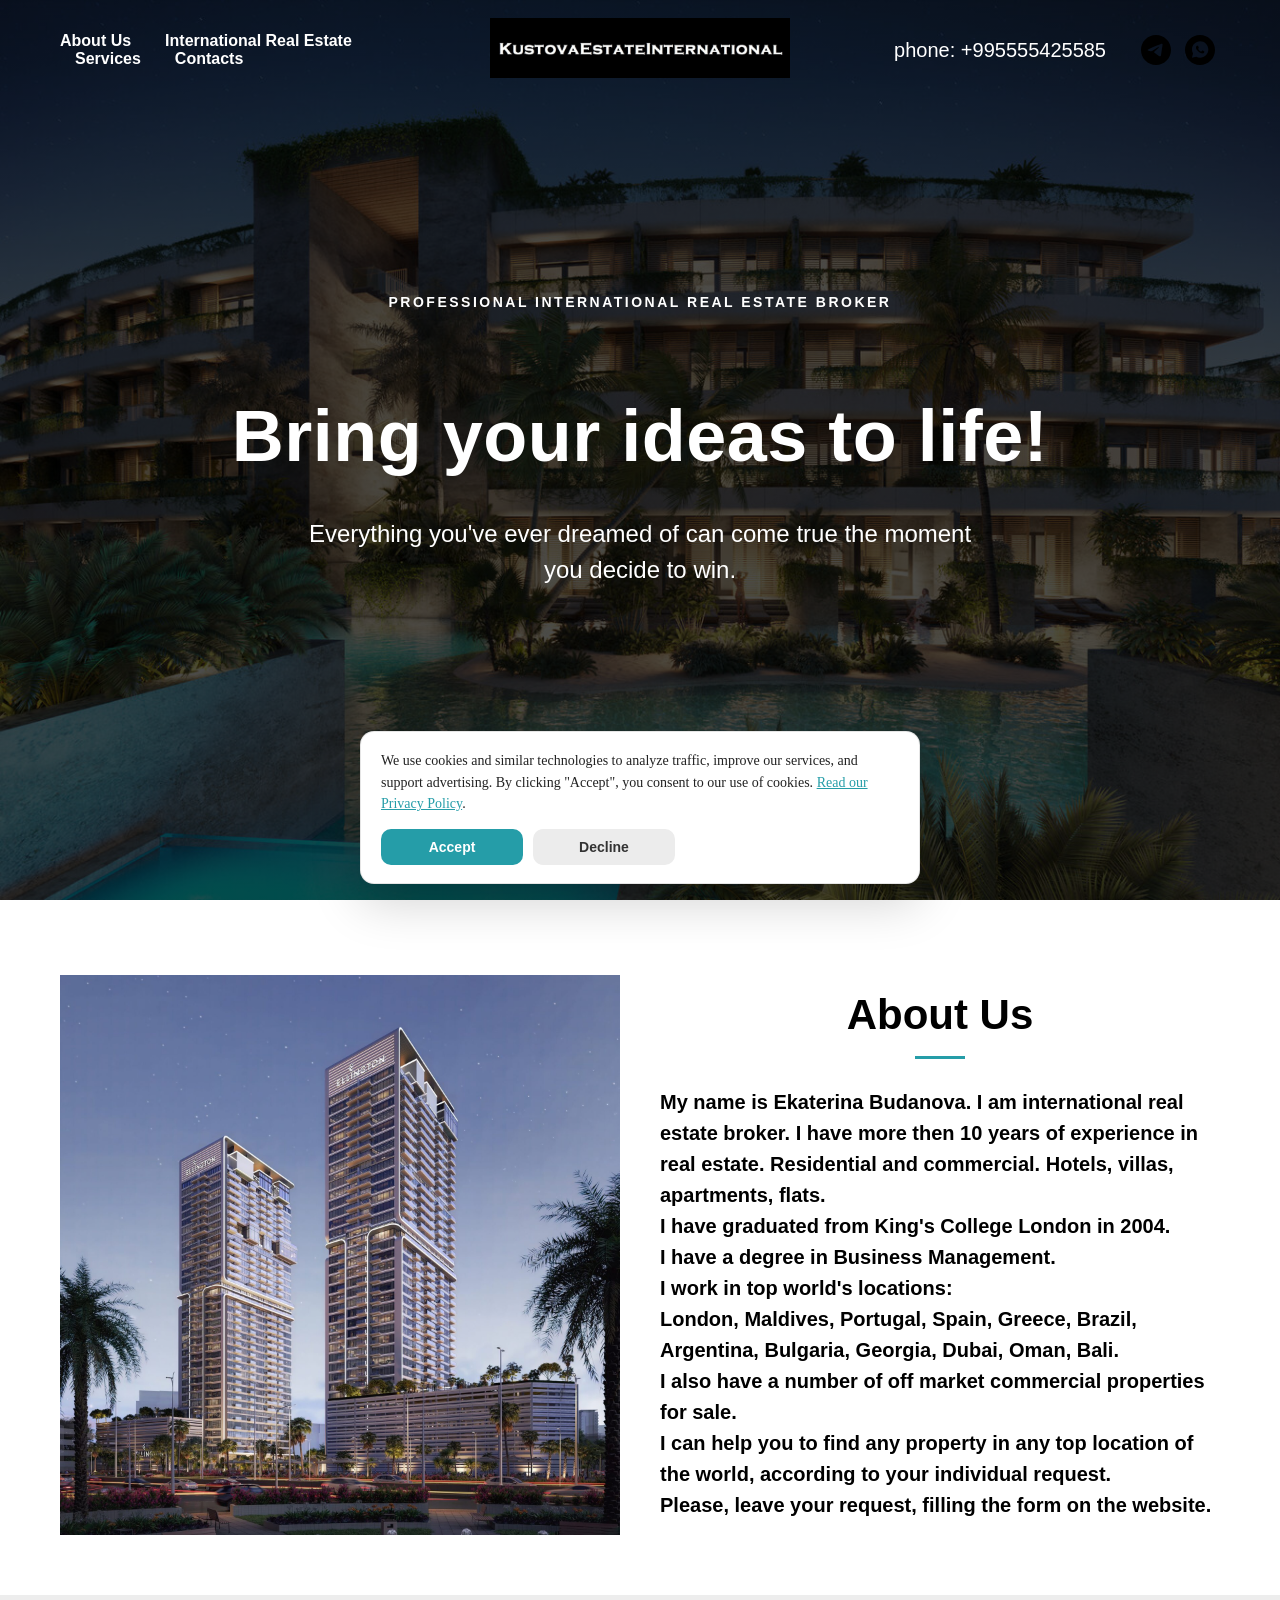
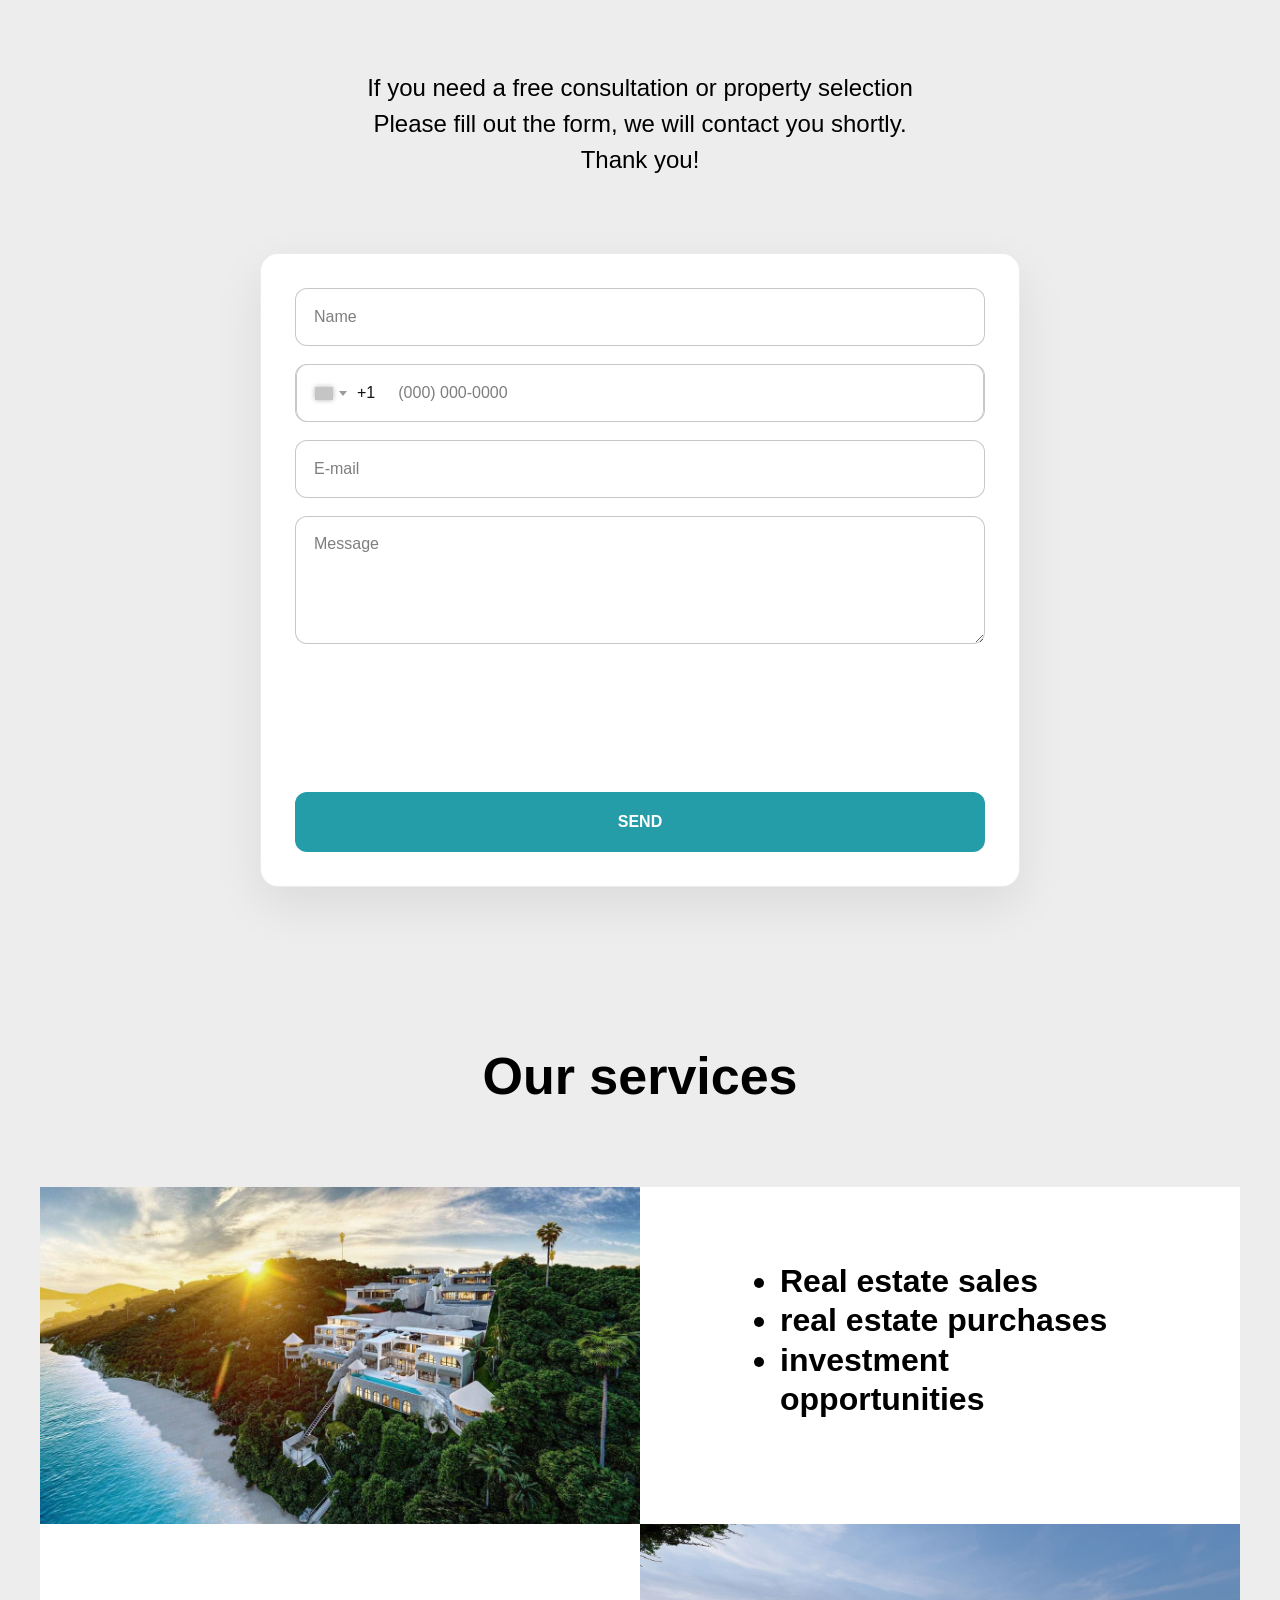
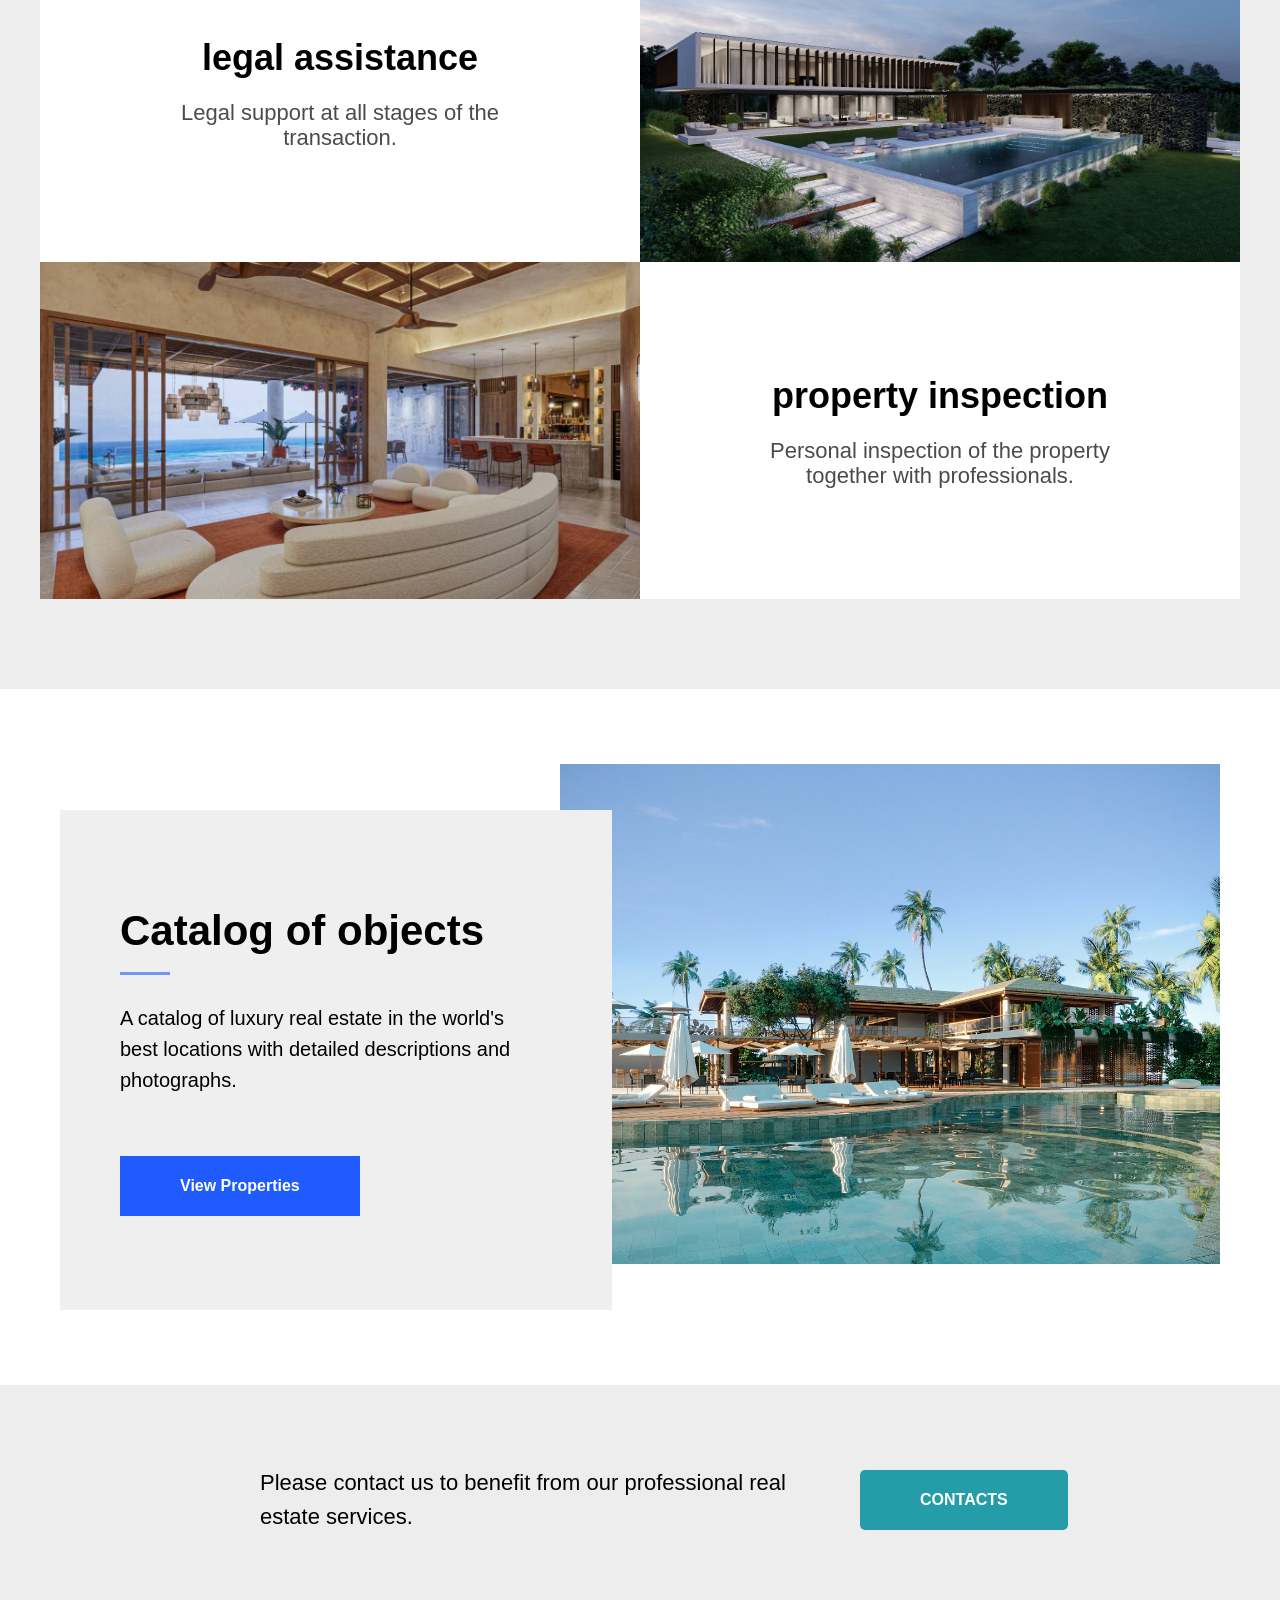
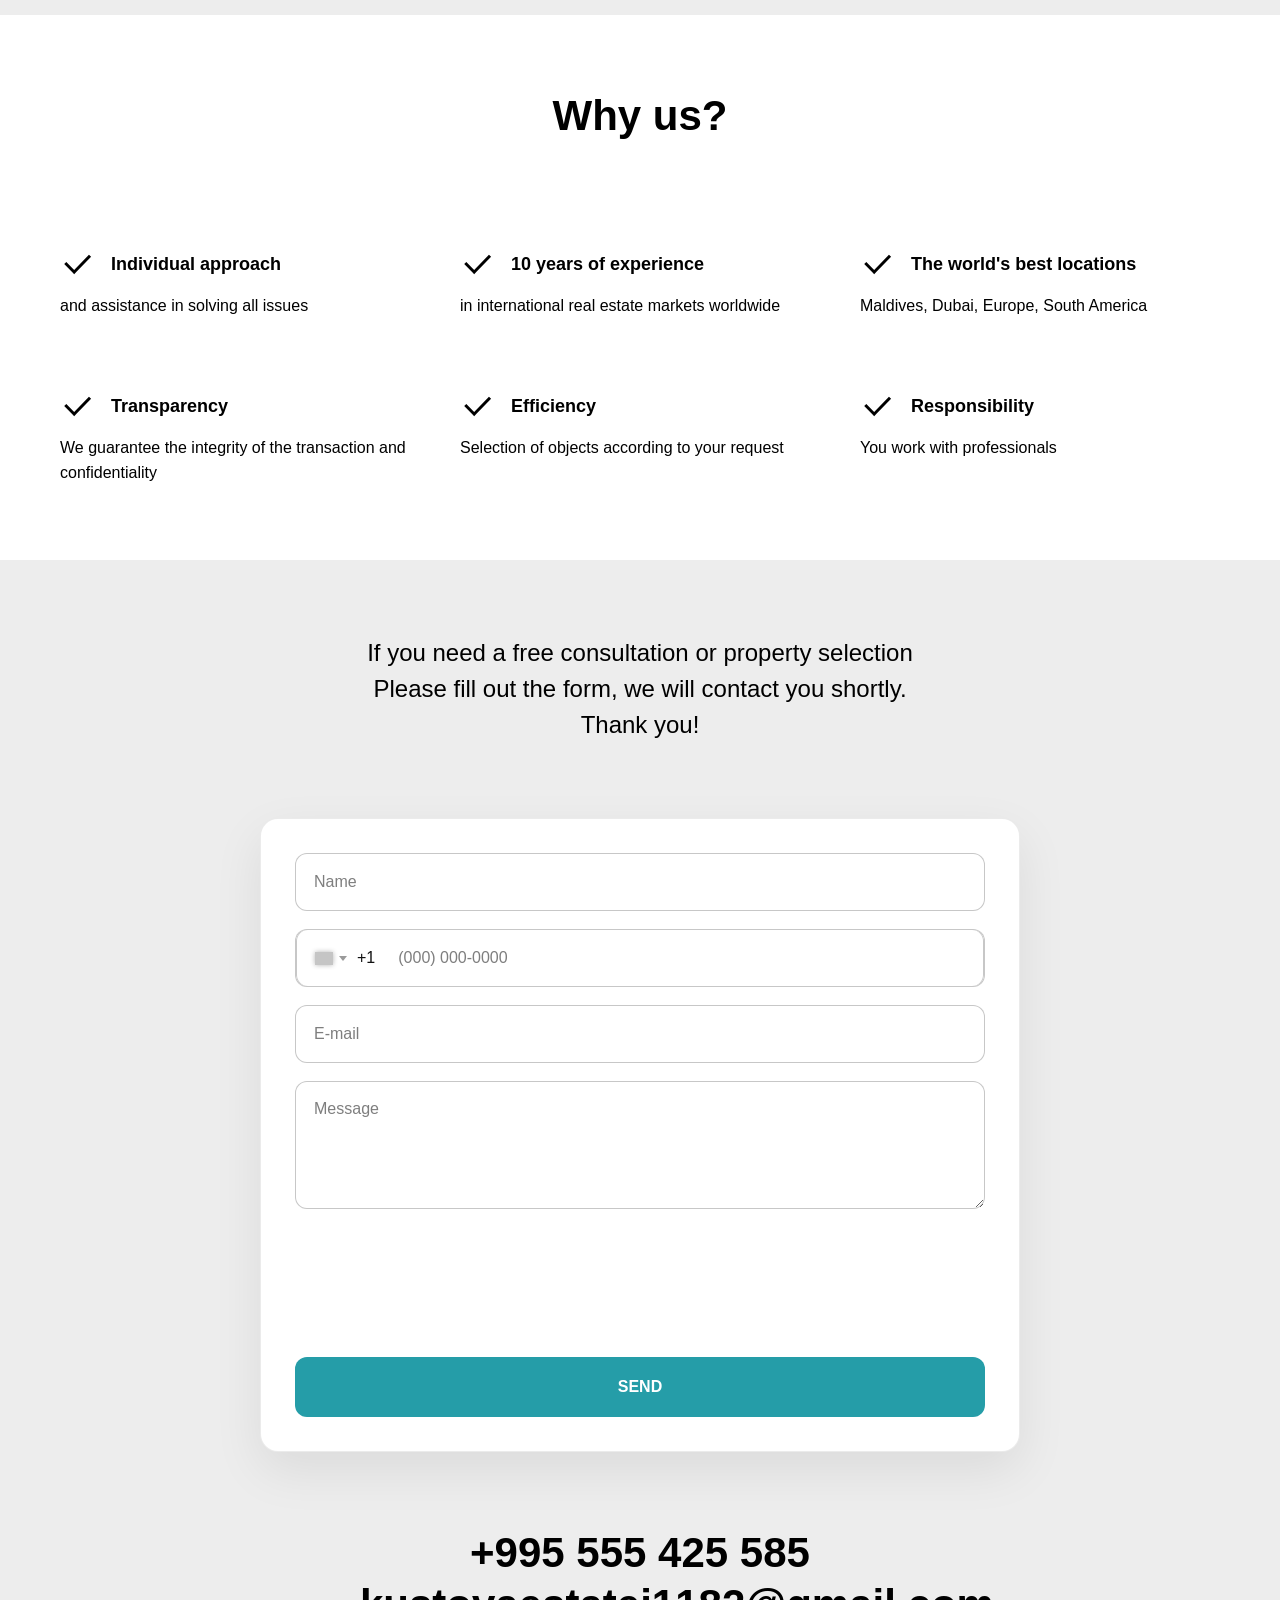
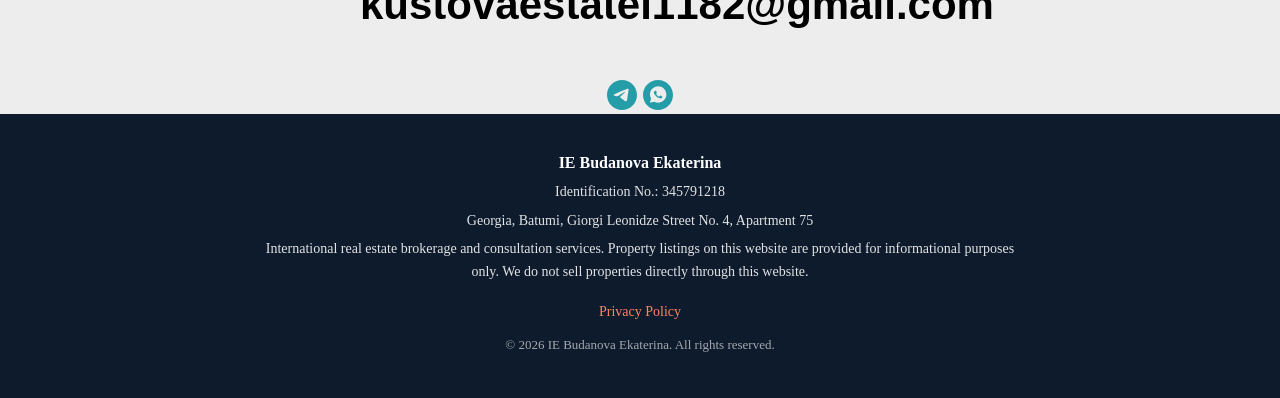
<file: site/index.html>
<!DOCTYPE html> <html> <head> <meta charset="utf-8" /> <meta http-equiv="Content-Type" content="text/html; charset=utf-8" /> <meta name="viewport" content="width=device-width, initial-scale=1.0" /> <!--metatextblock--> <title>Luxury real estate worldwide | International broker</title> <meta name="description" content="International real estate broker. Luxury homes and properties in London, Dubai, Bali, Portugal, Spain, Greece, Brazil, Argentina, Georgia, Oman, and more." /> <meta name="keywords" content="luxury real estate, international property, villas, apartments, London, Dubai, Bali, Portugal, Spain, Greece, Brazil, Georgia" /> <meta property="og:url" content="https://kei22.com" /> <meta property="og:title" content="Luxury real estate worldwide" /> <meta property="og:description" content="International real estate broker. Luxury homes and properties in London, Dubai, Bali, Portugal, Spain, Greece, Brazil, Argentina, Georgia, Oman, and more." /> <meta property="og:type" content="website" /> <meta property="og:image" content="images/tild3238-3530-4630-b462-633932323662__img_20230713_185658_.webp" /> <link rel="canonical" href="https://kei22.com/"> <!--/metatextblock--> <meta name="format-detection" content="telephone=no" /> <meta http-equiv="x-dns-prefetch-control" content="on"> <link rel="dns-prefetch" href="https://ws.tildacdn.com">  <!--favicons--> <link rel="icon" type="image/x-icon" sizes="32x32" href="images/tild6635-6565-4666-b961-653636323161__bag-icon.svg" media="(prefers-color-scheme: light)"/> <link rel="icon" type="image/x-icon" sizes="32x32" href="images/tild3138-6231-4164-a465-646466633431__bag-icon.svg" media="(prefers-color-scheme: dark)"/> <link rel="icon" type="image/svg+xml" sizes="any" href="images/tild3363-6261-4364-b962-366364623930__bag-icon.svg"> <link rel="apple-touch-icon" type="image/png" href="images/tild3131-3630-4238-b761-653132363933__57ed5f6fa5a3efdd394b.png"> <link rel="icon" type="image/png" sizes="192x192" href="images/tild3131-3630-4238-b761-653132363933__57ed5f6fa5a3efdd394b.png"> <!--/favicons--> <!-- Assets --> <script src="https://neo.tildacdn.com/js/tilda-fallback-1.0.min.js" async charset="utf-8"></script> <link rel="stylesheet" href="css/tilda-grid-3.0.min.css" type="text/css" media="all" onerror="this.loaderr='y';"/> <link rel="stylesheet" href="css/tilda-blocks-page51036045.min.css?t=1779950611" type="text/css" media="all" onerror="this.loaderr='y';" /> <link rel="stylesheet" href="css/tilda-cover-1.0.min.css" type="text/css" media="all" onerror="this.loaderr='y';" /> <link rel="stylesheet" href="css/tilda-forms-1.0.min.css" type="text/css" media="all" onerror="this.loaderr='y';" /> <link rel="stylesheet" href="css/tilda-cards-1.0.min.css" type="text/css" media="all" onerror="this.loaderr='y';" /> <link rel="stylesheet" href="css/fonts-tildasans.css" type="text/css" media="all" onerror="this.loaderr='y';" /> <script nomodule src="js/tilda-polyfill-1.0.min.js" charset="utf-8"></script> <script type="text/javascript">function t_onReady(func) {if(document.readyState!='loading') {func();} else {document.addEventListener('DOMContentLoaded',func);}}
function t_onFuncLoad(funcName,okFunc,time) {if(typeof window[funcName]==='function') {okFunc();} else {setTimeout(function() {t_onFuncLoad(funcName,okFunc,time);},(time||100));}}function t_throttle(fn,threshhold,scope) {return function() {fn.apply(scope||this,arguments);};}</script> <script src="js/tilda-scripts-3.0.min.js" charset="utf-8" defer onerror="this.loaderr='y';"></script> <script src="js/tilda-blocks-page51036045.min.js?t=1779950611" charset="utf-8" async onerror="this.loaderr='y';"></script> <script src="js/lazyload-1.3.min.export.js" charset="utf-8" async onerror="this.loaderr='y';"></script> <script src="js/tilda-menu-1.0.min.js" charset="utf-8" async onerror="this.loaderr='y';"></script> <script src="js/tilda-cover-1.0.min.js" charset="utf-8" async onerror="this.loaderr='y';"></script> <script src="js/tilda-forms-1.0.min.js" charset="utf-8" async onerror="this.loaderr='y';"></script> <script src="js/tilda-cards-1.0.min.js" charset="utf-8" async onerror="this.loaderr='y';"></script> <script src="js/tilda-skiplink-1.0.min.js" charset="utf-8" async onerror="this.loaderr='y';"></script> <script src="js/tilda-events-1.0.min.js" charset="utf-8" async onerror="this.loaderr='y';"></script> <!-- nominify begin --><!-- Meta Pixel Code --> <script>
!function(f,b,e,v,n,t,s)
{if(f.fbq)return;n=f.fbq=function(){n.callMethod?
n.callMethod.apply(n,arguments):n.queue.push(arguments)};
if(!f._fbq)f._fbq=n;n.push=n;n.loaded=!0;n.version='2.0';
n.queue=[];t=b.createElement(e);t.async=!0;
t.src=v;s=b.getElementsByTagName(e)[0];
s.parentNode.insertBefore(t,s)}(window, document,'script',
'https://connect.facebook.net/en_US/fbevents.js');
fbq('init', '1979598336173721');
fbq('track', 'PageView');
</script><!-- nominify end --><!-- Google tag (gtag.js) --> <script async src="https://www.googletagmanager.com/gtag/js?id=AW-18216688626"></script> <script>window.dataLayer=window.dataLayer||[];function gtag(){dataLayer.push(arguments);}gtag('js',new Date());gtag('config','AW-18216688626');</script> <script type="text/javascript">(function() {var ttt='cebo';var tt='oog';var re=new RegExp("bot|g" + tt + "le|yandex|baidu|bing|msn|duckduckbot|teoma|slurp|crawler|spider|robot|crawling|fa" + ttt + "ok","i");if((re.test(navigator.userAgent))===false&&typeof(sessionStorage)!='undefined'&&sessionStorage.getItem('visited')!=='y'&&document.visibilityState){var style=document.createElement('style');style.type='text/css';style.innerHTML='@media screen and (min-width: 980px) {.t-records {opacity: 0;}.t-records_animated {-webkit-transition: opacity ease-in-out .2s;-moz-transition: opacity ease-in-out .2s;-o-transition: opacity ease-in-out .2s;transition: opacity ease-in-out .2s;}.t-records.t-records_visible {opacity: 1;}}';document.getElementsByTagName('head')[0].appendChild(style);function t_setvisRecs(){var alr=document.querySelectorAll('.t-records');Array.prototype.forEach.call(alr,function(el) {el.classList.add("t-records_animated");});setTimeout(function() {Array.prototype.forEach.call(alr,function(el) {el.classList.add("t-records_visible");});sessionStorage.setItem("visited","y");},400);}
document.addEventListener('DOMContentLoaded',t_setvisRecs);}})();</script><link rel="stylesheet" href="css/site-custom.css"><script src="js/site-config.js" charset="utf-8"></script><script src="js/site-botfaqtor.js" charset="utf-8"></script> </head> <body class="t-body" style="margin:0;"> <!--allrecords--> <div id="allrecords" data-tilda-export="yes" class="t-records" data-hook="blocks-collection-content-node" data-tilda-project-id="9953965" data-tilda-page-id="51036045" data-tilda-formskey="e1a5100b95c59baed1d387ab09953965" data-tilda-cookie="no" data-tilda-lazy="yes" data-tilda-root-zone="com" data-tilda-project-headcode="yes" > <div id="rec765455857" class="r t-rec" style=" " data-animationappear="off" data-record-type="446"> <!-- T446 --> <div id="nav765455857marker"></div> <div class="tmenu-mobile"> <div class="tmenu-mobile__container"> <div class="tmenu-mobile__burgerlogo"> <a href="#rec765455858"> <img
src="images/tild3864-6536-4432-a566-326530613930__img-20240525-wa0019.jpg"
class="tmenu-mobile__imglogo"
imgfield="img"
style="min-width:150px;"
alt="Logo "> </a> </div> <button type="button"
class="t-menuburger t-menuburger_first "
aria-label="Navigation menu"
aria-expanded="false"> <span style="background-color:#fff;"></span> <span style="background-color:#fff;"></span> <span style="background-color:#fff;"></span> <span style="background-color:#fff;"></span> </button> <script>function t_menuburger_init(recid) {var rec=document.querySelector('#rec' + recid);if(!rec) return;var burger=rec.querySelector('.t-menuburger');if(!burger) return;var isSecondStyle=burger.classList.contains('t-menuburger_second');if(isSecondStyle&&!window.isMobile&&!('ontouchend' in document)) {burger.addEventListener('mouseenter',function() {if(burger.classList.contains('t-menuburger-opened')) return;burger.classList.remove('t-menuburger-unhovered');burger.classList.add('t-menuburger-hovered');});burger.addEventListener('mouseleave',function() {if(burger.classList.contains('t-menuburger-opened')) return;burger.classList.remove('t-menuburger-hovered');burger.classList.add('t-menuburger-unhovered');setTimeout(function() {burger.classList.remove('t-menuburger-unhovered');},300);});}
burger.addEventListener('click',function() {if(!burger.closest('.tmenu-mobile')&&!burger.closest('.t450__burger_container')&&!burger.closest('.t466__container')&&!burger.closest('.t204__burger')&&!burger.closest('.t199__js__menu-toggler')) {burger.classList.toggle('t-menuburger-opened');burger.classList.remove('t-menuburger-unhovered');}});var menu=rec.querySelector('[data-menu="yes"]');if(!menu) return;var menuLinks=menu.querySelectorAll('.t-menu__link-item');var submenuClassList=['t978__menu-link_hook','t978__tm-link','t966__tm-link','t794__tm-link','t-menusub__target-link'];Array.prototype.forEach.call(menuLinks,function(link) {link.addEventListener('click',function() {var isSubmenuHook=submenuClassList.some(function(submenuClass) {return link.classList.contains(submenuClass);});if(isSubmenuHook) return;burger.classList.remove('t-menuburger-opened');});});menu.addEventListener('clickedAnchorInTooltipMenu',function() {burger.classList.remove('t-menuburger-opened');});}
t_onReady(function() {t_onFuncLoad('t_menuburger_init',function(){t_menuburger_init('765455857');});});</script> <style>.t-menuburger{position:relative;flex-shrink:0;width:28px;height:20px;padding:0;border:none;background-color:transparent;outline:none;-webkit-transform:rotate(0deg);transform:rotate(0deg);transition:transform .5s ease-in-out;cursor:pointer;z-index:999;}.t-menuburger span{display:block;position:absolute;width:100%;opacity:1;left:0;-webkit-transform:rotate(0deg);transform:rotate(0deg);transition:.25s ease-in-out;height:3px;background-color:#000;}.t-menuburger span:nth-child(1){top:0px;}.t-menuburger span:nth-child(2),.t-menuburger span:nth-child(3){top:8px;}.t-menuburger span:nth-child(4){top:16px;}.t-menuburger__big{width:42px;height:32px;}.t-menuburger__big span{height:5px;}.t-menuburger__big span:nth-child(2),.t-menuburger__big span:nth-child(3){top:13px;}.t-menuburger__big span:nth-child(4){top:26px;}.t-menuburger__small{width:22px;height:14px;}.t-menuburger__small span{height:2px;}.t-menuburger__small span:nth-child(2),.t-menuburger__small span:nth-child(3){top:6px;}.t-menuburger__small span:nth-child(4){top:12px;}.t-menuburger-opened span:nth-child(1){top:8px;width:0%;left:50%;}.t-menuburger-opened span:nth-child(2){-webkit-transform:rotate(45deg);transform:rotate(45deg);}.t-menuburger-opened span:nth-child(3){-webkit-transform:rotate(-45deg);transform:rotate(-45deg);}.t-menuburger-opened span:nth-child(4){top:8px;width:0%;left:50%;}.t-menuburger-opened.t-menuburger__big span:nth-child(1){top:6px;}.t-menuburger-opened.t-menuburger__big span:nth-child(4){top:18px;}.t-menuburger-opened.t-menuburger__small span:nth-child(1),.t-menuburger-opened.t-menuburger__small span:nth-child(4){top:6px;}@media (hover),(min-width:0\0){.t-menuburger_first:hover span:nth-child(1){transform:translateY(1px);}.t-menuburger_first:hover span:nth-child(4){transform:translateY(-1px);}.t-menuburger_first.t-menuburger__big:hover span:nth-child(1){transform:translateY(3px);}.t-menuburger_first.t-menuburger__big:hover span:nth-child(4){transform:translateY(-3px);}}.t-menuburger_second span:nth-child(2),.t-menuburger_second span:nth-child(3){width:80%;left:20%;right:0;}@media (hover),(min-width:0\0){.t-menuburger_second.t-menuburger-hovered span:nth-child(2),.t-menuburger_second.t-menuburger-hovered span:nth-child(3){animation:t-menuburger-anim 0.3s ease-out normal forwards;}.t-menuburger_second.t-menuburger-unhovered span:nth-child(2),.t-menuburger_second.t-menuburger-unhovered span:nth-child(3){animation:t-menuburger-anim2 0.3s ease-out normal forwards;}}.t-menuburger_second.t-menuburger-opened span:nth-child(2),.t-menuburger_second.t-menuburger-opened span:nth-child(3){left:0;right:0;width:100%!important;}.t-menuburger_third span:nth-child(4){width:70%;left:unset;right:0;}@media (hover),(min-width:0\0){.t-menuburger_third:not(.t-menuburger-opened):hover span:nth-child(4){width:100%;}}.t-menuburger_third.t-menuburger-opened span:nth-child(4){width:0!important;right:50%;}.t-menuburger_fourth{height:12px;}.t-menuburger_fourth.t-menuburger__small{height:8px;}.t-menuburger_fourth.t-menuburger__big{height:18px;}.t-menuburger_fourth span:nth-child(2),.t-menuburger_fourth span:nth-child(3){top:4px;opacity:0;}.t-menuburger_fourth span:nth-child(4){top:8px;}.t-menuburger_fourth.t-menuburger__small span:nth-child(2),.t-menuburger_fourth.t-menuburger__small span:nth-child(3){top:3px;}.t-menuburger_fourth.t-menuburger__small span:nth-child(4){top:6px;}.t-menuburger_fourth.t-menuburger__small span:nth-child(2),.t-menuburger_fourth.t-menuburger__small span:nth-child(3){top:3px;}.t-menuburger_fourth.t-menuburger__small span:nth-child(4){top:6px;}.t-menuburger_fourth.t-menuburger__big span:nth-child(2),.t-menuburger_fourth.t-menuburger__big span:nth-child(3){top:6px;}.t-menuburger_fourth.t-menuburger__big span:nth-child(4){top:12px;}@media (hover),(min-width:0\0){.t-menuburger_fourth:not(.t-menuburger-opened):hover span:nth-child(1){transform:translateY(1px);}.t-menuburger_fourth:not(.t-menuburger-opened):hover span:nth-child(4){transform:translateY(-1px);}.t-menuburger_fourth.t-menuburger__big:not(.t-menuburger-opened):hover span:nth-child(1){transform:translateY(3px);}.t-menuburger_fourth.t-menuburger__big:not(.t-menuburger-opened):hover span:nth-child(4){transform:translateY(-3px);}}.t-menuburger_fourth.t-menuburger-opened span:nth-child(1),.t-menuburger_fourth.t-menuburger-opened span:nth-child(4){top:4px;}.t-menuburger_fourth.t-menuburger-opened span:nth-child(2),.t-menuburger_fourth.t-menuburger-opened span:nth-child(3){opacity:1;}@keyframes t-menuburger-anim{0%{width:80%;left:20%;right:0;}50%{width:100%;left:0;right:0;}100%{width:80%;left:0;right:20%;}}@keyframes t-menuburger-anim2{0%{width:80%;left:0;}50%{width:100%;right:0;left:0;}100%{width:80%;left:20%;right:0;}}</style> </div> </div> <style>.tmenu-mobile{background-color:#111;display:none;width:100%;top:0;z-index:990;}.tmenu-mobile_positionfixed{position:fixed;}.tmenu-mobile__text{color:#fff;}.tmenu-mobile__container{min-height:64px;padding:20px;position:relative;box-sizing:border-box;display:-webkit-flex;display:-ms-flexbox;display:flex;-webkit-align-items:center;-ms-flex-align:center;align-items:center;-webkit-justify-content:space-between;-ms-flex-pack:justify;justify-content:space-between;}.tmenu-mobile__list{display:block;}.tmenu-mobile__burgerlogo{display:inline-block;font-size:24px;font-weight:400;white-space:nowrap;vertical-align:middle;}.tmenu-mobile__imglogo{height:auto;display:block;max-width:300px!important;box-sizing:border-box;padding:0;margin:0 auto;}@media screen and (max-width:980px){.tmenu-mobile__menucontent_hidden{display:none;height:100%;}.tmenu-mobile{display:block;}}@media screen and (max-width:980px){#rec765455857 .t-menuburger{-webkit-order:1;-ms-flex-order:1;order:1;}}</style> <style> #rec765455857 .tmenu-mobile__burgerlogo a{color:#ffffff;font-weight:600;}</style> <style> #rec765455857 .tmenu-mobile__burgerlogo__title{color:#ffffff;font-weight:600;}</style> <div
id="nav765455857"
class="t446 t446__positionabsolute tmenu-mobile__menucontent_hidden"
style="background-color: rgba(14,27,44,0); height:100px; " data-bgcolor-hex="#0e1b2c" data-bgcolor-rgba="rgba(14,27,44,0)" data-navmarker="nav765455857marker" data-appearoffset="" data-bgopacity-two="1" data-menushadow="" data-menushadow-css="" data-bgopacity="0" data-menu="yes" data-menu-items-align="center"> <div class="t446__maincontainer t446__c12collumns" style="height:100px;"> <div class="t446__logowrapper"> <div class="t446__logowrapper2"> <div style="display: block;"> <a href="#rec765455858"> <img class="t446__imglogo "
src="images/tild3864-6536-4432-a566-326530613930__img-20240525-wa0019.jpg"
imgfield="img"
style="min-width:150px;"
alt="Logo "> </a> </div> </div> </div> <div class="t446__leftwrapper" style="padding-left:20px; text-align: left;"> <div class="t446__leftmenuwrapper"> <ul class="t446__list t-menu__list"> <li class="t446__list_item" style="padding:0 15px 0 0;"> <a class="t-menu__link-item" href="#rec765455860" data-menu-submenu-hook="" data-menu-item-number="1">About Us</a> </li> <li class="t446__list_item" style="padding:0 15px;"> <a class="t-menu__link-item" href="international-real-estate.html" data-menu-submenu-hook="" data-menu-item-number="2"> International Real Estate</a> </li> <li class="t446__list_item" style="padding:0 15px;"> <a class="t-menu__link-item" href="#service" data-menu-submenu-hook="" data-menu-item-number="3">Services</a> </li> <li class="t446__list_item" style="padding:0 0 0 15px;"> <a class="t-menu__link-item" href="#contact" data-menu-submenu-hook="" data-menu-item-number="4">Contacts</a> </li> </ul> </div> </div> <div class="t446__rightwrapper" style="padding-right:20px; text-align: right;"> <div class="t446__rightmenuwrapper"> <ul class="t446__list t-menu__list"> </ul> </div> <div class="t446__additionalwrapper"> <div class="t446__right_descr" field="descr">phone: +995555425585</div> <div class="t-sociallinks"> <ul role="list" class="t-sociallinks__wrapper" aria-label=". "> <!-- new soclinks --><li class="t-sociallinks__item t-sociallinks__item_telegram"><a href="https://t.me/+995555425585" target="_blank" rel="nofollow" aria-label="Telegram" title="Telegram" style="width: 30px; height: 30px;"><svg class="t-sociallinks__svg" role="presentation" width=30px height=30px viewBox="0 0 100 100" fill="none"
xmlns="http://www.w3.org/2000/svg"> <path fill-rule="evenodd" clip-rule="evenodd"
d="M50 100c27.614 0 50-22.386 50-50S77.614 0 50 0 0 22.386 0 50s22.386 50 50 50Zm21.977-68.056c.386-4.38-4.24-2.576-4.24-2.576-3.415 1.414-6.937 2.85-10.497 4.302-11.04 4.503-22.444 9.155-32.159 13.734-5.268 1.932-2.184 3.864-2.184 3.864l8.351 2.577c3.855 1.16 5.91-.129 5.91-.129l17.988-12.238c6.424-4.38 4.882-.773 3.34.773l-13.49 12.882c-2.056 1.804-1.028 3.35-.129 4.123 2.55 2.249 8.82 6.364 11.557 8.16.712.467 1.185.778 1.292.858.642.515 4.111 2.834 6.424 2.319 2.313-.516 2.57-3.479 2.57-3.479l3.083-20.226c.462-3.511.993-6.886 1.417-9.582.4-2.546.705-4.485.767-5.362Z"
fill="#000000" /> </svg></a></li>&nbsp;<li class="t-sociallinks__item t-sociallinks__item_whatsapp"><a href="https://wa.me/995555425585" target="_blank" rel="nofollow" aria-label="WhatsApp" title="WhatsApp" style="width: 30px; height: 30px;"><svg class="t-sociallinks__svg" role="presentation" width=30px height=30px viewBox="0 0 100 100" fill="none"
xmlns="http://www.w3.org/2000/svg"> <path fill-rule="evenodd" clip-rule="evenodd"
d="M50 100C77.6142 100 100 77.6142 100 50C100 22.3858 77.6142 0 50 0C22.3858 0 0 22.3858 0 50C0 77.6142 22.3858 100 50 100ZM69.7626 28.9928C64.6172 23.841 57.7739 21.0027 50.4832 21C35.4616 21 23.2346 33.2252 23.2292 48.2522C23.2274 53.0557 24.4823 57.7446 26.8668 61.8769L23 76L37.4477 72.2105C41.4282 74.3822 45.9107 75.5262 50.4714 75.528H50.4823C65.5029 75.528 77.7299 63.301 77.7363 48.2749C77.7408 40.9915 74.9089 34.1446 69.7626 28.9928ZM62.9086 53.9588C62.2274 53.6178 58.8799 51.9708 58.2551 51.7435C57.6313 51.5161 57.1766 51.4024 56.7228 52.0845C56.269 52.7666 54.964 54.2998 54.5666 54.7545C54.1692 55.2092 53.7718 55.2656 53.0915 54.9246C52.9802 54.8688 52.8283 54.803 52.6409 54.7217C51.6819 54.3057 49.7905 53.4855 47.6151 51.5443C45.5907 49.7382 44.2239 47.5084 43.8265 46.8272C43.4291 46.1452 43.7837 45.7769 44.1248 45.4376C44.3292 45.2338 44.564 44.9478 44.7987 44.662C44.9157 44.5194 45.0328 44.3768 45.146 44.2445C45.4345 43.9075 45.56 43.6516 45.7302 43.3049C45.7607 43.2427 45.7926 43.1776 45.8272 43.1087C46.0545 42.654 45.9409 42.2565 45.7708 41.9155C45.6572 41.6877 45.0118 40.1167 44.4265 38.6923C44.1355 37.984 43.8594 37.3119 43.671 36.8592C43.1828 35.687 42.6883 35.69 42.2913 35.6924C42.2386 35.6928 42.1876 35.6931 42.1386 35.6906C41.7421 35.6706 41.2874 35.667 40.8336 35.667C40.3798 35.667 39.6423 35.837 39.0175 36.5191C38.9773 36.5631 38.9323 36.6111 38.8834 36.6633C38.1738 37.4209 36.634 39.0648 36.634 42.2002C36.634 45.544 39.062 48.7748 39.4124 49.2411L39.415 49.2444C39.4371 49.274 39.4767 49.3309 39.5333 49.4121C40.3462 50.5782 44.6615 56.7691 51.0481 59.5271C52.6732 60.2291 53.9409 60.6475 54.9303 60.9612C56.5618 61.4796 58.046 61.4068 59.22 61.2313C60.5286 61.0358 63.2487 59.5844 63.8161 57.9938C64.3836 56.4033 64.3836 55.0392 64.2136 54.7554C64.0764 54.5258 63.7545 54.3701 63.2776 54.1395C63.1633 54.0843 63.0401 54.0247 62.9086 53.9588Z"
fill="#000000" /> </svg></a></li><!-- /new soclinks --> </ul> </div> </div> </div> </div> </div> <style>@media screen and (max-width:980px){#rec765455857 .t446__logowrapper{display:none;}#rec765455857 .t446__maincontainer{padding-top:40px;}{if $a.menu_position=="static" or $a.menu_position=="fixed" or $a.menu_position=="absolute"}#rec765455857 .t446__position{$a.menu_position}{position:unset;}{/if}}</style> <style>@media screen and (max-width:980px){#rec765455857 .t446{position:static;}}</style> <script>t_onReady(function() {t_onFuncLoad('t446_checkOverflow',function() {t_onFuncLoad('t446_setLogoPadding',function(){t446_setLogoPadding('765455857');});window.addEventListener('resize',t_throttle(function() {t446_checkOverflow('765455857','100');}));window.addEventListener('load',function() {t446_checkOverflow('765455857','100');});t446_checkOverflow('765455857','100');});t_onFuncLoad('t_menu__interactFromKeyboard',function() {t_menu__interactFromKeyboard('765455857');});});t_onReady(function() {t_onFuncLoad('t_menu__highlightActiveLinks',function() {t_menu__highlightActiveLinks('.t446__list_item a');});});t_onReady(function() {t_onFuncLoad('t_menu__setBGcolor',function() {t_menu__setBGcolor('765455857','.t446');window.addEventListener('resize',t_throttle(function() {t_menu__setBGcolor('765455857','.t446');}));});});</script> <script>t_onReady(function() {t_onFuncLoad('t446_createMobileMenu',function() {t446_createMobileMenu('765455857');});t_onFuncLoad('t446_init',function() {t446_init('765455857');});});</script> <style>#rec765455857 .t-menu__link-item{position:relative;}#rec765455857 .t-menu__link-item:not(.t-active):not(.tooltipstered)::after{content:'';position:absolute;left:0;bottom:20%;opacity:0;width:100%;height:100%;border-bottom:1px solid #ffffff;-webkit-box-shadow:inset 0px -1px 0px 0px #ffffff;-moz-box-shadow:inset 0px -1px 0px 0px #ffffff;box-shadow:inset 0px -1px 0px 0px #ffffff;-webkit-transition:all 0.3s ease;transition:all 0.3s ease;pointer-events:none;}#rec765455857 .t-menu__link-item:not(.t-active):not(.tooltipstered):hover::after{opacity:1;bottom:-1px;}#rec765455857 .t-menu__link-item:not(.t-active):not(.tooltipstered):focus-visible::after{opacity:1;bottom:-1px;}@supports (overflow:-webkit-marquee) and (justify-content:inherit){#rec765455857 .t-menu__link-item,#rec765455857 .t-menu__link-item.t-active{opacity:1 !important;}}</style> <style> #rec765455857 .t446__logowrapper2 a{color:#ffffff;font-weight:600;}#rec765455857 a.t-menu__link-item{color:#ffffff;font-weight:600;}#rec765455857 .t446__right_descr{font-size:20px;color:#ffffff;}#rec765455857 .t446__right_langs_lang a{color:#ffffff;font-weight:600;}</style> <style> #rec765455857 .t446__logo{color:#ffffff;font-weight:600;}</style> </div> <div id="rec765455858" class="r t-rec" style=" " data-animationappear="off" data-record-type="18"> <!-- cover --> <div class="t-cover" id="recorddiv765455858"bgimgfield="img"style="height:100vh;background-image:url('images/tild6533-3062-4334-b633-633461633830__-__resize__20x__aro_interior.jpg');"> <div class="t-cover__carrier" id="coverCarry765455858"data-content-cover-id="765455858"data-content-cover-bg="images/tild6533-3062-4334-b633-633461633830__aro_interior.jpg"data-display-changed="true"data-content-cover-height="100vh"data-content-cover-parallax="fixed"data-content-use-image-for-mobile-cover=""style="height:100vh; "itemscope itemtype="http://schema.org/ImageObject"><meta itemprop="image" content="images/tild6533-3062-4334-b633-633461633830__aro_interior.jpg"></div> <div class="t-cover__filter" style="height:100vh;background-image: linear-gradient(to bottom, rgba(0,0,0,0.70), rgba(0,0,0,0.70));"></div> <div class="t-container"> <div class="t-col t-col_12 "> <div class="t-cover__wrapper t-valign_middle" style="height:100vh;"> <div class="t001 t-align_center"> <div class="t001__wrapper" data-hook-content="covercontent"> <div class="t001__uptitle t-uptitle t-uptitle_sm" field="subtitle">professional international real estate broker</div> <div class="t001__title t-title t-title_xl" field="title">Bring your ideas to life!</div> <div class="t001__descr t-descr t-descr_xl t001__descr_center" field="descr">Everything you've ever dreamed of can come true the moment you decide to win.</div> <span class="space"></span> </div> </div> </div> </div> </div> <!-- arrow --> <div class="t-cover__arrow"><div class="t-cover__arrow-wrapper t-cover__arrow-wrapper_animated"><div class="t-cover__arrow_mobile"><svg role="presentation" class="t-cover__arrow-svg" style="fill:#ffffff;" x="0px" y="0px" width="38.417px" height="18.592px" viewBox="0 0 38.417 18.592" style="enable-background:new 0 0 38.417 18.592;"><g><path d="M19.208,18.592c-0.241,0-0.483-0.087-0.673-0.261L0.327,1.74c-0.408-0.372-0.438-1.004-0.066-1.413c0.372-0.409,1.004-0.439,1.413-0.066L19.208,16.24L36.743,0.261c0.411-0.372,1.042-0.342,1.413,0.066c0.372,0.408,0.343,1.041-0.065,1.413L19.881,18.332C19.691,18.505,19.449,18.592,19.208,18.592z"/></g></svg></div></div></div> <!-- arrow --> </div> <style> #rec765455858 .t001__uptitle{text-transform:uppercase;}</style> </div> <div id="rec765455859" class="r t-rec" style=" " data-record-type="215"> <a name="about" style="font-size:0;"></a> </div> <div id="rec765455860" class="r t-rec t-rec_pt_75 t-rec_pb_60" style="padding-top:75px;padding-bottom:60px; " data-record-type="480"> <!-- T480 --> <div style="width: 0; height: 0; overflow: hidden;"> <div class="t480__sizer t-col t-col_6" data-auto-correct-mobile-width="false" style="height:560px;"></div> </div> <div class="t480"> <div class="t-container"> <div class="t480__top t480__col t-col t-col_6 " itemscope itemtype="http://schema.org/ImageObject"> <meta itemprop="image" content="images/tild3664-3538-4536-b739-373362303064__upper-house-hero-sho.jpg"> <div class="t480__blockimg t-bgimg" data-original="images/tild3664-3538-4536-b739-373362303064__upper-house-hero-sho.jpg"
bgimgfield="img"
style="background-image:url('images/tild3664-3538-4536-b739-373362303064__-__resizeb__20x__upper-house-hero-sho.jpg'); height:560px;"> </div> </div> <div class="t480__col t-col t-col_6 "> <div class="t480__textwrapper t-align_center" style="height:560px;"> <div class="t480__content t-valign_middle"> <div class="t480__title t-title t-title_xs t-margin_auto" field="title">About Us</div> <div class="t-divider t480__line t-margin_auto" style="background-color: #259da8;"></div> <div class="t480__descr t-descr t-descr_md t-margin_auto" field="descr"><p style="text-align: left;"><strong>My name is Ekaterina Budanova. I am international real estate broker. I have more then 10 years of experience in real estate. Residential and commercial. Hotels, villas, apartments, flats.&nbsp;</strong></p><p style="text-align: left;"><strong>I have graduated from King's College London in 2004.</strong></p><p style="text-align: left;"><strong>I have a degree in Business Management.&nbsp;</strong></p><p style="text-align: left;"><strong>I work in top world's locations:</strong></p><p style="text-align: left;"><strong>London, Maldives, Portugal, Spain, Greece, Brazil, Argentina, Bulgaria, Georgia, Dubai, Oman, Bali.&nbsp;</strong></p><p style="text-align: left;"><strong>I also have a number of off market commercial properties for sale.&nbsp;</strong></p><p style="text-align: left;"><strong>I can help you to find any property in any top location of the world, according to your individual request.&nbsp;</strong></p><p style="text-align: left;"><strong>Please, leave your request, filling the form on the website.</strong></p></div> </div> </div> </div> </div> </div> <script>t_onReady(function() {t_onFuncLoad('t480_init',function() {t480_init('765455860');});});</script> <style> #rec765455860 .t480__uptitle{max-width:400px;}</style> </div> <div id="rec765455861" class="r t-rec" style=" " data-record-type="215"> <a name="service" style="font-size:0;"></a> </div> <div id="rec1768178061" class="r t-rec t-rec_pt_75 t-rec_pb_75" style="padding-top:75px;padding-bottom:75px;background-color:#ededed; " data-animationappear="off" data-record-type="678" data-bg-color="#ededed"> <!-- t678 --> <div class="t678 t-input_nomargin"> <div class="t-section__container t-container t-container_flex"> <div class="t-col t-col_12 "> <div
class="js-block-header-descr t-section__descr t-descr t-descr_xl t-align_center t-margin_auto" data-editable="true"
field="bdescr">
If you need a free consultation or property selection<br />Please fill out the form, we will contact you shortly. Thank you!
</div> </div> </div> <style>.t-section__title,.t-section__descr {overflow-wrap:break-word;}.t-section__descr {max-width:560px;}#rec1768178061 .t-section__title {}#rec1768178061 .t-section__descr {margin-bottom:75px;}@media screen and (max-width:960px) {#rec1768178061 .t-section__descr {margin-bottom:45px;}}</style> <div class="t-container"> <div class="t-col t-col_8 t-prefix_2"> <div> <form
id="form1768178061" name='form1768178061' role="form" action='' method='POST' data-formactiontype="2" data-inputbox=".t-input-group" class="t-form t-form_inputs-total_4 t-form_bbonly" data-kei22-form="contact" data-success-callback="t678_onSuccess"> <!-- @classes t-title t-text t-btn --> <div class="js-successbox t-form__successbox t-text t-text_md"
aria-live="polite"
style="display:none;" data-success-title="Thank you!" data-success-message="Your message has been sent."></div> <div
class="t-form__inputsbox
t-form__inputsbox_vertical-form t-form__inputsbox_inrow
"> <div
class="t-input-group t-input-group_nm " data-input-lid="7027654558690" data-field-type="nm" data-field-name="Name"> <div class="t-input-block "> <input
type="text"
autocomplete="name"
name="Name"
id="input_7027654558690"
class="t-input js-tilda-rule t-input_bbonly"
value=""
placeholder="Name" data-tilda-rule="name"
aria-describedby="error_7027654558690"
style="color:#000000;border:1px solid #8c8c8c;"> </div> <div class="t-input-error" aria-live="polite" id="error_7027654558690"></div> </div> <div
class="t-input-group t-input-group_ph " data-input-lid="7037654558691" data-field-async="true" data-field-type="ph" data-field-name="Phone"> <div class="t-input-block "> <input
type="tel"
autocomplete="tel"
name="Phone"
id="input_7037654558691" data-phonemask-init="no" data-phonemask-id="1768178061" data-phonemask-lid="7037654558691" data-phonemask-maskcountry="US"
class="t-input js-phonemask-input js-tilda-rule t-input_bbonly"
value=""
placeholder="+1(000)000-0000" data-tilda-req="1" aria-required="true" aria-describedby="error_7037654558691"
style="color:#000000;border:1px solid #8c8c8c;"> <script type="text/javascript">t_onReady(function() {t_onFuncLoad('t_loadJsFile',function() {t_loadJsFile('js/tilda-phone-mask-1.1.min.js',function() {t_onFuncLoad('t_form_phonemask_load',function() {var phoneMasks=document.querySelectorAll('#rec1768178061 [data-phonemask-lid="7037654558691"]');t_form_phonemask_load(phoneMasks);});})})});</script> </div> <div class="t-input-error" aria-live="polite" id="error_7037654558691"></div> </div> <div
class="t-input-group t-input-group_em " data-input-lid="7037654558692" data-field-type="em" data-field-name="Email"> <div class="t-input-block "> <input
type="email"
autocomplete="email"
name="Email"
id="input_7037654558692"
class="t-input js-tilda-rule t-input_bbonly"
value=""
placeholder="E-mail" data-tilda-req="1" aria-required="true" data-tilda-rule="email"
aria-describedby="error_7037654558692"
style="color:#000000;border:1px solid #8c8c8c;"> </div> <div class="t-input-error" aria-live="polite" id="error_7037654558692"></div> </div> <div
class="t-input-group t-input-group_ta " data-input-lid="7037654558693" data-field-type="ta" data-field-name="Textarea"> <div class="t-input-block "> <textarea
name="Textarea"
id="input_7037654558693"
class="t-input js-tilda-rule t-input_bbonly"
placeholder="Message" aria-describedby="error_7037654558693"
style="color:#000000;border:1px solid #8c8c8c;height:136px;"
rows="4"></textarea> </div> <div class="t-input-error" aria-live="polite" id="error_7037654558693"></div> </div> <div class="t-form__errorbox-middle"> <!--noindex--> <div
class="js-errorbox-all t-form__errorbox-wrapper"
style="display:none;" data-nosnippet
tabindex="-1"
aria-label="Form validation errors"> <ul
role="list"
class="t-form__errorbox-text t-text t-text_md"> <li class="t-form__errorbox-item js-rule-error js-rule-error-all"></li> <li class="t-form__errorbox-item js-rule-error js-rule-error-req"></li> <li class="t-form__errorbox-item js-rule-error js-rule-error-email"></li> <li class="t-form__errorbox-item js-rule-error js-rule-error-name"></li> <li class="t-form__errorbox-item js-rule-error js-rule-error-phone"></li> <li class="t-form__errorbox-item js-rule-error js-rule-error-minlength"></li> <li class="t-form__errorbox-item js-rule-error js-rule-error-string"></li> </ul> </div> <!--/noindex--> </div> <div class="t-form__submit"> <button
class="t-submit t-btnflex t-btnflex_type_submit t-btnflex_md"
type="submit"><span class="t-btnflex__text">SEND</span> <style>#rec1768178061 .t-btnflex.t-btnflex_type_submit {color:#ffffff;background-color:#259da8;--border-width:0px;border-style:none !important;box-shadow:none !important;transition-duration:0.2s;transition-property:background-color,color,border-color,box-shadow,opacity,transform,gap;transition-timing-function:ease-in-out;}</style></button> </div> </div> <div class="t-form__errorbox-bottom"> <!--noindex--> <div
class="js-errorbox-all t-form__errorbox-wrapper"
style="display:none;" data-nosnippet
tabindex="-1"
aria-label="Form validation errors"> <ul
role="list"
class="t-form__errorbox-text t-text t-text_md"> <li class="t-form__errorbox-item js-rule-error js-rule-error-all"></li> <li class="t-form__errorbox-item js-rule-error js-rule-error-req"></li> <li class="t-form__errorbox-item js-rule-error js-rule-error-email"></li> <li class="t-form__errorbox-item js-rule-error js-rule-error-name"></li> <li class="t-form__errorbox-item js-rule-error js-rule-error-phone"></li> <li class="t-form__errorbox-item js-rule-error js-rule-error-minlength"></li> <li class="t-form__errorbox-item js-rule-error js-rule-error-string"></li> </ul> </div> <!--/noindex--> </div> </form> <style>#rec1768178061 input::-webkit-input-placeholder {color:#000000;opacity:0.5;}#rec1768178061 input::-moz-placeholder{color:#000000;opacity:0.5;}#rec1768178061 input:-moz-placeholder {color:#000000;opacity:0.5;}#rec1768178061 input:-ms-input-placeholder{color:#000000;opacity:0.5;}#rec1768178061 textarea::-webkit-input-placeholder {color:#000000;opacity:0.5;}#rec1768178061 textarea::-moz-placeholder{color:#000000;opacity:0.5;}#rec1768178061 textarea:-moz-placeholder {color:#000000;opacity:0.5;}#rec1768178061 textarea:-ms-input-placeholder{color:#000000;opacity:0.5;}</style> </div> </div> </div> </div> </div> <div id="rec765455862" class="r t-rec t-rec_pt_75 t-rec_pb_75" style="padding-top:75px;padding-bottom:75px;background-color:#ededed; " data-record-type="30" data-bg-color="#ededed"> <!-- T015 --> <div class="t015"> <div class="t-container t-align_center"> <div class="t-col t-col_8 t-prefix_2"> <div class="t015__title t-title t-title_lg" field="title">Our services</div> </div> </div> </div> <style> #rec765455862 .t015__uptitle{text-transform:uppercase;}@media screen and (min-width:900px){#rec765455862 .t015__title{font-size:52px;}}</style> </div> <div id="rec765455863" class="r t-rec t-rec_pt_0 t-rec_pb_0" style="padding-top:0px;padding-bottom:0px;background-color:#ededed; " data-record-type="117" data-bg-color="#ededed"> <!-- T106 --> <div class="t106"> <div class="t-container t-card__container"> <div class="t106__wrapper t-card__col t-card__col_withoutbtn"> <div class="t106__block"> <img src="images/tild6430-6539-4435-b133-666165366161__-__empty__img_20230612_195603_.jpg" data-original="images/tild6430-6539-4435-b133-666165366161__img_20230612_195603_.jpg"
class="t106__img t-img"
imgfield="img"
alt=""> </div> <div class="t106__block" style="background-color:#ffffff;"> <div class="t106__title t-title t-title_xxs" field="title"> <div style="font-size: 32px;" data-customstyle="yes"><ul><li data-list="bullet" style="text-align: left;">Real estate sales</li><li data-list="bullet" style="text-align: left;">real estate purchases</li><li data-list="bullet" style="text-align: left;">investment opportunities</li></ul></div> </div> <div class="t106__text t-text" field="text"> </div> </div> </div> </div> </div> <script type="text/javascript">t_onReady(function() {t_onFuncLoad('t106_init',function() {t106_init('765455863');});});</script> </div> <div id="rec765455864" class="r t-rec t-rec_pt_0 t-rec_pb_0" style="padding-top:0px;padding-bottom:0px;background-color:#ededed; " data-record-type="117" data-bg-color="#ededed"> <!-- T106 --> <div class="t106"> <div class="t-container t-card__container"> <div class="t106__wrapper t-card__col t-card__col_withoutbtn"> <div class="t106__block" style="background-color:#ffffff;"> <div class="t106__title t-title t-title_xxs" field="title">
legal assistance
</div> <div class="t106__text t-text" field="text"> <div style="font-size: 22px;" data-customstyle="yes">Legal support at all stages of the transaction.</div> </div> </div> <div class="t106__block"> <img src="images/tild6330-3739-4531-b837-386562363832__-__empty__img-20230707-wa0011.jpg" data-original="images/tild6330-3739-4531-b837-386562363832__img-20230707-wa0011.jpg"
class="t106__img t-img"
imgfield="img"
alt=""> </div> </div> </div> </div> <script type="text/javascript">t_onReady(function() {t_onFuncLoad('t106_init',function() {t106_init('765455864');});});</script> </div> <div id="rec765455865" class="r t-rec t-rec_pt_0 t-rec_pb_90" style="padding-top:0px;padding-bottom:90px;background-color:#ededed; " data-record-type="117" data-bg-color="#ededed"> <!-- T106 --> <div class="t106"> <div class="t-container t-card__container"> <div class="t106__wrapper t-card__col t-card__col_withoutbtn"> <div class="t106__block"> <img src="images/tild3034-3763-4636-a530-356238663361__-__empty__img_20230612_195603_.jpg" data-original="images/tild3034-3763-4636-a530-356238663361__img_20230612_195603_.jpg"
class="t106__img t-img"
imgfield="img"
alt=""> </div> <div class="t106__block" style="background-color:#ffffff;"> <div class="t106__title t-title t-title_xxs" field="title">
property inspection
</div> <div class="t106__text t-text" field="text"> <div style="font-size: 22px;" data-customstyle="yes">Personal inspection of the property together with professionals.</div> </div> </div> </div> </div> </div> <script type="text/javascript">t_onReady(function() {t_onFuncLoad('t106_init',function() {t106_init('765455865');});});</script> </div> <div id="rec785480652" class="r t-rec t-rec_pt_75 t-rec_pb_75" style="padding-top:75px;padding-bottom:75px; " data-animationappear="off" data-record-type="814"> <!-- t814 --> <div class="t814"> <div class="t-container"> <div class="t814__top t-col t-col_5 " itemscope itemtype="http://schema.org/ImageObject"> <meta itemprop="image" content="images/tild3232-3633-4264-a532-363562386330__img-20230413-wa0006.jpg"> <div class="t814__blocktext-wrapper"> <div class="t814__blocktext t-align_left" style="background-color: #efefef; left: 0;"> <div class="t814__content t-valign_middle"> <div class="t814__box"> <div class="t814__title t-title t-title_xs " field="title">Catalog of objects</div> <div class="t-divider t814__line" style="background-color: #1f5bff;opacity:0.60;"></div> <div class="t814__descr t-descr t-descr_md " field="descr">A catalog of luxury real estate in the world's best locations with detailed descriptions and photographs.</div> <a
class="t-btn t-btnflex t-btnflex_type_button t-btnflex_md t814__btn"
href="international-real-estate.html"
target="_blank"><span class="t-btnflex__text">View Properties</span> <style>#rec785480652 .t-btnflex.t-btnflex_type_button {color:#ffffff;background-color:#1f5bff;--border-width:0px;border-style:none !important;box-shadow:none !important;transition-duration:0.2s;transition-property:background-color,color,border-color,box-shadow,opacity,transform,gap;transition-timing-function:ease-in-out;}</style></a> </div> </div> </div> </div> </div> <div class="t-col t-col_7 " itemscope itemtype="http://schema.org/ImageObject"> <meta itemprop="image" content="images/tild3232-3633-4264-a532-363562386330__img-20230413-wa0006.jpg"> <div class="t814__blockimg-wrapper" style="padding-bottom:75.757575757576%;"> <div class="t814__blockimg t-bgimg " data-original="images/tild3232-3633-4264-a532-363562386330__img-20230413-wa0006.jpg"
bgimgfield="img"
style="background-image:url('images/tild3232-3633-4264-a532-363562386330__-__resizeb__20x__img-20230413-wa0006.jpg');"></div> </div> </div> </div> </div> <script>t_onReady(function() {t_onFuncLoad('t814_init',function() {t814_init('785480652');});});</script> <style> #rec785480652 .t814__title{color:#000000;}#rec785480652 .t814__descr{color:#000000;}</style> </div> <div id="rec765455866" class="r t-rec t-rec_pt_75 t-rec_pb_75" style="padding-top:75px;padding-bottom:75px;background-color:#ededed; " data-record-type="209" data-bg-color="#ededed"> <!-- T185 --> <div class="t185"> <div class="t-container t-container_flex"> <div class="t-col t-col_flex t-col_6 t-prefix_2"> <div class="t185__text t-text t-text_lg" field="text"><div style="font-size: 22px;" data-customstyle="yes">Please contact us to benefit from our professional real estate services.</div></div> </div> <div class="t185__butwrapper t-col t-col_2 "> <a
class="t-btn t-btnflex t-btnflex_type_button t-btnflex_md t185__btn"
href="#rec765455869"><span class="t-btnflex__text">CONTACTS</span> <style>#rec765455866 .t-btnflex.t-btnflex_type_button {color:#ffffff;background-color:#259da8;--border-width:0px;border-style:none !important;border-radius:5px;box-shadow:none !important;transition-duration:0.2s;transition-property:background-color,color,border-color,box-shadow,opacity,transform,gap;transition-timing-function:ease-in-out;}</style></a> </div> </div> </div> </div> <div id="rec765455867" class="r t-rec t-rec_pt_75 t-rec_pb_75" style="padding-top:75px;padding-bottom:75px; " data-record-type="491"> <!-- t491 --> <style type="text/css">#rec765455867 .t491__col:nth-child(-n + 3){margin-top:0;}</style> <div class="t491"> <div class="t-section__container t-container t-container_flex"> <div class="t-col t-col_12 "> <div
class="js-block-header-title t-section__title t-title t-title_xs t-align_center t-margin_auto" data-editable="true"
field="btitle">
Why us?
</div> </div> </div> <style>.t-section__title,.t-section__descr {overflow-wrap:break-word;}.t-section__descr {max-width:560px;}#rec765455867 .t-section__title {margin-bottom:105px;}#rec765455867 .t-section__descr {}@media screen and (max-width:960px) {#rec765455867 .t-section__title {margin-bottom:45px;}}</style> <ul
class="t491__container t-container_flex t-card__container t-container"> <li
class="t-card__col t-card__col_withoutbtn t491__col t-col t-col_4 t-item"> <div class="t491__content"> <div class="t491__wrapper"> <img class="t491__img t-img"
src="images/lib__tildaicon__33376436-6634-4231-b732-306331373662__17bu_27.svg"
imgfield="li_img__1476976310929"
alt=""> <div class="t-card__title t-name t-name_sm" field="li_title__1476976310929">
Individual approach
</div> </div> <div class="t-card__descr t-descr t-descr_xs" field="li_descr__1476976310929">
and assistance in solving all issues
</div> </div> </li> <li
class="t-card__col t-card__col_withoutbtn t491__col t-col t-col_4 t-item"> <div class="t491__content"> <div class="t491__wrapper"> <img class="t491__img t-img"
src="images/lib__tildaicon__33376436-6634-4231-b732-306331373662__17bu_27.svg"
imgfield="li_img__1476976315081"
alt=""> <div class="t-card__title t-name t-name_sm" field="li_title__1476976315081">
10 years of experience
</div> </div> <div class="t-card__descr t-descr t-descr_xs" field="li_descr__1476976315081">
in international real estate markets worldwide
</div> </div> </li> <li
class="t-card__col t-card__col_withoutbtn t491__col t-col t-col_4 t-item"> <div class="t491__content"> <div class="t491__wrapper"> <img class="t491__img t-img"
src="images/lib__tildaicon__33376436-6634-4231-b732-306331373662__17bu_27.svg"
imgfield="li_img__1476976330452"
alt=""> <div class="t-card__title t-name t-name_sm" field="li_title__1476976330452">
The world's best locations
</div> </div> <div class="t-card__descr t-descr t-descr_xs" field="li_descr__1476976330452">
Maldives, Dubai, Europe, South America
</div> </div> </li> <li
class="t-card__col t-card__col_withoutbtn t491__col t-col t-col_4 t-item"> <div class="t491__content"> <div class="t491__wrapper"> <img class="t491__img t-img"
src="images/lib__tildaicon__33376436-6634-4231-b732-306331373662__17bu_27.svg"
imgfield="li_img__1476976334035"
alt=""> <div class="t-card__title t-name t-name_sm" field="li_title__1476976334035">
Transparency
</div> </div> <div class="t-card__descr t-descr t-descr_xs" field="li_descr__1476976334035">
We guarantee the integrity of the transaction and confidentiality
</div> </div> </li> <li
class="t-card__col t-card__col_withoutbtn t491__col t-col t-col_4 t-item"> <div class="t491__content"> <div class="t491__wrapper"> <img class="t491__img t-img"
src="images/lib__tildaicon__33376436-6634-4231-b732-306331373662__17bu_27.svg"
imgfield="li_img__1476976688514"
alt=""> <div class="t-card__title t-name t-name_sm" field="li_title__1476976688514">
Efficiency
</div> </div> <div class="t-card__descr t-descr t-descr_xs" field="li_descr__1476976688514">
Selection of objects according to your request
</div> </div> </li> <li
class="t-card__col t-card__col_withoutbtn t491__col t-col t-col_4 t-item"> <div class="t491__content"> <div class="t491__wrapper"> <img class="t491__img t-img"
src="images/lib__tildaicon__33376436-6634-4231-b732-306331373662__17bu_27.svg"
imgfield="li_img__1476976692541"
alt=""> <div class="t-card__title t-name t-name_sm" field="li_title__1476976692541">
Responsibility
</div> </div> <div class="t-card__descr t-descr t-descr_xs" field="li_descr__1476976692541">
You work with professionals
</div> </div> </li> </ul> </div> <script>t_onReady(function() {t_onFuncLoad('t491_init',function() {t491_init('765455867');});});</script> </div> <div id="rec765455868" class="r t-rec" style=" " data-record-type="215"> <a name="contact" style="font-size:0;"></a> </div> <div id="rec765455869" class="r t-rec t-rec_pt_75 t-rec_pb_75" style="padding-top:75px;padding-bottom:75px;background-color:#ededed; " data-animationappear="off" data-record-type="678" data-bg-color="#ededed"> <!-- t678 --> <div class="t678 t-input_nomargin"> <div class="t-section__container t-container t-container_flex"> <div class="t-col t-col_12 "> <div
class="js-block-header-descr t-section__descr t-descr t-descr_xl t-align_center t-margin_auto" data-editable="true"
field="bdescr">
If you need a free consultation or property selection<br />Please fill out the form, we will contact you shortly. Thank you!
</div> </div> </div> <style>.t-section__title,.t-section__descr {overflow-wrap:break-word;}.t-section__descr {max-width:560px;}#rec765455869 .t-section__title {}#rec765455869 .t-section__descr {margin-bottom:75px;}@media screen and (max-width:960px) {#rec765455869 .t-section__descr {margin-bottom:45px;}}</style> <div class="t-container"> <div class="t-col t-col_8 t-prefix_2"> <div> <form
id="form765455869" name='form765455869' role="form" action='' method='POST' data-formactiontype="2" data-inputbox=".t-input-group" class="t-form t-form_inputs-total_4 t-form_bbonly" data-kei22-form="contact" data-success-callback="t678_onSuccess"> <!-- @classes t-title t-text t-btn --> <div class="js-successbox t-form__successbox t-text t-text_md"
aria-live="polite"
style="display:none;" data-success-title="Thank you!" data-success-message="Your message has been sent."></div> <div
class="t-form__inputsbox
t-form__inputsbox_vertical-form t-form__inputsbox_inrow
"> <div
class="t-input-group t-input-group_nm " data-input-lid="1494858943227" data-field-type="nm" data-field-name="Name"> <div class="t-input-block "> <input
type="text"
autocomplete="name"
name="Name"
id="input_1494858943227"
class="t-input js-tilda-rule t-input_bbonly"
value=""
placeholder="Name" data-tilda-rule="name"
aria-describedby="error_1494858943227"
style="color:#000000;border:1px solid #8c8c8c;"> </div> <div class="t-input-error" aria-live="polite" id="error_1494858943227"></div> </div> <div
class="t-input-group t-input-group_ph " data-input-lid="1495040492013" data-field-async="true" data-field-type="ph" data-field-name="Phone"> <div class="t-input-block "> <input
type="tel"
autocomplete="tel"
name="Phone"
id="input_1495040492013" data-phonemask-init="no" data-phonemask-id="765455869" data-phonemask-lid="1495040492013" data-phonemask-maskcountry="US"
class="t-input js-phonemask-input js-tilda-rule t-input_bbonly"
value=""
placeholder="+1(000)000-0000" data-tilda-req="1" aria-required="true" aria-describedby="error_1495040492013"
style="color:#000000;border:1px solid #8c8c8c;"> <script type="text/javascript">t_onReady(function() {t_onFuncLoad('t_loadJsFile',function() {t_loadJsFile('js/tilda-phone-mask-1.1.min.js',function() {t_onFuncLoad('t_form_phonemask_load',function() {var phoneMasks=document.querySelectorAll('#rec765455869 [data-phonemask-lid="1495040492013"]');t_form_phonemask_load(phoneMasks);});})})});</script> </div> <div class="t-input-error" aria-live="polite" id="error_1495040492013"></div> </div> <div
class="t-input-group t-input-group_em " data-input-lid="1722698159299" data-field-type="em" data-field-name="Email"> <div class="t-input-block "> <input
type="email"
autocomplete="email"
name="Email"
id="input_1722698159299"
class="t-input js-tilda-rule t-input_bbonly"
value=""
placeholder="E-mail" data-tilda-req="1" aria-required="true" data-tilda-rule="email"
aria-describedby="error_1722698159299"
style="color:#000000;border:1px solid #8c8c8c;"> </div> <div class="t-input-error" aria-live="polite" id="error_1722698159299"></div> </div> <div
class="t-input-group t-input-group_ta " data-input-lid="1495027254430" data-field-type="ta" data-field-name="Textarea"> <div class="t-input-block "> <textarea
name="Textarea"
id="input_1495027254430"
class="t-input js-tilda-rule t-input_bbonly"
placeholder="Message" aria-describedby="error_1495027254430"
style="color:#000000;border:1px solid #8c8c8c;height:136px;"
rows="4"></textarea> </div> <div class="t-input-error" aria-live="polite" id="error_1495027254430"></div> </div> <div class="t-form__errorbox-middle"> <!--noindex--> <div
class="js-errorbox-all t-form__errorbox-wrapper"
style="display:none;" data-nosnippet
tabindex="-1"
aria-label="Form validation errors"> <ul
role="list"
class="t-form__errorbox-text t-text t-text_md"> <li class="t-form__errorbox-item js-rule-error js-rule-error-all"></li> <li class="t-form__errorbox-item js-rule-error js-rule-error-req"></li> <li class="t-form__errorbox-item js-rule-error js-rule-error-email"></li> <li class="t-form__errorbox-item js-rule-error js-rule-error-name"></li> <li class="t-form__errorbox-item js-rule-error js-rule-error-phone"></li> <li class="t-form__errorbox-item js-rule-error js-rule-error-minlength"></li> <li class="t-form__errorbox-item js-rule-error js-rule-error-string"></li> </ul> </div> <!--/noindex--> </div> <div class="t-form__submit"> <button
class="t-submit t-btnflex t-btnflex_type_submit t-btnflex_md"
type="submit"><span class="t-btnflex__text">SEND</span> <style>#rec765455869 .t-btnflex.t-btnflex_type_submit {color:#ffffff;background-color:#259da8;--border-width:0px;border-style:none !important;box-shadow:none !important;transition-duration:0.2s;transition-property:background-color,color,border-color,box-shadow,opacity,transform,gap;transition-timing-function:ease-in-out;}</style></button> </div> </div> <div class="t-form__errorbox-bottom"> <!--noindex--> <div
class="js-errorbox-all t-form__errorbox-wrapper"
style="display:none;" data-nosnippet
tabindex="-1"
aria-label="Form validation errors"> <ul
role="list"
class="t-form__errorbox-text t-text t-text_md"> <li class="t-form__errorbox-item js-rule-error js-rule-error-all"></li> <li class="t-form__errorbox-item js-rule-error js-rule-error-req"></li> <li class="t-form__errorbox-item js-rule-error js-rule-error-email"></li> <li class="t-form__errorbox-item js-rule-error js-rule-error-name"></li> <li class="t-form__errorbox-item js-rule-error js-rule-error-phone"></li> <li class="t-form__errorbox-item js-rule-error js-rule-error-minlength"></li> <li class="t-form__errorbox-item js-rule-error js-rule-error-string"></li> </ul> </div> <!--/noindex--> </div> </form> <style>#rec765455869 input::-webkit-input-placeholder {color:#000000;opacity:0.5;}#rec765455869 input::-moz-placeholder{color:#000000;opacity:0.5;}#rec765455869 input:-moz-placeholder {color:#000000;opacity:0.5;}#rec765455869 input:-ms-input-placeholder{color:#000000;opacity:0.5;}#rec765455869 textarea::-webkit-input-placeholder {color:#000000;opacity:0.5;}#rec765455869 textarea::-moz-placeholder{color:#000000;opacity:0.5;}#rec765455869 textarea:-moz-placeholder {color:#000000;opacity:0.5;}#rec765455869 textarea:-ms-input-placeholder{color:#000000;opacity:0.5;}</style> </div> </div> </div> </div> </div> <div id="rec765455870" class="r t-rec t-rec_pt_0 t-rec_pb_0" style="padding-top:0px;padding-bottom:0px;background-color:#ededed; " data-record-type="574" data-bg-color="#ededed"> <!-- t574--> <div class="t574"> <div class="t-container"> <div class="t-col t-col_6 t-prefix_3 t-align_center"> <div class="t574__title t-title t-title_xs t574__bottom-margin_lg" field="title"><p style="text-align: center;">+995 555 425 585</p><p style="text-align: center;"><a href="mailto:kustovaestatei1182@gmail.com" target="_blank" rel="noreferrer noopener" style="color: rgb(0, 0, 0);">kustovaestatei1182@gmail.com</a></p></div> <div class="t-sociallinks"> <ul role="list" class="t-sociallinks__wrapper" aria-label="Social media links"> <!-- new soclinks --><li class="t-sociallinks__item t-sociallinks__item_telegram"><a href="https://t.me/+995555425585" target="_blank" rel="nofollow" aria-label="telegram" style="width: 30px; height: 30px;"><svg class="t-sociallinks__svg" role="presentation" width=30px height=30px viewBox="0 0 100 100" fill="none"
xmlns="http://www.w3.org/2000/svg"> <path fill-rule="evenodd" clip-rule="evenodd"
d="M50 100c27.614 0 50-22.386 50-50S77.614 0 50 0 0 22.386 0 50s22.386 50 50 50Zm21.977-68.056c.386-4.38-4.24-2.576-4.24-2.576-3.415 1.414-6.937 2.85-10.497 4.302-11.04 4.503-22.444 9.155-32.159 13.734-5.268 1.932-2.184 3.864-2.184 3.864l8.351 2.577c3.855 1.16 5.91-.129 5.91-.129l17.988-12.238c6.424-4.38 4.882-.773 3.34.773l-13.49 12.882c-2.056 1.804-1.028 3.35-.129 4.123 2.55 2.249 8.82 6.364 11.557 8.16.712.467 1.185.778 1.292.858.642.515 4.111 2.834 6.424 2.319 2.313-.516 2.57-3.479 2.57-3.479l3.083-20.226c.462-3.511.993-6.886 1.417-9.582.4-2.546.705-4.485.767-5.362Z"
fill="#259da8" /> </svg></a></li>&nbsp;<li class="t-sociallinks__item t-sociallinks__item_whatsapp"><a href="https://wa.me/995555425585" target="_blank" rel="nofollow" aria-label="whatsapp" style="width: 30px; height: 30px;"><svg class="t-sociallinks__svg" role="presentation" width=30px height=30px viewBox="0 0 100 100" fill="none"
xmlns="http://www.w3.org/2000/svg"> <path fill-rule="evenodd" clip-rule="evenodd"
d="M50 100C77.6142 100 100 77.6142 100 50C100 22.3858 77.6142 0 50 0C22.3858 0 0 22.3858 0 50C0 77.6142 22.3858 100 50 100ZM69.7626 28.9928C64.6172 23.841 57.7739 21.0027 50.4832 21C35.4616 21 23.2346 33.2252 23.2292 48.2522C23.2274 53.0557 24.4823 57.7446 26.8668 61.8769L23 76L37.4477 72.2105C41.4282 74.3822 45.9107 75.5262 50.4714 75.528H50.4823C65.5029 75.528 77.7299 63.301 77.7363 48.2749C77.7408 40.9915 74.9089 34.1446 69.7626 28.9928ZM62.9086 53.9588C62.2274 53.6178 58.8799 51.9708 58.2551 51.7435C57.6313 51.5161 57.1766 51.4024 56.7228 52.0845C56.269 52.7666 54.964 54.2998 54.5666 54.7545C54.1692 55.2092 53.7718 55.2656 53.0915 54.9246C52.9802 54.8688 52.8283 54.803 52.6409 54.7217C51.6819 54.3057 49.7905 53.4855 47.6151 51.5443C45.5907 49.7382 44.2239 47.5084 43.8265 46.8272C43.4291 46.1452 43.7837 45.7769 44.1248 45.4376C44.3292 45.2338 44.564 44.9478 44.7987 44.662C44.9157 44.5194 45.0328 44.3768 45.146 44.2445C45.4345 43.9075 45.56 43.6516 45.7302 43.3049C45.7607 43.2427 45.7926 43.1776 45.8272 43.1087C46.0545 42.654 45.9409 42.2565 45.7708 41.9155C45.6572 41.6877 45.0118 40.1167 44.4265 38.6923C44.1355 37.984 43.8594 37.3119 43.671 36.8592C43.1828 35.687 42.6883 35.69 42.2913 35.6924C42.2386 35.6928 42.1876 35.6931 42.1386 35.6906C41.7421 35.6706 41.2874 35.667 40.8336 35.667C40.3798 35.667 39.6423 35.837 39.0175 36.5191C38.9773 36.5631 38.9323 36.6111 38.8834 36.6633C38.1738 37.4209 36.634 39.0648 36.634 42.2002C36.634 45.544 39.062 48.7748 39.4124 49.2411L39.415 49.2444C39.4371 49.274 39.4767 49.3309 39.5333 49.4121C40.3462 50.5782 44.6615 56.7691 51.0481 59.5271C52.6732 60.2291 53.9409 60.6475 54.9303 60.9612C56.5618 61.4796 58.046 61.4068 59.22 61.2313C60.5286 61.0358 63.2487 59.5844 63.8161 57.9938C64.3836 56.4033 64.3836 55.0392 64.2136 54.7554C64.0764 54.5258 63.7545 54.3701 63.2776 54.1395C63.1633 54.0843 63.0401 54.0247 62.9086 53.9588Z"
fill="#259da8" /> </svg></a></li><!-- /new soclinks --> </ul> </div> </div> </div> </div> </div> </div> <!--/allrecords--> <script src="js/site-forms.js" charset="utf-8"></script> <script src="js/site-legal.js" charset="utf-8"></script> </body> </html>
</file>
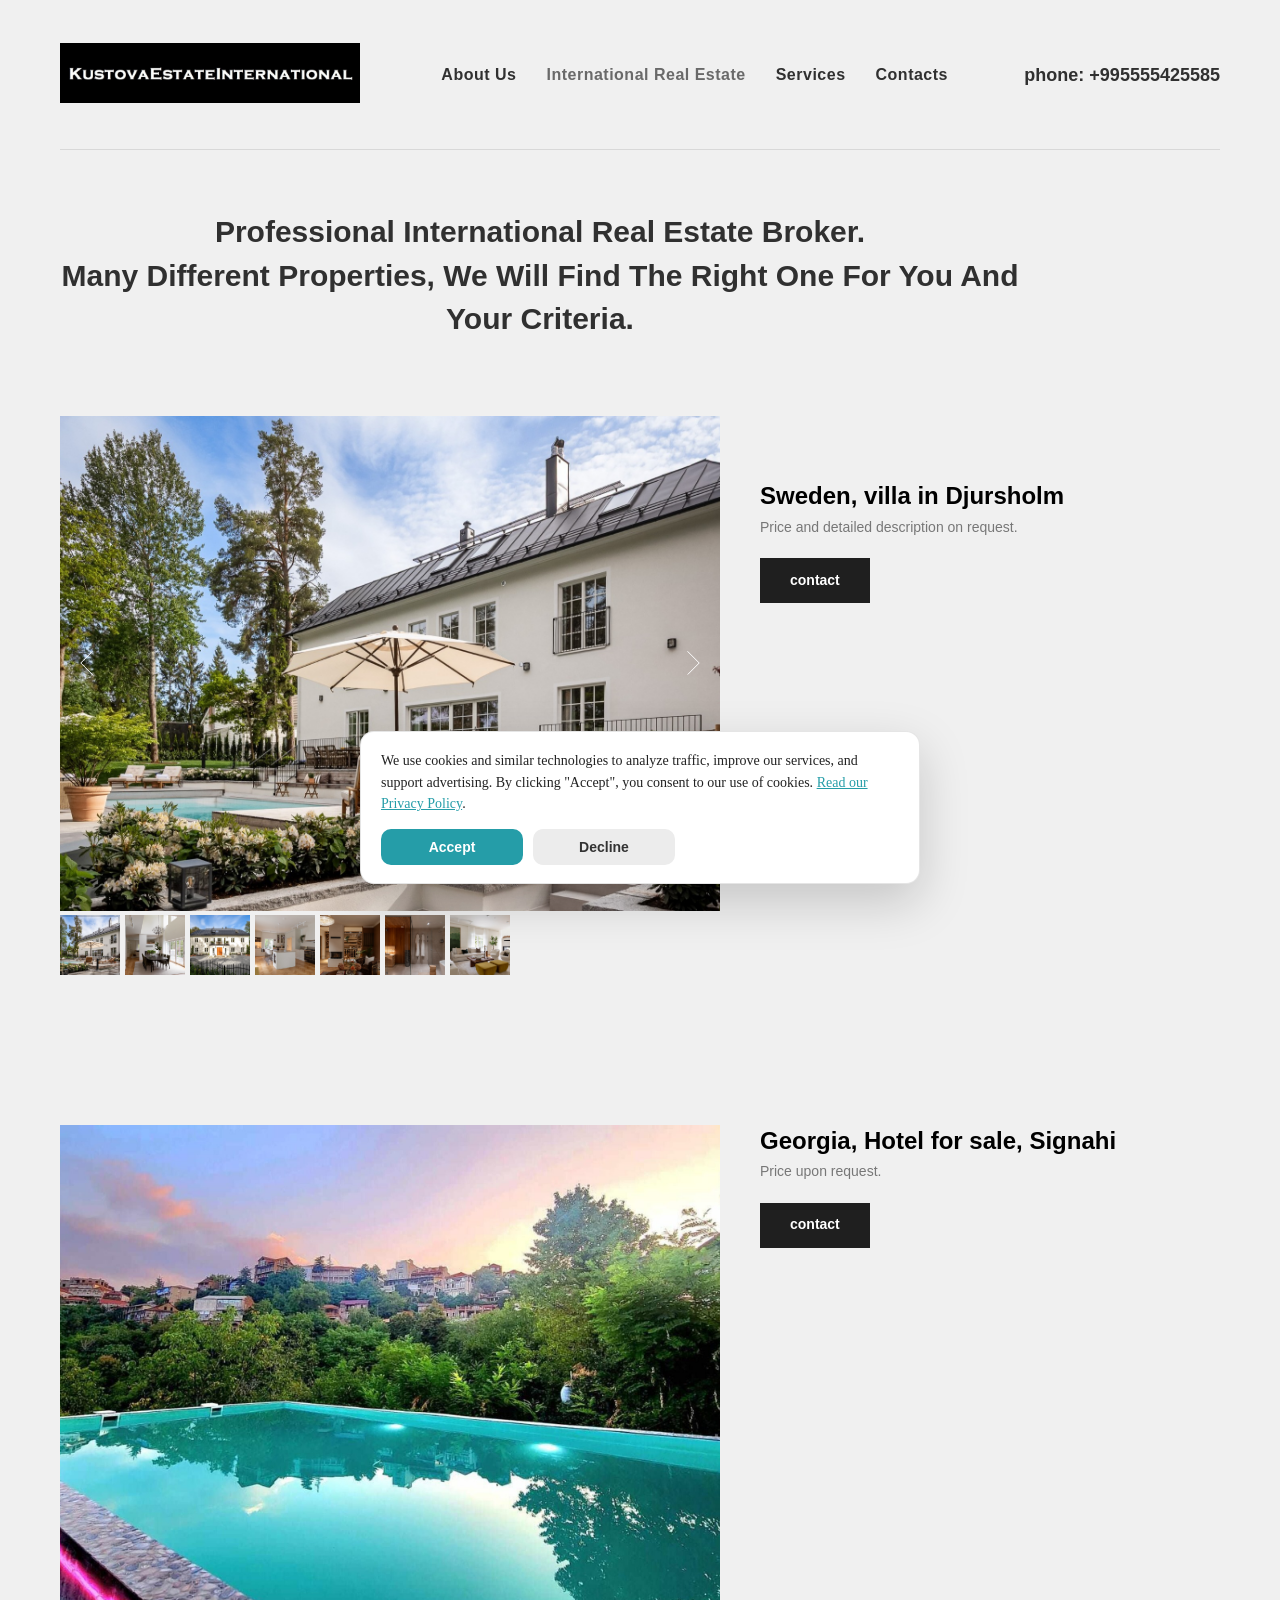
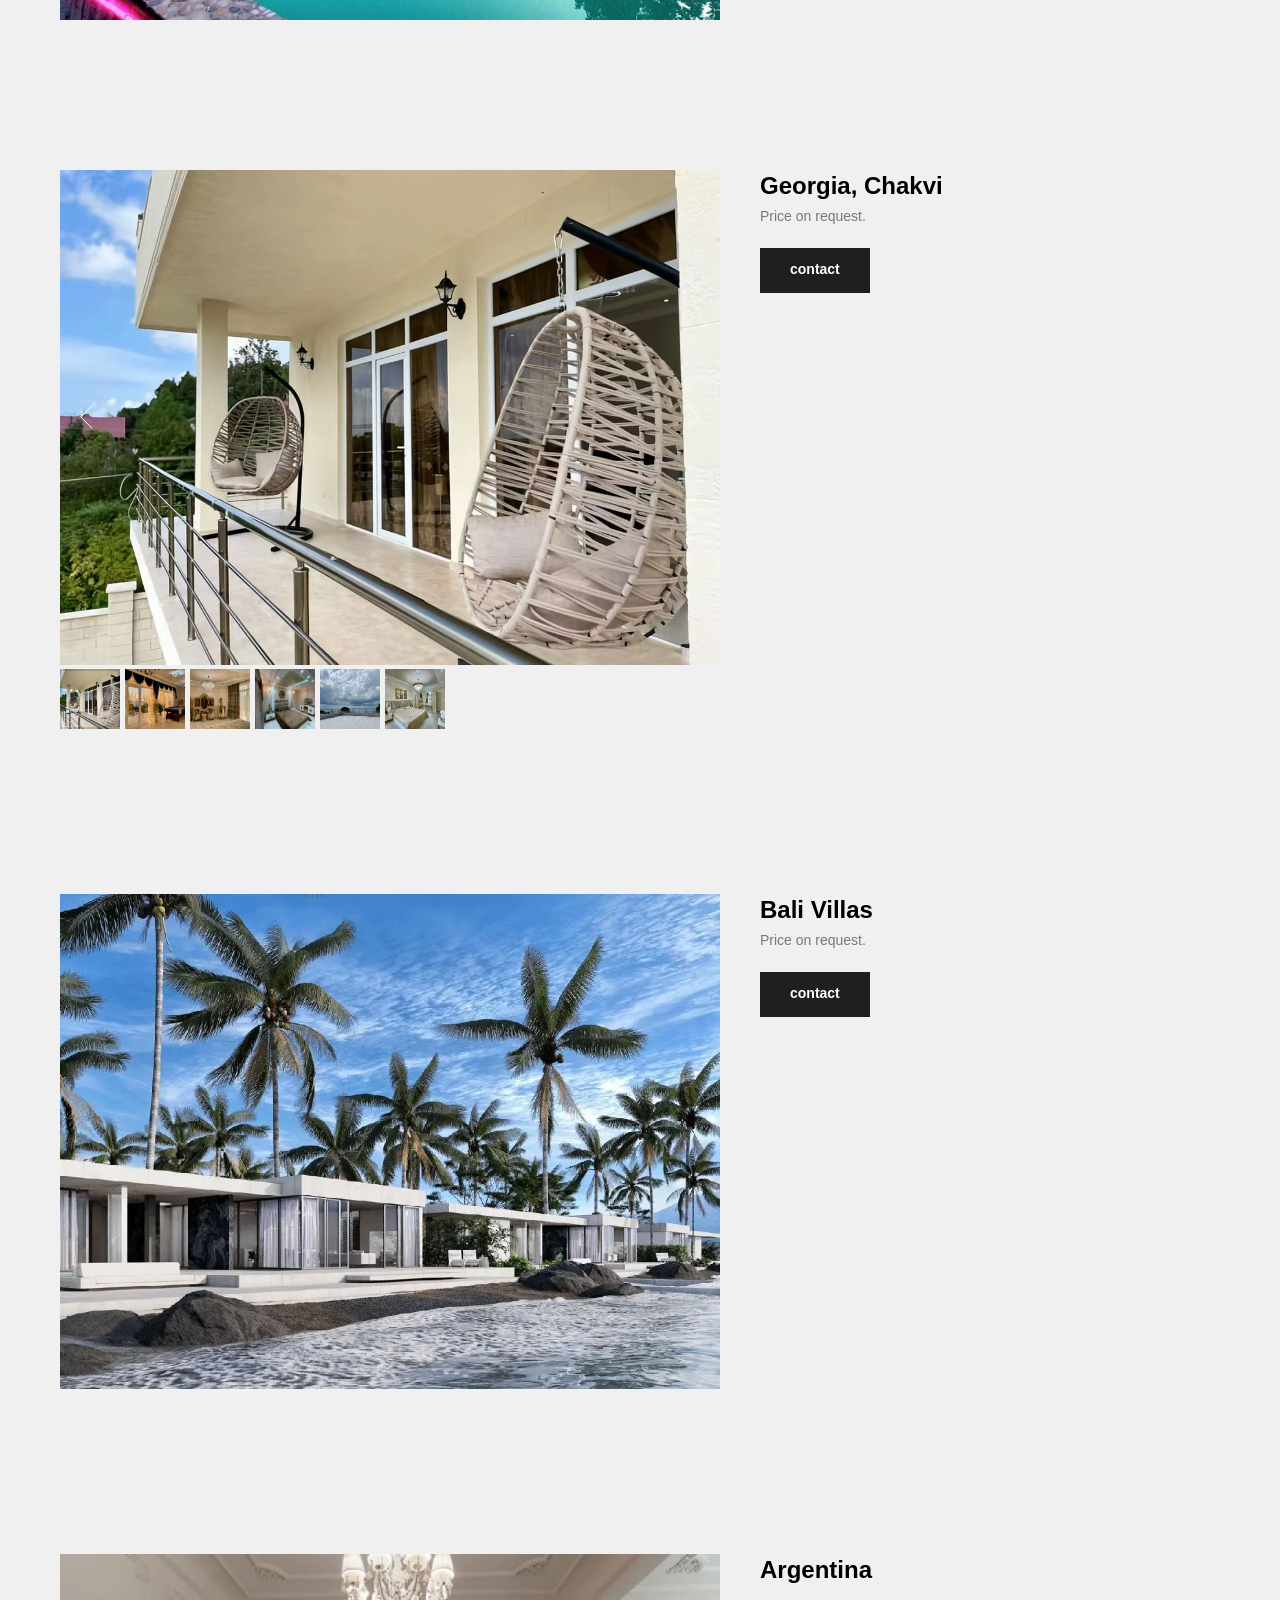
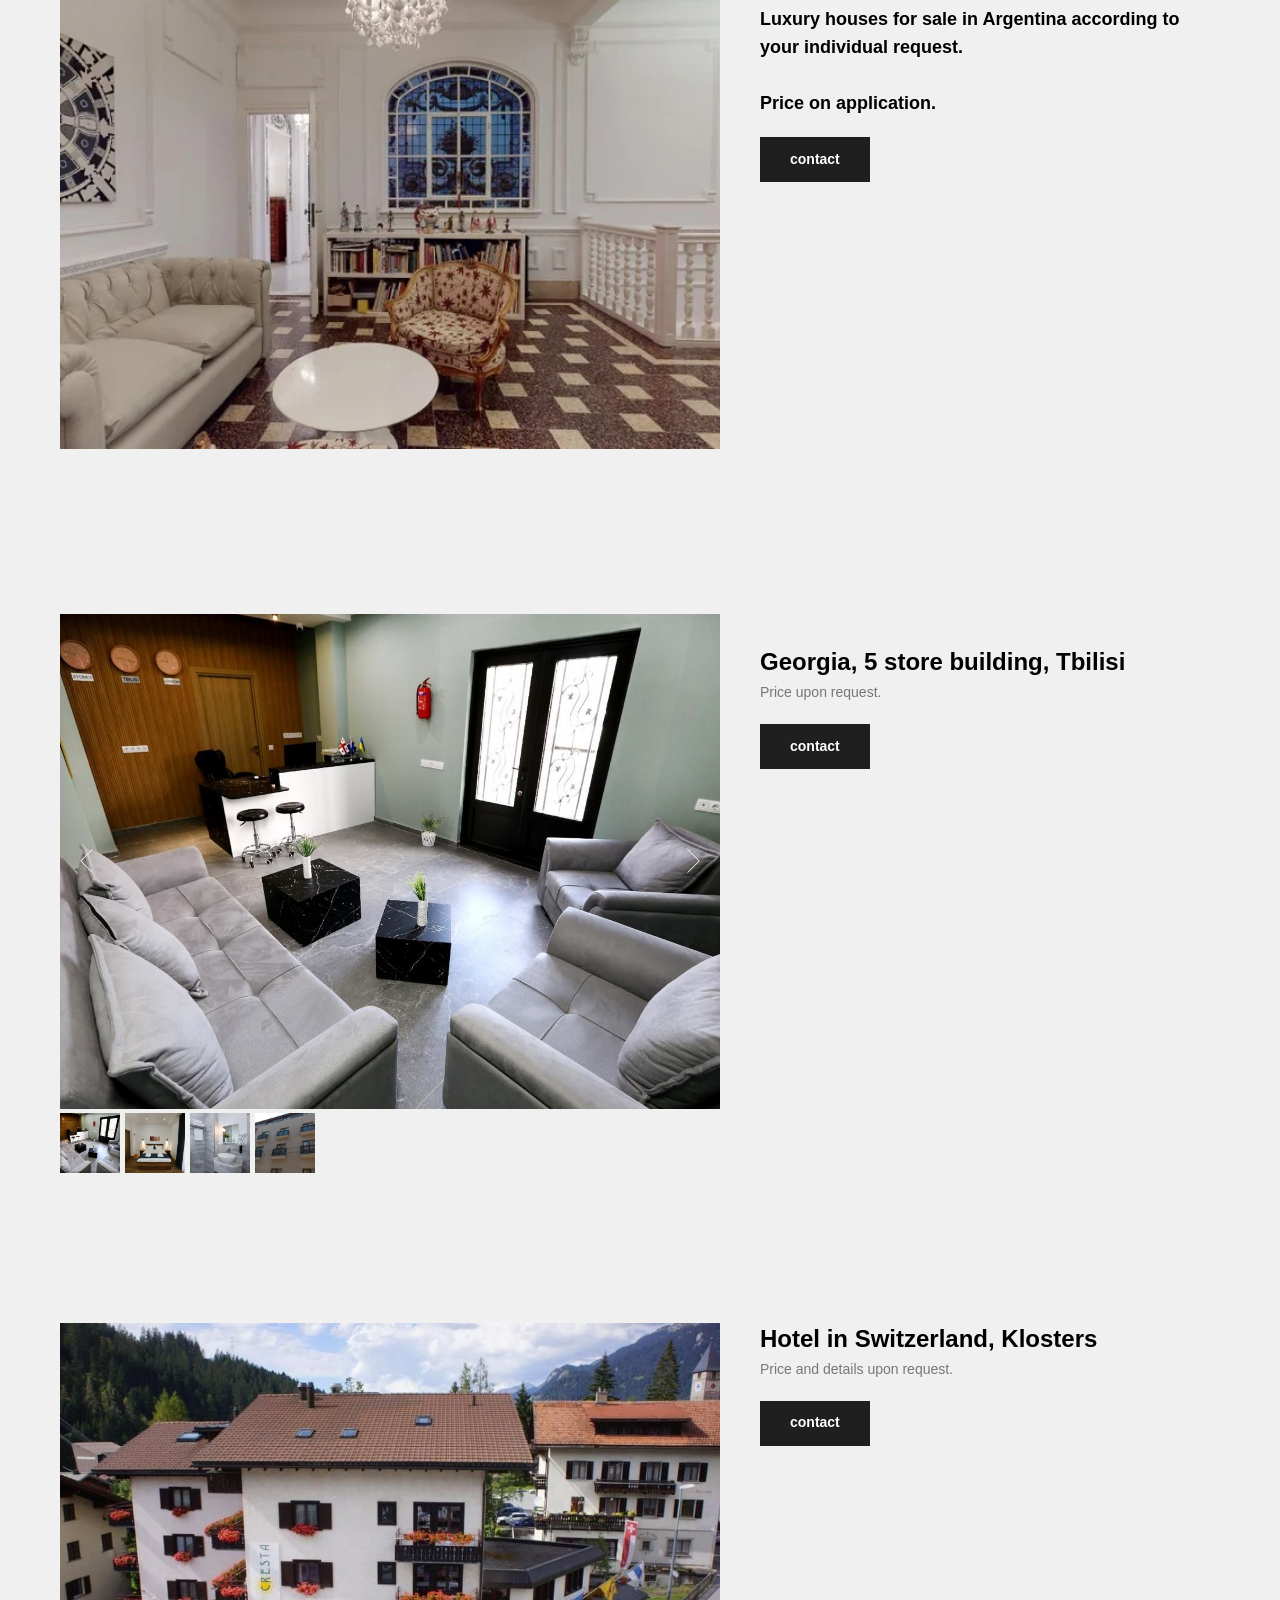
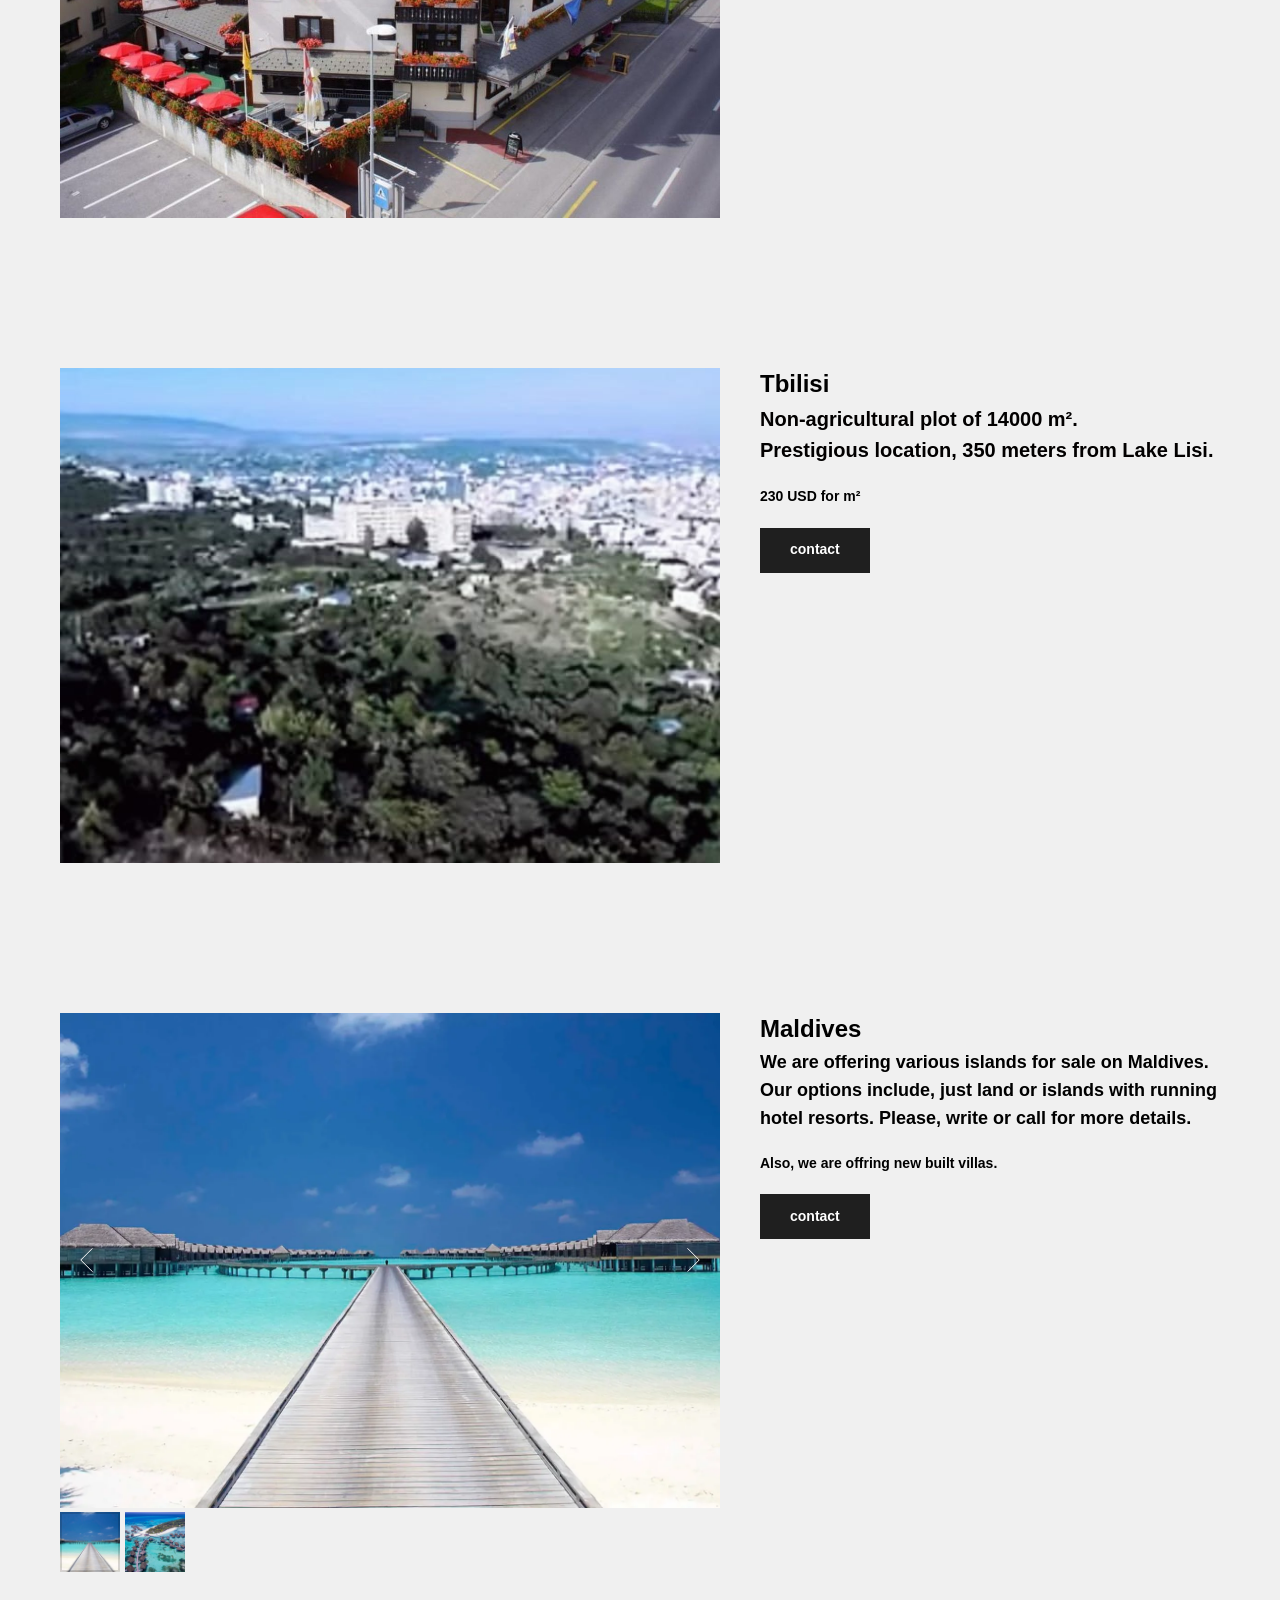
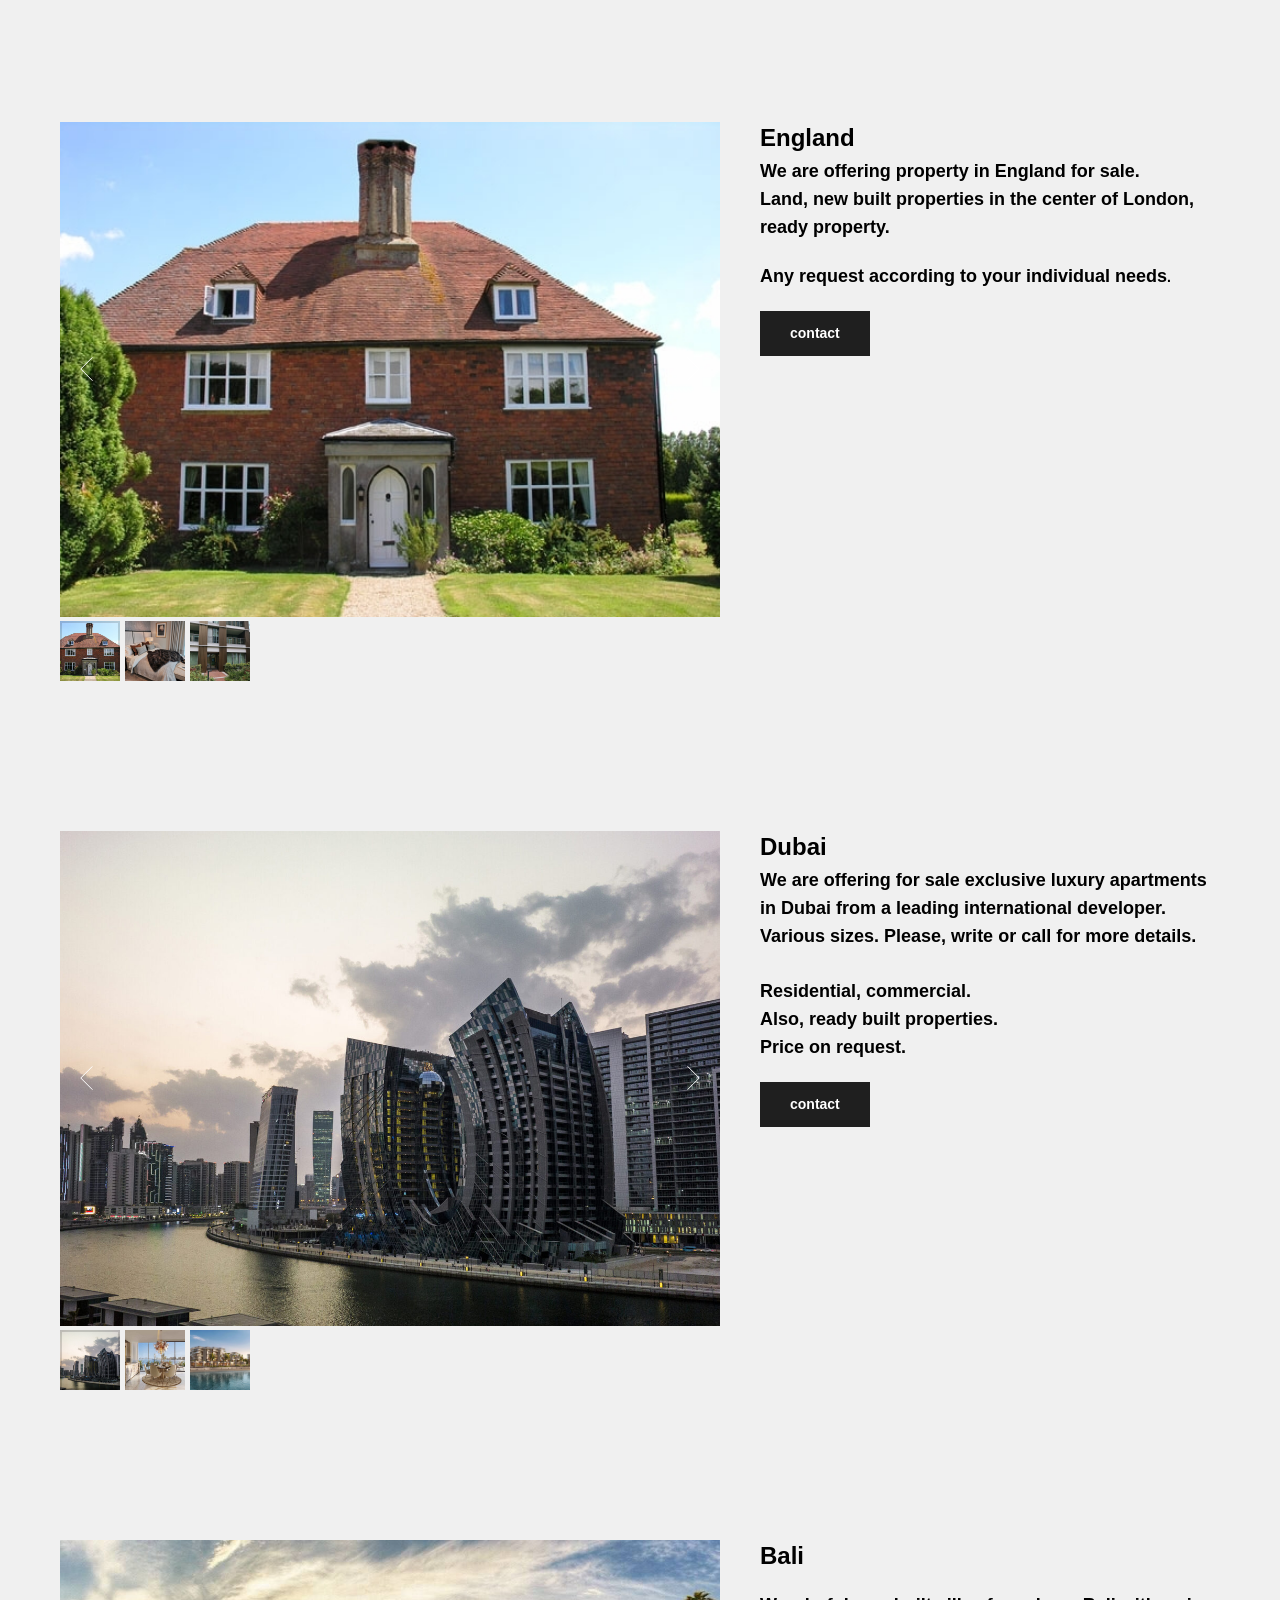
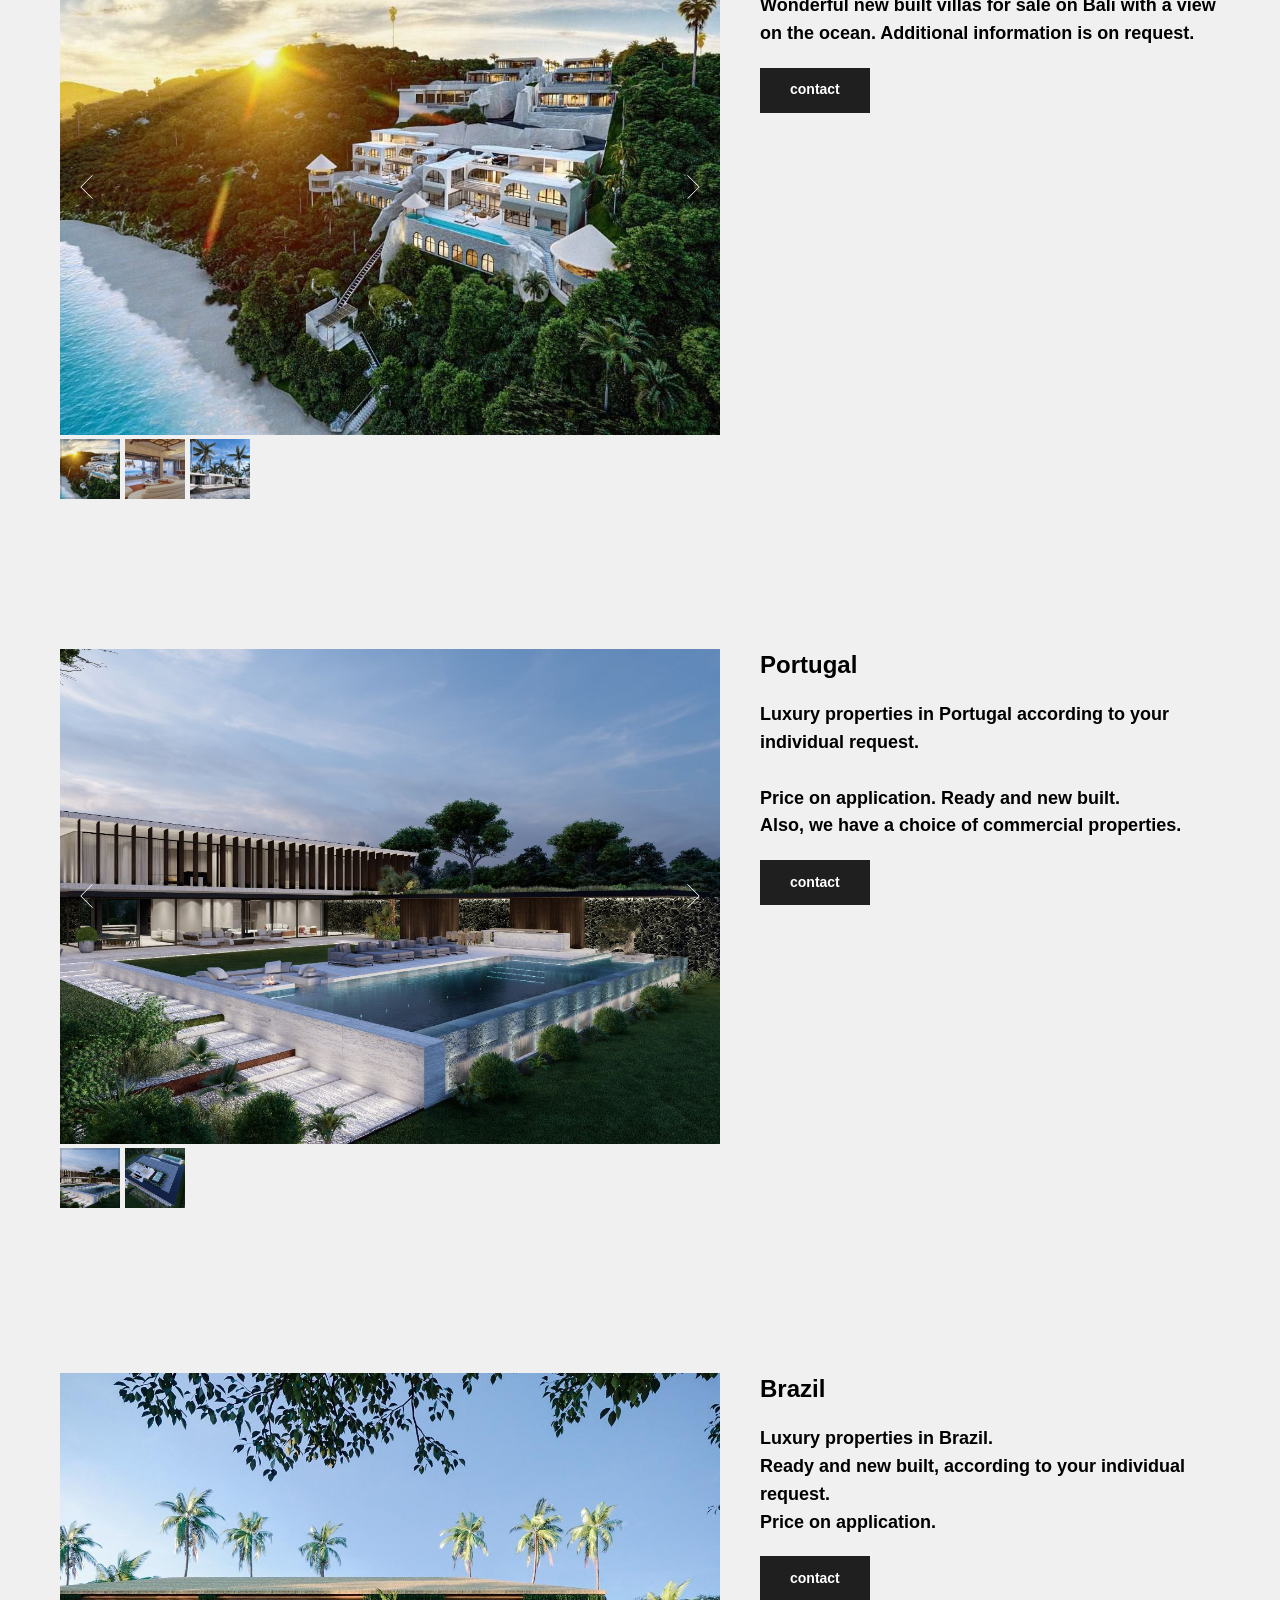
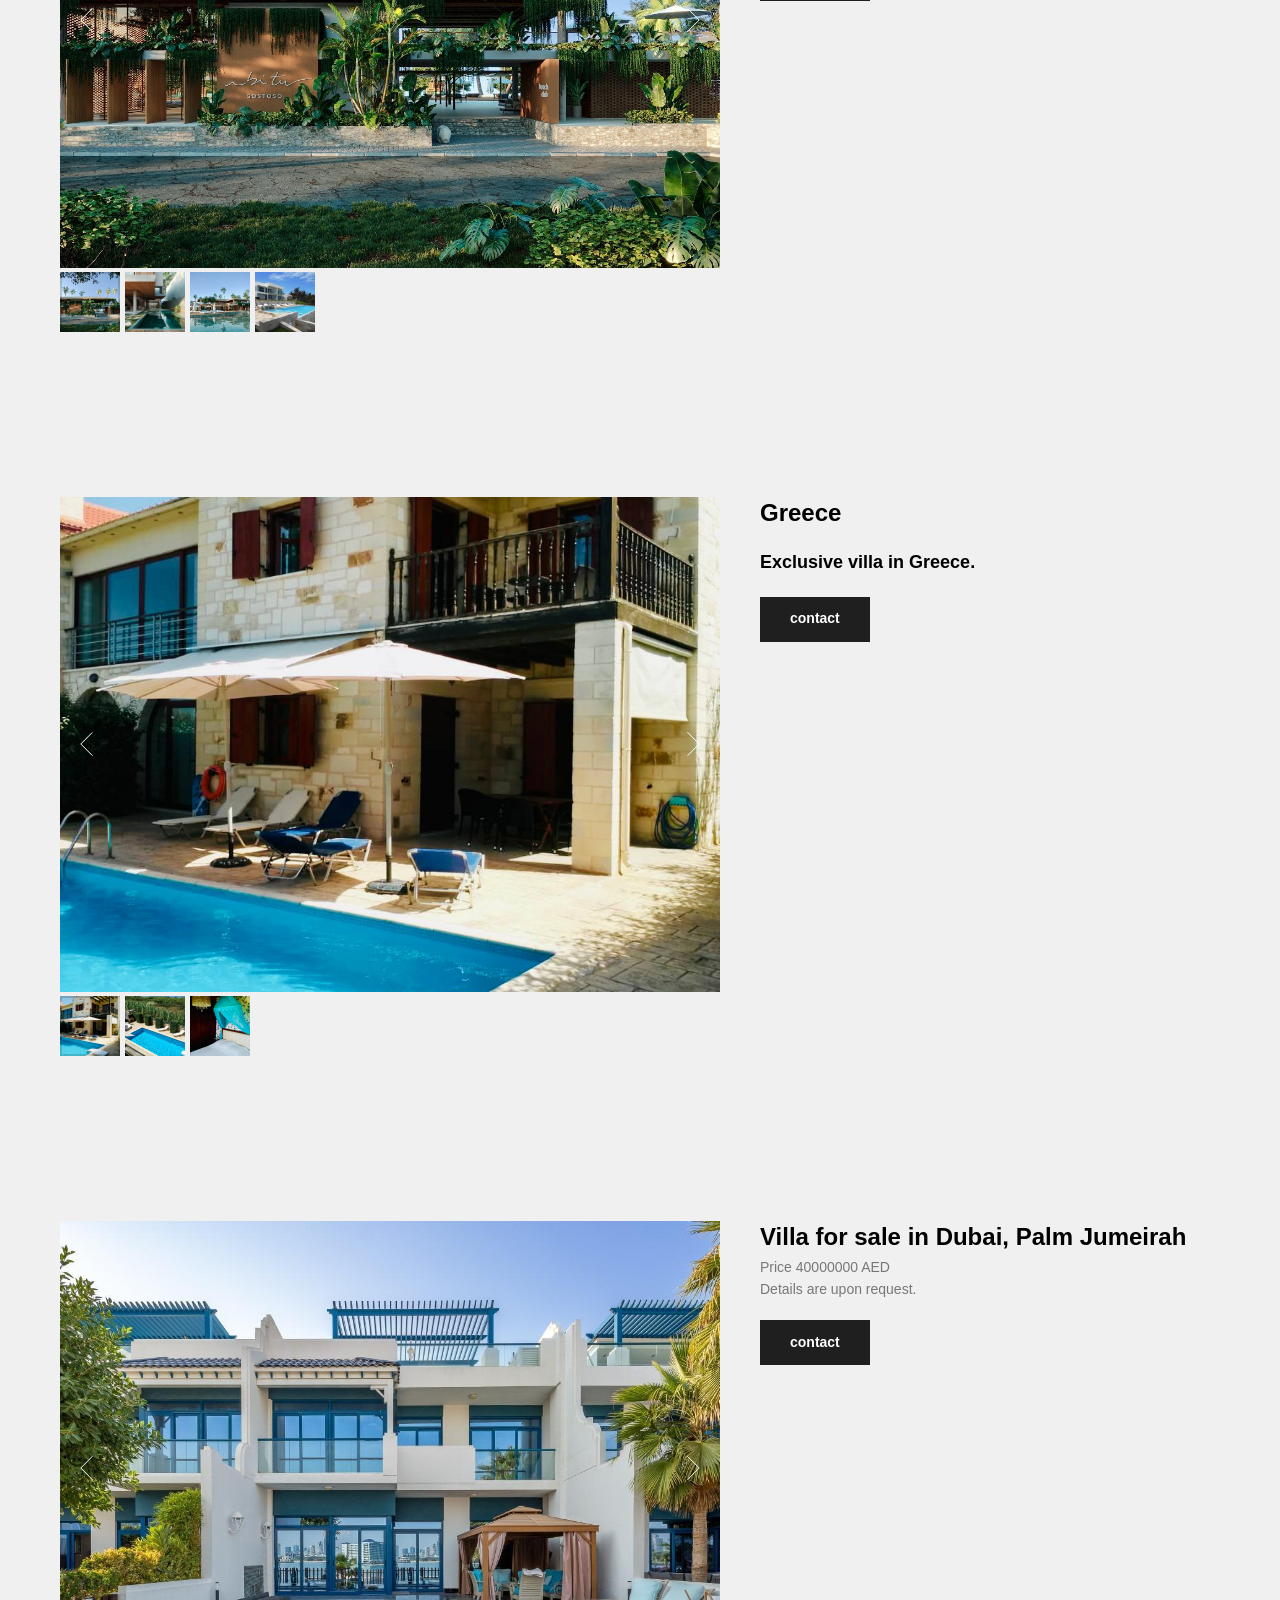
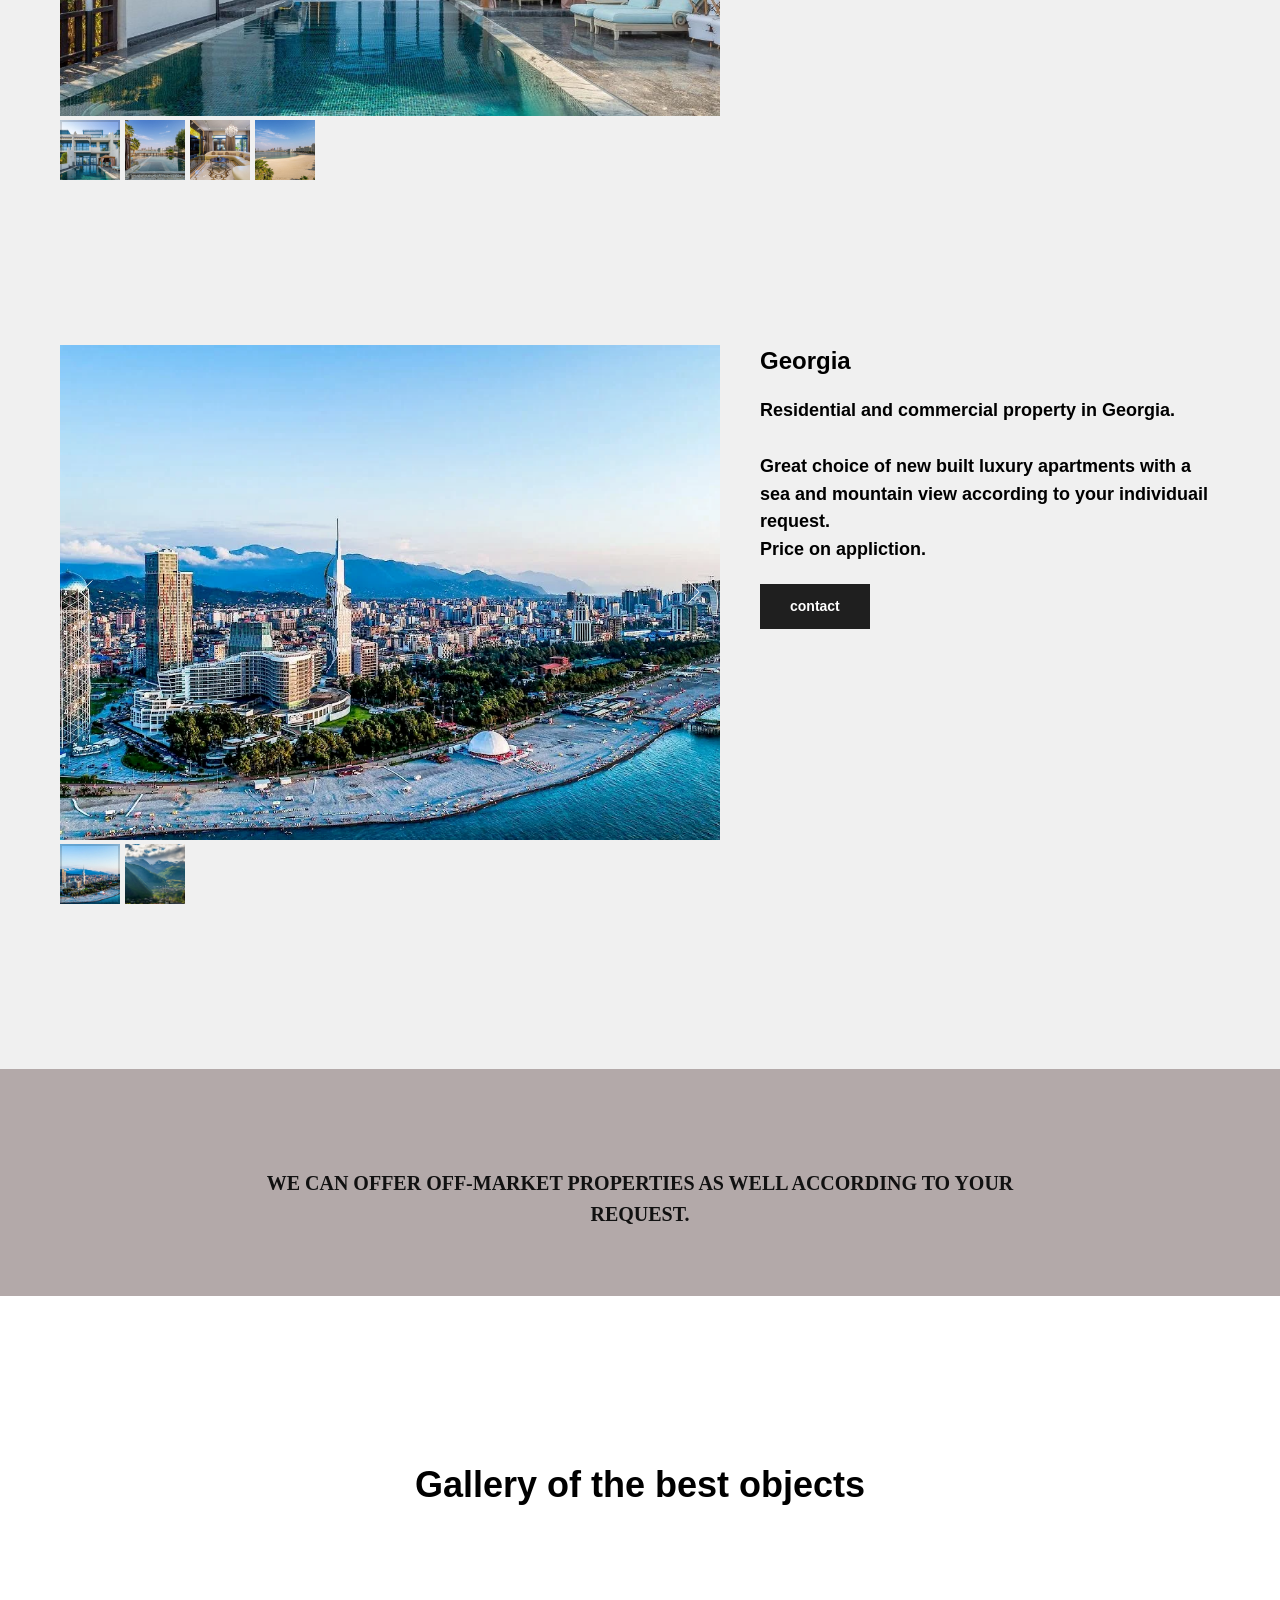
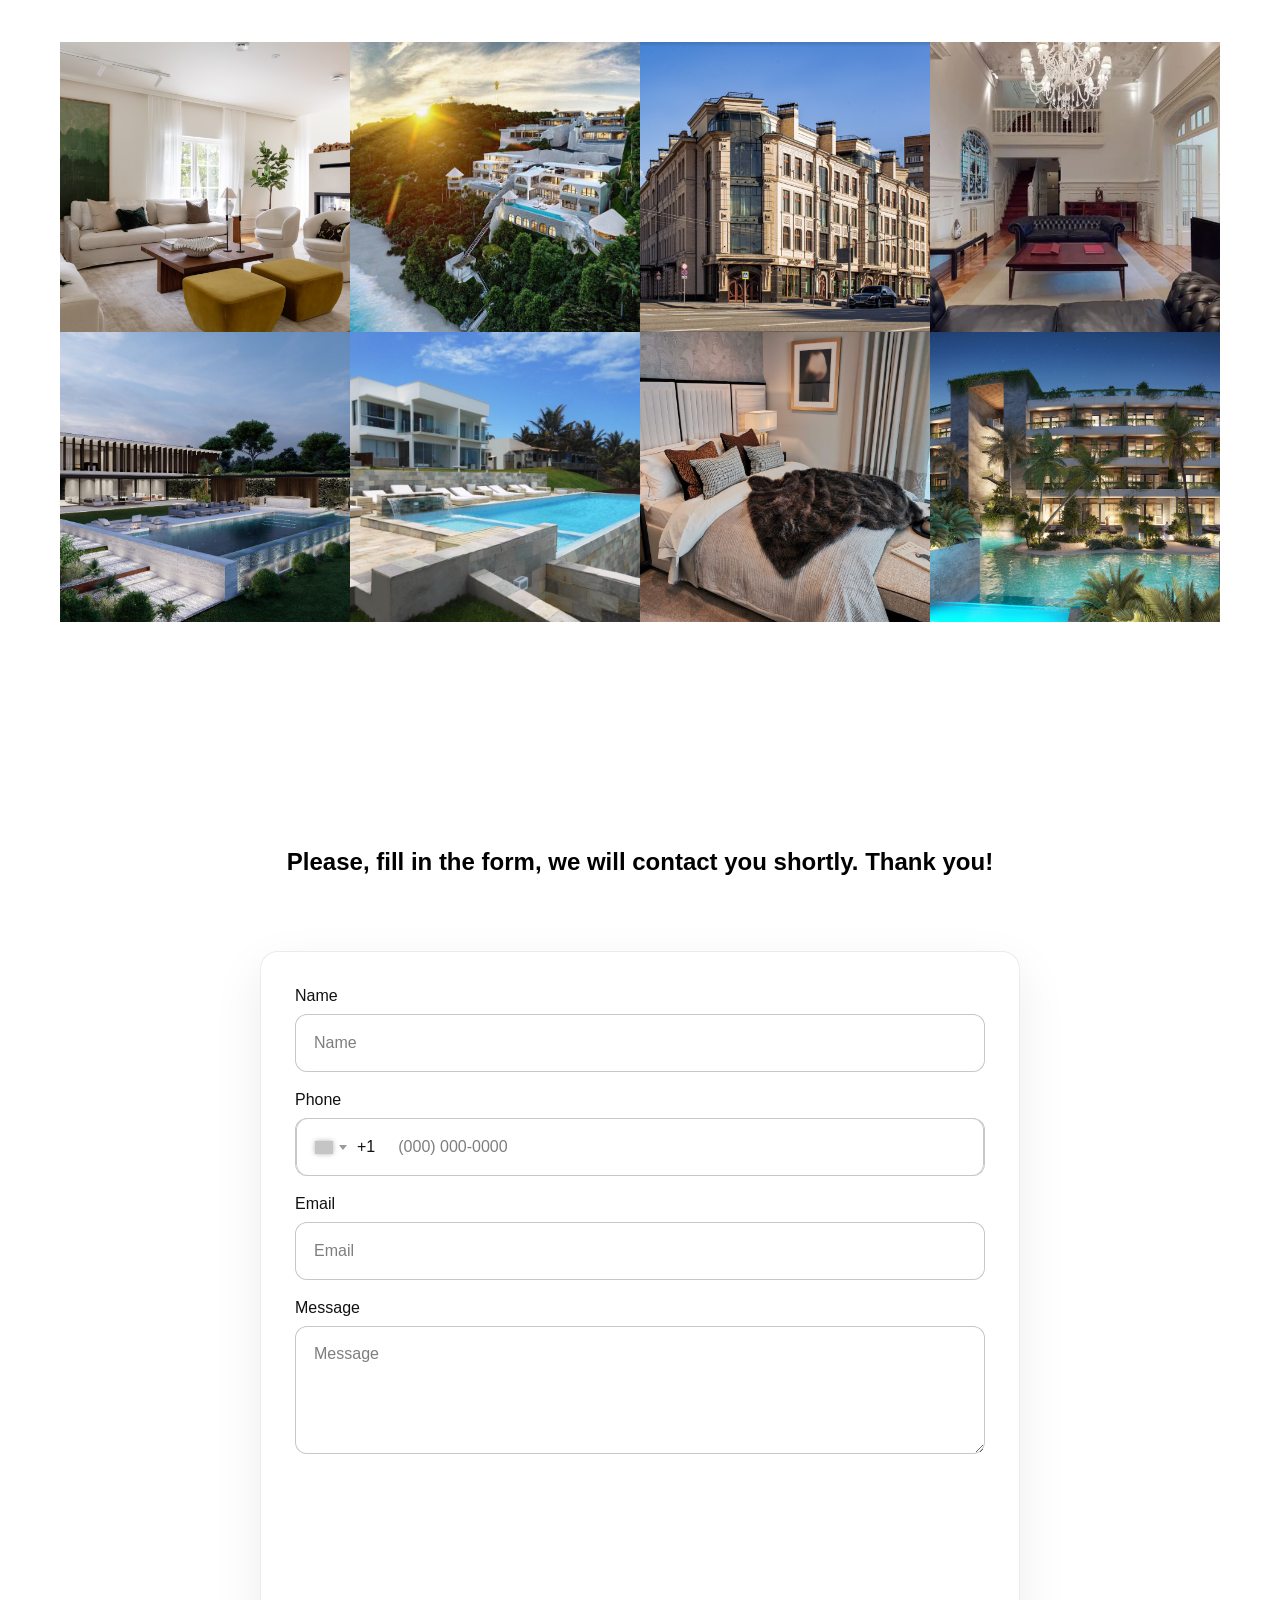
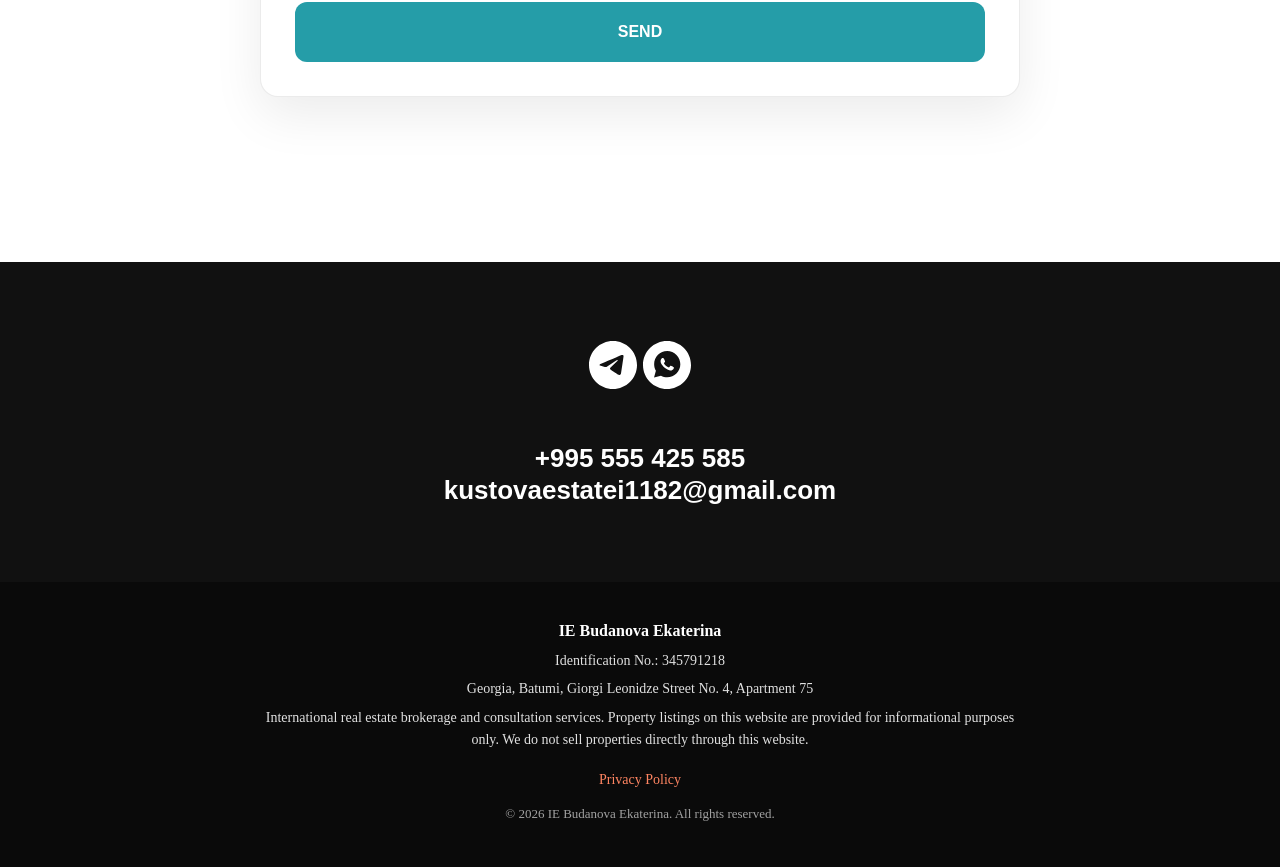
<file: site/international-real-estate.html>
<!DOCTYPE html> <html> <head> <meta charset="utf-8" /> <meta http-equiv="Content-Type" content="text/html; charset=utf-8" /> <meta name="viewport" content="width=device-width, initial-scale=1.0" /> <!--metatextblock--> <title>International Real Estate Catalog</title> <meta name="description" content="International real estate catalog with luxury properties in top global locations with photos and descriptions." /> <meta name="keywords" content="luxury real estate catalog, international property, villas, apartments" /> <meta property="og:url" content="/international-real-estate" /> <meta property="og:title" content="International Real Estate Catalog" /> <meta property="og:description" content="International real estate catalog with luxury properties in top global locations." /> <meta property="og:type" content="website" /> <meta property="og:image" content="images/tild3663-6164-4836-b139-333131613539__img_20230612_195603_.webp" /> <link rel="canonical" href="https://kei22.com/international-real-estate"> <!--/metatextblock--> <meta name="format-detection" content="telephone=no" /> <meta http-equiv="x-dns-prefetch-control" content="on"> <link rel="dns-prefetch" href="https://ws.tildacdn.com">  <!--favicons--> <link rel="icon" type="image/x-icon" sizes="32x32" href="images/tild6635-6565-4666-b961-653636323161__bag-icon.svg" media="(prefers-color-scheme: light)"/> <link rel="icon" type="image/x-icon" sizes="32x32" href="images/tild3138-6231-4164-a465-646466633431__bag-icon.svg" media="(prefers-color-scheme: dark)"/> <link rel="icon" type="image/svg+xml" sizes="any" href="images/tild3363-6261-4364-b962-366364623930__bag-icon.svg"> <link rel="apple-touch-icon" type="image/png" href="images/tild3131-3630-4238-b761-653132363933__57ed5f6fa5a3efdd394b.png"> <link rel="icon" type="image/png" sizes="192x192" href="images/tild3131-3630-4238-b761-653132363933__57ed5f6fa5a3efdd394b.png"> <!--/favicons--> <!-- Assets --> <script src="https://neo.tildacdn.com/js/tilda-fallback-1.0.min.js" async charset="utf-8"></script> <link rel="stylesheet" href="css/tilda-grid-3.0.min.css" type="text/css" media="all" onerror="this.loaderr='y';"/> <link rel="stylesheet" href="css/tilda-blocks-page53394645.min.css?t=1779950822" type="text/css" media="all" onerror="this.loaderr='y';" /> <link rel="stylesheet" href="css/tilda-animation-2.0.min.css" type="text/css" media="all" onerror="this.loaderr='y';" /> <link rel="stylesheet" href="css/tilda-slds-1.4.min.css" type="text/css" media="print" onload="this.media='all';" onerror="this.loaderr='y';" /> <noscript><link rel="stylesheet" href="css/tilda-slds-1.4.min.css" type="text/css" media="all" /></noscript> <link rel="stylesheet" href="css/tilda-catalog-1.1.min.css" type="text/css" media="print" onload="this.media='all';" onerror="this.loaderr='y';" /> <noscript><link rel="stylesheet" href="css/tilda-catalog-1.1.min.css" type="text/css" media="all" /></noscript> <link rel="stylesheet" href="css/tilda-forms-1.0.min.css" type="text/css" media="all" onerror="this.loaderr='y';" /> <link rel="stylesheet" href="css/tilda-zoom-2.0.min.css" type="text/css" media="print" onload="this.media='all';" onerror="this.loaderr='y';" /> <noscript><link rel="stylesheet" href="css/tilda-zoom-2.0.min.css" type="text/css" media="all" /></noscript> <link rel="stylesheet" href="css/fonts-tildasans.css" type="text/css" media="all" onerror="this.loaderr='y';" /> <script nomodule src="js/tilda-polyfill-1.0.min.js" charset="utf-8"></script> <script type="text/javascript">function t_onReady(func) {if(document.readyState!='loading') {func();} else {document.addEventListener('DOMContentLoaded',func);}}
function t_onFuncLoad(funcName,okFunc,time) {if(typeof window[funcName]==='function') {okFunc();} else {setTimeout(function() {t_onFuncLoad(funcName,okFunc,time);},(time||100));}}function t_throttle(fn,threshhold,scope) {return function() {fn.apply(scope||this,arguments);};}</script> <script src="js/tilda-scripts-3.0.min.js" charset="utf-8" defer onerror="this.loaderr='y';"></script> <script src="js/tilda-blocks-page53394645.min.js?t=1779950822" charset="utf-8" async onerror="this.loaderr='y';"></script> <script src="js/lazyload-1.3.min.export.js" charset="utf-8" async onerror="this.loaderr='y';"></script> <script src="js/tilda-animation-2.0.min.js" charset="utf-8" async onerror="this.loaderr='y';"></script> <script src="js/tilda-menu-1.0.min.js" charset="utf-8" async onerror="this.loaderr='y';"></script> <script src="js/tilda-slds-1.4.min.js" charset="utf-8" async onerror="this.loaderr='y';"></script> <script src="js/hammer.min.js" charset="utf-8" async onerror="this.loaderr='y';"></script> <script src="js/tilda-products-1.0.min.js" charset="utf-8" async onerror="this.loaderr='y';"></script> <script src="js/tilda-catalog-1.1.min.js" charset="utf-8" async onerror="this.loaderr='y';"></script> <script src="js/tilda-forms-1.0.min.js" charset="utf-8" async onerror="this.loaderr='y';"></script> <script src="js/tilda-zoom-2.0.min.js" charset="utf-8" async onerror="this.loaderr='y';"></script> <script src="js/tilda-skiplink-1.0.min.js" charset="utf-8" async onerror="this.loaderr='y';"></script> <script src="js/tilda-events-1.0.min.js" charset="utf-8" async onerror="this.loaderr='y';"></script> <!-- nominify begin --><!-- Meta Pixel Code --> <script>
!function(f,b,e,v,n,t,s)
{if(f.fbq)return;n=f.fbq=function(){n.callMethod?
n.callMethod.apply(n,arguments):n.queue.push(arguments)};
if(!f._fbq)f._fbq=n;n.push=n;n.loaded=!0;n.version='2.0';
n.queue=[];t=b.createElement(e);t.async=!0;
t.src=v;s=b.getElementsByTagName(e)[0];
s.parentNode.insertBefore(t,s)}(window, document,'script',
'https://connect.facebook.net/en_US/fbevents.js');
fbq('init', '1979598336173721');
fbq('track', 'PageView');
</script><!-- nominify end --><!-- Google tag (gtag.js) --> <script async src="https://www.googletagmanager.com/gtag/js?id=AW-18216688626"></script> <script>window.dataLayer=window.dataLayer||[];function gtag(){dataLayer.push(arguments);}gtag('js',new Date());gtag('config','AW-18216688626');</script> <script type="text/javascript">(function() {var ttt='cebo';var tt='oog';var re=new RegExp("bot|g" + tt + "le|yandex|baidu|bing|msn|duckduckbot|teoma|slurp|crawler|spider|robot|crawling|fa" + ttt + "ok","i");if((re.test(navigator.userAgent))===false&&typeof(sessionStorage)!='undefined'&&sessionStorage.getItem('visited')!=='y'&&document.visibilityState){var style=document.createElement('style');style.type='text/css';style.innerHTML='@media screen and (min-width: 980px) {.t-records {opacity: 0;}.t-records_animated {-webkit-transition: opacity ease-in-out .2s;-moz-transition: opacity ease-in-out .2s;-o-transition: opacity ease-in-out .2s;transition: opacity ease-in-out .2s;}.t-records.t-records_visible {opacity: 1;}}';document.getElementsByTagName('head')[0].appendChild(style);function t_setvisRecs(){var alr=document.querySelectorAll('.t-records');Array.prototype.forEach.call(alr,function(el) {el.classList.add("t-records_animated");});setTimeout(function() {Array.prototype.forEach.call(alr,function(el) {el.classList.add("t-records_visible");});sessionStorage.setItem("visited","y");},400);}
document.addEventListener('DOMContentLoaded',t_setvisRecs);}})();</script><link rel="stylesheet" href="css/site-custom.css"><script src="js/site-config.js" charset="utf-8"></script><script src="js/site-botfaqtor.js" charset="utf-8"></script> </head> <body class="t-body" style="margin:0;"> <!--allrecords--> <div id="allrecords" data-tilda-export="yes" class="t-records" data-hook="blocks-collection-content-node" data-tilda-project-id="9953965" data-tilda-page-id="53394645" data-tilda-page-alias="international-real-estate" data-tilda-formskey="e1a5100b95c59baed1d387ab09953965" data-tilda-cookie="no" data-tilda-lazy="yes" data-tilda-root-zone="com" data-tilda-project-headcode="yes" > <div id="rec785487774" class="r t-rec" style=" " data-animationappear="off" data-record-type="257"> <!-- T228 --> <div id="nav785487774marker"></div> <div class="tmenu-mobile"> <div class="tmenu-mobile__container"> <div class="tmenu-mobile__text t-name t-name_md" field="menu_mob_title">&nbsp;</div> <button type="button"
class="t-menuburger t-menuburger_first "
aria-label="Navigation menu"
aria-expanded="false"> <span style="background-color:#000000;"></span> <span style="background-color:#000000;"></span> <span style="background-color:#000000;"></span> <span style="background-color:#000000;"></span> </button> <script>function t_menuburger_init(recid) {var rec=document.querySelector('#rec' + recid);if(!rec) return;var burger=rec.querySelector('.t-menuburger');if(!burger) return;var isSecondStyle=burger.classList.contains('t-menuburger_second');if(isSecondStyle&&!window.isMobile&&!('ontouchend' in document)) {burger.addEventListener('mouseenter',function() {if(burger.classList.contains('t-menuburger-opened')) return;burger.classList.remove('t-menuburger-unhovered');burger.classList.add('t-menuburger-hovered');});burger.addEventListener('mouseleave',function() {if(burger.classList.contains('t-menuburger-opened')) return;burger.classList.remove('t-menuburger-hovered');burger.classList.add('t-menuburger-unhovered');setTimeout(function() {burger.classList.remove('t-menuburger-unhovered');},300);});}
burger.addEventListener('click',function() {if(!burger.closest('.tmenu-mobile')&&!burger.closest('.t450__burger_container')&&!burger.closest('.t466__container')&&!burger.closest('.t204__burger')&&!burger.closest('.t199__js__menu-toggler')) {burger.classList.toggle('t-menuburger-opened');burger.classList.remove('t-menuburger-unhovered');}});var menu=rec.querySelector('[data-menu="yes"]');if(!menu) return;var menuLinks=menu.querySelectorAll('.t-menu__link-item');var submenuClassList=['t978__menu-link_hook','t978__tm-link','t966__tm-link','t794__tm-link','t-menusub__target-link'];Array.prototype.forEach.call(menuLinks,function(link) {link.addEventListener('click',function() {var isSubmenuHook=submenuClassList.some(function(submenuClass) {return link.classList.contains(submenuClass);});if(isSubmenuHook) return;burger.classList.remove('t-menuburger-opened');});});menu.addEventListener('clickedAnchorInTooltipMenu',function() {burger.classList.remove('t-menuburger-opened');});}
t_onReady(function() {t_onFuncLoad('t_menuburger_init',function(){t_menuburger_init('785487774');});});</script> <style>.t-menuburger{position:relative;flex-shrink:0;width:28px;height:20px;padding:0;border:none;background-color:transparent;outline:none;-webkit-transform:rotate(0deg);transform:rotate(0deg);transition:transform .5s ease-in-out;cursor:pointer;z-index:999;}.t-menuburger span{display:block;position:absolute;width:100%;opacity:1;left:0;-webkit-transform:rotate(0deg);transform:rotate(0deg);transition:.25s ease-in-out;height:3px;background-color:#000;}.t-menuburger span:nth-child(1){top:0px;}.t-menuburger span:nth-child(2),.t-menuburger span:nth-child(3){top:8px;}.t-menuburger span:nth-child(4){top:16px;}.t-menuburger__big{width:42px;height:32px;}.t-menuburger__big span{height:5px;}.t-menuburger__big span:nth-child(2),.t-menuburger__big span:nth-child(3){top:13px;}.t-menuburger__big span:nth-child(4){top:26px;}.t-menuburger__small{width:22px;height:14px;}.t-menuburger__small span{height:2px;}.t-menuburger__small span:nth-child(2),.t-menuburger__small span:nth-child(3){top:6px;}.t-menuburger__small span:nth-child(4){top:12px;}.t-menuburger-opened span:nth-child(1){top:8px;width:0%;left:50%;}.t-menuburger-opened span:nth-child(2){-webkit-transform:rotate(45deg);transform:rotate(45deg);}.t-menuburger-opened span:nth-child(3){-webkit-transform:rotate(-45deg);transform:rotate(-45deg);}.t-menuburger-opened span:nth-child(4){top:8px;width:0%;left:50%;}.t-menuburger-opened.t-menuburger__big span:nth-child(1){top:6px;}.t-menuburger-opened.t-menuburger__big span:nth-child(4){top:18px;}.t-menuburger-opened.t-menuburger__small span:nth-child(1),.t-menuburger-opened.t-menuburger__small span:nth-child(4){top:6px;}@media (hover),(min-width:0\0){.t-menuburger_first:hover span:nth-child(1){transform:translateY(1px);}.t-menuburger_first:hover span:nth-child(4){transform:translateY(-1px);}.t-menuburger_first.t-menuburger__big:hover span:nth-child(1){transform:translateY(3px);}.t-menuburger_first.t-menuburger__big:hover span:nth-child(4){transform:translateY(-3px);}}.t-menuburger_second span:nth-child(2),.t-menuburger_second span:nth-child(3){width:80%;left:20%;right:0;}@media (hover),(min-width:0\0){.t-menuburger_second.t-menuburger-hovered span:nth-child(2),.t-menuburger_second.t-menuburger-hovered span:nth-child(3){animation:t-menuburger-anim 0.3s ease-out normal forwards;}.t-menuburger_second.t-menuburger-unhovered span:nth-child(2),.t-menuburger_second.t-menuburger-unhovered span:nth-child(3){animation:t-menuburger-anim2 0.3s ease-out normal forwards;}}.t-menuburger_second.t-menuburger-opened span:nth-child(2),.t-menuburger_second.t-menuburger-opened span:nth-child(3){left:0;right:0;width:100%!important;}.t-menuburger_third span:nth-child(4){width:70%;left:unset;right:0;}@media (hover),(min-width:0\0){.t-menuburger_third:not(.t-menuburger-opened):hover span:nth-child(4){width:100%;}}.t-menuburger_third.t-menuburger-opened span:nth-child(4){width:0!important;right:50%;}.t-menuburger_fourth{height:12px;}.t-menuburger_fourth.t-menuburger__small{height:8px;}.t-menuburger_fourth.t-menuburger__big{height:18px;}.t-menuburger_fourth span:nth-child(2),.t-menuburger_fourth span:nth-child(3){top:4px;opacity:0;}.t-menuburger_fourth span:nth-child(4){top:8px;}.t-menuburger_fourth.t-menuburger__small span:nth-child(2),.t-menuburger_fourth.t-menuburger__small span:nth-child(3){top:3px;}.t-menuburger_fourth.t-menuburger__small span:nth-child(4){top:6px;}.t-menuburger_fourth.t-menuburger__small span:nth-child(2),.t-menuburger_fourth.t-menuburger__small span:nth-child(3){top:3px;}.t-menuburger_fourth.t-menuburger__small span:nth-child(4){top:6px;}.t-menuburger_fourth.t-menuburger__big span:nth-child(2),.t-menuburger_fourth.t-menuburger__big span:nth-child(3){top:6px;}.t-menuburger_fourth.t-menuburger__big span:nth-child(4){top:12px;}@media (hover),(min-width:0\0){.t-menuburger_fourth:not(.t-menuburger-opened):hover span:nth-child(1){transform:translateY(1px);}.t-menuburger_fourth:not(.t-menuburger-opened):hover span:nth-child(4){transform:translateY(-1px);}.t-menuburger_fourth.t-menuburger__big:not(.t-menuburger-opened):hover span:nth-child(1){transform:translateY(3px);}.t-menuburger_fourth.t-menuburger__big:not(.t-menuburger-opened):hover span:nth-child(4){transform:translateY(-3px);}}.t-menuburger_fourth.t-menuburger-opened span:nth-child(1),.t-menuburger_fourth.t-menuburger-opened span:nth-child(4){top:4px;}.t-menuburger_fourth.t-menuburger-opened span:nth-child(2),.t-menuburger_fourth.t-menuburger-opened span:nth-child(3){opacity:1;}@keyframes t-menuburger-anim{0%{width:80%;left:20%;right:0;}50%{width:100%;left:0;right:0;}100%{width:80%;left:0;right:20%;}}@keyframes t-menuburger-anim2{0%{width:80%;left:0;}50%{width:100%;right:0;left:0;}100%{width:80%;left:20%;right:0;}}</style> </div> </div> <style>.tmenu-mobile{background-color:#111;display:none;width:100%;top:0;z-index:990;}.tmenu-mobile_positionfixed{position:fixed;}.tmenu-mobile__text{color:#fff;}.tmenu-mobile__container{min-height:64px;padding:20px;position:relative;box-sizing:border-box;display:-webkit-flex;display:-ms-flexbox;display:flex;-webkit-align-items:center;-ms-flex-align:center;align-items:center;-webkit-justify-content:space-between;-ms-flex-pack:justify;justify-content:space-between;}.tmenu-mobile__list{display:block;}.tmenu-mobile__burgerlogo{display:inline-block;font-size:24px;font-weight:400;white-space:nowrap;vertical-align:middle;}.tmenu-mobile__imglogo{height:auto;display:block;max-width:300px!important;box-sizing:border-box;padding:0;margin:0 auto;}@media screen and (max-width:980px){.tmenu-mobile__menucontent_hidden{display:none;height:100%;}.tmenu-mobile{display:block;}}@media screen and (max-width:980px){#rec785487774 .t-menuburger{-webkit-order:1;-ms-flex-order:1;order:1;}}</style> <style> #rec785487774 .tmenu-mobile__burgerlogo a{font-size:100px;color:#303030;font-weight:600;}</style> <style> #rec785487774 .tmenu-mobile__burgerlogo__title{color:#303030;font-weight:600;}@media screen and (min-width:900px){#rec785487774 .tmenu-mobile__burgerlogo__title{font-size:100px;}}</style> <div id="nav785487774" class="t228 t228__positionstatic tmenu-mobile__menucontent_hidden" style="background-color: rgba(240,240,240,1); height:150px; " data-bgcolor-hex="#f0f0f0" data-bgcolor-rgba="rgba(240,240,240,1)" data-navmarker="nav785487774marker" data-appearoffset="" data-bgopacity-two="" data-menushadow="" data-menushadow-css="" data-bgopacity="1" data-menu-items-align="center" data-menu="yes"> <div class="t228__maincontainer t228__c12collumns" style="height:150px;"> <div class="t228__padding40px"></div> <div class="t228__leftside"> <div class="t228__leftcontainer"> <a href="/" class="t228__imgwrapper" target="_blank"> <img class="t228__imglogo t228__imglogomobile"
src="images/tild3734-3962-4833-b135-373139396435__img-20240525-wa0019.jpg"
imgfield="img"
style="max-width: 300px; width: 300px; min-width: 300px; height: auto; display: block;"
alt="VOODOO BOOKS"> </a> </div> </div> <div class="t228__centerside "> <nav class="t228__centercontainer"> <ul role="list" class="t228__list t-menu__list t228__list_hidden"> <li class="t228__list_item"
style="padding:0 15px 0 0;"> <a class="t-menu__link-item"
href="index.html" data-menu-submenu-hook="" data-menu-item-number="1">
About us
</a> </li> <li class="t228__list_item"
style="padding:0 15px;"> <a class="t-menu__link-item"
href="international-real-estate.html" data-menu-submenu-hook="" data-menu-item-number="2">
International Real Estate
</a> </li> <li class="t228__list_item"
style="padding:0 15px;"> <a class="t-menu__link-item"
href="index.html#service" data-menu-submenu-hook="" data-menu-item-number="3">
Services
</a> </li> <li class="t228__list_item"
style="padding:0 0 0 15px;"> <a class="t-menu__link-item"
href="#contacts" data-menu-submenu-hook="" data-menu-item-number="4">
Contacts
</a> </li> </ul> </nav> </div> <div class="t228__rightside"> <div class="t228__rightcontainer"> <div class="t228__right_descr" field="descr">phone: +995555425585</div> </div> </div> <div class="t228__padding40px"> <div class="t228__horizontal-line"> <hr class="t228__line" style="margin: 0 20px 0 20px; background-color:#000000; opacity:0.1;"> </div> </div> </div> </div> <style>@media screen and (max-width:980px){#rec785487774 .t228__leftcontainer{padding:20px;}#rec785487774 .t228__imglogo{padding:20px 0;}#rec785487774 .t228{position:static;}}</style> <script>window.addEventListener('load',function() {t_onFuncLoad('t228_setWidth',function() {t228_setWidth('785487774');});});window.addEventListener('resize',t_throttle(function() {t_onFuncLoad('t228_setWidth',function() {t228_setWidth('785487774');});t_onFuncLoad('t_menu__setBGcolor',function() {t_menu__setBGcolor('785487774','.t228');});}));t_onReady(function() {t_onFuncLoad('t_menu__highlightActiveLinks',function() {t_menu__highlightActiveLinks('.t228__list_item a');});t_onFuncLoad('t228__init',function() {t228__init('785487774');});t_onFuncLoad('t_menu__setBGcolor',function() {t_menu__setBGcolor('785487774','.t228');});t_onFuncLoad('t_menu__interactFromKeyboard',function() {t_menu__interactFromKeyboard('785487774');});t_onFuncLoad('t228_setWidth',function() {t228_setWidth('785487774');});t_onFuncLoad('t_menu__createMobileMenu',function() {t_menu__createMobileMenu('785487774','.t228');});});</script> <style>#rec785487774 .t-menu__link-item{-webkit-transition:color 0.3s ease-in-out,opacity 0.3s ease-in-out;transition:color 0.3s ease-in-out,opacity 0.3s ease-in-out;position:relative;}#rec785487774 .t-menu__link-item:not(.t-active):not(.tooltipstered)::after{content:'';position:absolute;left:0;bottom:20%;opacity:0;width:100%;height:100%;border-bottom:1px solid #ad731d;-webkit-box-shadow:inset 0px -1px 0px 0px #ad731d;-moz-box-shadow:inset 0px -1px 0px 0px #ad731d;box-shadow:inset 0px -1px 0px 0px #ad731d;-webkit-transition:all 0.3s ease;transition:all 0.3s ease;pointer-events:none;}@media (hover:hover){#rec785487774 .t-menu__link-item:not(.t-active):not(.tooltipstered):hover{color:#ad731d !important;}}#rec785487774 .t-menu__link-item:not(.t-active):not(.tooltipstered):focus-visible{color:#ad731d !important;}#rec785487774 .t-menu__link-item:not(.t-active):not(.tooltipstered):hover::after{opacity:1;bottom:-1px;}#rec785487774 .t-menu__link-item:not(.t-active):not(.tooltipstered):focus-visible::after{opacity:1;bottom:-1px;}@supports (overflow:-webkit-marquee) and (justify-content:inherit){#rec785487774 .t-menu__link-item,#rec785487774 .t-menu__link-item.t-active{opacity:1 !important;}}</style> <style> #rec785487774 .t228__leftcontainer a{font-size:100px;color:#303030;font-weight:600;}#rec785487774 a.t-menu__link-item{color:#303030;font-weight:600;text-transform:capitalize;letter-spacing:0.5px;}#rec785487774 .t228__right_langs_lang a{color:#303030;font-weight:600;text-transform:capitalize;letter-spacing:0.5px;}#rec785487774 .t228__right_descr{font-size:18px;color:#303030;font-weight:600;}</style> <style> #rec785487774 .t228__logo{color:#303030;font-weight:600;}@media screen and (min-width:900px){#rec785487774 .t228__logo{font-size:100px;}}</style> </div> <div id="rec785487775" class="r t-rec t-rec_pt_60 t-rec_pb_75" style="padding-top:60px;padding-bottom:75px;background-color:#f0f0f0; " data-record-type="474" data-bg-color="#f0f0f0"> <!-- T474 --> <div class="t474"> <div class="t-container t-align_center"> <div class="t-col t-col_10 "> <div class="t474__descr t-descr t-descr_xxxl t-margin_auto" field="descr">Professional international real estate broker. <br />Many different properties, we will find the right one for you and your criteria.</div> </div> </div> </div> <style> #rec785487775 .t474__descr{color:#303030;font-weight:700;text-transform:capitalize;}</style> </div> <div id="rec785487776" class="r t-rec t-rec_pt_0" style="padding-top:0px; " data-record-type="215"> <a name="books" style="font-size:0;"></a> </div> <div id="rec1148181096" class="r t-rec t-rec_pt_0 t-rec_pb_150" style="padding-top:0px;padding-bottom:150px;background-color:#f0f0f0; " data-animationappear="off" data-record-type="744" data-bg-color="#f0f0f0"> <!-- t744 --> <div class="t744"> <div class="t-container js-product js-product-single "> <div class="t744__col t744__col_first t-col t-col_7 "> <!-- gallery --> <div class="t-slds" style="visibility: hidden;"> <div class="t-slds__main"> <div class="t-slds__container"> <div class="t-slds__items-wrapper t-slds_animated-none " data-slider-transition="300" data-slider-with-cycle="true" data-slider-correct-height="true" data-auto-correct-mobile-width="false"> <div class="t-slds__item t-slds__item_active" data-slide-index="1"> <div class="t-slds__wrapper" itemscope itemtype="http://schema.org/ImageObject"> <meta itemprop="image" content="images/tild3639-3434-4634-b464-613663323932__img-20250704-wa0016.jpg"> <div class="t-slds__imgwrapper" bgimgfield="gi_img__0" data-zoom-target="0" data-zoomable="yes" data-img-zoom-url="images/tild3639-3434-4634-b464-613663323932__img-20250704-wa0016.jpg"> <div class="t-slds__bgimg t-bgimg js-product-img" data-original="images/tild3639-3434-4634-b464-613663323932__img-20250704-wa0016.jpg" style="padding-bottom:75%; background-image: url('images/tild3639-3434-4634-b464-613663323932__-__resizeb__20x__img-20250704-wa0016.jpg');"></div> </div> </div> </div> <div class="t-slds__item " data-slide-index="2"> <div class="t-slds__wrapper" itemscope itemtype="http://schema.org/ImageObject"> <meta itemprop="image" content="images/tild6563-6433-4435-b765-633931646533__img-20250704-wa0021.jpg"> <div class="t-slds__imgwrapper" bgimgfield="gi_img__1" data-zoom-target="1" data-zoomable="yes" data-img-zoom-url="images/tild6563-6433-4435-b765-633931646533__img-20250704-wa0021.jpg"> <div class="t-slds__bgimg t-bgimg " data-original="images/tild6563-6433-4435-b765-633931646533__img-20250704-wa0021.jpg" style="padding-bottom:75%; background-image: url('images/tild6563-6433-4435-b765-633931646533__-__resizeb__20x__img-20250704-wa0021.jpg');"></div> </div> </div> </div> <div class="t-slds__item " data-slide-index="3"> <div class="t-slds__wrapper" itemscope itemtype="http://schema.org/ImageObject"> <meta itemprop="image" content="images/tild3031-3966-4466-b337-306136636331__img-20250704-wa0014.jpg"> <div class="t-slds__imgwrapper" bgimgfield="gi_img__2" data-zoom-target="2" data-zoomable="yes" data-img-zoom-url="images/tild3031-3966-4466-b337-306136636331__img-20250704-wa0014.jpg"> <div class="t-slds__bgimg t-bgimg " data-original="images/tild3031-3966-4466-b337-306136636331__img-20250704-wa0014.jpg" style="padding-bottom:75%; background-image: url('images/tild3031-3966-4466-b337-306136636331__-__resizeb__20x__img-20250704-wa0014.jpg');"></div> </div> </div> </div> <div class="t-slds__item " data-slide-index="4"> <div class="t-slds__wrapper" itemscope itemtype="http://schema.org/ImageObject"> <meta itemprop="image" content="images/tild3061-3431-4434-a536-396532376463__img-20250704-wa0020.jpg"> <div class="t-slds__imgwrapper" bgimgfield="gi_img__3" data-zoom-target="3" data-zoomable="yes" data-img-zoom-url="images/tild3061-3431-4434-a536-396532376463__img-20250704-wa0020.jpg"> <div class="t-slds__bgimg t-bgimg " data-original="images/tild3061-3431-4434-a536-396532376463__img-20250704-wa0020.jpg" style="padding-bottom:75%; background-image: url('images/tild3061-3431-4434-a536-396532376463__-__resizeb__20x__img-20250704-wa0020.jpg');"></div> </div> </div> </div> <div class="t-slds__item " data-slide-index="5"> <div class="t-slds__wrapper" itemscope itemtype="http://schema.org/ImageObject"> <meta itemprop="image" content="images/tild6239-3661-4430-b862-626537666338__img-20250704-wa0018.jpg"> <div class="t-slds__imgwrapper" bgimgfield="gi_img__4" data-zoom-target="4" data-zoomable="yes" data-img-zoom-url="images/tild6239-3661-4430-b862-626537666338__img-20250704-wa0018.jpg"> <div class="t-slds__bgimg t-bgimg " data-original="images/tild6239-3661-4430-b862-626537666338__img-20250704-wa0018.jpg" style="padding-bottom:75%; background-image: url('images/tild6239-3661-4430-b862-626537666338__-__resizeb__20x__img-20250704-wa0018.jpg');"></div> </div> </div> </div> <div class="t-slds__item " data-slide-index="6"> <div class="t-slds__wrapper" itemscope itemtype="http://schema.org/ImageObject"> <meta itemprop="image" content="images/tild6634-3935-4237-a138-666535643361__img-20250704-wa0017.jpg"> <div class="t-slds__imgwrapper" bgimgfield="gi_img__5" data-zoom-target="5" data-zoomable="yes" data-img-zoom-url="images/tild6634-3935-4237-a138-666535643361__img-20250704-wa0017.jpg"> <div class="t-slds__bgimg t-bgimg " data-original="images/tild6634-3935-4237-a138-666535643361__img-20250704-wa0017.jpg" style="padding-bottom:75%; background-image: url('images/tild6634-3935-4237-a138-666535643361__-__resizeb__20x__img-20250704-wa0017.jpg');"></div> </div> </div> </div> <div class="t-slds__item " data-slide-index="7"> <div class="t-slds__wrapper" itemscope itemtype="http://schema.org/ImageObject"> <meta itemprop="image" content="images/tild6362-6635-4565-a165-333032366563__img-20250704-wa0019.jpg"> <div class="t-slds__imgwrapper" bgimgfield="gi_img__6" data-zoom-target="6" data-zoomable="yes" data-img-zoom-url="images/tild6362-6635-4565-a165-333032366563__img-20250704-wa0019.jpg"> <div class="t-slds__bgimg t-bgimg " data-original="images/tild6362-6635-4565-a165-333032366563__img-20250704-wa0019.jpg" style="padding-bottom:75%; background-image: url('images/tild6362-6635-4565-a165-333032366563__-__resizeb__20x__img-20250704-wa0019.jpg');"></div> </div> </div> </div> </div> <div class="t-slds__arrow_container "> <li class="t-slds__arrow_wrapper t-slds__arrow_wrapper-left" data-slide-direction="left"> <button
type="button"
class="t-slds__arrow t-slds__arrow-left "
aria-controls="carousel_1148181096"
aria-disabled="false"
aria-label="Previous slide"> <div class="t-slds__arrow_body t-slds__arrow_body-left" style="width: 13px;"> <svg role="presentation" focusable="false" style="display: block" viewBox="0 0 13.3 25" xmlns="http://www.w3.org/2000/svg" xmlns:xlink="http://www.w3.org/1999/xlink"> <polyline
fill="none"
stroke="#ffffff"
stroke-linejoin="butt"
stroke-linecap="butt"
stroke-width="1"
points="0.5,0.5 12.5,12.5 0.5,24.5"
/> </svg> </div> </button> </li> <li class="t-slds__arrow_wrapper t-slds__arrow_wrapper-right" data-slide-direction="right"> <button
type="button"
class="t-slds__arrow t-slds__arrow-right "
aria-controls="carousel_1148181096"
aria-disabled="false"
aria-label="Next slide"> <div class="t-slds__arrow_body t-slds__arrow_body-right" style="width: 13px;"> <svg role="presentation" focusable="false" style="display: block" viewBox="0 0 13.3 25" xmlns="http://www.w3.org/2000/svg" xmlns:xlink="http://www.w3.org/1999/xlink"> <polyline
fill="none"
stroke="#ffffff"
stroke-linejoin="butt"
stroke-linecap="butt"
stroke-width="1"
points="0.5,0.5 12.5,12.5 0.5,24.5"
/> </svg> </div> </button> </li> </div> </div> </div> <div class="t-slds__thumbsbullet-wrapper "> <div class="t-slds__thumbsbullet t-slds__bullet t-slds__bullet_active" data-slide-bullet-for="1"> <div class="t-slds__bgimg t-bgimg" data-original="images/tild3639-3434-4634-b464-613663323932__img-20250704-wa0016.jpg" style="padding-bottom: 100%; background-image: url('images/tild3639-3434-4634-b464-613663323932__-__resizeb__20x__img-20250704-wa0016.jpg');"></div> <div class="t-slds__thumbsbullet-border"></div> </div> <div class="t-slds__thumbsbullet t-slds__bullet " data-slide-bullet-for="2"> <div class="t-slds__bgimg t-bgimg" data-original="images/tild6563-6433-4435-b765-633931646533__img-20250704-wa0021.jpg" style="padding-bottom: 100%; background-image: url('images/tild6563-6433-4435-b765-633931646533__-__resizeb__20x__img-20250704-wa0021.jpg');"></div> <div class="t-slds__thumbsbullet-border"></div> </div> <div class="t-slds__thumbsbullet t-slds__bullet " data-slide-bullet-for="3"> <div class="t-slds__bgimg t-bgimg" data-original="images/tild3031-3966-4466-b337-306136636331__img-20250704-wa0014.jpg" style="padding-bottom: 100%; background-image: url('images/tild3031-3966-4466-b337-306136636331__-__resizeb__20x__img-20250704-wa0014.jpg');"></div> <div class="t-slds__thumbsbullet-border"></div> </div> <div class="t-slds__thumbsbullet t-slds__bullet " data-slide-bullet-for="4"> <div class="t-slds__bgimg t-bgimg" data-original="images/tild3061-3431-4434-a536-396532376463__img-20250704-wa0020.jpg" style="padding-bottom: 100%; background-image: url('images/tild3061-3431-4434-a536-396532376463__-__resizeb__20x__img-20250704-wa0020.jpg');"></div> <div class="t-slds__thumbsbullet-border"></div> </div> <div class="t-slds__thumbsbullet t-slds__bullet " data-slide-bullet-for="5"> <div class="t-slds__bgimg t-bgimg" data-original="images/tild6239-3661-4430-b862-626537666338__img-20250704-wa0018.jpg" style="padding-bottom: 100%; background-image: url('images/tild6239-3661-4430-b862-626537666338__-__resizeb__20x__img-20250704-wa0018.jpg');"></div> <div class="t-slds__thumbsbullet-border"></div> </div> <div class="t-slds__thumbsbullet t-slds__bullet " data-slide-bullet-for="6"> <div class="t-slds__bgimg t-bgimg" data-original="images/tild6634-3935-4237-a138-666535643361__img-20250704-wa0017.jpg" style="padding-bottom: 100%; background-image: url('images/tild6634-3935-4237-a138-666535643361__-__resizeb__20x__img-20250704-wa0017.jpg');"></div> <div class="t-slds__thumbsbullet-border"></div> </div> <div class="t-slds__thumbsbullet t-slds__bullet " data-slide-bullet-for="7"> <div class="t-slds__bgimg t-bgimg" data-original="images/tild6362-6635-4565-a165-333032366563__img-20250704-wa0019.jpg" style="padding-bottom: 100%; background-image: url('images/tild6362-6635-4565-a165-333032366563__-__resizeb__20x__img-20250704-wa0019.jpg');"></div> <div class="t-slds__thumbsbullet-border"></div> </div> </div> </div> <style type="text/css">#rec1148181096 .t-slds__bullet_active .t-slds__bullet_body{background-color:#222 !important;}#rec1148181096 .t-slds__bullet:hover .t-slds__bullet_body{background-color:#222 !important;}#rec1148181096 .t-slds__bullet_body:focus-visible{background-color:#222 !important;}</style> <!--/gallery --> </div> <div class="t744__col t-col t-col_5 "> <div class="t744__info "> <div class="t744__textwrapper"> <div class="t744__title-wrapper"> <div class="t744__title t-name t-name_xl js-product-name" field="title"><br /><br />Sweden, villa in Djursholm</div> <div class="t744__title_small t-descr t-descr_xxs" field="title2"> <span class=" js-product-sku notranslate" translate="no">
Price and detailed description on request. 
</span> </div> </div> <div class="js-product-controls-wrapper"> </div> <div class="t744__btn-wrapper t744__btn-bottom t1002__btns-wrapper"> <a
class="t-btn t-btnflex t-btnflex_type_button t-btnflex_sm t744__btn"
href="#rec787039254"><span class="t-btnflex__text">contact</span> <style>#rec1148181096 .t-btnflex.t-btnflex_type_button {color:#ffffff;background-color:#1f1f1f;--border-width:0px;border-style:none !important;border-radius:0px;box-shadow:none !important;transition-duration:0.2s;transition-property:background-color,color,border-color,box-shadow,opacity,transform,gap;transition-timing-function:ease-in-out;}@media (hover:hover) {#rec1148181096 .t-btnflex.t-btnflex_type_button:not(.t-animate_no-hover):hover {background-color:#ad731d !important;}#rec1148181096 .t-btnflex.t-btnflex_type_button:not(.t-animate_no-hover):focus-visible {background-color:#ad731d !important;}}</style></a> </div> </div> </div> </div> </div> </div> <script type="text/javascript">t_onReady(function() {t_onFuncLoad('t744_init',function() {t744_init('1148181096');});});</script> <style type="text/css">#rec1148181096 .t-slds__bullet_active .t-slds__bullet_body{background-color:#222 !important;}#rec1148181096 .t-slds__bullet:hover .t-slds__bullet_body{background-color:#222 !important;}</style> </div> <div id="rec785487777" class="r t-rec t-rec_pt_0 t-rec_pb_150" style="padding-top:0px;padding-bottom:150px;background-color:#f0f0f0; " data-animationappear="off" data-record-type="744" data-bg-color="#f0f0f0"> <!-- t744 --> <div class="t744"> <div class="t-container js-product js-product-single "> <div class="t744__col t744__col_first t-col t-col_7 "> <!-- gallery --> <div class="t-slds" style="visibility: hidden;"> <div class="t-slds__main"> <div class="t-slds__container"> <div class="t-slds__items-wrapper t-slds_animated-none " data-slider-transition="300" data-slider-with-cycle="true" data-slider-correct-height="true" data-auto-correct-mobile-width="false"> <div class="t-slds__item t-slds__item_active" data-slide-index="1"> <div class="t-slds__wrapper" itemscope itemtype="http://schema.org/ImageObject"> <meta itemprop="image" content="images/tild6538-6564-4430-b866-666661666133__289614022_0_0_1280_9.jpg"> <div class="t-slds__imgwrapper" bgimgfield="gi_img__0" data-zoom-target="0" data-zoomable="yes" data-img-zoom-url="images/tild6538-6564-4430-b866-666661666133__289614022_0_0_1280_9.jpg"> <div class="t-slds__bgimg t-bgimg js-product-img" data-original="images/tild6538-6564-4430-b866-666661666133__289614022_0_0_1280_9.jpg" style="padding-bottom:75%; background-image: url('images/tild6538-6564-4430-b866-666661666133__-__resizeb__20x__289614022_0_0_1280_9.jpg');"></div> </div> </div> </div> </div> </div> </div> </div> <!--/gallery --> </div> <div class="t744__col t-col t-col_5 "> <div class="t744__info "> <div class="t744__textwrapper"> <div class="t744__title-wrapper"> <div class="t744__title t-name t-name_xl js-product-name" field="title">Georgia, Hotel for sale, Signahi</div> <div class="t744__title_small t-descr t-descr_xxs" field="title2"> <span class=" js-product-sku notranslate" translate="no">
Price upon request.
</span> </div> </div> <div class="js-product-controls-wrapper"> </div> <div class="t744__btn-wrapper t744__btn-bottom t1002__btns-wrapper"> <a
class="t-btn t-btnflex t-btnflex_type_button t-btnflex_sm t744__btn"
href="#rec787039254"><span class="t-btnflex__text">contact</span> <style>#rec785487777 .t-btnflex.t-btnflex_type_button {color:#ffffff;background-color:#1f1f1f;--border-width:0px;border-style:none !important;border-radius:0px;box-shadow:none !important;transition-duration:0.2s;transition-property:background-color,color,border-color,box-shadow,opacity,transform,gap;transition-timing-function:ease-in-out;}@media (hover:hover) {#rec785487777 .t-btnflex.t-btnflex_type_button:not(.t-animate_no-hover):hover {background-color:#ad731d !important;}#rec785487777 .t-btnflex.t-btnflex_type_button:not(.t-animate_no-hover):focus-visible {background-color:#ad731d !important;}}</style></a> </div> </div> </div> </div> </div> </div> <script type="text/javascript">t_onReady(function() {t_onFuncLoad('t744_init',function() {t744_init('785487777');});});</script> <style type="text/css">#rec785487777 .t-slds__bullet_active .t-slds__bullet_body{background-color:#222 !important;}#rec785487777 .t-slds__bullet:hover .t-slds__bullet_body{background-color:#222 !important;}</style> </div> <div id="rec1148170941" class="r t-rec t-rec_pt_0 t-rec_pb_165" style="padding-top:0px;padding-bottom:165px;background-color:#f0f0f0; " data-animationappear="off" data-record-type="744" data-bg-color="#f0f0f0"> <!-- t744 --> <div class="t744"> <div class="t-container js-product js-product-single "> <div class="t744__col t744__col_first t-col t-col_7 "> <!-- gallery --> <div class="t-slds" style="visibility: hidden;"> <div class="t-slds__main"> <div class="t-slds__container"> <div class="t-slds__items-wrapper t-slds_animated-none " data-slider-transition="300" data-slider-with-cycle="true" data-slider-correct-height="true" data-auto-correct-mobile-width="false"> <div class="t-slds__item t-slds__item_active" data-slide-index="1"> <div class="t-slds__wrapper" itemscope itemtype="http://schema.org/ImageObject"> <meta itemprop="image" content="images/tild3864-3833-4635-b030-656564666565__img-20250703-wa0014.jpg"> <div class="t-slds__imgwrapper" bgimgfield="gi_img__0" data-zoom-target="0" data-zoomable="yes" data-img-zoom-url="images/tild3864-3833-4635-b030-656564666565__img-20250703-wa0014.jpg"> <div class="t-slds__bgimg t-bgimg js-product-img" data-original="images/tild3864-3833-4635-b030-656564666565__img-20250703-wa0014.jpg" style="padding-bottom:75%; background-image: url('images/tild3864-3833-4635-b030-656564666565__-__resizeb__20x__img-20250703-wa0014.jpg');"></div> </div> </div> </div> <div class="t-slds__item " data-slide-index="2"> <div class="t-slds__wrapper" itemscope itemtype="http://schema.org/ImageObject"> <meta itemprop="image" content="images/tild3530-3165-4535-b434-386330383231__img-20250703-wa0009.jpg"> <div class="t-slds__imgwrapper" bgimgfield="gi_img__1" data-zoom-target="1" data-zoomable="yes" data-img-zoom-url="images/tild3530-3165-4535-b434-386330383231__img-20250703-wa0009.jpg"> <div class="t-slds__bgimg t-bgimg " data-original="images/tild3530-3165-4535-b434-386330383231__img-20250703-wa0009.jpg" style="padding-bottom:75%; background-image: url('images/tild3530-3165-4535-b434-386330383231__-__resizeb__20x__img-20250703-wa0009.jpg');"></div> </div> </div> </div> <div class="t-slds__item " data-slide-index="3"> <div class="t-slds__wrapper" itemscope itemtype="http://schema.org/ImageObject"> <meta itemprop="image" content="images/tild6461-6336-4932-a535-353638373265__img-20250703-wa0011.jpg"> <div class="t-slds__imgwrapper" bgimgfield="gi_img__2" data-zoom-target="2" data-zoomable="yes" data-img-zoom-url="images/tild6461-6336-4932-a535-353638373265__img-20250703-wa0011.jpg"> <div class="t-slds__bgimg t-bgimg " data-original="images/tild6461-6336-4932-a535-353638373265__img-20250703-wa0011.jpg" style="padding-bottom:75%; background-image: url('images/tild6461-6336-4932-a535-353638373265__-__resizeb__20x__img-20250703-wa0011.jpg');"></div> </div> </div> </div> <div class="t-slds__item " data-slide-index="4"> <div class="t-slds__wrapper" itemscope itemtype="http://schema.org/ImageObject"> <meta itemprop="image" content="images/tild3238-6432-4538-b436-303333643766__img-20250703-wa0012.jpg"> <div class="t-slds__imgwrapper" bgimgfield="gi_img__3" data-zoom-target="3" data-zoomable="yes" data-img-zoom-url="images/tild3238-6432-4538-b436-303333643766__img-20250703-wa0012.jpg"> <div class="t-slds__bgimg t-bgimg " data-original="images/tild3238-6432-4538-b436-303333643766__img-20250703-wa0012.jpg" style="padding-bottom:75%; background-image: url('images/tild3238-6432-4538-b436-303333643766__-__resizeb__20x__img-20250703-wa0012.jpg');"></div> </div> </div> </div> <div class="t-slds__item " data-slide-index="5"> <div class="t-slds__wrapper" itemscope itemtype="http://schema.org/ImageObject"> <meta itemprop="image" content="images/tild3534-3166-4631-b632-343066396662__img-20250703-wa0013.jpg"> <div class="t-slds__imgwrapper" bgimgfield="gi_img__4" data-zoom-target="4" data-zoomable="yes" data-img-zoom-url="images/tild3534-3166-4631-b632-343066396662__img-20250703-wa0013.jpg"> <div class="t-slds__bgimg t-bgimg " data-original="images/tild3534-3166-4631-b632-343066396662__img-20250703-wa0013.jpg" style="padding-bottom:75%; background-image: url('images/tild3534-3166-4631-b632-343066396662__-__resizeb__20x__img-20250703-wa0013.jpg');"></div> </div> </div> </div> <div class="t-slds__item " data-slide-index="6"> <div class="t-slds__wrapper" itemscope itemtype="http://schema.org/ImageObject"> <meta itemprop="image" content="images/tild6565-6337-4064-a138-646434646635__img-20250703-wa0010.jpg"> <div class="t-slds__imgwrapper" bgimgfield="gi_img__5" data-zoom-target="5" data-zoomable="yes" data-img-zoom-url="images/tild6565-6337-4064-a138-646434646635__img-20250703-wa0010.jpg"> <div class="t-slds__bgimg t-bgimg " data-original="images/tild6565-6337-4064-a138-646434646635__img-20250703-wa0010.jpg" style="padding-bottom:75%; background-image: url('images/tild6565-6337-4064-a138-646434646635__-__resizeb__20x__img-20250703-wa0010.jpg');"></div> </div> </div> </div> </div> <div class="t-slds__arrow_container "> <li class="t-slds__arrow_wrapper t-slds__arrow_wrapper-left" data-slide-direction="left"> <button
type="button"
class="t-slds__arrow t-slds__arrow-left "
aria-controls="carousel_1148170941"
aria-disabled="false"
aria-label="Previous slide"> <div class="t-slds__arrow_body t-slds__arrow_body-left" style="width: 13px;"> <svg role="presentation" focusable="false" style="display: block" viewBox="0 0 13.3 25" xmlns="http://www.w3.org/2000/svg" xmlns:xlink="http://www.w3.org/1999/xlink"> <polyline
fill="none"
stroke="#ffffff"
stroke-linejoin="butt"
stroke-linecap="butt"
stroke-width="1"
points="0.5,0.5 12.5,12.5 0.5,24.5"
/> </svg> </div> </button> </li> <li class="t-slds__arrow_wrapper t-slds__arrow_wrapper-right" data-slide-direction="right"> <button
type="button"
class="t-slds__arrow t-slds__arrow-right "
aria-controls="carousel_1148170941"
aria-disabled="false"
aria-label="Next slide"> <div class="t-slds__arrow_body t-slds__arrow_body-right" style="width: 13px;"> <svg role="presentation" focusable="false" style="display: block" viewBox="0 0 13.3 25" xmlns="http://www.w3.org/2000/svg" xmlns:xlink="http://www.w3.org/1999/xlink"> <polyline
fill="none"
stroke="#ffffff"
stroke-linejoin="butt"
stroke-linecap="butt"
stroke-width="1"
points="0.5,0.5 12.5,12.5 0.5,24.5"
/> </svg> </div> </button> </li> </div> </div> </div> <div class="t-slds__thumbsbullet-wrapper "> <div class="t-slds__thumbsbullet t-slds__bullet t-slds__bullet_active" data-slide-bullet-for="1"> <div class="t-slds__bgimg t-bgimg" data-original="images/tild3864-3833-4635-b030-656564666565__img-20250703-wa0014.jpg" style="padding-bottom: 100%; background-image: url('images/tild3864-3833-4635-b030-656564666565__-__resizeb__20x__img-20250703-wa0014.jpg');"></div> <div class="t-slds__thumbsbullet-border"></div> </div> <div class="t-slds__thumbsbullet t-slds__bullet " data-slide-bullet-for="2"> <div class="t-slds__bgimg t-bgimg" data-original="images/tild3530-3165-4535-b434-386330383231__img-20250703-wa0009.jpg" style="padding-bottom: 100%; background-image: url('images/tild3530-3165-4535-b434-386330383231__-__resizeb__20x__img-20250703-wa0009.jpg');"></div> <div class="t-slds__thumbsbullet-border"></div> </div> <div class="t-slds__thumbsbullet t-slds__bullet " data-slide-bullet-for="3"> <div class="t-slds__bgimg t-bgimg" data-original="images/tild6461-6336-4932-a535-353638373265__img-20250703-wa0011.jpg" style="padding-bottom: 100%; background-image: url('images/tild6461-6336-4932-a535-353638373265__-__resizeb__20x__img-20250703-wa0011.jpg');"></div> <div class="t-slds__thumbsbullet-border"></div> </div> <div class="t-slds__thumbsbullet t-slds__bullet " data-slide-bullet-for="4"> <div class="t-slds__bgimg t-bgimg" data-original="images/tild3238-6432-4538-b436-303333643766__img-20250703-wa0012.jpg" style="padding-bottom: 100%; background-image: url('images/tild3238-6432-4538-b436-303333643766__-__resizeb__20x__img-20250703-wa0012.jpg');"></div> <div class="t-slds__thumbsbullet-border"></div> </div> <div class="t-slds__thumbsbullet t-slds__bullet " data-slide-bullet-for="5"> <div class="t-slds__bgimg t-bgimg" data-original="images/tild3534-3166-4631-b632-343066396662__img-20250703-wa0013.jpg" style="padding-bottom: 100%; background-image: url('images/tild3534-3166-4631-b632-343066396662__-__resizeb__20x__img-20250703-wa0013.jpg');"></div> <div class="t-slds__thumbsbullet-border"></div> </div> <div class="t-slds__thumbsbullet t-slds__bullet " data-slide-bullet-for="6"> <div class="t-slds__bgimg t-bgimg" data-original="images/tild6565-6337-4064-a138-646434646635__img-20250703-wa0010.jpg" style="padding-bottom: 100%; background-image: url('images/tild6565-6337-4064-a138-646434646635__-__resizeb__20x__img-20250703-wa0010.jpg');"></div> <div class="t-slds__thumbsbullet-border"></div> </div> </div> </div> <style type="text/css">#rec1148170941 .t-slds__bullet_active .t-slds__bullet_body{background-color:#222 !important;}#rec1148170941 .t-slds__bullet:hover .t-slds__bullet_body{background-color:#222 !important;}#rec1148170941 .t-slds__bullet_body:focus-visible{background-color:#222 !important;}</style> <!--/gallery --> </div> <div class="t744__col t-col t-col_5 "> <div class="t744__info "> <div class="t744__textwrapper"> <div class="t744__title-wrapper"> <div class="t744__title t-name t-name_xl js-product-name" field="title">Georgia, Chakvi</div> <div class="t744__title_small t-descr t-descr_xxs" field="title2"> <span class=" js-product-sku notranslate" translate="no">
Price on request.
</span> </div> </div> <div class="js-product-controls-wrapper"> </div> <div class="t744__btn-wrapper t744__btn-bottom t1002__btns-wrapper"> <a
class="t-btn t-btnflex t-btnflex_type_button t-btnflex_sm t744__btn"
href="#rec787039254"><span class="t-btnflex__text">contact</span> <style>#rec1148170941 .t-btnflex.t-btnflex_type_button {color:#ffffff;background-color:#1f1f1f;--border-width:0px;border-style:none !important;border-radius:0px;box-shadow:none !important;transition-duration:0.2s;transition-property:background-color,color,border-color,box-shadow,opacity,transform,gap;transition-timing-function:ease-in-out;}@media (hover:hover) {#rec1148170941 .t-btnflex.t-btnflex_type_button:not(.t-animate_no-hover):hover {background-color:#ad731d !important;}#rec1148170941 .t-btnflex.t-btnflex_type_button:not(.t-animate_no-hover):focus-visible {background-color:#ad731d !important;}}</style></a> </div> </div> </div> </div> </div> </div> <script type="text/javascript">t_onReady(function() {t_onFuncLoad('t744_init',function() {t744_init('1148170941');});});</script> <style type="text/css">#rec1148170941 .t-slds__bullet_active .t-slds__bullet_body{background-color:#222 !important;}#rec1148170941 .t-slds__bullet:hover .t-slds__bullet_body{background-color:#222 !important;}</style> </div> <div id="rec1148165941" class="r t-rec t-rec_pt_0 t-rec_pb_165" style="padding-top:0px;padding-bottom:165px;background-color:#f0f0f0; " data-animationappear="off" data-record-type="744" data-bg-color="#f0f0f0"> <!-- t744 --> <div class="t744"> <div class="t-container js-product js-product-single "> <div class="t744__col t744__col_first t-col t-col_7 "> <!-- gallery --> <div class="t-slds" style="visibility: hidden;"> <div class="t-slds__main"> <div class="t-slds__container"> <div class="t-slds__items-wrapper t-slds_animated-none " data-slider-transition="300" data-slider-with-cycle="true" data-slider-correct-height="true" data-auto-correct-mobile-width="false"> <div class="t-slds__item t-slds__item_active" data-slide-index="1"> <div class="t-slds__wrapper" itemscope itemtype="http://schema.org/ImageObject"> <meta itemprop="image" content="images/tild6262-6239-4637-a137-646436653034__img_20230713_185658_.webp"> <div class="t-slds__imgwrapper" bgimgfield="gi_img__0" data-zoom-target="0" data-zoomable="yes" data-img-zoom-url="images/tild6262-6239-4637-a137-646436653034__img_20230713_185658_.webp"> <div class="t-slds__bgimg t-bgimg js-product-img" data-original="images/tild6262-6239-4637-a137-646436653034__img_20230713_185658_.webp" style="padding-bottom:75%; background-image: url('images/tild6262-6239-4637-a137-646436653034__-__resizeb__20x__img_20230713_185658_.webp');"></div> </div> </div> </div> </div> </div> </div> </div> <!--/gallery --> </div> <div class="t744__col t-col t-col_5 "> <div class="t744__info "> <div class="t744__textwrapper"> <div class="t744__title-wrapper"> <div class="t744__title t-name t-name_xl js-product-name" field="title">Bali Villas</div> <div class="t744__title_small t-descr t-descr_xxs" field="title2"> <span class=" js-product-sku notranslate" translate="no">
Price on request.
</span> </div> </div> <div class="js-product-controls-wrapper"> </div> <div class="t744__btn-wrapper t744__btn-bottom t1002__btns-wrapper"> <a
class="t-btn t-btnflex t-btnflex_type_button t-btnflex_sm t744__btn"
href="#rec787039254"><span class="t-btnflex__text">contact</span> <style>#rec1148165941 .t-btnflex.t-btnflex_type_button {color:#ffffff;background-color:#1f1f1f;--border-width:0px;border-style:none !important;border-radius:0px;box-shadow:none !important;transition-duration:0.2s;transition-property:background-color,color,border-color,box-shadow,opacity,transform,gap;transition-timing-function:ease-in-out;}@media (hover:hover) {#rec1148165941 .t-btnflex.t-btnflex_type_button:not(.t-animate_no-hover):hover {background-color:#ad731d !important;}#rec1148165941 .t-btnflex.t-btnflex_type_button:not(.t-animate_no-hover):focus-visible {background-color:#ad731d !important;}}</style></a> </div> </div> </div> </div> </div> </div> <script type="text/javascript">t_onReady(function() {t_onFuncLoad('t744_init',function() {t744_init('1148165941');});});</script> <style type="text/css">#rec1148165941 .t-slds__bullet_active .t-slds__bullet_body{background-color:#222 !important;}#rec1148165941 .t-slds__bullet:hover .t-slds__bullet_body{background-color:#222 !important;}</style> </div> <div id="rec787040954" class="r t-rec t-rec_pt_0 t-rec_pb_165" style="padding-top:0px;padding-bottom:165px;background-color:#f0f0f0; " data-animationappear="off" data-record-type="744" data-bg-color="#f0f0f0"> <!-- t744 --> <div class="t744"> <div class="t-container js-product js-product-single "> <div class="t744__col t744__col_first t-col t-col_7 "> <!-- gallery --> <div class="t-slds" style="visibility: hidden;"> <div class="t-slds__main"> <div class="t-slds__container"> <div class="t-slds__items-wrapper t-slds_animated-none " data-slider-transition="300" data-slider-with-cycle="true" data-slider-correct-height="true" data-auto-correct-mobile-width="false"> <div class="t-slds__item t-slds__item_active" data-slide-index="1"> <div class="t-slds__wrapper" itemscope itemtype="http://schema.org/ImageObject"> <meta itemprop="image" content="images/tild3762-3463-4764-a434-623839313965__img-20230606-wa0002.jpg"> <div class="t-slds__imgwrapper" bgimgfield="gi_img__0" data-zoom-target="0" data-zoomable="yes" data-img-zoom-url="images/tild3762-3463-4764-a434-623839313965__img-20230606-wa0002.jpg"> <div class="t-slds__bgimg t-bgimg js-product-img" data-original="images/tild3762-3463-4764-a434-623839313965__img-20230606-wa0002.jpg" style="padding-bottom:75%; background-image: url('images/tild3762-3463-4764-a434-623839313965__-__resizeb__20x__img-20230606-wa0002.jpg');"></div> </div> </div> </div> </div> </div> </div> </div> <!--/gallery --> </div> <div class="t744__col t-col t-col_5 "> <div class="t744__info "> <div class="t744__textwrapper"> <div class="t744__title-wrapper"> <div class="t744__title t-name t-name_xl js-product-name" field="title">Argentina</div> </div> <div class="js-product-controls-wrapper"> </div> <div class="t744__descr t-descr t-descr_xxs" field="descr"><div style="font-size: 18px;" data-customstyle="yes"><strong>Luxury houses for sale in Argentina according to your individual request.</strong><br /><br /><strong>Price on application.</strong></div></div> <div class="t744__btn-wrapper t744__btn-bottom t1002__btns-wrapper"> <a
class="t-btn t-btnflex t-btnflex_type_button t-btnflex_sm t744__btn"
href="#rec787039254"><span class="t-btnflex__text">contact</span> <style>#rec787040954 .t-btnflex.t-btnflex_type_button {color:#ffffff;background-color:#1f1f1f;--border-width:0px;border-style:none !important;border-radius:0px;box-shadow:none !important;transition-duration:0.2s;transition-property:background-color,color,border-color,box-shadow,opacity,transform,gap;transition-timing-function:ease-in-out;}@media (hover:hover) {#rec787040954 .t-btnflex.t-btnflex_type_button:not(.t-animate_no-hover):hover {background-color:#ad731d !important;}#rec787040954 .t-btnflex.t-btnflex_type_button:not(.t-animate_no-hover):focus-visible {background-color:#ad731d !important;}}</style></a> </div> </div> </div> </div> </div> </div> <script type="text/javascript">t_onReady(function() {t_onFuncLoad('t744_init',function() {t744_init('787040954');});});</script> <style type="text/css">#rec787040954 .t-slds__bullet_active .t-slds__bullet_body{background-color:#222 !important;}#rec787040954 .t-slds__bullet:hover .t-slds__bullet_body{background-color:#222 !important;}</style> </div> <div id="rec1148177451" class="r t-rec t-rec_pt_0 t-rec_pb_150" style="padding-top:0px;padding-bottom:150px;background-color:#f0f0f0; " data-animationappear="off" data-record-type="744" data-bg-color="#f0f0f0"> <!-- t744 --> <div class="t744"> <div class="t-container js-product js-product-single "> <div class="t744__col t744__col_first t-col t-col_7 "> <!-- gallery --> <div class="t-slds" style="visibility: hidden;"> <div class="t-slds__main"> <div class="t-slds__container"> <div class="t-slds__items-wrapper t-slds_animated-none " data-slider-transition="300" data-slider-with-cycle="true" data-slider-correct-height="true" data-auto-correct-mobile-width="false"> <div class="t-slds__item t-slds__item_active" data-slide-index="1"> <div class="t-slds__wrapper" itemscope itemtype="http://schema.org/ImageObject"> <meta itemprop="image" content="images/tild6235-6437-4431-a637-393932323530__img-20250703-wa0019.jpg"> <div class="t-slds__imgwrapper" bgimgfield="gi_img__0" data-zoom-target="0" data-zoomable="yes" data-img-zoom-url="images/tild6235-6437-4431-a637-393932323530__img-20250703-wa0019.jpg"> <div class="t-slds__bgimg t-bgimg js-product-img" data-original="images/tild6235-6437-4431-a637-393932323530__img-20250703-wa0019.jpg" style="padding-bottom:75%; background-image: url('images/tild6235-6437-4431-a637-393932323530__-__resizeb__20x__img-20250703-wa0019.jpg');"></div> </div> </div> </div> <div class="t-slds__item " data-slide-index="2"> <div class="t-slds__wrapper" itemscope itemtype="http://schema.org/ImageObject"> <meta itemprop="image" content="images/tild6633-3230-4761-b630-333830346666__img-20250703-wa0020.jpg"> <div class="t-slds__imgwrapper" bgimgfield="gi_img__1" data-zoom-target="1" data-zoomable="yes" data-img-zoom-url="images/tild6633-3230-4761-b630-333830346666__img-20250703-wa0020.jpg"> <div class="t-slds__bgimg t-bgimg " data-original="images/tild6633-3230-4761-b630-333830346666__img-20250703-wa0020.jpg" style="padding-bottom:75%; background-image: url('images/tild6633-3230-4761-b630-333830346666__-__resizeb__20x__img-20250703-wa0020.jpg');"></div> </div> </div> </div> <div class="t-slds__item " data-slide-index="3"> <div class="t-slds__wrapper" itemscope itemtype="http://schema.org/ImageObject"> <meta itemprop="image" content="images/tild3139-6537-4135-a261-393162383330__img-20250703-wa0018.jpg"> <div class="t-slds__imgwrapper" bgimgfield="gi_img__2" data-zoom-target="2" data-zoomable="yes" data-img-zoom-url="images/tild3139-6537-4135-a261-393162383330__img-20250703-wa0018.jpg"> <div class="t-slds__bgimg t-bgimg " data-original="images/tild3139-6537-4135-a261-393162383330__img-20250703-wa0018.jpg" style="padding-bottom:75%; background-image: url('images/tild3139-6537-4135-a261-393162383330__-__resizeb__20x__img-20250703-wa0018.jpg');"></div> </div> </div> </div> <div class="t-slds__item " data-slide-index="4"> <div class="t-slds__wrapper" itemscope itemtype="http://schema.org/ImageObject"> <meta itemprop="image" content="images/tild6136-3365-4362-b939-663335623561__img-20250703-wa0017.jpg"> <div class="t-slds__imgwrapper" bgimgfield="gi_img__3" data-zoom-target="3" data-zoomable="yes" data-img-zoom-url="images/tild6136-3365-4362-b939-663335623561__img-20250703-wa0017.jpg"> <div class="t-slds__bgimg t-bgimg " data-original="images/tild6136-3365-4362-b939-663335623561__img-20250703-wa0017.jpg" style="padding-bottom:75%; background-image: url('images/tild6136-3365-4362-b939-663335623561__-__resizeb__20x__img-20250703-wa0017.jpg');"></div> </div> </div> </div> </div> <div class="t-slds__arrow_container "> <li class="t-slds__arrow_wrapper t-slds__arrow_wrapper-left" data-slide-direction="left"> <button
type="button"
class="t-slds__arrow t-slds__arrow-left "
aria-controls="carousel_1148177451"
aria-disabled="false"
aria-label="Previous slide"> <div class="t-slds__arrow_body t-slds__arrow_body-left" style="width: 13px;"> <svg role="presentation" focusable="false" style="display: block" viewBox="0 0 13.3 25" xmlns="http://www.w3.org/2000/svg" xmlns:xlink="http://www.w3.org/1999/xlink"> <polyline
fill="none"
stroke="#ffffff"
stroke-linejoin="butt"
stroke-linecap="butt"
stroke-width="1"
points="0.5,0.5 12.5,12.5 0.5,24.5"
/> </svg> </div> </button> </li> <li class="t-slds__arrow_wrapper t-slds__arrow_wrapper-right" data-slide-direction="right"> <button
type="button"
class="t-slds__arrow t-slds__arrow-right "
aria-controls="carousel_1148177451"
aria-disabled="false"
aria-label="Next slide"> <div class="t-slds__arrow_body t-slds__arrow_body-right" style="width: 13px;"> <svg role="presentation" focusable="false" style="display: block" viewBox="0 0 13.3 25" xmlns="http://www.w3.org/2000/svg" xmlns:xlink="http://www.w3.org/1999/xlink"> <polyline
fill="none"
stroke="#ffffff"
stroke-linejoin="butt"
stroke-linecap="butt"
stroke-width="1"
points="0.5,0.5 12.5,12.5 0.5,24.5"
/> </svg> </div> </button> </li> </div> </div> </div> <div class="t-slds__thumbsbullet-wrapper "> <div class="t-slds__thumbsbullet t-slds__bullet t-slds__bullet_active" data-slide-bullet-for="1"> <div class="t-slds__bgimg t-bgimg" data-original="images/tild6235-6437-4431-a637-393932323530__img-20250703-wa0019.jpg" style="padding-bottom: 100%; background-image: url('images/tild6235-6437-4431-a637-393932323530__-__resizeb__20x__img-20250703-wa0019.jpg');"></div> <div class="t-slds__thumbsbullet-border"></div> </div> <div class="t-slds__thumbsbullet t-slds__bullet " data-slide-bullet-for="2"> <div class="t-slds__bgimg t-bgimg" data-original="images/tild6633-3230-4761-b630-333830346666__img-20250703-wa0020.jpg" style="padding-bottom: 100%; background-image: url('images/tild6633-3230-4761-b630-333830346666__-__resizeb__20x__img-20250703-wa0020.jpg');"></div> <div class="t-slds__thumbsbullet-border"></div> </div> <div class="t-slds__thumbsbullet t-slds__bullet " data-slide-bullet-for="3"> <div class="t-slds__bgimg t-bgimg" data-original="images/tild3139-6537-4135-a261-393162383330__img-20250703-wa0018.jpg" style="padding-bottom: 100%; background-image: url('images/tild3139-6537-4135-a261-393162383330__-__resizeb__20x__img-20250703-wa0018.jpg');"></div> <div class="t-slds__thumbsbullet-border"></div> </div> <div class="t-slds__thumbsbullet t-slds__bullet " data-slide-bullet-for="4"> <div class="t-slds__bgimg t-bgimg" data-original="images/tild6136-3365-4362-b939-663335623561__img-20250703-wa0017.jpg" style="padding-bottom: 100%; background-image: url('images/tild6136-3365-4362-b939-663335623561__-__resizeb__20x__img-20250703-wa0017.jpg');"></div> <div class="t-slds__thumbsbullet-border"></div> </div> </div> </div> <style type="text/css">#rec1148177451 .t-slds__bullet_active .t-slds__bullet_body{background-color:#222 !important;}#rec1148177451 .t-slds__bullet:hover .t-slds__bullet_body{background-color:#222 !important;}#rec1148177451 .t-slds__bullet_body:focus-visible{background-color:#222 !important;}</style> <!--/gallery --> </div> <div class="t744__col t-col t-col_5 "> <div class="t744__info "> <div class="t744__textwrapper"> <div class="t744__title-wrapper"> <div class="t744__title t-name t-name_xl js-product-name" field="title"><br />Georgia, 5 store building, Tbilisi</div> <div class="t744__title_small t-descr t-descr_xxs" field="title2"> <span class=" js-product-sku notranslate" translate="no">
Price upon request.
</span> </div> </div> <div class="js-product-controls-wrapper"> </div> <div class="t744__btn-wrapper t744__btn-bottom t1002__btns-wrapper"> <a
class="t-btn t-btnflex t-btnflex_type_button t-btnflex_sm t744__btn"
href="#rec787039254"><span class="t-btnflex__text">contact</span> <style>#rec1148177451 .t-btnflex.t-btnflex_type_button {color:#ffffff;background-color:#1f1f1f;--border-width:0px;border-style:none !important;border-radius:0px;box-shadow:none !important;transition-duration:0.2s;transition-property:background-color,color,border-color,box-shadow,opacity,transform,gap;transition-timing-function:ease-in-out;}@media (hover:hover) {#rec1148177451 .t-btnflex.t-btnflex_type_button:not(.t-animate_no-hover):hover {background-color:#ad731d !important;}#rec1148177451 .t-btnflex.t-btnflex_type_button:not(.t-animate_no-hover):focus-visible {background-color:#ad731d !important;}}</style></a> </div> </div> </div> </div> </div> </div> <script type="text/javascript">t_onReady(function() {t_onFuncLoad('t744_init',function() {t744_init('1148177451');});});</script> <style type="text/css">#rec1148177451 .t-slds__bullet_active .t-slds__bullet_body{background-color:#222 !important;}#rec1148177451 .t-slds__bullet:hover .t-slds__bullet_body{background-color:#222 !important;}</style> </div> <div id="rec1148185141" class="r t-rec t-rec_pt_0 t-rec_pb_150" style="padding-top:0px;padding-bottom:150px;background-color:#f0f0f0; " data-animationappear="off" data-record-type="744" data-bg-color="#f0f0f0"> <!-- t744 --> <div class="t744"> <div class="t-container js-product js-product-single "> <div class="t744__col t744__col_first t-col t-col_7 "> <!-- gallery --> <div class="t-slds" style="visibility: hidden;"> <div class="t-slds__main"> <div class="t-slds__container"> <div class="t-slds__items-wrapper t-slds_animated-none " data-slider-transition="300" data-slider-with-cycle="true" data-slider-correct-height="true" data-auto-correct-mobile-width="false"> <div class="t-slds__item t-slds__item_active" data-slide-index="1"> <div class="t-slds__wrapper" itemscope itemtype="http://schema.org/ImageObject"> <meta itemprop="image" content="images/tild6231-3166-4764-b637-333834343837__20240502211519143022.jpg"> <div class="t-slds__imgwrapper" bgimgfield="gi_img__0" data-zoom-target="0" data-zoomable="yes" data-img-zoom-url="images/tild6231-3166-4764-b637-333834343837__20240502211519143022.jpg"> <div class="t-slds__bgimg t-bgimg js-product-img" data-original="images/tild6231-3166-4764-b637-333834343837__20240502211519143022.jpg" style="padding-bottom:75%; background-image: url('images/tild6231-3166-4764-b637-333834343837__-__resizeb__20x__20240502211519143022.jpg');"></div> </div> </div> </div> </div> </div> </div> </div> <!--/gallery --> </div> <div class="t744__col t-col t-col_5 "> <div class="t744__info "> <div class="t744__textwrapper"> <div class="t744__title-wrapper"> <div class="t744__title t-name t-name_xl js-product-name" field="title">Hotel in Switzerland, Klosters</div> <div class="t744__title_small t-descr t-descr_xxs" field="title2"> <span class=" js-product-sku notranslate" translate="no">
Price and details upon request.
</span> </div> </div> <div class="js-product-controls-wrapper"> </div> <div class="t744__btn-wrapper t744__btn-bottom t1002__btns-wrapper"> <a
class="t-btn t-btnflex t-btnflex_type_button t-btnflex_sm t744__btn"
href="#rec787039254"><span class="t-btnflex__text">contact</span> <style>#rec1148185141 .t-btnflex.t-btnflex_type_button {color:#ffffff;background-color:#1f1f1f;--border-width:0px;border-style:none !important;border-radius:0px;box-shadow:none !important;transition-duration:0.2s;transition-property:background-color,color,border-color,box-shadow,opacity,transform,gap;transition-timing-function:ease-in-out;}@media (hover:hover) {#rec1148185141 .t-btnflex.t-btnflex_type_button:not(.t-animate_no-hover):hover {background-color:#ad731d !important;}#rec1148185141 .t-btnflex.t-btnflex_type_button:not(.t-animate_no-hover):focus-visible {background-color:#ad731d !important;}}</style></a> </div> </div> </div> </div> </div> </div> <script type="text/javascript">t_onReady(function() {t_onFuncLoad('t744_init',function() {t744_init('1148185141');});});</script> <style type="text/css">#rec1148185141 .t-slds__bullet_active .t-slds__bullet_body{background-color:#222 !important;}#rec1148185141 .t-slds__bullet:hover .t-slds__bullet_body{background-color:#222 !important;}</style> </div> <div id="rec1936524081" class="r t-rec t-rec_pt_0 t-rec_pb_150" style="padding-top:0px;padding-bottom:150px;background-color:#f0f0f0; " data-animationappear="off" data-record-type="744" data-bg-color="#f0f0f0"> <!-- t744 --> <div class="t744"> <div class="t-container js-product js-product-single "> <div class="t744__col t744__col_first t-col t-col_7 "> <!-- gallery --> <div class="t-slds" style="visibility: hidden;"> <div class="t-slds__main"> <div class="t-slds__container"> <div class="t-slds__items-wrapper t-slds_animated-none " data-slider-transition="300" data-slider-with-cycle="true" data-slider-correct-height="true" data-auto-correct-mobile-width="false"> <div class="t-slds__item t-slds__item_active" data-slide-index="1"> <div class="t-slds__wrapper" itemscope itemtype="http://schema.org/ImageObject"> <meta itemprop="image" content="images/tild6363-6238-4132-b237-643465333462__img-20260217-wa00112.jpg"> <div class="t-slds__imgwrapper" bgimgfield="gi_img__0" data-zoom-target="0" data-zoomable="yes" data-img-zoom-url="images/tild6363-6238-4132-b237-643465333462__img-20260217-wa00112.jpg"> <div class="t-slds__bgimg t-bgimg js-product-img" data-original="images/tild6363-6238-4132-b237-643465333462__img-20260217-wa00112.jpg" style="padding-bottom:75%; background-image: url('images/tild6363-6238-4132-b237-643465333462__-__resizeb__20x__img-20260217-wa00112.jpg');"></div> </div> </div> </div> </div> </div> </div> </div> <!--/gallery --> </div> <div class="t744__col t-col t-col_5 "> <div class="t744__info "> <div class="t744__textwrapper"> <div class="t744__title-wrapper"> <div class="t744__title t-name t-name_xl js-product-name" field="title">Tbilisi</div> <div class="t744__title_small t-descr t-descr_xxs" field="title2"> <span class=" js-product-sku notranslate" translate="no"> <div style="font-size: 20px;" data-customstyle="yes"><strong style="color: rgb(2, 0, 0);">Non-agricultural plot of 14000 m². </strong><br /><strong style="color: rgb(2, 0, 0);">Prestigious location, 350 meters from Lake Lisi.</strong></div> </span> </div> </div> <div class="js-product-controls-wrapper"> </div> <div class="t744__descr t-descr t-descr_xxs" field="descr"><strong>230 USD for m²</strong></div> <div class="t744__btn-wrapper t744__btn-bottom t1002__btns-wrapper"> <a
class="t-btn t-btnflex t-btnflex_type_button t-btnflex_sm t744__btn"
href="#rec787039254"><span class="t-btnflex__text">contact</span> <style>#rec1936524081 .t-btnflex.t-btnflex_type_button {color:#ffffff;background-color:#1f1f1f;--border-width:0px;border-style:none !important;border-radius:0px;box-shadow:none !important;transition-duration:0.2s;transition-property:background-color,color,border-color,box-shadow,opacity,transform,gap;transition-timing-function:ease-in-out;}@media (hover:hover) {#rec1936524081 .t-btnflex.t-btnflex_type_button:not(.t-animate_no-hover):hover {background-color:#ad731d !important;}#rec1936524081 .t-btnflex.t-btnflex_type_button:not(.t-animate_no-hover):focus-visible {background-color:#ad731d !important;}}</style></a> </div> </div> </div> </div> </div> </div> <script type="text/javascript">t_onReady(function() {t_onFuncLoad('t744_init',function() {t744_init('1936524081');});});</script> <style type="text/css">#rec1936524081 .t-slds__bullet_active .t-slds__bullet_body{background-color:#222 !important;}#rec1936524081 .t-slds__bullet:hover .t-slds__bullet_body{background-color:#222 !important;}</style> </div> <div id="rec1148187206" class="r t-rec t-rec_pt_0 t-rec_pb_150" style="padding-top:0px;padding-bottom:150px;background-color:#f0f0f0; " data-animationappear="off" data-record-type="744" data-bg-color="#f0f0f0"> <!-- t744 --> <div class="t744"> <div class="t-container js-product js-product-single "> <div class="t744__col t744__col_first t-col t-col_7 "> <!-- gallery --> <div class="t-slds" style="visibility: hidden;"> <div class="t-slds__main"> <div class="t-slds__container"> <div class="t-slds__items-wrapper t-slds_animated-none " data-slider-transition="300" data-slider-with-cycle="true" data-slider-correct-height="true" data-auto-correct-mobile-width="false"> <div class="t-slds__item t-slds__item_active" data-slide-index="1"> <div class="t-slds__wrapper" itemscope itemtype="http://schema.org/ImageObject"> <meta itemprop="image" content="images/tild6364-6663-4262-a666-383239633465__maldives-2.webp"> <div class="t-slds__imgwrapper" bgimgfield="gi_img__0" data-zoom-target="0" data-zoomable="yes" data-img-zoom-url="images/tild6364-6663-4262-a666-383239633465__maldives-2.webp"> <div class="t-slds__bgimg t-bgimg js-product-img" data-original="images/tild6364-6663-4262-a666-383239633465__maldives-2.webp" style="padding-bottom:75%; background-image: url('images/tild6364-6663-4262-a666-383239633465__-__resizeb__20x__maldives-2.webp');"></div> </div> </div> </div> <div class="t-slds__item " data-slide-index="2"> <div class="t-slds__wrapper" itemscope itemtype="http://schema.org/ImageObject"> <meta itemprop="image" content="images/tild3366-3232-4438-b866-646533343234__1646431078_26-sporti.jpg"> <div class="t-slds__imgwrapper" bgimgfield="gi_img__1" data-zoom-target="1" data-zoomable="yes" data-img-zoom-url="images/tild3366-3232-4438-b866-646533343234__1646431078_26-sporti.jpg"> <div class="t-slds__bgimg t-bgimg " data-original="images/tild3366-3232-4438-b866-646533343234__1646431078_26-sporti.jpg" style="padding-bottom:75%; background-image: url('images/tild3366-3232-4438-b866-646533343234__-__resizeb__20x__1646431078_26-sporti.jpg');"></div> </div> </div> </div> </div> <div class="t-slds__arrow_container "> <li class="t-slds__arrow_wrapper t-slds__arrow_wrapper-left" data-slide-direction="left"> <button
type="button"
class="t-slds__arrow t-slds__arrow-left "
aria-controls="carousel_1148187206"
aria-disabled="false"
aria-label="Previous slide"> <div class="t-slds__arrow_body t-slds__arrow_body-left" style="width: 13px;"> <svg role="presentation" focusable="false" style="display: block" viewBox="0 0 13.3 25" xmlns="http://www.w3.org/2000/svg" xmlns:xlink="http://www.w3.org/1999/xlink"> <polyline
fill="none"
stroke="#ffffff"
stroke-linejoin="butt"
stroke-linecap="butt"
stroke-width="1"
points="0.5,0.5 12.5,12.5 0.5,24.5"
/> </svg> </div> </button> </li> <li class="t-slds__arrow_wrapper t-slds__arrow_wrapper-right" data-slide-direction="right"> <button
type="button"
class="t-slds__arrow t-slds__arrow-right "
aria-controls="carousel_1148187206"
aria-disabled="false"
aria-label="Next slide"> <div class="t-slds__arrow_body t-slds__arrow_body-right" style="width: 13px;"> <svg role="presentation" focusable="false" style="display: block" viewBox="0 0 13.3 25" xmlns="http://www.w3.org/2000/svg" xmlns:xlink="http://www.w3.org/1999/xlink"> <polyline
fill="none"
stroke="#ffffff"
stroke-linejoin="butt"
stroke-linecap="butt"
stroke-width="1"
points="0.5,0.5 12.5,12.5 0.5,24.5"
/> </svg> </div> </button> </li> </div> </div> </div> <div class="t-slds__thumbsbullet-wrapper "> <div class="t-slds__thumbsbullet t-slds__bullet t-slds__bullet_active" data-slide-bullet-for="1"> <div class="t-slds__bgimg t-bgimg" data-original="images/tild6364-6663-4262-a666-383239633465__maldives-2.webp" style="padding-bottom: 100%; background-image: url('images/tild6364-6663-4262-a666-383239633465__-__resizeb__20x__maldives-2.webp');"></div> <div class="t-slds__thumbsbullet-border"></div> </div> <div class="t-slds__thumbsbullet t-slds__bullet " data-slide-bullet-for="2"> <div class="t-slds__bgimg t-bgimg" data-original="images/tild3366-3232-4438-b866-646533343234__1646431078_26-sporti.jpg" style="padding-bottom: 100%; background-image: url('images/tild3366-3232-4438-b866-646533343234__-__resizeb__20x__1646431078_26-sporti.jpg');"></div> <div class="t-slds__thumbsbullet-border"></div> </div> </div> </div> <style type="text/css">#rec1148187206 .t-slds__bullet_active .t-slds__bullet_body{background-color:#222 !important;}#rec1148187206 .t-slds__bullet:hover .t-slds__bullet_body{background-color:#222 !important;}#rec1148187206 .t-slds__bullet_body:focus-visible{background-color:#222 !important;}</style> <!--/gallery --> </div> <div class="t744__col t-col t-col_5 "> <div class="t744__info "> <div class="t744__textwrapper"> <div class="t744__title-wrapper"> <div class="t744__title t-name t-name_xl js-product-name" field="title">Maldives</div> <div class="t744__title_small t-descr t-descr_xxs" field="title2"> <span class=" js-product-sku notranslate" translate="no"> <div style="font-size: 18px;" data-customstyle="yes"><strong style="color: rgb(0, 0, 0);">We are offering various islands for sale on Maldives. Our options include, just land or islands with running hotel resorts. Please, write or call for more details.</strong></div> </span> </div> </div> <div class="js-product-controls-wrapper"> </div> <div class="t744__descr t-descr t-descr_xxs" field="descr"><strong>Also, we are offring new built villas.</strong></div> <div class="t744__btn-wrapper t744__btn-bottom t1002__btns-wrapper"> <a
class="t-btn t-btnflex t-btnflex_type_button t-btnflex_sm t744__btn"
href="#rec787039254"><span class="t-btnflex__text">contact</span> <style>#rec1148187206 .t-btnflex.t-btnflex_type_button {color:#ffffff;background-color:#1f1f1f;--border-width:0px;border-style:none !important;border-radius:0px;box-shadow:none !important;transition-duration:0.2s;transition-property:background-color,color,border-color,box-shadow,opacity,transform,gap;transition-timing-function:ease-in-out;}@media (hover:hover) {#rec1148187206 .t-btnflex.t-btnflex_type_button:not(.t-animate_no-hover):hover {background-color:#ad731d !important;}#rec1148187206 .t-btnflex.t-btnflex_type_button:not(.t-animate_no-hover):focus-visible {background-color:#ad731d !important;}}</style></a> </div> </div> </div> </div> </div> </div> <script type="text/javascript">t_onReady(function() {t_onFuncLoad('t744_init',function() {t744_init('1148187206');});});</script> <style type="text/css">#rec1148187206 .t-slds__bullet_active .t-slds__bullet_body{background-color:#222 !important;}#rec1148187206 .t-slds__bullet:hover .t-slds__bullet_body{background-color:#222 !important;}</style> </div> <div id="rec785487778" class="r t-rec t-rec_pt_0 t-rec_pb_150" style="padding-top:0px;padding-bottom:150px;background-color:#f0f0f0; " data-animationappear="off" data-record-type="744" data-bg-color="#f0f0f0"> <!-- t744 --> <div class="t744"> <div class="t-container js-product js-product-single "> <div class="t744__col t744__col_first t-col t-col_7 "> <!-- gallery --> <div class="t-slds" style="visibility: hidden;"> <div class="t-slds__main"> <div class="t-slds__container"> <div class="t-slds__items-wrapper t-slds_animated-none " data-slider-transition="300" data-slider-with-cycle="true" data-slider-correct-height="true" data-auto-correct-mobile-width="false"> <div class="t-slds__item t-slds__item_active" data-slide-index="1"> <div class="t-slds__wrapper" itemscope itemtype="http://schema.org/ImageObject"> <meta itemprop="image" content="images/tild6464-6530-4132-a535-373137343762__delmonden_farmhouse_.jpg"> <div class="t-slds__imgwrapper" bgimgfield="gi_img__0" data-zoom-target="0" data-zoomable="yes" data-img-zoom-url="images/tild6464-6530-4132-a535-373137343762__delmonden_farmhouse_.jpg"> <div class="t-slds__bgimg t-bgimg js-product-img" data-original="images/tild6464-6530-4132-a535-373137343762__delmonden_farmhouse_.jpg" style="padding-bottom:75%; background-image: url('images/tild6464-6530-4132-a535-373137343762__-__resizeb__20x__delmonden_farmhouse_.jpg');"></div> </div> </div> </div> <div class="t-slds__item " data-slide-index="2"> <div class="t-slds__wrapper" itemscope itemtype="http://schema.org/ImageObject"> <meta itemprop="image" content="images/tild6562-3162-4339-a239-653066336237__img_20210930_160525_.jpg"> <div class="t-slds__imgwrapper" bgimgfield="gi_img__1" data-zoom-target="1" data-zoomable="yes" data-img-zoom-url="images/tild6562-3162-4339-a239-653066336237__img_20210930_160525_.jpg"> <div class="t-slds__bgimg t-bgimg " data-original="images/tild6562-3162-4339-a239-653066336237__img_20210930_160525_.jpg" style="padding-bottom:75%; background-image: url('images/tild6562-3162-4339-a239-653066336237__-__resizeb__20x__img_20210930_160525_.jpg');"></div> </div> </div> </div> <div class="t-slds__item " data-slide-index="3"> <div class="t-slds__wrapper" itemscope itemtype="http://schema.org/ImageObject"> <meta itemprop="image" content="images/tild3930-6130-4738-a630-303337353038__img_20210930_160449_.jpg"> <div class="t-slds__imgwrapper" bgimgfield="gi_img__2" data-zoom-target="2" data-zoomable="yes" data-img-zoom-url="images/tild3930-6130-4738-a630-303337353038__img_20210930_160449_.jpg"> <div class="t-slds__bgimg t-bgimg " data-original="images/tild3930-6130-4738-a630-303337353038__img_20210930_160449_.jpg" style="padding-bottom:75%; background-image: url('images/tild3930-6130-4738-a630-303337353038__-__resizeb__20x__img_20210930_160449_.jpg');"></div> </div> </div> </div> </div> <div class="t-slds__arrow_container "> <li class="t-slds__arrow_wrapper t-slds__arrow_wrapper-left" data-slide-direction="left"> <button
type="button"
class="t-slds__arrow t-slds__arrow-left "
aria-controls="carousel_785487778"
aria-disabled="false"
aria-label="Previous slide"> <div class="t-slds__arrow_body t-slds__arrow_body-left" style="width: 13px;"> <svg role="presentation" focusable="false" style="display: block" viewBox="0 0 13.3 25" xmlns="http://www.w3.org/2000/svg" xmlns:xlink="http://www.w3.org/1999/xlink"> <polyline
fill="none"
stroke="#ffffff"
stroke-linejoin="butt"
stroke-linecap="butt"
stroke-width="1"
points="0.5,0.5 12.5,12.5 0.5,24.5"
/> </svg> </div> </button> </li> <li class="t-slds__arrow_wrapper t-slds__arrow_wrapper-right" data-slide-direction="right"> <button
type="button"
class="t-slds__arrow t-slds__arrow-right "
aria-controls="carousel_785487778"
aria-disabled="false"
aria-label="Next slide"> <div class="t-slds__arrow_body t-slds__arrow_body-right" style="width: 13px;"> <svg role="presentation" focusable="false" style="display: block" viewBox="0 0 13.3 25" xmlns="http://www.w3.org/2000/svg" xmlns:xlink="http://www.w3.org/1999/xlink"> <polyline
fill="none"
stroke="#ffffff"
stroke-linejoin="butt"
stroke-linecap="butt"
stroke-width="1"
points="0.5,0.5 12.5,12.5 0.5,24.5"
/> </svg> </div> </button> </li> </div> </div> </div> <div class="t-slds__thumbsbullet-wrapper "> <div class="t-slds__thumbsbullet t-slds__bullet t-slds__bullet_active" data-slide-bullet-for="1"> <div class="t-slds__bgimg t-bgimg" data-original="images/tild6464-6530-4132-a535-373137343762__delmonden_farmhouse_.jpg" style="padding-bottom: 100%; background-image: url('images/tild6464-6530-4132-a535-373137343762__-__resizeb__20x__delmonden_farmhouse_.jpg');"></div> <div class="t-slds__thumbsbullet-border"></div> </div> <div class="t-slds__thumbsbullet t-slds__bullet " data-slide-bullet-for="2"> <div class="t-slds__bgimg t-bgimg" data-original="images/tild6562-3162-4339-a239-653066336237__img_20210930_160525_.jpg" style="padding-bottom: 100%; background-image: url('images/tild6562-3162-4339-a239-653066336237__-__resizeb__20x__img_20210930_160525_.jpg');"></div> <div class="t-slds__thumbsbullet-border"></div> </div> <div class="t-slds__thumbsbullet t-slds__bullet " data-slide-bullet-for="3"> <div class="t-slds__bgimg t-bgimg" data-original="images/tild3930-6130-4738-a630-303337353038__img_20210930_160449_.jpg" style="padding-bottom: 100%; background-image: url('images/tild3930-6130-4738-a630-303337353038__-__resizeb__20x__img_20210930_160449_.jpg');"></div> <div class="t-slds__thumbsbullet-border"></div> </div> </div> </div> <style type="text/css">#rec785487778 .t-slds__bullet_active .t-slds__bullet_body{background-color:#222 !important;}#rec785487778 .t-slds__bullet:hover .t-slds__bullet_body{background-color:#222 !important;}#rec785487778 .t-slds__bullet_body:focus-visible{background-color:#222 !important;}</style> <!--/gallery --> </div> <div class="t744__col t-col t-col_5 "> <div class="t744__info "> <div class="t744__textwrapper"> <div class="t744__title-wrapper"> <div class="t744__title t-name t-name_xl js-product-name" field="title">England</div> <div class="t744__title_small t-descr t-descr_xxs" field="title2"> <span class=" js-product-sku notranslate" translate="no"> <strong style="font-size: 18px; color: rgb(0, 0, 0);"> We are offering property in England for sale.</strong><br /><strong style="font-size: 18px; color: rgb(0, 0, 0);">Land, new built properties in the center of London, ready property.</strong><br /><br /><strong style="font-size: 18px; color: rgb(0, 0, 0);">Any request according to your individual needs</strong><strong style="color: rgb(0, 0, 0);">.</strong> </span> </div> </div> <div class="js-product-controls-wrapper"> </div> <div class="t744__btn-wrapper t744__btn-bottom t1002__btns-wrapper"> <a
class="t-btn t-btnflex t-btnflex_type_button t-btnflex_sm t744__btn"
href="#rec787039254"><span class="t-btnflex__text">contact</span> <style>#rec785487778 .t-btnflex.t-btnflex_type_button {color:#ffffff;background-color:#1f1f1f;--border-width:0px;border-style:none !important;border-radius:0px;box-shadow:none !important;transition-duration:0.2s;transition-property:background-color,color,border-color,box-shadow,opacity,transform,gap;transition-timing-function:ease-in-out;}@media (hover:hover) {#rec785487778 .t-btnflex.t-btnflex_type_button:not(.t-animate_no-hover):hover {background-color:#ad731d !important;}#rec785487778 .t-btnflex.t-btnflex_type_button:not(.t-animate_no-hover):focus-visible {background-color:#ad731d !important;}}</style></a> </div> </div> </div> </div> </div> </div> <script type="text/javascript">t_onReady(function() {t_onFuncLoad('t744_init',function() {t744_init('785487778');});});</script> <style type="text/css">#rec785487778 .t-slds__bullet_active .t-slds__bullet_body{background-color:#222 !important;}#rec785487778 .t-slds__bullet:hover .t-slds__bullet_body{background-color:#222 !important;}</style> </div> <div id="rec785487779" class="r t-rec t-rec_pt_0 t-rec_pb_150" style="padding-top:0px;padding-bottom:150px;background-color:#f0f0f0; " data-animationappear="off" data-record-type="744" data-bg-color="#f0f0f0"> <!-- t744 --> <div class="t744"> <div class="t-container js-product js-product-single "> <div class="t744__col t744__col_first t-col t-col_7 "> <!-- gallery --> <div class="t-slds" style="visibility: hidden;"> <div class="t-slds__main"> <div class="t-slds__container"> <div class="t-slds__items-wrapper t-slds_animated-none " data-slider-transition="300" data-slider-with-cycle="true" data-slider-correct-height="true" data-auto-correct-mobile-width="false"> <div class="t-slds__item t-slds__item_active" data-slide-index="1"> <div class="t-slds__wrapper" itemscope itemtype="http://schema.org/ImageObject"> <meta itemprop="image" content="images/tild3230-3731-4236-b930-616562383664__43.jpg"> <div class="t-slds__imgwrapper" bgimgfield="gi_img__0" data-zoom-target="0" data-zoomable="yes" data-img-zoom-url="images/tild3230-3731-4236-b930-616562383664__43.jpg"> <div class="t-slds__bgimg t-bgimg js-product-img" data-original="images/tild3230-3731-4236-b930-616562383664__43.jpg" style="padding-bottom:75%; background-image: url('images/tild3230-3731-4236-b930-616562383664__-__resizeb__20x__43.jpg');"></div> </div> </div> </div> <div class="t-slds__item " data-slide-index="2"> <div class="t-slds__wrapper" itemscope itemtype="http://schema.org/ImageObject"> <meta itemprop="image" content="images/tild6630-6538-4738-a163-663739646263__44.jpg"> <div class="t-slds__imgwrapper" bgimgfield="gi_img__1" data-zoom-target="1" data-zoomable="yes" data-img-zoom-url="images/tild6630-6538-4738-a163-663739646263__44.jpg"> <div class="t-slds__bgimg t-bgimg " data-original="images/tild6630-6538-4738-a163-663739646263__44.jpg" style="padding-bottom:75%; background-image: url('images/tild6630-6538-4738-a163-663739646263__-__resizeb__20x__44.jpg');"></div> </div> </div> </div> <div class="t-slds__item " data-slide-index="3"> <div class="t-slds__wrapper" itemscope itemtype="http://schema.org/ImageObject"> <meta itemprop="image" content="images/tild3430-6330-4665-a566-393761653465__gallery-2-1-1.webp"> <div class="t-slds__imgwrapper" bgimgfield="gi_img__2" data-zoom-target="2" data-zoomable="yes" data-img-zoom-url="images/tild3430-6330-4665-a566-393761653465__gallery-2-1-1.webp"> <div class="t-slds__bgimg t-bgimg " data-original="images/tild3430-6330-4665-a566-393761653465__gallery-2-1-1.webp" style="padding-bottom:75%; background-image: url('images/tild3430-6330-4665-a566-393761653465__-__resizeb__20x__gallery-2-1-1.webp');"></div> </div> </div> </div> </div> <div class="t-slds__arrow_container "> <li class="t-slds__arrow_wrapper t-slds__arrow_wrapper-left" data-slide-direction="left"> <button
type="button"
class="t-slds__arrow t-slds__arrow-left "
aria-controls="carousel_785487779"
aria-disabled="false"
aria-label="Previous slide"> <div class="t-slds__arrow_body t-slds__arrow_body-left" style="width: 13px;"> <svg role="presentation" focusable="false" style="display: block" viewBox="0 0 13.3 25" xmlns="http://www.w3.org/2000/svg" xmlns:xlink="http://www.w3.org/1999/xlink"> <polyline
fill="none"
stroke="#ffffff"
stroke-linejoin="butt"
stroke-linecap="butt"
stroke-width="1"
points="0.5,0.5 12.5,12.5 0.5,24.5"
/> </svg> </div> </button> </li> <li class="t-slds__arrow_wrapper t-slds__arrow_wrapper-right" data-slide-direction="right"> <button
type="button"
class="t-slds__arrow t-slds__arrow-right "
aria-controls="carousel_785487779"
aria-disabled="false"
aria-label="Next slide"> <div class="t-slds__arrow_body t-slds__arrow_body-right" style="width: 13px;"> <svg role="presentation" focusable="false" style="display: block" viewBox="0 0 13.3 25" xmlns="http://www.w3.org/2000/svg" xmlns:xlink="http://www.w3.org/1999/xlink"> <polyline
fill="none"
stroke="#ffffff"
stroke-linejoin="butt"
stroke-linecap="butt"
stroke-width="1"
points="0.5,0.5 12.5,12.5 0.5,24.5"
/> </svg> </div> </button> </li> </div> </div> </div> <div class="t-slds__thumbsbullet-wrapper "> <div class="t-slds__thumbsbullet t-slds__bullet t-slds__bullet_active" data-slide-bullet-for="1"> <div class="t-slds__bgimg t-bgimg" data-original="images/tild3230-3731-4236-b930-616562383664__43.jpg" style="padding-bottom: 100%; background-image: url('images/tild3230-3731-4236-b930-616562383664__-__resizeb__20x__43.jpg');"></div> <div class="t-slds__thumbsbullet-border"></div> </div> <div class="t-slds__thumbsbullet t-slds__bullet " data-slide-bullet-for="2"> <div class="t-slds__bgimg t-bgimg" data-original="images/tild6630-6538-4738-a163-663739646263__44.jpg" style="padding-bottom: 100%; background-image: url('images/tild6630-6538-4738-a163-663739646263__-__resizeb__20x__44.jpg');"></div> <div class="t-slds__thumbsbullet-border"></div> </div> <div class="t-slds__thumbsbullet t-slds__bullet " data-slide-bullet-for="3"> <div class="t-slds__bgimg t-bgimg" data-original="images/tild3430-6330-4665-a566-393761653465__gallery-2-1-1.webp" style="padding-bottom: 100%; background-image: url('images/tild3430-6330-4665-a566-393761653465__-__resizeb__20x__gallery-2-1-1.webp');"></div> <div class="t-slds__thumbsbullet-border"></div> </div> </div> </div> <style type="text/css">#rec785487779 .t-slds__bullet_active .t-slds__bullet_body{background-color:#222 !important;}#rec785487779 .t-slds__bullet:hover .t-slds__bullet_body{background-color:#222 !important;}#rec785487779 .t-slds__bullet_body:focus-visible{background-color:#222 !important;}</style> <!--/gallery --> </div> <div class="t744__col t-col t-col_5 "> <div class="t744__info "> <div class="t744__textwrapper"> <div class="t744__title-wrapper"> <div class="t744__title t-name t-name_xl js-product-name" field="title">Dubai</div> <div class="t744__title_small t-descr t-descr_xxs" field="title2"> <span class=" js-product-sku notranslate" translate="no"> <div style="font-size: 18px;" data-customstyle="yes"><strong style="color: rgb(0, 0, 0);"> We are offering for sale exclusive luxury apartments in Dubai from a leading international developer. Various sizes. Please, write or call for more details.</strong><br /><br /><strong style="color: rgb(0, 0, 0);">Residential, commercial.</strong><br /><strong style="color: rgb(0, 0, 0);">Also, ready built properties.</strong><br /><strong style="color: rgb(0, 0, 0);">Price on request. </strong></div> </span> </div> </div> <div class="js-product-controls-wrapper"> </div> <div class="t744__btn-wrapper t744__btn-bottom t1002__btns-wrapper"> <a
class="t-btn t-btnflex t-btnflex_type_button t-btnflex_sm t744__btn"
href="#rec787039254"><span class="t-btnflex__text">contact</span> <style>#rec785487779 .t-btnflex.t-btnflex_type_button {color:#ffffff;background-color:#1f1f1f;--border-width:0px;border-style:none !important;border-radius:0px;box-shadow:none !important;transition-duration:0.2s;transition-property:background-color,color,border-color,box-shadow,opacity,transform,gap;transition-timing-function:ease-in-out;}@media (hover:hover) {#rec785487779 .t-btnflex.t-btnflex_type_button:not(.t-animate_no-hover):hover {background-color:#ad731d !important;}#rec785487779 .t-btnflex.t-btnflex_type_button:not(.t-animate_no-hover):focus-visible {background-color:#ad731d !important;}}</style></a> </div> </div> </div> </div> </div> </div> <script type="text/javascript">t_onReady(function() {t_onFuncLoad('t744_init',function() {t744_init('785487779');});});</script> <style type="text/css">#rec785487779 .t-slds__bullet_active .t-slds__bullet_body{background-color:#222 !important;}#rec785487779 .t-slds__bullet:hover .t-slds__bullet_body{background-color:#222 !important;}</style> </div> <div id="rec785487780" class="r t-rec t-rec_pt_0 t-rec_pb_150" style="padding-top:0px;padding-bottom:150px;background-color:#f0f0f0; " data-animationappear="off" data-record-type="744" data-bg-color="#f0f0f0"> <!-- t744 --> <div class="t744"> <div class="t-container js-product js-product-single "> <div class="t744__col t744__col_first t-col t-col_7 "> <!-- gallery --> <div class="t-slds" style="visibility: hidden;"> <div class="t-slds__main"> <div class="t-slds__container"> <div class="t-slds__items-wrapper t-slds_animated-none " data-slider-transition="300" data-slider-with-cycle="true" data-slider-correct-height="true" data-auto-correct-mobile-width="false"> <div class="t-slds__item t-slds__item_active" data-slide-index="1"> <div class="t-slds__wrapper" itemscope itemtype="http://schema.org/ImageObject"> <meta itemprop="image" content="images/tild3131-3235-4232-a365-323036623638__img_20230612_195603_.jpg"> <div class="t-slds__imgwrapper" bgimgfield="gi_img__0" data-zoom-target="0" data-zoomable="yes" data-img-zoom-url="images/tild3131-3235-4232-a365-323036623638__img_20230612_195603_.jpg"> <div class="t-slds__bgimg t-bgimg js-product-img" data-original="images/tild3131-3235-4232-a365-323036623638__img_20230612_195603_.jpg" style="padding-bottom:75%; background-image: url('images/tild3131-3235-4232-a365-323036623638__-__resizeb__20x__img_20230612_195603_.jpg');"></div> </div> </div> </div> <div class="t-slds__item " data-slide-index="2"> <div class="t-slds__wrapper" itemscope itemtype="http://schema.org/ImageObject"> <meta itemprop="image" content="images/tild3336-3230-4439-b764-386330326534__img_20230612_195603_.jpg"> <div class="t-slds__imgwrapper" bgimgfield="gi_img__1" data-zoom-target="1" data-zoomable="yes" data-img-zoom-url="images/tild3336-3230-4439-b764-386330326534__img_20230612_195603_.jpg"> <div class="t-slds__bgimg t-bgimg " data-original="images/tild3336-3230-4439-b764-386330326534__img_20230612_195603_.jpg" style="padding-bottom:75%; background-image: url('images/tild3336-3230-4439-b764-386330326534__-__resizeb__20x__img_20230612_195603_.jpg');"></div> </div> </div> </div> <div class="t-slds__item " data-slide-index="3"> <div class="t-slds__wrapper" itemscope itemtype="http://schema.org/ImageObject"> <meta itemprop="image" content="images/tild3561-3133-4630-b562-633136623165__img_20230713_185658_.jpg"> <div class="t-slds__imgwrapper" bgimgfield="gi_img__2" data-zoom-target="2" data-zoomable="yes" data-img-zoom-url="images/tild3561-3133-4630-b562-633136623165__img_20230713_185658_.jpg"> <div class="t-slds__bgimg t-bgimg " data-original="images/tild3561-3133-4630-b562-633136623165__img_20230713_185658_.jpg" style="padding-bottom:75%; background-image: url('images/tild3561-3133-4630-b562-633136623165__-__resizeb__20x__img_20230713_185658_.jpg');"></div> </div> </div> </div> </div> <div class="t-slds__arrow_container "> <li class="t-slds__arrow_wrapper t-slds__arrow_wrapper-left" data-slide-direction="left"> <button
type="button"
class="t-slds__arrow t-slds__arrow-left "
aria-controls="carousel_785487780"
aria-disabled="false"
aria-label="Previous slide"> <div class="t-slds__arrow_body t-slds__arrow_body-left" style="width: 13px;"> <svg role="presentation" focusable="false" style="display: block" viewBox="0 0 13.3 25" xmlns="http://www.w3.org/2000/svg" xmlns:xlink="http://www.w3.org/1999/xlink"> <polyline
fill="none"
stroke="#ffffff"
stroke-linejoin="butt"
stroke-linecap="butt"
stroke-width="1"
points="0.5,0.5 12.5,12.5 0.5,24.5"
/> </svg> </div> </button> </li> <li class="t-slds__arrow_wrapper t-slds__arrow_wrapper-right" data-slide-direction="right"> <button
type="button"
class="t-slds__arrow t-slds__arrow-right "
aria-controls="carousel_785487780"
aria-disabled="false"
aria-label="Next slide"> <div class="t-slds__arrow_body t-slds__arrow_body-right" style="width: 13px;"> <svg role="presentation" focusable="false" style="display: block" viewBox="0 0 13.3 25" xmlns="http://www.w3.org/2000/svg" xmlns:xlink="http://www.w3.org/1999/xlink"> <polyline
fill="none"
stroke="#ffffff"
stroke-linejoin="butt"
stroke-linecap="butt"
stroke-width="1"
points="0.5,0.5 12.5,12.5 0.5,24.5"
/> </svg> </div> </button> </li> </div> </div> </div> <div class="t-slds__thumbsbullet-wrapper "> <div class="t-slds__thumbsbullet t-slds__bullet t-slds__bullet_active" data-slide-bullet-for="1"> <div class="t-slds__bgimg t-bgimg" data-original="images/tild3131-3235-4232-a365-323036623638__img_20230612_195603_.jpg" style="padding-bottom: 100%; background-image: url('images/tild3131-3235-4232-a365-323036623638__-__resizeb__20x__img_20230612_195603_.jpg');"></div> <div class="t-slds__thumbsbullet-border"></div> </div> <div class="t-slds__thumbsbullet t-slds__bullet " data-slide-bullet-for="2"> <div class="t-slds__bgimg t-bgimg" data-original="images/tild3336-3230-4439-b764-386330326534__img_20230612_195603_.jpg" style="padding-bottom: 100%; background-image: url('images/tild3336-3230-4439-b764-386330326534__-__resizeb__20x__img_20230612_195603_.jpg');"></div> <div class="t-slds__thumbsbullet-border"></div> </div> <div class="t-slds__thumbsbullet t-slds__bullet " data-slide-bullet-for="3"> <div class="t-slds__bgimg t-bgimg" data-original="images/tild3561-3133-4630-b562-633136623165__img_20230713_185658_.jpg" style="padding-bottom: 100%; background-image: url('images/tild3561-3133-4630-b562-633136623165__-__resizeb__20x__img_20230713_185658_.jpg');"></div> <div class="t-slds__thumbsbullet-border"></div> </div> </div> </div> <style type="text/css">#rec785487780 .t-slds__bullet_active .t-slds__bullet_body{background-color:#222 !important;}#rec785487780 .t-slds__bullet:hover .t-slds__bullet_body{background-color:#222 !important;}#rec785487780 .t-slds__bullet_body:focus-visible{background-color:#222 !important;}</style> <!--/gallery --> </div> <div class="t744__col t-col t-col_5 "> <div class="t744__info "> <div class="t744__textwrapper"> <div class="t744__title-wrapper"> <div class="t744__title t-name t-name_xl js-product-name" field="title">Bali</div> </div> <div class="js-product-controls-wrapper"> </div> <div class="t744__descr t-descr t-descr_xxs" field="descr"><div style="font-size: 18px;" data-customstyle="yes"><strong>Wonderful new built villas for sale on Bali with a view on the ocean. Additional information is on request.</strong></div></div> <div class="t744__btn-wrapper t744__btn-bottom t1002__btns-wrapper"> <a
class="t-btn t-btnflex t-btnflex_type_button t-btnflex_sm t744__btn"
href="#rec787039254"><span class="t-btnflex__text">contact</span> <style>#rec785487780 .t-btnflex.t-btnflex_type_button {color:#ffffff;background-color:#1f1f1f;--border-width:0px;border-style:none !important;border-radius:0px;box-shadow:none !important;transition-duration:0.2s;transition-property:background-color,color,border-color,box-shadow,opacity,transform,gap;transition-timing-function:ease-in-out;}@media (hover:hover) {#rec785487780 .t-btnflex.t-btnflex_type_button:not(.t-animate_no-hover):hover {background-color:#ad731d !important;}#rec785487780 .t-btnflex.t-btnflex_type_button:not(.t-animate_no-hover):focus-visible {background-color:#ad731d !important;}}</style></a> </div> </div> </div> </div> </div> </div> <script type="text/javascript">t_onReady(function() {t_onFuncLoad('t744_init',function() {t744_init('785487780');});});</script> <style type="text/css">#rec785487780 .t-slds__bullet_active .t-slds__bullet_body{background-color:#222 !important;}#rec785487780 .t-slds__bullet:hover .t-slds__bullet_body{background-color:#222 !important;}</style> </div> <div id="rec787041097" class="r t-rec t-rec_pt_0 t-rec_pb_165" style="padding-top:0px;padding-bottom:165px;background-color:#f0f0f0; " data-animationappear="off" data-record-type="744" data-bg-color="#f0f0f0"> <!-- t744 --> <div class="t744"> <div class="t-container js-product js-product-single "> <div class="t744__col t744__col_first t-col t-col_7 "> <!-- gallery --> <div class="t-slds" style="visibility: hidden;"> <div class="t-slds__main"> <div class="t-slds__container"> <div class="t-slds__items-wrapper t-slds_animated-none " data-slider-transition="300" data-slider-with-cycle="true" data-slider-correct-height="true" data-auto-correct-mobile-width="false"> <div class="t-slds__item t-slds__item_active" data-slide-index="1"> <div class="t-slds__wrapper" itemscope itemtype="http://schema.org/ImageObject"> <meta itemprop="image" content="images/tild3764-3763-4139-a162-306438303838__img-20230707-wa0011.jpg"> <div class="t-slds__imgwrapper" bgimgfield="gi_img__0" data-zoom-target="0" data-zoomable="yes" data-img-zoom-url="images/tild3764-3763-4139-a162-306438303838__img-20230707-wa0011.jpg"> <div class="t-slds__bgimg t-bgimg js-product-img" data-original="images/tild3764-3763-4139-a162-306438303838__img-20230707-wa0011.jpg" style="padding-bottom:75%; background-image: url('images/tild3764-3763-4139-a162-306438303838__-__resizeb__20x__img-20230707-wa0011.jpg');"></div> </div> </div> </div> <div class="t-slds__item " data-slide-index="2"> <div class="t-slds__wrapper" itemscope itemtype="http://schema.org/ImageObject"> <meta itemprop="image" content="images/tild3166-3732-4133-b738-663731323565__img-20230707-wa0012.jpg"> <div class="t-slds__imgwrapper" bgimgfield="gi_img__1" data-zoom-target="1" data-zoomable="yes" data-img-zoom-url="images/tild3166-3732-4133-b738-663731323565__img-20230707-wa0012.jpg"> <div class="t-slds__bgimg t-bgimg " data-original="images/tild3166-3732-4133-b738-663731323565__img-20230707-wa0012.jpg" style="padding-bottom:75%; background-image: url('images/tild3166-3732-4133-b738-663731323565__-__resizeb__20x__img-20230707-wa0012.jpg');"></div> </div> </div> </div> </div> <div class="t-slds__arrow_container "> <li class="t-slds__arrow_wrapper t-slds__arrow_wrapper-left" data-slide-direction="left"> <button
type="button"
class="t-slds__arrow t-slds__arrow-left "
aria-controls="carousel_787041097"
aria-disabled="false"
aria-label="Previous slide"> <div class="t-slds__arrow_body t-slds__arrow_body-left" style="width: 13px;"> <svg role="presentation" focusable="false" style="display: block" viewBox="0 0 13.3 25" xmlns="http://www.w3.org/2000/svg" xmlns:xlink="http://www.w3.org/1999/xlink"> <polyline
fill="none"
stroke="#ffffff"
stroke-linejoin="butt"
stroke-linecap="butt"
stroke-width="1"
points="0.5,0.5 12.5,12.5 0.5,24.5"
/> </svg> </div> </button> </li> <li class="t-slds__arrow_wrapper t-slds__arrow_wrapper-right" data-slide-direction="right"> <button
type="button"
class="t-slds__arrow t-slds__arrow-right "
aria-controls="carousel_787041097"
aria-disabled="false"
aria-label="Next slide"> <div class="t-slds__arrow_body t-slds__arrow_body-right" style="width: 13px;"> <svg role="presentation" focusable="false" style="display: block" viewBox="0 0 13.3 25" xmlns="http://www.w3.org/2000/svg" xmlns:xlink="http://www.w3.org/1999/xlink"> <polyline
fill="none"
stroke="#ffffff"
stroke-linejoin="butt"
stroke-linecap="butt"
stroke-width="1"
points="0.5,0.5 12.5,12.5 0.5,24.5"
/> </svg> </div> </button> </li> </div> </div> </div> <div class="t-slds__thumbsbullet-wrapper "> <div class="t-slds__thumbsbullet t-slds__bullet t-slds__bullet_active" data-slide-bullet-for="1"> <div class="t-slds__bgimg t-bgimg" data-original="images/tild3764-3763-4139-a162-306438303838__img-20230707-wa0011.jpg" style="padding-bottom: 100%; background-image: url('images/tild3764-3763-4139-a162-306438303838__-__resizeb__20x__img-20230707-wa0011.jpg');"></div> <div class="t-slds__thumbsbullet-border"></div> </div> <div class="t-slds__thumbsbullet t-slds__bullet " data-slide-bullet-for="2"> <div class="t-slds__bgimg t-bgimg" data-original="images/tild3166-3732-4133-b738-663731323565__img-20230707-wa0012.jpg" style="padding-bottom: 100%; background-image: url('images/tild3166-3732-4133-b738-663731323565__-__resizeb__20x__img-20230707-wa0012.jpg');"></div> <div class="t-slds__thumbsbullet-border"></div> </div> </div> </div> <style type="text/css">#rec787041097 .t-slds__bullet_active .t-slds__bullet_body{background-color:#222 !important;}#rec787041097 .t-slds__bullet:hover .t-slds__bullet_body{background-color:#222 !important;}#rec787041097 .t-slds__bullet_body:focus-visible{background-color:#222 !important;}</style> <!--/gallery --> </div> <div class="t744__col t-col t-col_5 "> <div class="t744__info "> <div class="t744__textwrapper"> <div class="t744__title-wrapper"> <div class="t744__title t-name t-name_xl js-product-name" field="title">Portugal</div> </div> <div class="js-product-controls-wrapper"> </div> <div class="t744__descr t-descr t-descr_xxs" field="descr"><div style="font-size: 18px;" data-customstyle="yes"><strong>Luxury properties in Portugal according to your individual request.</strong><br /><br /><strong>Price on application. Ready and new built.</strong><br /><strong>Also, we have a choice of commercial properties.</strong></div></div> <div class="t744__btn-wrapper t744__btn-bottom t1002__btns-wrapper"> <a
class="t-btn t-btnflex t-btnflex_type_button t-btnflex_sm t744__btn"
href="#rec787039254"><span class="t-btnflex__text">contact</span> <style>#rec787041097 .t-btnflex.t-btnflex_type_button {color:#ffffff;background-color:#1f1f1f;--border-width:0px;border-style:none !important;border-radius:0px;box-shadow:none !important;transition-duration:0.2s;transition-property:background-color,color,border-color,box-shadow,opacity,transform,gap;transition-timing-function:ease-in-out;}@media (hover:hover) {#rec787041097 .t-btnflex.t-btnflex_type_button:not(.t-animate_no-hover):hover {background-color:#ad731d !important;}#rec787041097 .t-btnflex.t-btnflex_type_button:not(.t-animate_no-hover):focus-visible {background-color:#ad731d !important;}}</style></a> </div> </div> </div> </div> </div> </div> <script type="text/javascript">t_onReady(function() {t_onFuncLoad('t744_init',function() {t744_init('787041097');});});</script> <style type="text/css">#rec787041097 .t-slds__bullet_active .t-slds__bullet_body{background-color:#222 !important;}#rec787041097 .t-slds__bullet:hover .t-slds__bullet_body{background-color:#222 !important;}</style> </div> <div id="rec787041133" class="r t-rec t-rec_pt_0 t-rec_pb_165" style="padding-top:0px;padding-bottom:165px;background-color:#f0f0f0; " data-animationappear="off" data-record-type="744" data-bg-color="#f0f0f0"> <!-- t744 --> <div class="t744"> <div class="t-container js-product js-product-single "> <div class="t744__col t744__col_first t-col t-col_7 "> <!-- gallery --> <div class="t-slds" style="visibility: hidden;"> <div class="t-slds__main"> <div class="t-slds__container"> <div class="t-slds__items-wrapper t-slds_animated-none " data-slider-transition="300" data-slider-with-cycle="true" data-slider-correct-height="true" data-auto-correct-mobile-width="false"> <div class="t-slds__item t-slds__item_active" data-slide-index="1"> <div class="t-slds__wrapper" itemscope itemtype="http://schema.org/ImageObject"> <meta itemprop="image" content="images/tild3132-3632-4635-b931-633563646637__img-20230413-wa0008.jpg"> <div class="t-slds__imgwrapper" bgimgfield="gi_img__0" data-zoom-target="0" data-zoomable="yes" data-img-zoom-url="images/tild3132-3632-4635-b931-633563646637__img-20230413-wa0008.jpg"> <div class="t-slds__bgimg t-bgimg js-product-img" data-original="images/tild3132-3632-4635-b931-633563646637__img-20230413-wa0008.jpg" style="padding-bottom:75%; background-image: url('images/tild3132-3632-4635-b931-633563646637__-__resizeb__20x__img-20230413-wa0008.jpg');"></div> </div> </div> </div> <div class="t-slds__item " data-slide-index="2"> <div class="t-slds__wrapper" itemscope itemtype="http://schema.org/ImageObject"> <meta itemprop="image" content="images/tild6339-3533-4266-b038-353533316564__img-20230413-wa0011.jpg"> <div class="t-slds__imgwrapper" bgimgfield="gi_img__1" data-zoom-target="1" data-zoomable="yes" data-img-zoom-url="images/tild6339-3533-4266-b038-353533316564__img-20230413-wa0011.jpg"> <div class="t-slds__bgimg t-bgimg " data-original="images/tild6339-3533-4266-b038-353533316564__img-20230413-wa0011.jpg" style="padding-bottom:75%; background-image: url('images/tild6339-3533-4266-b038-353533316564__-__resizeb__20x__img-20230413-wa0011.jpg');"></div> </div> </div> </div> <div class="t-slds__item " data-slide-index="3"> <div class="t-slds__wrapper" itemscope itemtype="http://schema.org/ImageObject"> <meta itemprop="image" content="images/tild6661-6139-4836-a132-613361376462__img-20230413-wa0006.jpg"> <div class="t-slds__imgwrapper" bgimgfield="gi_img__2" data-zoom-target="2" data-zoomable="yes" data-img-zoom-url="images/tild6661-6139-4836-a132-613361376462__img-20230413-wa0006.jpg"> <div class="t-slds__bgimg t-bgimg " data-original="images/tild6661-6139-4836-a132-613361376462__img-20230413-wa0006.jpg" style="padding-bottom:75%; background-image: url('images/tild6661-6139-4836-a132-613361376462__-__resizeb__20x__img-20230413-wa0006.jpg');"></div> </div> </div> </div> <div class="t-slds__item " data-slide-index="4"> <div class="t-slds__wrapper" itemscope itemtype="http://schema.org/ImageObject"> <meta itemprop="image" content="images/tild6430-6230-4637-a130-636562633632__img-20231005-wa0020.jpg"> <div class="t-slds__imgwrapper" bgimgfield="gi_img__3" data-zoom-target="3" data-zoomable="yes" data-img-zoom-url="images/tild6430-6230-4637-a130-636562633632__img-20231005-wa0020.jpg"> <div class="t-slds__bgimg t-bgimg " data-original="images/tild6430-6230-4637-a130-636562633632__img-20231005-wa0020.jpg" style="padding-bottom:75%; background-image: url('images/tild6430-6230-4637-a130-636562633632__-__resizeb__20x__img-20231005-wa0020.jpg');"></div> </div> </div> </div> </div> <div class="t-slds__arrow_container "> <li class="t-slds__arrow_wrapper t-slds__arrow_wrapper-left" data-slide-direction="left"> <button
type="button"
class="t-slds__arrow t-slds__arrow-left "
aria-controls="carousel_787041133"
aria-disabled="false"
aria-label="Previous slide"> <div class="t-slds__arrow_body t-slds__arrow_body-left" style="width: 13px;"> <svg role="presentation" focusable="false" style="display: block" viewBox="0 0 13.3 25" xmlns="http://www.w3.org/2000/svg" xmlns:xlink="http://www.w3.org/1999/xlink"> <polyline
fill="none"
stroke="#ffffff"
stroke-linejoin="butt"
stroke-linecap="butt"
stroke-width="1"
points="0.5,0.5 12.5,12.5 0.5,24.5"
/> </svg> </div> </button> </li> <li class="t-slds__arrow_wrapper t-slds__arrow_wrapper-right" data-slide-direction="right"> <button
type="button"
class="t-slds__arrow t-slds__arrow-right "
aria-controls="carousel_787041133"
aria-disabled="false"
aria-label="Next slide"> <div class="t-slds__arrow_body t-slds__arrow_body-right" style="width: 13px;"> <svg role="presentation" focusable="false" style="display: block" viewBox="0 0 13.3 25" xmlns="http://www.w3.org/2000/svg" xmlns:xlink="http://www.w3.org/1999/xlink"> <polyline
fill="none"
stroke="#ffffff"
stroke-linejoin="butt"
stroke-linecap="butt"
stroke-width="1"
points="0.5,0.5 12.5,12.5 0.5,24.5"
/> </svg> </div> </button> </li> </div> </div> </div> <div class="t-slds__thumbsbullet-wrapper "> <div class="t-slds__thumbsbullet t-slds__bullet t-slds__bullet_active" data-slide-bullet-for="1"> <div class="t-slds__bgimg t-bgimg" data-original="images/tild3132-3632-4635-b931-633563646637__img-20230413-wa0008.jpg" style="padding-bottom: 100%; background-image: url('images/tild3132-3632-4635-b931-633563646637__-__resizeb__20x__img-20230413-wa0008.jpg');"></div> <div class="t-slds__thumbsbullet-border"></div> </div> <div class="t-slds__thumbsbullet t-slds__bullet " data-slide-bullet-for="2"> <div class="t-slds__bgimg t-bgimg" data-original="images/tild6339-3533-4266-b038-353533316564__img-20230413-wa0011.jpg" style="padding-bottom: 100%; background-image: url('images/tild6339-3533-4266-b038-353533316564__-__resizeb__20x__img-20230413-wa0011.jpg');"></div> <div class="t-slds__thumbsbullet-border"></div> </div> <div class="t-slds__thumbsbullet t-slds__bullet " data-slide-bullet-for="3"> <div class="t-slds__bgimg t-bgimg" data-original="images/tild6661-6139-4836-a132-613361376462__img-20230413-wa0006.jpg" style="padding-bottom: 100%; background-image: url('images/tild6661-6139-4836-a132-613361376462__-__resizeb__20x__img-20230413-wa0006.jpg');"></div> <div class="t-slds__thumbsbullet-border"></div> </div> <div class="t-slds__thumbsbullet t-slds__bullet " data-slide-bullet-for="4"> <div class="t-slds__bgimg t-bgimg" data-original="images/tild6430-6230-4637-a130-636562633632__img-20231005-wa0020.jpg" style="padding-bottom: 100%; background-image: url('images/tild6430-6230-4637-a130-636562633632__-__resizeb__20x__img-20231005-wa0020.jpg');"></div> <div class="t-slds__thumbsbullet-border"></div> </div> </div> </div> <style type="text/css">#rec787041133 .t-slds__bullet_active .t-slds__bullet_body{background-color:#222 !important;}#rec787041133 .t-slds__bullet:hover .t-slds__bullet_body{background-color:#222 !important;}#rec787041133 .t-slds__bullet_body:focus-visible{background-color:#222 !important;}</style> <!--/gallery --> </div> <div class="t744__col t-col t-col_5 "> <div class="t744__info "> <div class="t744__textwrapper"> <div class="t744__title-wrapper"> <div class="t744__title t-name t-name_xl js-product-name" field="title">Brazil</div> </div> <div class="js-product-controls-wrapper"> </div> <div class="t744__descr t-descr t-descr_xxs" field="descr"><div style="font-size: 18px;" data-customstyle="yes"><strong>Luxury properties in Brazil.</strong><br /><strong>Ready and new built, according to your individual request.</strong><br /><strong>Price on application.</strong></div></div> <div class="t744__btn-wrapper t744__btn-bottom t1002__btns-wrapper"> <a
class="t-btn t-btnflex t-btnflex_type_button t-btnflex_sm t744__btn"
href="#rec787039254"><span class="t-btnflex__text">contact</span> <style>#rec787041133 .t-btnflex.t-btnflex_type_button {color:#ffffff;background-color:#1f1f1f;--border-width:0px;border-style:none !important;border-radius:0px;box-shadow:none !important;transition-duration:0.2s;transition-property:background-color,color,border-color,box-shadow,opacity,transform,gap;transition-timing-function:ease-in-out;}@media (hover:hover) {#rec787041133 .t-btnflex.t-btnflex_type_button:not(.t-animate_no-hover):hover {background-color:#ad731d !important;}#rec787041133 .t-btnflex.t-btnflex_type_button:not(.t-animate_no-hover):focus-visible {background-color:#ad731d !important;}}</style></a> </div> </div> </div> </div> </div> </div> <script type="text/javascript">t_onReady(function() {t_onFuncLoad('t744_init',function() {t744_init('787041133');});});</script> <style type="text/css">#rec787041133 .t-slds__bullet_active .t-slds__bullet_body{background-color:#222 !important;}#rec787041133 .t-slds__bullet:hover .t-slds__bullet_body{background-color:#222 !important;}</style> </div> <div id="rec787041152" class="r t-rec t-rec_pt_0 t-rec_pb_165" style="padding-top:0px;padding-bottom:165px;background-color:#f0f0f0; " data-animationappear="off" data-record-type="744" data-bg-color="#f0f0f0"> <!-- t744 --> <div class="t744"> <div class="t-container js-product js-product-single "> <div class="t744__col t744__col_first t-col t-col_7 "> <!-- gallery --> <div class="t-slds" style="visibility: hidden;"> <div class="t-slds__main"> <div class="t-slds__container"> <div class="t-slds__items-wrapper t-slds_animated-none " data-slider-transition="300" data-slider-with-cycle="true" data-slider-correct-height="true" data-auto-correct-mobile-width="false"> <div class="t-slds__item t-slds__item_active" data-slide-index="1"> <div class="t-slds__wrapper" itemscope itemtype="http://schema.org/ImageObject"> <meta itemprop="image" content="images/tild3562-6566-4039-a433-303862373033__img-20250819-wa0003.jpg"> <div class="t-slds__imgwrapper" bgimgfield="gi_img__0" data-zoom-target="0" data-zoomable="yes" data-img-zoom-url="images/tild3562-6566-4039-a433-303862373033__img-20250819-wa0003.jpg"> <div class="t-slds__bgimg t-bgimg js-product-img" data-original="images/tild3562-6566-4039-a433-303862373033__img-20250819-wa0003.jpg" style="padding-bottom:75%; background-image: url('images/tild3562-6566-4039-a433-303862373033__-__resizeb__20x__img-20250819-wa0003.jpg');"></div> </div> </div> </div> <div class="t-slds__item " data-slide-index="2"> <div class="t-slds__wrapper" itemscope itemtype="http://schema.org/ImageObject"> <meta itemprop="image" content="images/tild3839-6338-4037-b636-363366656630__img-20250819-wa0005.jpg"> <div class="t-slds__imgwrapper" bgimgfield="gi_img__1" data-zoom-target="1" data-zoomable="yes" data-img-zoom-url="images/tild3839-6338-4037-b636-363366656630__img-20250819-wa0005.jpg"> <div class="t-slds__bgimg t-bgimg " data-original="images/tild3839-6338-4037-b636-363366656630__img-20250819-wa0005.jpg" style="padding-bottom:75%; background-image: url('images/tild3839-6338-4037-b636-363366656630__-__resizeb__20x__img-20250819-wa0005.jpg');"></div> </div> </div> </div> <div class="t-slds__item " data-slide-index="3"> <div class="t-slds__wrapper" itemscope itemtype="http://schema.org/ImageObject"> <meta itemprop="image" content="images/tild3162-3739-4763-b938-366233663438__img-20250819-wa0004.jpg"> <div class="t-slds__imgwrapper" bgimgfield="gi_img__2" data-zoom-target="2" data-zoomable="yes" data-img-zoom-url="images/tild3162-3739-4763-b938-366233663438__img-20250819-wa0004.jpg"> <div class="t-slds__bgimg t-bgimg " data-original="images/tild3162-3739-4763-b938-366233663438__img-20250819-wa0004.jpg" style="padding-bottom:75%; background-image: url('images/tild3162-3739-4763-b938-366233663438__-__resizeb__20x__img-20250819-wa0004.jpg');"></div> </div> </div> </div> </div> <div class="t-slds__arrow_container "> <li class="t-slds__arrow_wrapper t-slds__arrow_wrapper-left" data-slide-direction="left"> <button
type="button"
class="t-slds__arrow t-slds__arrow-left "
aria-controls="carousel_787041152"
aria-disabled="false"
aria-label="Previous slide"> <div class="t-slds__arrow_body t-slds__arrow_body-left" style="width: 13px;"> <svg role="presentation" focusable="false" style="display: block" viewBox="0 0 13.3 25" xmlns="http://www.w3.org/2000/svg" xmlns:xlink="http://www.w3.org/1999/xlink"> <polyline
fill="none"
stroke="#ffffff"
stroke-linejoin="butt"
stroke-linecap="butt"
stroke-width="1"
points="0.5,0.5 12.5,12.5 0.5,24.5"
/> </svg> </div> </button> </li> <li class="t-slds__arrow_wrapper t-slds__arrow_wrapper-right" data-slide-direction="right"> <button
type="button"
class="t-slds__arrow t-slds__arrow-right "
aria-controls="carousel_787041152"
aria-disabled="false"
aria-label="Next slide"> <div class="t-slds__arrow_body t-slds__arrow_body-right" style="width: 13px;"> <svg role="presentation" focusable="false" style="display: block" viewBox="0 0 13.3 25" xmlns="http://www.w3.org/2000/svg" xmlns:xlink="http://www.w3.org/1999/xlink"> <polyline
fill="none"
stroke="#ffffff"
stroke-linejoin="butt"
stroke-linecap="butt"
stroke-width="1"
points="0.5,0.5 12.5,12.5 0.5,24.5"
/> </svg> </div> </button> </li> </div> </div> </div> <div class="t-slds__thumbsbullet-wrapper "> <div class="t-slds__thumbsbullet t-slds__bullet t-slds__bullet_active" data-slide-bullet-for="1"> <div class="t-slds__bgimg t-bgimg" data-original="images/tild3562-6566-4039-a433-303862373033__img-20250819-wa0003.jpg" style="padding-bottom: 100%; background-image: url('images/tild3562-6566-4039-a433-303862373033__-__resizeb__20x__img-20250819-wa0003.jpg');"></div> <div class="t-slds__thumbsbullet-border"></div> </div> <div class="t-slds__thumbsbullet t-slds__bullet " data-slide-bullet-for="2"> <div class="t-slds__bgimg t-bgimg" data-original="images/tild3839-6338-4037-b636-363366656630__img-20250819-wa0005.jpg" style="padding-bottom: 100%; background-image: url('images/tild3839-6338-4037-b636-363366656630__-__resizeb__20x__img-20250819-wa0005.jpg');"></div> <div class="t-slds__thumbsbullet-border"></div> </div> <div class="t-slds__thumbsbullet t-slds__bullet " data-slide-bullet-for="3"> <div class="t-slds__bgimg t-bgimg" data-original="images/tild3162-3739-4763-b938-366233663438__img-20250819-wa0004.jpg" style="padding-bottom: 100%; background-image: url('images/tild3162-3739-4763-b938-366233663438__-__resizeb__20x__img-20250819-wa0004.jpg');"></div> <div class="t-slds__thumbsbullet-border"></div> </div> </div> </div> <style type="text/css">#rec787041152 .t-slds__bullet_active .t-slds__bullet_body{background-color:#222 !important;}#rec787041152 .t-slds__bullet:hover .t-slds__bullet_body{background-color:#222 !important;}#rec787041152 .t-slds__bullet_body:focus-visible{background-color:#222 !important;}</style> <!--/gallery --> </div> <div class="t744__col t-col t-col_5 "> <div class="t744__info "> <div class="t744__textwrapper"> <div class="t744__title-wrapper"> <div class="t744__title t-name t-name_xl js-product-name" field="title">Greece</div> </div> <div class="js-product-controls-wrapper"> </div> <div class="t744__descr t-descr t-descr_xxs" field="descr"><div style="font-size: 18px;" data-customstyle="yes"><strong>Exclusive villa in Greece.</strong></div></div> <div class="t744__btn-wrapper t744__btn-bottom t1002__btns-wrapper"> <a
class="t-btn t-btnflex t-btnflex_type_button t-btnflex_sm t744__btn"
href="#rec787039254"><span class="t-btnflex__text">contact</span> <style>#rec787041152 .t-btnflex.t-btnflex_type_button {color:#ffffff;background-color:#1f1f1f;--border-width:0px;border-style:none !important;border-radius:0px;box-shadow:none !important;transition-duration:0.2s;transition-property:background-color,color,border-color,box-shadow,opacity,transform,gap;transition-timing-function:ease-in-out;}@media (hover:hover) {#rec787041152 .t-btnflex.t-btnflex_type_button:not(.t-animate_no-hover):hover {background-color:#ad731d !important;}#rec787041152 .t-btnflex.t-btnflex_type_button:not(.t-animate_no-hover):focus-visible {background-color:#ad731d !important;}}</style></a> </div> </div> </div> </div> </div> </div> <script type="text/javascript">t_onReady(function() {t_onFuncLoad('t744_init',function() {t744_init('787041152');});});</script> <style type="text/css">#rec787041152 .t-slds__bullet_active .t-slds__bullet_body{background-color:#222 !important;}#rec787041152 .t-slds__bullet:hover .t-slds__bullet_body{background-color:#222 !important;}</style> </div> <div id="rec1448863431" class="r t-rec t-rec_pt_0 t-rec_pb_165" style="padding-top:0px;padding-bottom:165px;background-color:#f0f0f0; " data-animationappear="off" data-record-type="744" data-bg-color="#f0f0f0"> <!-- t744 --> <div class="t744"> <div class="t-container js-product js-product-single "> <div class="t744__col t744__col_first t-col t-col_7 "> <!-- gallery --> <div class="t-slds" style="visibility: hidden;"> <div class="t-slds__main"> <div class="t-slds__container"> <div class="t-slds__items-wrapper t-slds_animated-none " data-slider-transition="300" data-slider-with-cycle="true" data-slider-correct-height="true" data-auto-correct-mobile-width="false"> <div class="t-slds__item t-slds__item_active" data-slide-index="1"> <div class="t-slds__wrapper" itemscope itemtype="http://schema.org/ImageObject"> <meta itemprop="image" content="images/tild6635-3530-4764-b561-376438373663__img-20251018-wa0004.jpg"> <div class="t-slds__imgwrapper" bgimgfield="gi_img__0" data-zoom-target="0" data-zoomable="yes" data-img-zoom-url="images/tild6635-3530-4764-b561-376438373663__img-20251018-wa0004.jpg"> <div class="t-slds__bgimg t-bgimg js-product-img" data-original="images/tild6635-3530-4764-b561-376438373663__img-20251018-wa0004.jpg" style="padding-bottom:75%; background-image: url('images/tild6635-3530-4764-b561-376438373663__-__resizeb__20x__img-20251018-wa0004.jpg');"></div> </div> </div> </div> <div class="t-slds__item " data-slide-index="2"> <div class="t-slds__wrapper" itemscope itemtype="http://schema.org/ImageObject"> <meta itemprop="image" content="images/tild3034-6435-4130-b934-343636643562__img-20251018-wa0003.jpg"> <div class="t-slds__imgwrapper" bgimgfield="gi_img__1" data-zoom-target="1" data-zoomable="yes" data-img-zoom-url="images/tild3034-6435-4130-b934-343636643562__img-20251018-wa0003.jpg"> <div class="t-slds__bgimg t-bgimg " data-original="images/tild3034-6435-4130-b934-343636643562__img-20251018-wa0003.jpg" style="padding-bottom:75%; background-image: url('images/tild3034-6435-4130-b934-343636643562__-__resizeb__20x__img-20251018-wa0003.jpg');"></div> </div> </div> </div> <div class="t-slds__item " data-slide-index="3"> <div class="t-slds__wrapper" itemscope itemtype="http://schema.org/ImageObject"> <meta itemprop="image" content="images/tild3066-3931-4435-b133-393632333833__img-20251018-wa0005.jpg"> <div class="t-slds__imgwrapper" bgimgfield="gi_img__2" data-zoom-target="2" data-zoomable="yes" data-img-zoom-url="images/tild3066-3931-4435-b133-393632333833__img-20251018-wa0005.jpg"> <div class="t-slds__bgimg t-bgimg " data-original="images/tild3066-3931-4435-b133-393632333833__img-20251018-wa0005.jpg" style="padding-bottom:75%; background-image: url('images/tild3066-3931-4435-b133-393632333833__-__resizeb__20x__img-20251018-wa0005.jpg');"></div> </div> </div> </div> <div class="t-slds__item " data-slide-index="4"> <div class="t-slds__wrapper" itemscope itemtype="http://schema.org/ImageObject"> <meta itemprop="image" content="images/tild3834-6564-4261-b134-666635333361__img-20251018-wa0002.jpg"> <div class="t-slds__imgwrapper" bgimgfield="gi_img__3" data-zoom-target="3" data-zoomable="yes" data-img-zoom-url="images/tild3834-6564-4261-b134-666635333361__img-20251018-wa0002.jpg"> <div class="t-slds__bgimg t-bgimg " data-original="images/tild3834-6564-4261-b134-666635333361__img-20251018-wa0002.jpg" style="padding-bottom:75%; background-image: url('images/tild3834-6564-4261-b134-666635333361__-__resizeb__20x__img-20251018-wa0002.jpg');"></div> </div> </div> </div> </div> <div class="t-slds__arrow_container "> <li class="t-slds__arrow_wrapper t-slds__arrow_wrapper-left" data-slide-direction="left"> <button
type="button"
class="t-slds__arrow t-slds__arrow-left "
aria-controls="carousel_1448863431"
aria-disabled="false"
aria-label="Previous slide"> <div class="t-slds__arrow_body t-slds__arrow_body-left" style="width: 13px;"> <svg role="presentation" focusable="false" style="display: block" viewBox="0 0 13.3 25" xmlns="http://www.w3.org/2000/svg" xmlns:xlink="http://www.w3.org/1999/xlink"> <polyline
fill="none"
stroke="#ffffff"
stroke-linejoin="butt"
stroke-linecap="butt"
stroke-width="1"
points="0.5,0.5 12.5,12.5 0.5,24.5"
/> </svg> </div> </button> </li> <li class="t-slds__arrow_wrapper t-slds__arrow_wrapper-right" data-slide-direction="right"> <button
type="button"
class="t-slds__arrow t-slds__arrow-right "
aria-controls="carousel_1448863431"
aria-disabled="false"
aria-label="Next slide"> <div class="t-slds__arrow_body t-slds__arrow_body-right" style="width: 13px;"> <svg role="presentation" focusable="false" style="display: block" viewBox="0 0 13.3 25" xmlns="http://www.w3.org/2000/svg" xmlns:xlink="http://www.w3.org/1999/xlink"> <polyline
fill="none"
stroke="#ffffff"
stroke-linejoin="butt"
stroke-linecap="butt"
stroke-width="1"
points="0.5,0.5 12.5,12.5 0.5,24.5"
/> </svg> </div> </button> </li> </div> </div> </div> <div class="t-slds__thumbsbullet-wrapper "> <div class="t-slds__thumbsbullet t-slds__bullet t-slds__bullet_active" data-slide-bullet-for="1"> <div class="t-slds__bgimg t-bgimg" data-original="images/tild6635-3530-4764-b561-376438373663__img-20251018-wa0004.jpg" style="padding-bottom: 100%; background-image: url('images/tild6635-3530-4764-b561-376438373663__-__resizeb__20x__img-20251018-wa0004.jpg');"></div> <div class="t-slds__thumbsbullet-border"></div> </div> <div class="t-slds__thumbsbullet t-slds__bullet " data-slide-bullet-for="2"> <div class="t-slds__bgimg t-bgimg" data-original="images/tild3034-6435-4130-b934-343636643562__img-20251018-wa0003.jpg" style="padding-bottom: 100%; background-image: url('images/tild3034-6435-4130-b934-343636643562__-__resizeb__20x__img-20251018-wa0003.jpg');"></div> <div class="t-slds__thumbsbullet-border"></div> </div> <div class="t-slds__thumbsbullet t-slds__bullet " data-slide-bullet-for="3"> <div class="t-slds__bgimg t-bgimg" data-original="images/tild3066-3931-4435-b133-393632333833__img-20251018-wa0005.jpg" style="padding-bottom: 100%; background-image: url('images/tild3066-3931-4435-b133-393632333833__-__resizeb__20x__img-20251018-wa0005.jpg');"></div> <div class="t-slds__thumbsbullet-border"></div> </div> <div class="t-slds__thumbsbullet t-slds__bullet " data-slide-bullet-for="4"> <div class="t-slds__bgimg t-bgimg" data-original="images/tild3834-6564-4261-b134-666635333361__img-20251018-wa0002.jpg" style="padding-bottom: 100%; background-image: url('images/tild3834-6564-4261-b134-666635333361__-__resizeb__20x__img-20251018-wa0002.jpg');"></div> <div class="t-slds__thumbsbullet-border"></div> </div> </div> </div> <style type="text/css">#rec1448863431 .t-slds__bullet_active .t-slds__bullet_body{background-color:#222 !important;}#rec1448863431 .t-slds__bullet:hover .t-slds__bullet_body{background-color:#222 !important;}#rec1448863431 .t-slds__bullet_body:focus-visible{background-color:#222 !important;}</style> <!--/gallery --> </div> <div class="t744__col t-col t-col_5 "> <div class="t744__info "> <div class="t744__textwrapper"> <div class="t744__title-wrapper"> <div class="t744__title t-name t-name_xl js-product-name" field="title">Villa for sale in Dubai, Palm Jumeirah</div> <div class="t744__title_small t-descr t-descr_xxs" field="title2"> <span class=" js-product-sku notranslate" translate="no">
Price 40000000 AED<br />Details are upon request.
</span> </div> </div> <div class="js-product-controls-wrapper"> </div> <div class="t744__btn-wrapper t744__btn-bottom t1002__btns-wrapper"> <a
class="t-btn t-btnflex t-btnflex_type_button t-btnflex_sm t744__btn"
href="#rec787039254"><span class="t-btnflex__text">contact</span> <style>#rec1448863431 .t-btnflex.t-btnflex_type_button {color:#ffffff;background-color:#1f1f1f;--border-width:0px;border-style:none !important;border-radius:0px;box-shadow:none !important;transition-duration:0.2s;transition-property:background-color,color,border-color,box-shadow,opacity,transform,gap;transition-timing-function:ease-in-out;}@media (hover:hover) {#rec1448863431 .t-btnflex.t-btnflex_type_button:not(.t-animate_no-hover):hover {background-color:#ad731d !important;}#rec1448863431 .t-btnflex.t-btnflex_type_button:not(.t-animate_no-hover):focus-visible {background-color:#ad731d !important;}}</style></a> </div> </div> </div> </div> </div> </div> <script type="text/javascript">t_onReady(function() {t_onFuncLoad('t744_init',function() {t744_init('1448863431');});});</script> <style type="text/css">#rec1448863431 .t-slds__bullet_active .t-slds__bullet_body{background-color:#222 !important;}#rec1448863431 .t-slds__bullet:hover .t-slds__bullet_body{background-color:#222 !important;}</style> </div> <div id="rec1246640071" class="r t-rec t-rec_pt_0 t-rec_pb_165" style="padding-top:0px;padding-bottom:165px;background-color:#f0f0f0; " data-animationappear="off" data-record-type="744" data-bg-color="#f0f0f0"> <!-- t744 --> <div class="t744"> <div class="t-container js-product js-product-single "> <div class="t744__col t744__col_first t-col t-col_7 "> <!-- gallery --> <div class="t-slds" style="visibility: hidden;"> <div class="t-slds__main"> <div class="t-slds__container"> <div class="t-slds__items-wrapper t-slds_animated-none " data-slider-transition="300" data-slider-with-cycle="true" data-slider-correct-height="true" data-auto-correct-mobile-width="false"> <div class="t-slds__item t-slds__item_active" data-slide-index="1"> <div class="t-slds__wrapper" itemscope itemtype="http://schema.org/ImageObject"> <meta itemprop="image" content="images/tild6333-3236-4935-b130-616635313530___2025-06-27_02300332.png"> <div class="t-slds__imgwrapper" bgimgfield="gi_img__0" data-zoom-target="0" data-zoomable="yes" data-img-zoom-url="images/tild6333-3236-4935-b130-616635313530___2025-06-27_02300332.png"> <div class="t-slds__bgimg t-bgimg js-product-img" data-original="images/tild6333-3236-4935-b130-616635313530___2025-06-27_02300332.png" style="padding-bottom:75%; background-image: url('images/tild6333-3236-4935-b130-616635313530__-__resizeb__20x___2025-06-27_02300332.png');"></div> </div> </div> </div> <div class="t-slds__item " data-slide-index="2"> <div class="t-slds__wrapper" itemscope itemtype="http://schema.org/ImageObject"> <meta itemprop="image" content="images/tild6636-6530-4139-a132-356632396362___1.webp"> <div class="t-slds__imgwrapper" bgimgfield="gi_img__1" data-zoom-target="1" data-zoomable="yes" data-img-zoom-url="images/tild6636-6530-4139-a132-356632396362___1.webp"> <div class="t-slds__bgimg t-bgimg " data-original="images/tild6636-6530-4139-a132-356632396362___1.webp" style="padding-bottom:75%; background-image: url('images/tild6636-6530-4139-a132-356632396362__-__resizeb__20x___1.webp');"></div> </div> </div> </div> </div> <div class="t-slds__arrow_container "> <li class="t-slds__arrow_wrapper t-slds__arrow_wrapper-left" data-slide-direction="left"> <button
type="button"
class="t-slds__arrow t-slds__arrow-left "
aria-controls="carousel_1246640071"
aria-disabled="false"
aria-label="Previous slide"> <div class="t-slds__arrow_body t-slds__arrow_body-left" style="width: 13px;"> <svg role="presentation" focusable="false" style="display: block" viewBox="0 0 13.3 25" xmlns="http://www.w3.org/2000/svg" xmlns:xlink="http://www.w3.org/1999/xlink"> <polyline
fill="none"
stroke="#ffffff"
stroke-linejoin="butt"
stroke-linecap="butt"
stroke-width="1"
points="0.5,0.5 12.5,12.5 0.5,24.5"
/> </svg> </div> </button> </li> <li class="t-slds__arrow_wrapper t-slds__arrow_wrapper-right" data-slide-direction="right"> <button
type="button"
class="t-slds__arrow t-slds__arrow-right "
aria-controls="carousel_1246640071"
aria-disabled="false"
aria-label="Next slide"> <div class="t-slds__arrow_body t-slds__arrow_body-right" style="width: 13px;"> <svg role="presentation" focusable="false" style="display: block" viewBox="0 0 13.3 25" xmlns="http://www.w3.org/2000/svg" xmlns:xlink="http://www.w3.org/1999/xlink"> <polyline
fill="none"
stroke="#ffffff"
stroke-linejoin="butt"
stroke-linecap="butt"
stroke-width="1"
points="0.5,0.5 12.5,12.5 0.5,24.5"
/> </svg> </div> </button> </li> </div> </div> </div> <div class="t-slds__thumbsbullet-wrapper "> <div class="t-slds__thumbsbullet t-slds__bullet t-slds__bullet_active" data-slide-bullet-for="1"> <div class="t-slds__bgimg t-bgimg" data-original="images/tild6333-3236-4935-b130-616635313530___2025-06-27_02300332.png" style="padding-bottom: 100%; background-image: url('images/tild6333-3236-4935-b130-616635313530__-__resizeb__20x___2025-06-27_02300332.png');"></div> <div class="t-slds__thumbsbullet-border"></div> </div> <div class="t-slds__thumbsbullet t-slds__bullet " data-slide-bullet-for="2"> <div class="t-slds__bgimg t-bgimg" data-original="images/tild6636-6530-4139-a132-356632396362___1.webp" style="padding-bottom: 100%; background-image: url('images/tild6636-6530-4139-a132-356632396362__-__resizeb__20x___1.webp');"></div> <div class="t-slds__thumbsbullet-border"></div> </div> </div> </div> <style type="text/css">#rec1246640071 .t-slds__bullet_active .t-slds__bullet_body{background-color:#222 !important;}#rec1246640071 .t-slds__bullet:hover .t-slds__bullet_body{background-color:#222 !important;}#rec1246640071 .t-slds__bullet_body:focus-visible{background-color:#222 !important;}</style> <!--/gallery --> </div> <div class="t744__col t-col t-col_5 "> <div class="t744__info "> <div class="t744__textwrapper"> <div class="t744__title-wrapper"> <div class="t744__title t-name t-name_xl js-product-name" field="title">Georgia</div> </div> <div class="js-product-controls-wrapper"> </div> <div class="t744__descr t-descr t-descr_xxs" field="descr"><div style="font-size: 18px;" data-customstyle="yes"><strong>Residential and commercial property in Georgia.</strong><br /><br /><strong>Great choice of new built luxury apartments with a sea and mountain view according to your individuail request.</strong><br /><strong>Price on appliction.</strong></div></div> <div class="t744__btn-wrapper t744__btn-bottom t1002__btns-wrapper"> <a
class="t-btn t-btnflex t-btnflex_type_button t-btnflex_sm t744__btn"
href="#rec787039254"><span class="t-btnflex__text">contact</span> <style>#rec1246640071 .t-btnflex.t-btnflex_type_button {color:#ffffff;background-color:#1f1f1f;--border-width:0px;border-style:none !important;border-radius:0px;box-shadow:none !important;transition-duration:0.2s;transition-property:background-color,color,border-color,box-shadow,opacity,transform,gap;transition-timing-function:ease-in-out;}@media (hover:hover) {#rec1246640071 .t-btnflex.t-btnflex_type_button:not(.t-animate_no-hover):hover {background-color:#ad731d !important;}#rec1246640071 .t-btnflex.t-btnflex_type_button:not(.t-animate_no-hover):focus-visible {background-color:#ad731d !important;}}</style></a> </div> </div> </div> </div> </div> </div> <script type="text/javascript">t_onReady(function() {t_onFuncLoad('t744_init',function() {t744_init('1246640071');});});</script> <style type="text/css">#rec1246640071 .t-slds__bullet_active .t-slds__bullet_body{background-color:#222 !important;}#rec1246640071 .t-slds__bullet:hover .t-slds__bullet_body{background-color:#222 !important;}</style> </div> <div id="rec1148189601" class="r t-rec t-rec_pt_60 t-rec_pb_60" style="padding-top:60px;padding-bottom:60px;background-color:#b3a9a9; " data-record-type="106" data-bg-color="#b3a9a9"> <!-- T004 --> <div class="t004"> <div class="t-container t-align_center"> <div class="t-col t-col_8 t-prefix_2"> <div field="text" class="t-text t-text_md t004__initial-letter"><br />We can offer off-MARKET properties as well according to your request.</div> </div> </div> </div> <style> #rec1148189601 .t-text{color:#111111;font-family:'Georgia';font-weight:700;text-transform:uppercase;}</style> </div> <div id="rec785487783" class="r t-rec t-rec_pt_165 t-rec_pb_135" style="padding-top:165px;padding-bottom:135px;background-color:#ffffff; " data-record-type="33" data-bg-color="#ffffff"> <!-- T017 --> <div class="t017"> <div class="t-container t-align_center"> <div class="t-col t-col_10 t-prefix_1"> <div class="t017__title t-title t-title_xxs" field="title">Gallery of the best objects</div> </div> </div> </div> </div> <div id="rec785487784" class="r t-rec t-rec_pt_0 t-rec_pb_150" style="padding-top:0px;padding-bottom:150px;background-color:#ffffff; " data-animationappear="off" data-record-type="552" data-bg-color="#ffffff"> <!-- t552--> <!-- @classes: t-descr t-descr_xxs --> <div class="t552"> <div class="t552__container t-container"> <div class="t552__tile t552__tile_25" itemscope itemtype="http://schema.org/ImageObject"> <div class="t552__blockimg t552__blockimg_animated t-bgimg" data-original="images/tild3230-6161-4139-a330-353733343133__img-20250704-wa0019.jpg"
bgimgfield="gi_img__0" data-zoom-target="0" data-lazy-rule="comm:resize,round:100" data-zoomable="yes" data-img-zoom-url="images/tild3230-6161-4139-a330-353733343133__img-20250704-wa0019.jpg" style="background: url('images/tild3230-6161-4139-a330-353733343133__-__resizeb__20x__img-20250704-wa0019.jpg') center center no-repeat; background-size:cover; height:25vw;"> <meta itemprop="image" content="images/tild3230-6161-4139-a330-353733343133__img-20250704-wa0019.jpg"> </div> </div> <div class="t552__tile t552__tile_25" itemscope itemtype="http://schema.org/ImageObject"> <div class="t552__blockimg t552__blockimg_animated t-bgimg" data-original="images/tild3763-3666-4934-a462-343964653235__img_20230612_195603_.jpg"
bgimgfield="gi_img__1" data-zoom-target="1" data-lazy-rule="comm:resize,round:100" data-zoomable="yes" data-img-zoom-url="images/tild3763-3666-4934-a462-343964653235__img_20230612_195603_.jpg" style="background: url('images/tild3763-3666-4934-a462-343964653235__-__resizeb__20x__img_20230612_195603_.jpg') center center no-repeat; background-size:cover; height:25vw;"> <meta itemprop="image" content="images/tild3763-3666-4934-a462-343964653235__img_20230612_195603_.jpg"> </div> </div> <div class="t552__tile t552__tile_25" itemscope itemtype="http://schema.org/ImageObject"> <div class="t552__blockimg t552__blockimg_animated t-bgimg" data-original="images/tild6663-3436-4135-b962-316665303137__image-02-11-21-07-34.png"
bgimgfield="gi_img__2" data-zoom-target="2" data-lazy-rule="comm:resize,round:100" data-zoomable="yes" data-img-zoom-url="images/tild6663-3436-4135-b962-316665303137__image-02-11-21-07-34.png" style="background: url('images/tild6663-3436-4135-b962-316665303137__-__resizeb__20x__image-02-11-21-07-34.png') center center no-repeat; background-size:cover; height:25vw;"> <meta itemprop="image" content="images/tild6663-3436-4135-b962-316665303137__image-02-11-21-07-34.png"> </div> </div> <div class="t552__tile t552__tile_25" itemscope itemtype="http://schema.org/ImageObject"> <div class="t552__blockimg t552__blockimg_animated t-bgimg" data-original="images/tild3936-3239-4462-b432-393263386135__img-20230606-wa0010.jpg"
bgimgfield="gi_img__3" data-zoom-target="3" data-lazy-rule="comm:resize,round:100" data-zoomable="yes" data-img-zoom-url="images/tild3936-3239-4462-b432-393263386135__img-20230606-wa0010.jpg" style="background: url('images/tild3936-3239-4462-b432-393263386135__-__resizeb__20x__img-20230606-wa0010.jpg') center center no-repeat; background-size:cover; height:25vw;"> <meta itemprop="image" content="images/tild3936-3239-4462-b432-393263386135__img-20230606-wa0010.jpg"> </div> </div> <div class="t552__tile t552__tile_25" itemscope itemtype="http://schema.org/ImageObject"> <div class="t552__blockimg t552__blockimg_animated t-bgimg" data-original="images/tild3866-6561-4038-b561-653238316338__img-20230707-wa0011.jpg"
bgimgfield="gi_img__4" data-zoom-target="4" data-lazy-rule="comm:resize,round:100" data-zoomable="yes" data-img-zoom-url="images/tild3866-6561-4038-b561-653238316338__img-20230707-wa0011.jpg" style="background: url('images/tild3866-6561-4038-b561-653238316338__-__resizeb__20x__img-20230707-wa0011.jpg') center center no-repeat; background-size:cover; height:25vw;"> <meta itemprop="image" content="images/tild3866-6561-4038-b561-653238316338__img-20230707-wa0011.jpg"> </div> </div> <div class="t552__tile t552__tile_25" itemscope itemtype="http://schema.org/ImageObject"> <div class="t552__blockimg t552__blockimg_animated t-bgimg" data-original="images/tild6262-3534-4531-b264-326333363739__img-20231005-wa0020.jpg"
bgimgfield="gi_img__5" data-zoom-target="5" data-lazy-rule="comm:resize,round:100" data-zoomable="yes" data-img-zoom-url="images/tild6262-3534-4531-b264-326333363739__img-20231005-wa0020.jpg" style="background: url('images/tild6262-3534-4531-b264-326333363739__-__resizeb__20x__img-20231005-wa0020.jpg') center center no-repeat; background-size:cover; height:25vw;"> <meta itemprop="image" content="images/tild6262-3534-4531-b264-326333363739__img-20231005-wa0020.jpg"> </div> </div> <div class="t552__tile t552__tile_25" itemscope itemtype="http://schema.org/ImageObject"> <div class="t552__blockimg t552__blockimg_animated t-bgimg" data-original="images/tild6139-3733-4463-b432-656434363536__img_20210930_160525_.jpg"
bgimgfield="gi_img__6" data-zoom-target="6" data-lazy-rule="comm:resize,round:100" data-zoomable="yes" data-img-zoom-url="images/tild6139-3733-4463-b432-656434363536__img_20210930_160525_.jpg" style="background: url('images/tild6139-3733-4463-b432-656434363536__-__resizeb__20x__img_20210930_160525_.jpg') center center no-repeat; background-size:cover; height:25vw;"> <meta itemprop="image" content="images/tild6139-3733-4463-b432-656434363536__img_20210930_160525_.jpg"> </div> </div> <div class="t552__tile t552__tile_25" itemscope itemtype="http://schema.org/ImageObject"> <div class="t552__blockimg t552__blockimg_animated t-bgimg" data-original="images/tild6533-3062-4334-b633-633461633830__aro_interior.jpg"
bgimgfield="gi_img__7" data-zoom-target="7" data-lazy-rule="comm:resize,round:100" data-zoomable="yes" data-img-zoom-url="images/tild6533-3062-4334-b633-633461633830__aro_interior.jpg" style="background: url('images/tild6533-3062-4334-b633-633461633830__-__resizeb__20x__aro_interior.jpg') center center no-repeat; background-size:cover; height:25vw;"> <meta itemprop="image" content="images/tild6533-3062-4334-b633-633461633830__aro_interior.jpg"> </div> </div> </div> </div> <script>t_onReady(function() {t_onFuncLoad('t552_init',function() {t552_init('785487784','1');});});</script> </div> <div id="rec787039254" class="r t-rec t-rec_pt_75 t-rec_pb_75" style="padding-top:75px;padding-bottom:75px; " data-animationappear="off" data-record-type="678"> <!-- t678 --> <div class="t678 t-input_nomargin"> <div class="t-section__container t-container t-container_flex"> <div class="t-col t-col_12 "> <div
class="js-block-header-title t-section__title t-title t-title_xs t-align_center t-margin_auto" data-editable="true"
field="btitle">
Please, fill in the form, we will contact you shortly. Thank you!
</div> </div> </div> <style>.t-section__title,.t-section__descr {overflow-wrap:break-word;}.t-section__descr {max-width:560px;}#rec787039254 .t-section__title {margin-bottom:75px;}#rec787039254 .t-section__descr {}@media screen and (max-width:960px) {#rec787039254 .t-section__title {margin-bottom:45px;}}</style> <style> #rec787039254 .t-section__title{font-size:24px;}</style> <div class="t-container"> <div class="t-col t-col_8 t-prefix_2"> <div> <form
id="form787039254" name='form787039254' role="form" action='' method='POST' data-formactiontype="2" data-inputbox=".t-input-group" class="t-form t-form_inputs-total_4 t-form_bbonly" data-kei22-form="contact" data-success-callback="t678_onSuccess"> <!-- @classes t-title t-text t-btn --> <div class="js-successbox t-form__successbox t-text t-text_md"
aria-live="polite"
style="display:none;" data-success-title="Thank you! " data-success-message="Data sent successfully!"></div> <div
class="t-form__inputsbox
t-form__inputsbox_vertical-form t-form__inputsbox_inrow
"> <div
class="t-input-group t-input-group_nm " data-input-lid="7737513689601" data-field-type="nm" data-field-name="Name"> <label
for='input_7737513689601'
class="t-input-title t-descr t-descr_md"
id="field-title_7737513689601" data-redactor-toolbar="no"
field="li_title__7737513689601"
style="color:;">Name</label> <div class="t-input-block "> <input
type="text"
autocomplete="name"
name="Name"
id="input_7737513689601"
class="t-input js-tilda-rule t-input_bbonly"
value=""
placeholder="Name" data-tilda-rule="name"
aria-describedby="error_7737513689601"
style="color:#000000;border:1px solid #000;"> </div> <div class="t-input-error" aria-live="polite" id="error_7737513689601"></div> </div> <div
class="t-input-group t-input-group_ph " data-input-lid="7737513689602" data-field-async="true" data-field-type="ph" data-field-name="Phone"> <label
for='input_7737513689602'
class="t-input-title t-descr t-descr_md"
id="field-title_7737513689602" data-redactor-toolbar="no"
field="li_title__7737513689602"
style="color:;">Phone</label> <div class="t-input-block "> <input
type="tel"
autocomplete="tel"
name="Phone"
id="input_7737513689602" data-phonemask-init="no" data-phonemask-id="787039254" data-phonemask-lid="7737513689602" data-phonemask-maskcountry="US"
class="t-input js-phonemask-input js-tilda-rule t-input_bbonly"
value=""
placeholder="+1(000)000-0000" data-tilda-req="1" aria-required="true" aria-describedby="error_7737513689602"
style="color:#000000;border:1px solid #000;"> <script type="text/javascript">t_onReady(function() {t_onFuncLoad('t_loadJsFile',function() {t_loadJsFile('js/tilda-phone-mask-1.1.min.js',function() {t_onFuncLoad('t_form_phonemask_load',function() {var phoneMasks=document.querySelectorAll('#rec787039254 [data-phonemask-lid="7737513689602"]');t_form_phonemask_load(phoneMasks);});})})});</script> </div> <div class="t-input-error" aria-live="polite" id="error_7737513689602"></div> </div> <div
class="t-input-group t-input-group_em " data-input-lid="7737513689600" data-field-type="em" data-field-name="Email"> <label
for='input_7737513689600'
class="t-input-title t-descr t-descr_md"
id="field-title_7737513689600" data-redactor-toolbar="no"
field="li_title__7737513689600"
style="color:;">Email</label> <div class="t-input-block "> <input
type="email"
autocomplete="email"
name="Email"
id="input_7737513689600"
class="t-input js-tilda-rule t-input_bbonly"
value=""
placeholder="Email" data-tilda-req="1" aria-required="true" data-tilda-rule="email"
aria-describedby="error_7737513689600"
style="color:#000000;border:1px solid #000;"> </div> <div class="t-input-error" aria-live="polite" id="error_7737513689600"></div> </div> <div
class="t-input-group t-input-group_ta " data-input-lid="7737513689603" data-field-type="ta" data-field-name="Message"> <label
for='input_7737513689603'
class="t-input-title t-descr t-descr_md"
id="field-title_7737513689603" data-redactor-toolbar="no"
field="li_title__7737513689603"
style="color:;">Message</label> <div class="t-input-block "> <textarea
name="Message"
id="input_7737513689603"
class="t-input js-tilda-rule t-input_bbonly"
placeholder="Message" aria-describedby="error_7737513689603"
style="color:#000000;border:1px solid #000;height:102px;"
rows="3"></textarea> </div> <div class="t-input-error" aria-live="polite" id="error_7737513689603"></div> </div> <div
class="t-input-group t-input-group_ " data-input-lid="1723943620231" data-field-type="" data-field-name=""> <div class="t-input-block "> </div> <div class="t-input-error" aria-live="polite" id="error_1723943620231"></div> </div> <div class="t-form__errorbox-middle"> <!--noindex--> <div
class="js-errorbox-all t-form__errorbox-wrapper"
style="display:none;" data-nosnippet
tabindex="-1"
aria-label="Form validation errors"> <ul
role="list"
class="t-form__errorbox-text t-text t-text_md"> <li class="t-form__errorbox-item js-rule-error js-rule-error-all"></li> <li class="t-form__errorbox-item js-rule-error js-rule-error-req"></li> <li class="t-form__errorbox-item js-rule-error js-rule-error-email"></li> <li class="t-form__errorbox-item js-rule-error js-rule-error-name"></li> <li class="t-form__errorbox-item js-rule-error js-rule-error-phone"></li> <li class="t-form__errorbox-item js-rule-error js-rule-error-minlength"></li> <li class="t-form__errorbox-item js-rule-error js-rule-error-string"></li> </ul> </div> <!--/noindex--> </div> <div class="t-form__submit"> <button
class="t-submit t-btnflex t-btnflex_type_submit t-btnflex_md"
type="submit"><span class="t-btnflex__text">Send</span> <style>#rec787039254 .t-btnflex.t-btnflex_type_submit {color:#ffffff;background-color:#000000;--border-width:0px;border-style:none !important;box-shadow:none !important;transition-duration:0.2s;transition-property:background-color,color,border-color,box-shadow,opacity,transform,gap;transition-timing-function:ease-in-out;}</style></button> </div> </div> <div class="t-form__errorbox-bottom"> <!--noindex--> <div
class="js-errorbox-all t-form__errorbox-wrapper"
style="display:none;" data-nosnippet
tabindex="-1"
aria-label="Form validation errors"> <ul
role="list"
class="t-form__errorbox-text t-text t-text_md"> <li class="t-form__errorbox-item js-rule-error js-rule-error-all"></li> <li class="t-form__errorbox-item js-rule-error js-rule-error-req"></li> <li class="t-form__errorbox-item js-rule-error js-rule-error-email"></li> <li class="t-form__errorbox-item js-rule-error js-rule-error-name"></li> <li class="t-form__errorbox-item js-rule-error js-rule-error-phone"></li> <li class="t-form__errorbox-item js-rule-error js-rule-error-minlength"></li> <li class="t-form__errorbox-item js-rule-error js-rule-error-string"></li> </ul> </div> <!--/noindex--> </div> </form> <style>#rec787039254 input::-webkit-input-placeholder {color:#000000;opacity:0.5;}#rec787039254 input::-moz-placeholder{color:#000000;opacity:0.5;}#rec787039254 input:-moz-placeholder {color:#000000;opacity:0.5;}#rec787039254 input:-ms-input-placeholder{color:#000000;opacity:0.5;}#rec787039254 textarea::-webkit-input-placeholder {color:#000000;opacity:0.5;}#rec787039254 textarea::-moz-placeholder{color:#000000;opacity:0.5;}#rec787039254 textarea:-moz-placeholder {color:#000000;opacity:0.5;}#rec787039254 textarea:-ms-input-placeholder{color:#000000;opacity:0.5;}</style> </div> </div> </div> </div> </div> <div id="rec785487785" class="r t-rec t-rec_pt_90" style="padding-top:90px; " data-record-type="215"> <a name="contacts" style="font-size:0;"></a> </div> <div id="rec785487786" class="r t-rec t-rec_pt_75 t-rec_pb_75" style="padding-top:75px;padding-bottom:75px;background-color:#111111; " data-animationappear="off" data-record-type="494" data-bg-color="#111111"> <!-- t494--> <div class="t494"> <div class="t-container"> <div class="t-col t-col_6 t-prefix_3 t-align_center"> <div class="t-sociallinks"> <ul role="list" class="t-sociallinks__wrapper" aria-label="Social media links"> <!-- new soclinks --><li class="t-sociallinks__item t-sociallinks__item_telegram"><a href="https://t.me/+995555425585" target="_blank" rel="nofollow" aria-label="telegram" style="width: 48px; height: 48px;"><svg class="t-sociallinks__svg" role="presentation" width=48px height=48px viewBox="0 0 100 100" fill="none"
xmlns="http://www.w3.org/2000/svg"> <path fill-rule="evenodd" clip-rule="evenodd"
d="M50 100c27.614 0 50-22.386 50-50S77.614 0 50 0 0 22.386 0 50s22.386 50 50 50Zm21.977-68.056c.386-4.38-4.24-2.576-4.24-2.576-3.415 1.414-6.937 2.85-10.497 4.302-11.04 4.503-22.444 9.155-32.159 13.734-5.268 1.932-2.184 3.864-2.184 3.864l8.351 2.577c3.855 1.16 5.91-.129 5.91-.129l17.988-12.238c6.424-4.38 4.882-.773 3.34.773l-13.49 12.882c-2.056 1.804-1.028 3.35-.129 4.123 2.55 2.249 8.82 6.364 11.557 8.16.712.467 1.185.778 1.292.858.642.515 4.111 2.834 6.424 2.319 2.313-.516 2.57-3.479 2.57-3.479l3.083-20.226c.462-3.511.993-6.886 1.417-9.582.4-2.546.705-4.485.767-5.362Z"
fill="#ffffff" /> </svg></a></li>&nbsp;<li class="t-sociallinks__item t-sociallinks__item_whatsapp"><a href="https://wa.me/995555425585" target="_blank" rel="nofollow" aria-label="whatsapp" style="width: 48px; height: 48px;"><svg class="t-sociallinks__svg" role="presentation" width=48px height=48px viewBox="0 0 100 100" fill="none"
xmlns="http://www.w3.org/2000/svg"> <path fill-rule="evenodd" clip-rule="evenodd"
d="M50 100C77.6142 100 100 77.6142 100 50C100 22.3858 77.6142 0 50 0C22.3858 0 0 22.3858 0 50C0 77.6142 22.3858 100 50 100ZM69.7626 28.9928C64.6172 23.841 57.7739 21.0027 50.4832 21C35.4616 21 23.2346 33.2252 23.2292 48.2522C23.2274 53.0557 24.4823 57.7446 26.8668 61.8769L23 76L37.4477 72.2105C41.4282 74.3822 45.9107 75.5262 50.4714 75.528H50.4823C65.5029 75.528 77.7299 63.301 77.7363 48.2749C77.7408 40.9915 74.9089 34.1446 69.7626 28.9928ZM62.9086 53.9588C62.2274 53.6178 58.8799 51.9708 58.2551 51.7435C57.6313 51.5161 57.1766 51.4024 56.7228 52.0845C56.269 52.7666 54.964 54.2998 54.5666 54.7545C54.1692 55.2092 53.7718 55.2656 53.0915 54.9246C52.9802 54.8688 52.8283 54.803 52.6409 54.7217C51.6819 54.3057 49.7905 53.4855 47.6151 51.5443C45.5907 49.7382 44.2239 47.5084 43.8265 46.8272C43.4291 46.1452 43.7837 45.7769 44.1248 45.4376C44.3292 45.2338 44.564 44.9478 44.7987 44.662C44.9157 44.5194 45.0328 44.3768 45.146 44.2445C45.4345 43.9075 45.56 43.6516 45.7302 43.3049C45.7607 43.2427 45.7926 43.1776 45.8272 43.1087C46.0545 42.654 45.9409 42.2565 45.7708 41.9155C45.6572 41.6877 45.0118 40.1167 44.4265 38.6923C44.1355 37.984 43.8594 37.3119 43.671 36.8592C43.1828 35.687 42.6883 35.69 42.2913 35.6924C42.2386 35.6928 42.1876 35.6931 42.1386 35.6906C41.7421 35.6706 41.2874 35.667 40.8336 35.667C40.3798 35.667 39.6423 35.837 39.0175 36.5191C38.9773 36.5631 38.9323 36.6111 38.8834 36.6633C38.1738 37.4209 36.634 39.0648 36.634 42.2002C36.634 45.544 39.062 48.7748 39.4124 49.2411L39.415 49.2444C39.4371 49.274 39.4767 49.3309 39.5333 49.4121C40.3462 50.5782 44.6615 56.7691 51.0481 59.5271C52.6732 60.2291 53.9409 60.6475 54.9303 60.9612C56.5618 61.4796 58.046 61.4068 59.22 61.2313C60.5286 61.0358 63.2487 59.5844 63.8161 57.9938C64.3836 56.4033 64.3836 55.0392 64.2136 54.7554C64.0764 54.5258 63.7545 54.3701 63.2776 54.1395C63.1633 54.0843 63.0401 54.0247 62.9086 53.9588Z"
fill="#ffffff" /> </svg></a></li><!-- /new soclinks --> </ul> </div> <div class="t494__text t-heading t-heading_xs " field="text">+995 555 425 585<br /><a href="mailto:kustovaestatei1182@gmail.com" style="color:inherit;">kustovaestatei1182@gmail.com</a></div> </div> </div> </div> </div> </div> <!--/allrecords--> <script src="js/site-forms.js" charset="utf-8"></script> <script src="js/site-legal.js" charset="utf-8"></script> </body> </html>
</file>
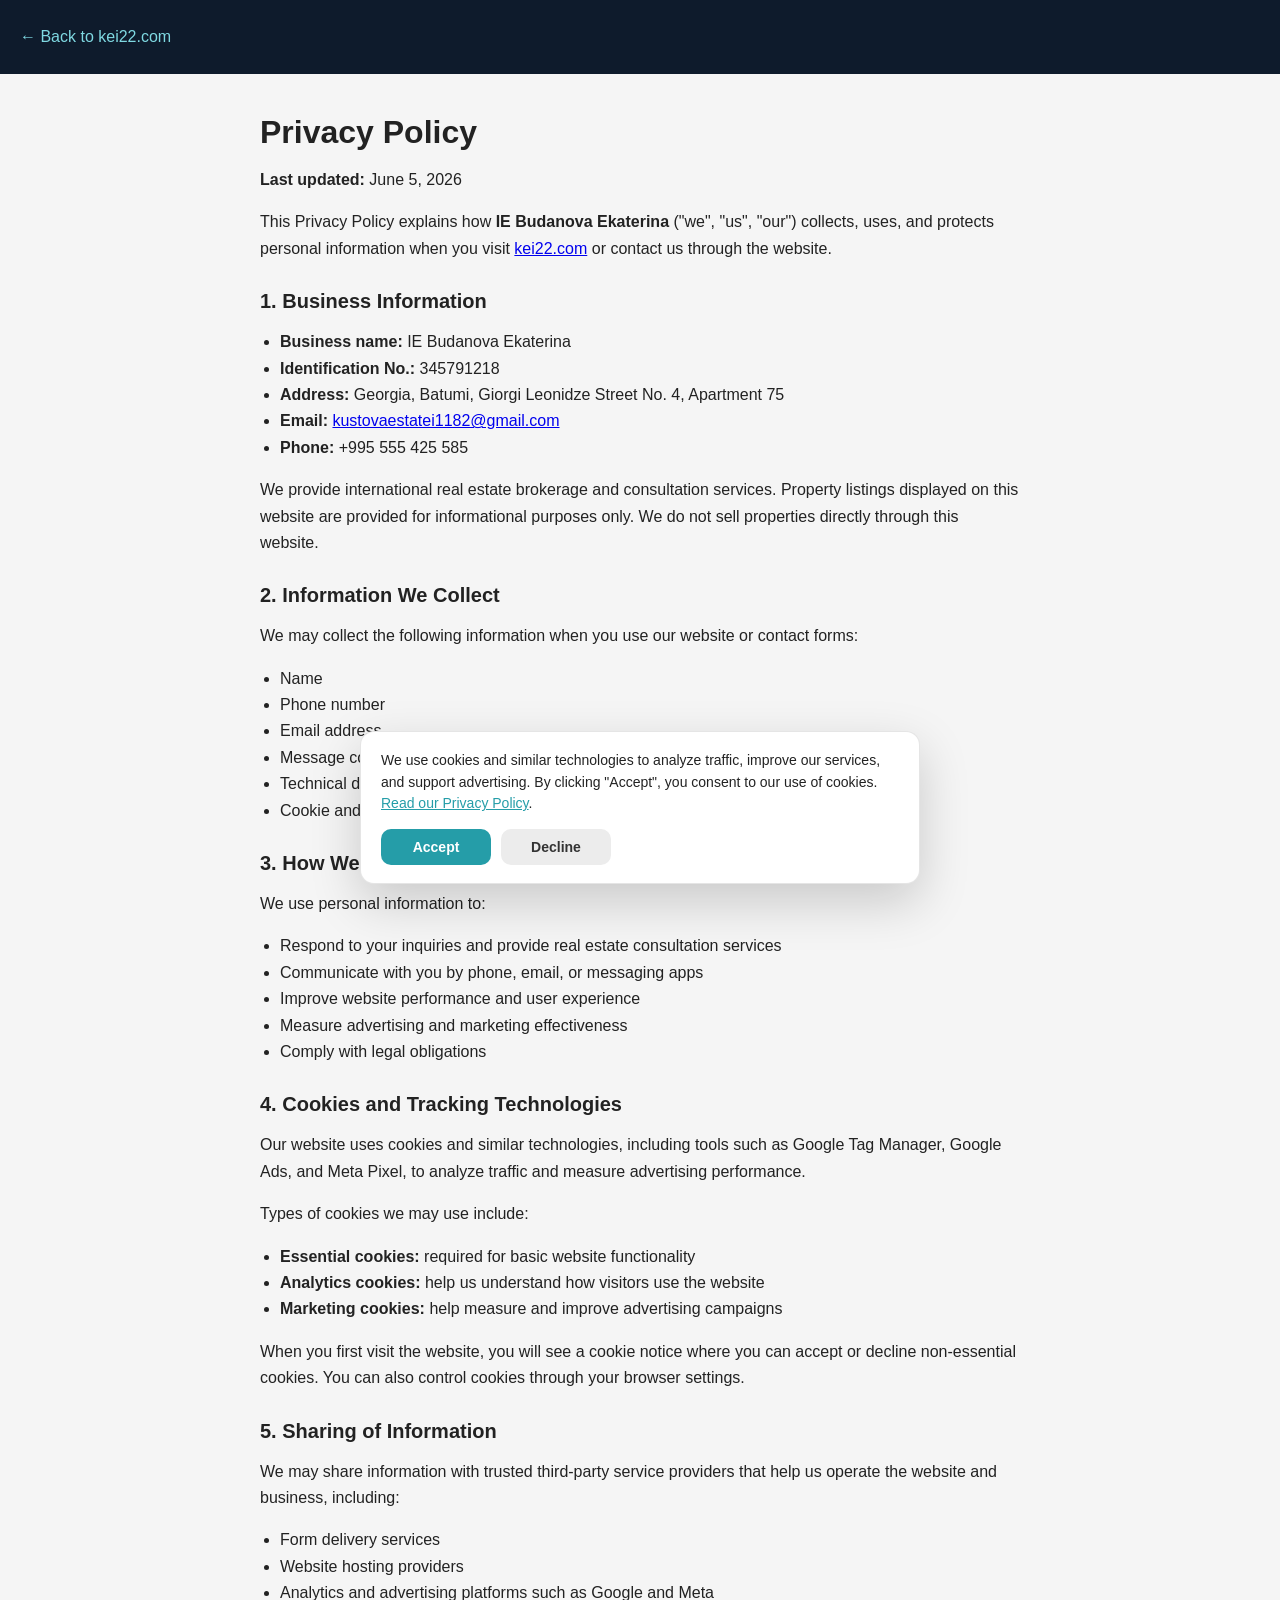
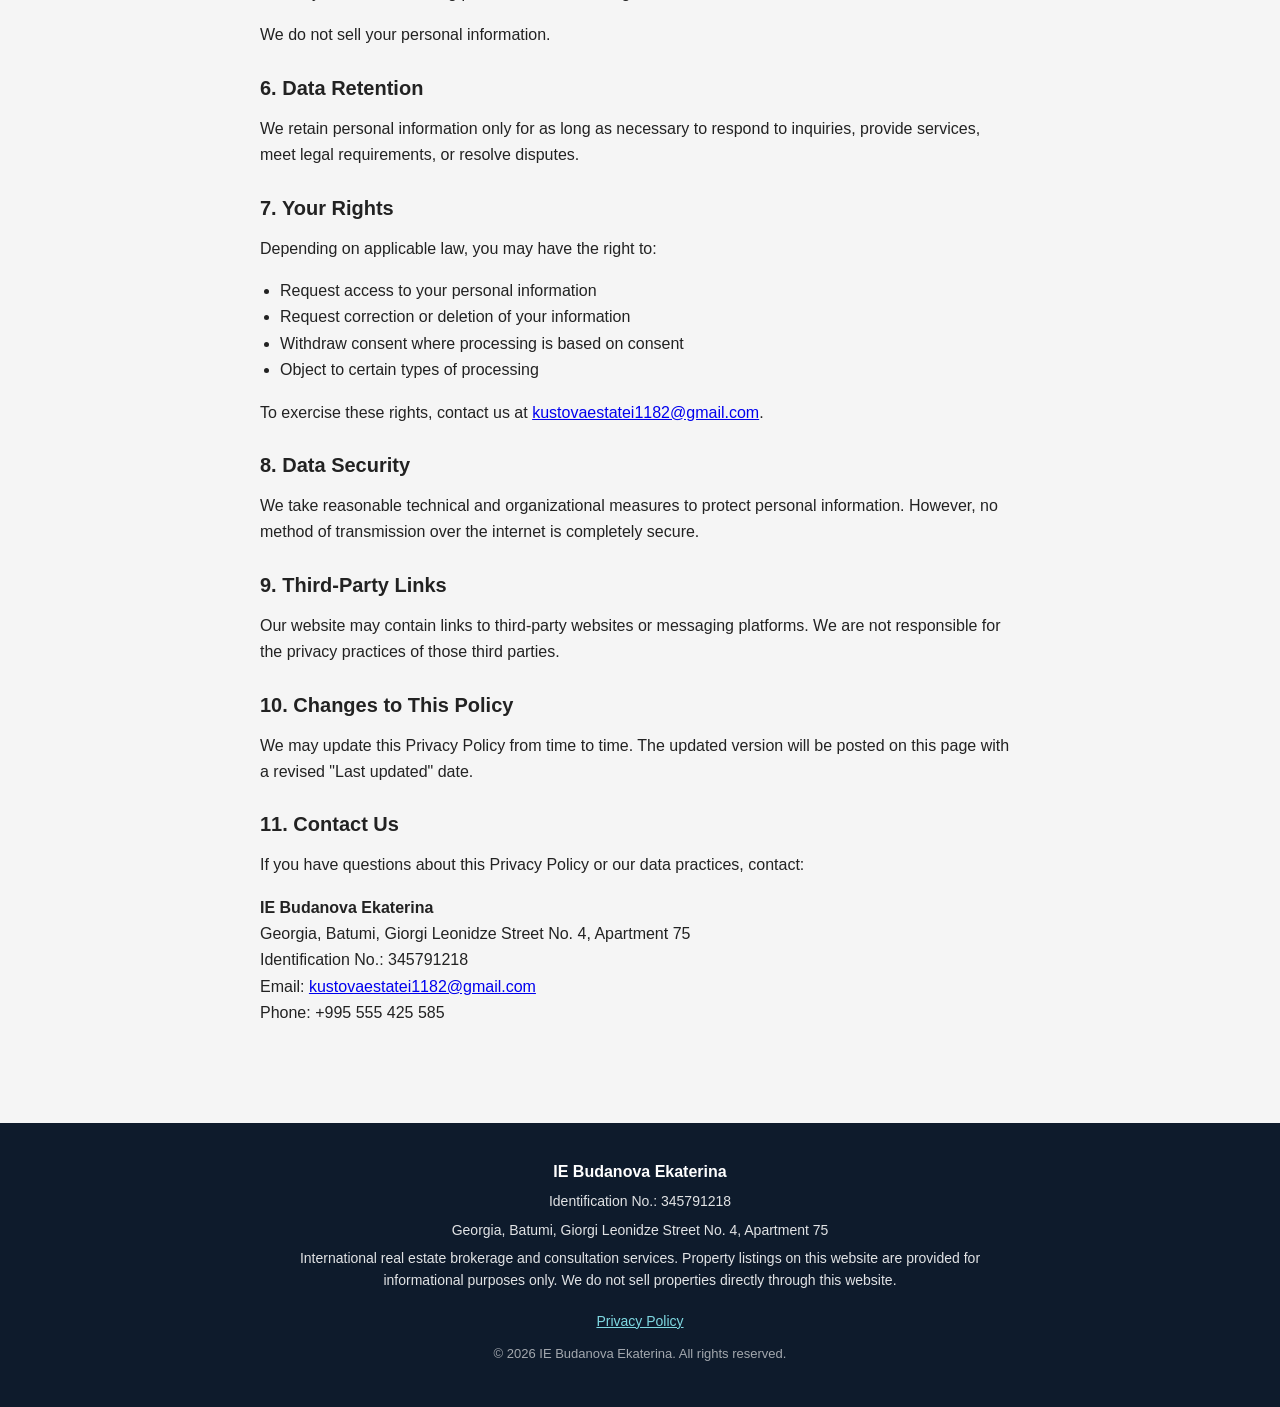
<file: site/privacy-policy.html>
<!DOCTYPE html>
<html lang="en">
<head>
  <meta charset="utf-8">
  <meta name="viewport" content="width=device-width, initial-scale=1.0">
  <title>Privacy Policy | KEI22</title>
  <meta name="description" content="Privacy Policy for kei22.com — international real estate brokerage services by IE Budanova Ekaterina.">
  <link rel="canonical" href="https://kei22.com/privacy-policy">
  <link rel="stylesheet" href="css/site-custom.css">
  <!-- Google tag (gtag.js) -->
  <script async src="https://www.googletagmanager.com/gtag/js?id=AW-18216688626"></script>
  <script>
    window.dataLayer = window.dataLayer || [];
    function gtag(){dataLayer.push(arguments);}
    gtag('js', new Date());
    gtag('config', 'AW-18216688626');
  </script>
</head>
<body class="kei22-legal-page">
  <header class="kei22-legal-page__header">
    <a href="/">&larr; Back to kei22.com</a>
  </header>

  <main class="kei22-legal-page__content">
    <h1>Privacy Policy</h1>
    <p><strong>Last updated:</strong> June 5, 2026</p>

    <p>
      This Privacy Policy explains how <strong>IE Budanova Ekaterina</strong>
      ("we", "us", "our") collects, uses, and protects personal information when you visit
      <a href="https://kei22.com">kei22.com</a> or contact us through the website.
    </p>

    <h2>1. Business Information</h2>
    <ul>
      <li><strong>Business name:</strong> IE Budanova Ekaterina</li>
      <li><strong>Identification No.:</strong> 345791218</li>
      <li><strong>Address:</strong> Georgia, Batumi, Giorgi Leonidze Street No. 4, Apartment 75</li>
      <li><strong>Email:</strong> <a href="mailto:kustovaestatei1182@gmail.com">kustovaestatei1182@gmail.com</a></li>
      <li><strong>Phone:</strong> +995 555 425 585</li>
    </ul>
    <p>
      We provide international real estate brokerage and consultation services.
      Property listings displayed on this website are provided for informational purposes only.
      We do not sell properties directly through this website.
    </p>

    <h2>2. Information We Collect</h2>
    <p>We may collect the following information when you use our website or contact forms:</p>
    <ul>
      <li>Name</li>
      <li>Phone number</li>
      <li>Email address</li>
      <li>Message content and inquiry details</li>
      <li>Technical data such as IP address, browser type, device information, and pages visited</li>
      <li>Cookie and analytics data described below</li>
    </ul>

    <h2>3. How We Use Your Information</h2>
    <p>We use personal information to:</p>
    <ul>
      <li>Respond to your inquiries and provide real estate consultation services</li>
      <li>Communicate with you by phone, email, or messaging apps</li>
      <li>Improve website performance and user experience</li>
      <li>Measure advertising and marketing effectiveness</li>
      <li>Comply with legal obligations</li>
    </ul>

    <h2>4. Cookies and Tracking Technologies</h2>
    <p>
      Our website uses cookies and similar technologies, including tools such as
      Google Tag Manager, Google Ads, and Meta Pixel, to analyze traffic and measure advertising performance.
    </p>
    <p>Types of cookies we may use include:</p>
    <ul>
      <li><strong>Essential cookies:</strong> required for basic website functionality</li>
      <li><strong>Analytics cookies:</strong> help us understand how visitors use the website</li>
      <li><strong>Marketing cookies:</strong> help measure and improve advertising campaigns</li>
    </ul>
    <p>
      When you first visit the website, you will see a cookie notice where you can accept or decline non-essential cookies.
      You can also control cookies through your browser settings.
    </p>

    <h2>5. Sharing of Information</h2>
    <p>We may share information with trusted third-party service providers that help us operate the website and business, including:</p>
    <ul>
      <li>Form delivery services</li>
      <li>Website hosting providers</li>
      <li>Analytics and advertising platforms such as Google and Meta</li>
    </ul>
    <p>We do not sell your personal information.</p>

    <h2>6. Data Retention</h2>
    <p>
      We retain personal information only for as long as necessary to respond to inquiries,
      provide services, meet legal requirements, or resolve disputes.
    </p>

    <h2>7. Your Rights</h2>
    <p>Depending on applicable law, you may have the right to:</p>
    <ul>
      <li>Request access to your personal information</li>
      <li>Request correction or deletion of your information</li>
      <li>Withdraw consent where processing is based on consent</li>
      <li>Object to certain types of processing</li>
    </ul>
    <p>
      To exercise these rights, contact us at
      <a href="mailto:kustovaestatei1182@gmail.com">kustovaestatei1182@gmail.com</a>.
    </p>

    <h2>8. Data Security</h2>
    <p>
      We take reasonable technical and organizational measures to protect personal information.
      However, no method of transmission over the internet is completely secure.
    </p>

    <h2>9. Third-Party Links</h2>
    <p>
      Our website may contain links to third-party websites or messaging platforms.
      We are not responsible for the privacy practices of those third parties.
    </p>

    <h2>10. Changes to This Policy</h2>
    <p>
      We may update this Privacy Policy from time to time.
      The updated version will be posted on this page with a revised "Last updated" date.
    </p>

    <h2>11. Contact Us</h2>
    <p>
      If you have questions about this Privacy Policy or our data practices, contact:
    </p>
    <p>
      <strong>IE Budanova Ekaterina</strong><br>
      Georgia, Batumi, Giorgi Leonidze Street No. 4, Apartment 75<br>
      Identification No.: 345791218<br>
      Email: <a href="mailto:kustovaestatei1182@gmail.com">kustovaestatei1182@gmail.com</a><br>
      Phone: +995 555 425 585
    </p>
  </main>

  <script src="js/site-config.js" charset="utf-8"></script>
  <script src="js/site-legal.js" charset="utf-8"></script>
</body>
</html>
</file>
<file: site/css/fonts-tildasans.css>
@font-face {
  font-family: 'TildaSans';
  font-style: normal;
  font-weight: 250 1000;
  src: url('https://static.tildacdn.com/fonts/tildasans/TildaSans-VF.woff2') format('woff2-variations'),
       url('https://static.tildacdn.com/fonts/tildasans/TildaSans-VF.woff') format('woff-variations');     
}
@font-face {
  font-family: 'TildaSans';
  font-style: normal;
  font-weight: 300;
  src: url('https://static.tildacdn.com/fonts/tildasans/TildaSans-Light.eot');
  src: url('https://static.tildacdn.com/fonts/tildasans/TildaSans-Light.eot?#iefix') format('embedded-opentype'),
       url('https://static.tildacdn.com/fonts/tildasans/TildaSans-VF.woff2') format('woff2-variations'),
       url('https://static.tildacdn.com/fonts/tildasans/TildaSans-VF.woff') format('woff-variations'),
       url('https://static.tildacdn.com/fonts/tildasans/TildaSans-Light.woff2') format('woff2'),
       url('https://static.tildacdn.com/fonts/tildasans/TildaSans-Light.woff') format('woff');
}
@font-face {
  font-family: 'TildaSans';
  font-style: normal;
  font-weight: 400;
  src: url('https://static.tildacdn.com/fonts/tildasans/TildaSans-Regular.eot');
  src: url('https://static.tildacdn.com/fonts/tildasans/TildaSans-Regular.eot?#iefix') format('embedded-opentype'),
       url('https://static.tildacdn.com/fonts/tildasans/TildaSans-VF.woff2') format('woff2-variations'),
       url('https://static.tildacdn.com/fonts/tildasans/TildaSans-VF.woff') format('woff-variations'),  
       url('https://static.tildacdn.com/fonts/tildasans/TildaSans-Regular.woff2') format('woff2'),
       url('https://static.tildacdn.com/fonts/tildasans/TildaSans-Regular.woff') format('woff');
}
@font-face {
  font-family: 'TildaSans';
  font-style: normal;
  font-weight: 500;
  src: url('https://static.tildacdn.com/fonts/tildasans/TildaSans-Medium.eot');
  src: url('https://static.tildacdn.com/fonts/tildasans/TildaSans-Medium.eot?#iefix') format('embedded-opentype'),
       url('https://static.tildacdn.com/fonts/tildasans/TildaSans-VF.woff2') format('woff2-variations'),
       url('https://static.tildacdn.com/fonts/tildasans/TildaSans-VF.woff') format('woff-variations'),  
       url('https://static.tildacdn.com/fonts/tildasans/TildaSans-Medium.woff2') format('woff2'),
       url('https://static.tildacdn.com/fonts/tildasans/TildaSans-Medium.woff') format('woff');
}
@font-face {
  font-family: 'TildaSans';
  font-style: normal;
  font-weight: 600;
  src: url('https://static.tildacdn.com/fonts/tildasans/TildaSans-Semibold.eot');
  src: url('https://static.tildacdn.com/fonts/tildasans/TildaSans-Semibold.eot?#iefix') format('embedded-opentype'),
       url('https://static.tildacdn.com/fonts/tildasans/TildaSans-VF.woff2') format('woff2-variations'),
       url('https://static.tildacdn.com/fonts/tildasans/TildaSans-VF.woff') format('woff-variations'),  
       url('https://static.tildacdn.com/fonts/tildasans/TildaSans-Semibold.woff2') format('woff2'),
       url('https://static.tildacdn.com/fonts/tildasans/TildaSans-Semibold.woff') format('woff');
}
@font-face {
  font-family: 'TildaSans';
  font-style: normal;
  font-weight: 700;
  src: url('https://static.tildacdn.com/fonts/tildasans/TildaSans-Bold.eot');
  src: url('https://static.tildacdn.com/fonts/tildasans/TildaSans-Bold.eot?#iefix') format('embedded-opentype'),
       url('https://static.tildacdn.com/fonts/tildasans/TildaSans-VF.woff2') format('woff2-variations'),
       url('https://static.tildacdn.com/fonts/tildasans/TildaSans-VF.woff') format('woff-variations'),  
       url('https://static.tildacdn.com/fonts/tildasans/TildaSans-Bold.woff2') format('woff2'),
       url('https://static.tildacdn.com/fonts/tildasans/TildaSans-Bold.woff') format('woff');
}
@font-face {
  font-family: 'TildaSans';
  font-style: normal;
  font-weight: 800;
  src: url('https://static.tildacdn.com/fonts/tildasans/TildaSans-Extrabold.eot');
  src: url('https://static.tildacdn.com/fonts/tildasans/TildaSans-Extrabold.eot?#iefix') format('embedded-opentype'),
       url('https://static.tildacdn.com/fonts/tildasans/TildaSans-VF.woff2') format('woff2-variations'),
       url('https://static.tildacdn.com/fonts/tildasans/TildaSans-VF.woff') format('woff-variations'),  
       url('https://static.tildacdn.com/fonts/tildasans/TildaSans-Extrabold.woff2') format('woff2'),
       url('https://static.tildacdn.com/fonts/tildasans/TildaSans-Extrabold.woff') format('woff');
}
@font-face {
  font-family: 'TildaSans';
  font-style: normal;
  font-weight: 900;
  src: url('https://static.tildacdn.com/fonts/tildasans/TildaSans-Black.eot');
  src: url('https://static.tildacdn.com/fonts/tildasans/TildaSans-Black.eot?#iefix') format('embedded-opentype'),
       url('https://static.tildacdn.com/fonts/tildasans/TildaSans-VF.woff2') format('woff2-variations'),
       url('https://static.tildacdn.com/fonts/tildasans/TildaSans-VF.woff') format('woff-variations'),  
       url('https://static.tildacdn.com/fonts/tildasans/TildaSans-Black.woff2') format('woff2'),
       url('https://static.tildacdn.com/fonts/tildasans/TildaSans-Black.woff') format('woff');
}
</file>
<file: site/css/site-custom.css>
form[data-kei22-form],
form[data-kei22-form] * {
  box-sizing: border-box;
}

form[data-kei22-form] {
  max-width: 760px;
  margin: 0 auto;
  padding: 34px;
  background: #ffffff;
  border: 1px solid rgba(0, 0, 0, 0.08);
  border-radius: 18px;
  box-shadow: 0 18px 50px rgba(0, 0, 0, 0.08);
}

form[data-kei22-form] .t-form__inputsbox {
  display: flex !important;
  flex-direction: column !important;
  gap: 18px !important;
}

form[data-kei22-form] .t-input-group {
  display: block !important;
  float: none !important;
  clear: both !important;
  width: 100% !important;
  max-width: none !important;
  margin: 0 !important;
  padding: 0 !important;
}

form[data-kei22-form] .t-input-group[data-field-name=""] {
  display: none !important;
}

form[data-kei22-form] .t-input-title {
  display: block !important;
  width: 100% !important;
  margin: 0 0 8px !important;
  padding: 0 !important;
  color: #111 !important;
  font-size: 16px !important;
  font-weight: 400 !important;
  line-height: 1.25 !important;
  text-align: left !important;
}

form[data-kei22-form] .t-input-block {
  display: block !important;
  position: relative;
  width: 100% !important;
  max-width: none !important;
  margin: 0 !important;
  padding: 0 !important;
}

form[data-kei22-form] .t-input,
form[data-kei22-form] textarea:not([name="g-recaptcha-response"]):not([id^="g-recaptcha-response"]) {
  display: block !important;
  width: 100% !important;
  max-width: none !important;
  height: 58px !important;
  min-height: 58px !important;
  margin: 0 !important;
  padding: 0 18px !important;
  color: #111 !important;
  background: #ffffff !important;
  border: 1px solid rgba(0, 0, 0, 0.22) !important;
  border-radius: 12px !important;
  font-size: 16px !important;
  line-height: 58px !important;
  box-shadow: none !important;
  outline: none !important;
}

form[data-kei22-form] textarea:not([name="g-recaptcha-response"]):not([id^="g-recaptcha-response"]) {
  height: 128px !important;
  min-height: 128px !important;
  padding-top: 16px !important;
  padding-bottom: 16px !important;
  line-height: 1.4 !important;
  resize: vertical;
}

form[data-kei22-form] textarea[name="g-recaptcha-response"],
form[data-kei22-form] textarea[id^="g-recaptcha-response"] {
  display: none !important;
  visibility: hidden !important;
  width: 0 !important;
  height: 0 !important;
  min-height: 0 !important;
  margin: 0 !important;
  padding: 0 !important;
  border: 0 !important;
  opacity: 0 !important;
  pointer-events: none !important;
  position: absolute !important;
  left: -9999px !important;
}

form[data-kei22-form] .t-input:focus,
form[data-kei22-form] textarea:not([name="g-recaptcha-response"]):not([id^="g-recaptcha-response"]):focus {
  border-color: #259da8 !important;
  box-shadow: 0 0 0 4px rgba(37, 157, 168, 0.14) !important;
}

form[data-kei22-form] .t-input-group_ph .t-input-block {
  display: flex !important;
  align-items: center !important;
  height: 58px !important;
  min-height: 58px !important;
  overflow: hidden !important;
  background: #ffffff !important;
  border: 1px solid rgba(0, 0, 0, 0.22) !important;
  border-radius: 12px !important;
}

form[data-kei22-form] .t-input-group_ph .t-input-block:focus-within {
  border-color: #259da8 !important;
  box-shadow: 0 0 0 4px rgba(37, 157, 168, 0.14) !important;
}

form[data-kei22-form] .t-input-group_ph .t-input-block > *:not(input) {
  display: flex !important;
  flex: 0 0 auto !important;
  align-items: center !important;
  height: 100% !important;
}

form[data-kei22-form] .t-input-group_ph input[type="tel"] {
  flex: 1 1 auto !important;
  width: auto !important;
  min-width: 0 !important;
  height: 100% !important;
  min-height: 0 !important;
  padding: 0 18px !important;
  background: transparent !important;
  border: 0 !important;
  border-radius: 0 !important;
  line-height: 58px !important;
  box-shadow: none !important;
}

form[data-kei22-form] .t-form__submit {
  width: 100% !important;
  margin: 0 !important;
  padding: 0 !important;
}

form[data-kei22-form] .t-submit {
  display: flex !important;
  align-items: center !important;
  justify-content: center !important;
  width: 100% !important;
  height: 60px !important;
  min-height: 60px !important;
  margin: 0 !important;
  border: 0 !important;
  border-radius: 12px !important;
  color: #ffffff !important;
  background: #259da8 !important;
  font-weight: 700 !important;
  text-transform: uppercase;
  overflow: hidden !important;
  white-space: nowrap !important;
}

form[data-kei22-form] .t-submit style {
  display: none !important;
}

form[data-kei22-form] .t-submit .t-btnflex__text {
  display: block !important;
}

form[data-kei22-form] .t-submit:hover {
  background: #1f8d97 !important;
}

form[data-kei22-form] .t-submit:disabled {
  cursor: wait;
  opacity: 0.68;
}

form[data-kei22-form] .t-input-error {
  margin-top: 6px !important;
}

form[data-kei22-form] .t-form__successbox,
form[data-kei22-form] .t-form__errorbox-wrapper {
  margin: 0 !important;
  padding: 14px 16px !important;
  border-radius: 12px;
}

form[data-kei22-form] .js-errorbox-all {
  display: none !important;
}

.kei22-form-error {
  width: 100%;
  margin: 0 0 12px;
  padding: 12px 14px;
  border-radius: 12px;
  background: #f95d51;
  color: #ffffff;
  font-size: 14px;
  line-height: 1.45;
  text-align: center;
}

form[data-kei22-form] .t-form__successbox {
  background: #e8f8f0;
  color: #145c32;
}

.kei22-hp {
  position: absolute !important;
  left: -9999px !important;
  width: 1px !important;
  height: 1px !important;
  overflow: hidden !important;
  opacity: 0 !important;
  pointer-events: none !important;
}

.kei22-recaptcha {
  display: flex;
  justify-content: center;
  width: 100%;
  margin: 4px 0 12px;
  min-height: 78px;
}

@media screen and (max-width: 640px) {
  form[data-kei22-form] {
    padding: 22px 16px;
    border-radius: 14px;
  }

  form[data-kei22-form] .t-form__inputsbox {
    gap: 14px !important;
  }
}

.kei22-legal-footer {
  background: #0e1b2c;
  color: rgba(255, 255, 255, 0.88);
  padding: 36px 20px 42px;
  font-size: 14px;
  line-height: 1.6;
}

.kei22-legal-footer--dark {
  background: #0a0a0a;
}

.kei22-legal-footer__inner {
  max-width: 760px;
  margin: 0 auto;
  text-align: center;
}

.kei22-legal-footer__name {
  margin: 0 0 8px;
  color: #ffffff;
  font-size: 16px;
  font-weight: 700;
}

.kei22-legal-footer__business p {
  margin: 0 0 6px;
}

.kei22-legal-footer__links {
  display: flex;
  justify-content: center;
  gap: 18px;
  margin: 18px 0 12px;
}

.kei22-legal-footer__links a {
  color: #7fd9e2;
  text-decoration: underline;
}

.kei22-legal-footer__links a:hover {
  color: #ffffff;
}

.kei22-legal-footer__copy {
  margin: 0;
  color: rgba(255, 255, 255, 0.62);
  font-size: 13px;
}

.kei22-cookie-consent {
  position: fixed;
  right: 16px;
  bottom: 16px;
  left: 16px;
  z-index: 10000;
  max-width: 560px;
  margin: 0 auto;
}

.kei22-cookie-consent__inner {
  padding: 18px 20px;
  background: #ffffff;
  border: 1px solid rgba(0, 0, 0, 0.1);
  border-radius: 14px;
  box-shadow: 0 18px 50px rgba(0, 0, 0, 0.18);
}

.kei22-cookie-consent__text {
  margin: 0 0 14px;
  color: #222;
  font-size: 14px;
  line-height: 1.55;
}

.kei22-cookie-consent__text a {
  color: #259da8;
}

.kei22-cookie-consent__actions {
  display: flex;
  flex-wrap: wrap;
  gap: 10px;
}

.kei22-cookie-consent__btn {
  min-width: 110px;
  padding: 10px 16px;
  border: 0;
  border-radius: 10px;
  font-size: 14px;
  font-weight: 700;
  cursor: pointer;
}

.kei22-cookie-consent__btn--accept {
  color: #ffffff;
  background: #259da8;
}

.kei22-cookie-consent__btn--decline {
  color: #333;
  background: #ececec;
}

.kei22-legal-page {
  margin: 0;
  color: #222;
  background: #f5f5f5;
  font-family: Arial, Helvetica, sans-serif;
}

.kei22-legal-page__header {
  padding: 28px 20px;
  background: #0e1b2c;
  color: #fff;
}

.kei22-legal-page__header a {
  color: #7fd9e2;
  text-decoration: none;
}

.kei22-legal-page__content {
  max-width: 760px;
  margin: 0 auto;
  padding: 40px 20px 80px;
}

.kei22-legal-page__content h1 {
  margin: 0 0 10px;
  font-size: 32px;
}

.kei22-legal-page__content h2 {
  margin: 28px 0 10px;
  font-size: 20px;
}

.kei22-legal-page__content p,
.kei22-legal-page__content li {
  line-height: 1.65;
}

.kei22-legal-page__content ul {
  padding-left: 20px;
}

@media screen and (max-width: 640px) {
  .kei22-cookie-consent {
    right: 12px;
    bottom: 12px;
    left: 12px;
  }

  .kei22-cookie-consent__actions {
    flex-direction: column;
  }

  .kei22-cookie-consent__btn {
    width: 100%;
  }
}
</file>
<file: site/css/tilda-grid-3.0.min.css>
*,*:before,*:after{-webkit-box-sizing:content-box;-moz-box-sizing:content-box;box-sizing:content-box}div,span,h1,h2,h3,h4,h5,h6,p,blockquote,pre,a,code,img,b,u,i,center,table,tr,th,td,video{margin:0;padding:0;border:0}sup{line-height:0;font-size:smaller;vertical-align:super}sub{line-height:0;font-size:smaller;vertical-align:sub}.t-clear{clear:both}.t-row{margin:0}.t-container{margin-left:auto;margin-right:auto;width:100%;max-width:1200px;padding:0}.t-container.flexx{display:-webkit-box;display:-moz-box;display:-ms-flexbox;display:-webkit-flex;display:flex}.t-container_flex{display:-webkit-box;display:-moz-box;display:-ms-flexbox;display:-webkit-flex;display:flex}.t-container_100{width:100%;padding:0}.t-container_10{margin-left:auto;margin-right:auto;width:100%;max-width:1000px;padding:0}.t-container_8{margin-left:auto;margin-right:auto;width:100%;max-width:800px;padding:0}.t-container:before,.t-container:after,.t-container_10:before,.t-container_10:after,.t-container_8:before,.t-container_8:after,.t-container_100:before,.t-container_100:after{display:table;content:" ";width:0}.t-container:after,.t-container_10:after,.t-container_8:after,.t-container_100:after{clear:both}.t-col{display:inline;float:left;margin-left:20px;margin-right:20px;width:100%}.t-col.flexx{align-items:stretch;height:inherit;margin-top:auto;margin-bottom:auto}.t-col_flex{align-items:stretch;height:inherit;margin-top:auto;margin-bottom:auto}.t-col_1{max-width:60px}.t-col_2{max-width:160px}.t-col_3{max-width:260px}.t-col_4{max-width:360px}.t-col_5{max-width:460px}.t-col_6{max-width:560px}.t-col_7{max-width:660px}.t-col_8{max-width:760px}.t-col_9{max-width:860px}.t-col_10{max-width:960px}.t-col_11{max-width:1060px}.t-col_12{max-width:1160px}.t-col_100{max-width:100vw}.t-prefix_1{padding-left:100px}.t-prefix_2{padding-left:200px}.t-prefix_3{padding-left:300px}.t-prefix_4{padding-left:400px}.t-prefix_5{padding-left:500px}.t-prefix_6{padding-left:600px}.t-prefix_7{padding-left:700px}.t-prefix_8{padding-left:800px}.t-prefix_9{padding-left:900px}.t-prefix_10{padding-left:1000px}.t-prefix_11{padding-left:1100px}.t-prefix_12{padding-left:1200px}.t-width{width:100%}.t-width_1{max-width:60px}.t-width_2{max-width:160px}.t-width_3{max-width:260px}.t-width_4{max-width:360px}.t-width_5{max-width:460px}.t-width_6{max-width:560px}.t-width_7{max-width:660px}.t-width_8{max-width:760px}.t-width_9{max-width:860px}.t-width_10{max-width:960px}.t-width_11{max-width:1060px}.t-width_12{max-width:1160px}.t-width_100{max-width:100%}.t-cell{display:table-cell;vertical-align:middle;height:100%;margin-left:0;margin-right:0}.t-cell_25{width:25vw}.t-cell_33{width:33.3333333vw}.t-cell_50{width:50vw}.t-cell_100{width:100vw}@media screen and (max-width:1200px){.t-container{max-width:960px;padding:0}.t-container_10{max-width:780px}.t-container_8{max-width:640px}.t-col{display:inline;float:left;margin-left:10px;margin-right:10px;width:100%}.t-col_1{max-width:60px}.t-col_2{max-width:140px}.t-col_3{max-width:220px}.t-col_4{max-width:300px}.t-col_5{max-width:380px}.t-col_6{max-width:460px}.t-col_7{max-width:540px}.t-col_8{max-width:620px}.t-col_9{max-width:700px}.t-col_10{max-width:780px}.t-col_11{max-width:860px}.t-col_12{max-width:940px}.t-prefix_1{padding-left:80px}.t-prefix_2{padding-left:160px}.t-prefix_3{padding-left:240px}.t-prefix_4{padding-left:320px}.t-prefix_5{padding-left:400px}.t-prefix_6{padding-left:480px}.t-prefix_7{padding-left:560px}.t-prefix_8{padding-left:640px}.t-prefix_9{padding-left:720px}.t-prefix_10{padding-left:800px}.t-prefix_11{padding-left:880px}.t-prefix_12{padding-left:960px}.t-width_1{max-width:60px}.t-width_2{max-width:140px}.t-width_3{max-width:220px}.t-width_4{max-width:300px}.t-width_5{max-width:380px}.t-width_6{max-width:460px}.t-width_7{max-width:540px}.t-width_8{max-width:620px}.t-width_9{max-width:700px}.t-width_10{max-width:780px}.t-width_11{max-width:860px}.t-width_12{max-width:940px}.t-width_100{max-width:100%}}@media screen and (max-width:960px){.t-container{max-width:640px}.t-container.flexx{display:block}.t-container_flex{display:block}.t-col{display:block;float:none;padding-left:20px;padding-right:20px;margin:0;width:100%;max-width:100%;box-sizing:border-box}.t-col_1,.t-col_2,.t-col_3,.t-col_4,.t-col_5,.t-col_6,.t-col_7,.t-col_8,.t-col_9,.t-col_10,.t-col_11,.t-col_12{width:100%;max-width:100%}.t-prefix_1,.t-prefix_2,.t-prefix_3,.t-prefix_4,.t-prefix_5,.t-prefix_6,.t-prefix_7,.t-prefix_8,.t-prefix_9,.t-prefix_10,.t-prefix_11,.t-prefix_12{padding-left:none}}
</file>
<file: site/css/tilda-blocks-page51036045.min.css>
.csssize{height:13097px}#allrecords .r,body{--t-headline-font:'TildaSans',Arial,sans-serif;--t-text-font:'TildaSans',Arial,sans-serif}.t-body{margin:0px}#allrecords,body{background-color:none}#allrecords{-webkit-font-smoothing:antialiased}#allrecords a{color:#ff8562;text-decoration:none}#allrecords a,#allrecords button,#allrecords .t-radio,#allrecords .t-checkbox,#allrecords .t-img-select{outline:none}#allrecords a:focus-visible,#allrecords button:focus-visible,#allrecords .t-focusable,#allrecords .t-focusable .t-btn,#allrecords .t-focusable .t-btntext,#allrecords .t-img-select:focus-visible+.t-img-select__indicator,#allrecords .t-img-select:focus-visible+.t-img-select__indicator:after,#allrecords .t-radio:focus-visible+.t-radio__indicator,#allrecords .t-checkbox:focus-visible+.t-checkbox__indicator{outline-color:#2015FF;outline-offset:4px;outline-style:auto}#allrecords .t-descr a:focus-visible,#allrecords .t-sociallinks a:focus-visible,#allrecords .ya-share2__link:focus-visible{outline-offset:2px}#allrecords a[href^=tel]{color:inherit;text-decoration:none}#allrecords ol{padding-left:22px}#allrecords ul{padding-left:20px}#allrecords b,#allrecords strong{font-weight:700}@media print{body,html{min-width:1200px;max-width:1200px;padding:0;margin:0 auto;border:none}}.t-records{-webkit-font_smoothing:antialiased;background-color:none}.t-records a{color:#ff8562;text-decoration:none}.t-records a[href^=tel]{color:inherit;text-decoration:none}.t-records ol{padding-left:22px;margin-top:0px;margin-bottom:10px}.t-records ul{padding-left:20px;margin-top:0px;margin-bottom:10px}.t-mbfix{opacity:.01;-webkit-transform:translateX(0px);-ms-transform:translateX(0px);transform:translateX(0px);position:fixed;width:100%;height:500px;background-color:white;top:0px;left:0px;z-index:10000;-webkit-transition:all 0.1s ease;transition:all 0.1s ease}.t-mbfix_hide{-webkit-transform:translateX(3000px);-ms-transform:translateX(3000px);transform:translateX(3000px)}img:not([src]){visibility:hidden}.t-body_scroll-locked{position:fixed;left:0;width:100%;height:100%;overflow:hidden}.r_anim{-webkit-transition:opacity 0.5s;transition:opacity 0.5s}.r_hidden{opacity:0}.r_showed{opacity:1}@media screen and (max-width:1024px){a:active,button:active{-webkit-tap-highlight-color:rgba(255,255,255,.1)}}.t-text{font-family:'TildaSans',Arial,sans-serif;font-weight:300;color:#000000}.t-text_xs{font-size:15px;line-height:1.55}.t-text_sm{font-size:18px;line-height:1.55}.t-text_md{font-size:20px;line-height:1.55}.t-text_lg{font-size:22px;line-height:1.55}.t-name{font-family:'TildaSans',Arial,sans-serif;font-weight:600;color:#000000}.t-name_sm{font-size:18px;line-height:1.35}.t-title{font-family:'TildaSans',Arial,sans-serif;font-weight:600;color:#000000}.t-title_xxs{font-size:36px;line-height:1.23}.t-title_xs{font-size:42px;line-height:1.23}.t-title_lg{font-size:64px;line-height:1.23}.t-title_xl{font-size:72px;line-height:1.17}.t-descr{font-family:'TildaSans',Arial,sans-serif;font-weight:300;color:#000000}.t-descr_xxs{font-size:14px;line-height:1.55}.t-descr_xs{font-size:16px;line-height:1.55}.t-descr_md{font-size:20px;line-height:1.55}.t-descr_xl{font-size:24px;line-height:1.5}.t-uptitle{font-family:'TildaSans',Arial,sans-serif;font-weight:600;color:#000000;letter-spacing:2.5px}.t-uptitle_sm{font-size:14px}.t-btn{display:inline-block;font-family:'TildaSans',Arial,sans-serif;border:0 none;text-align:center;white-space:nowrap;vertical-align:middle;font-weight:700;background-image:none;cursor:pointer;-webkit-appearance:none;-webkit-user-select:none;-moz-user-select:none;-ms-user-select:none;-o-user-select:none;user-select:none;-webkit-box-sizing:border-box;-moz-box-sizing:border-box;box-sizing:border-box}.t-btn td{vertical-align:middle}.t-btn_sending{opacity:.5}.t-align_center{text-align:center}.t-align_left{text-align:left}.t-margin_auto{margin-left:auto;margin-right:auto}.t-valign_middle{vertical-align:middle}.t-submit{font-family:'TildaSans',Arial,sans-serif}.t-input{font-family:'TildaSans',Arial,sans-serif}.t-input__vis-ph{font-family:'TildaSans',Arial,sans-serif}.t-select{font-family:'TildaSans',Arial,sans-serif}.t-input-error{font-family:'TildaSans',Arial,sans-serif}.t-form__errorbox-wrapper{font-family:'TildaSans',Arial,sans-serif}.t-form__errorbox-text{font-family:'TildaSans',Arial,sans-serif}.t-form__errorbox-item{font-family:'TildaSans',Arial,sans-serif}.t-form__successbox{font-family:'TildaSans',Arial,sans-serif}.t-rec_pt_0{padding-top:0}.t-rec_pt_75{padding-top:75px}.t-rec_pb_0{padding-bottom:0}.t-rec_pb_60{padding-bottom:60px}.t-rec_pb_75{padding-bottom:75px}.t-rec_pb_90{padding-bottom:90px}.t-btnflex,.t-btn.t-btnflex,.t-submit.t-btnflex{display:inline-flex;align-items:center;justify-content:center;gap:1ch;max-width:100%;height:unset;padding:0;overflow:hidden;font-family:'TildaSans',Arial,sans-serif,Arial,sans-serif;font-weight:600;line-height:var(--line-height,1.4);padding-top:calc(((var(--height,0px) - 1em * var(--line-height,1.4)) / 2) - var(--border-width,0px));padding-bottom:calc(((var(--height,0px) - 1em * var(--line-height,1.4)) / 2) - var(--border-width,0px));box-sizing:border-box;border-style:solid;border-color:transparent;border-width:var(--border-width,0);background-image:none;cursor:pointer;user-select:none;text-decoration:none;color:inherit;border-radius:0;background-color:transparent;white-space:nowrap}.t-btnflex.t-btnflex_icon_hover_only:not(:hover){gap:0}.t-btnflex__text{max-width:100%;overflow:hidden;text-align:center;white-space:inherit;text-overflow:ellipsis}.t-btnflex__icon{position:relative;flex-shrink:0;width:1.4em;height:1.4em;transition-duration:inherit}.t-btnflex.t-btnflex_icon_hover_only .t-btnflex__icon{transition-property:width;transition-timing-function:inherit}.t-btnflex.t-btnflex_icon_hover_only:not(:hover) .t-btnflex__icon{width:0}.t-btnflex__icon::before,.t-btnflex__icon::after{position:absolute;top:0;left:0;width:100%;height:100%;background-position:center;background-size:contain;background-repeat:no-repeat}.t-btnflex__icon::before{content:'';background-image:var(--icon,none);transition:opacity cubic-bezier(.25,1,.5,1),visibility cubic-bezier(.25,1,.5,1),color ease-in-out;transition-duration:inherit}.t-btnflex__icon.t-btnflex__icon_default_glyph::before{-webkit-mask-image:var(--icon,none);mask-image:var(--icon,none);-webkit-mask-position:center;mask-position:center;-webkit-mask-size:contain;mask-size:contain;-webkit-mask-repeat:no-repeat;mask-repeat:no-repeat;background-image:none;background-color:currentcolor}.t-btnflex__icon_has_hover::after{content:'';opacity:0;visibility:hidden;background-image:var(--icon-hover,none);transition:opacity cubic-bezier(.45,0,.55,1),visibility cubic-bezier(.45,0,.55,1),color ease-in-out;transition-duration:inherit}.t-btnflex__icon.t-btnflex__icon_hover_glyph::after{-webkit-mask-image:var(--icon-hover,none);mask-image:var(--icon-hover,none);-webkit-mask-position:center;mask-position:center;-webkit-mask-size:contain;mask-size:contain;-webkit-mask-repeat:no-repeat;mask-repeat:no-repeat;background-image:none;background-color:currentcolor}@media (hover:hover){.t-btnflex:hover .t-btnflex__icon_has_hover::before{opacity:0;visibility:hidden;transition-timing-function:cubic-bezier(.5,0,.75,0)}.t-btnflex:hover .t-btnflex__icon_has_hover::after{opacity:1;visibility:visible}}.t-btnflex_xs,.t-btn.t-btnflex_xs,.t-submit.t-btnflex_xs{--height:35px;font-size:13px;padding-left:15px;padding-right:15px}.t-btnflex_sm,.t-btn.t-btnflex_sm,.t-submit.t-btnflex_sm{--height:45px;font-size:14px;padding-left:30px;padding-right:30px}.t-btnflex_smd,.t-btn.t-btnflex_smd,.t-submit.t-btnflex_smd{--height:50px;font-size:15px;padding-left:44px;padding-right:44px}.t-btnflex_md,.t-btn.t-btnflex_md,.t-submit.t-btnflex_md{--height:60px;font-size:16px;padding-left:60px;padding-right:60px}.t-btnflex_lg,.t-btn.t-btnflex_lg,.t-submit.t-btnflex_lg{--height:60px;font-size:22px;padding-left:70px;padding-right:70px}.t-btnflex_xl,.t-btn.t-btnflex_xl,.t-submit.t-btnflex_xl{--height:80px;font-size:26px;padding-left:80px;padding-right:80px}.t-btnflex_xxl,.t-btn.t-btnflex_xxl,.t-submit.t-btnflex_xxl{--height:100px;font-size:30px;padding-left:90px;padding-right:90px}@media screen and (max-width:1200px){.t-text_xs{font-size:14px}.t-text_sm{font-size:16px}.t-text_md{font-size:18px}.t-text_lg{font-size:20px}.t-descr_xxs{font-size:12px}.t-descr_xs{font-size:14px}.t-descr_md{font-size:18px}.t-descr_xl{font-size:22px}.t-title_xxs{font-size:32px}.t-title_xs{font-size:38px}.t-title_lg{font-size:60px}.t-title_xl{font-size:68px}.t-name_sm{font-size:16px}.t-btnflex_sm,.t-btn.t-btnflex_sm,.t-submit.t-btnflex_sm{padding-left:25px;padding-right:25px}.t-btnflex_smd,.t-btn.t-btnflex_smd,.t-submit.t-btnflex_smd{padding-left:30px;padding-right:30px}.t-btnflex_md,.t-btn.t-btnflex_md,.t-submit.t-btnflex_md{padding-left:45px;padding-right:45px}.t-btnflex_lg,.t-btn.t-btnflex_lg,.t-submit.t-btnflex_lg{padding-left:55px;padding-right:55px}.t-btnflex_xl,.t-btn.t-btnflex_xl,.t-submit.t-btnflex_xl{padding-left:65px;padding-right:65px}.t-btnflex_xxl,.t-btn.t-btnflex_xxl,.t-submit.t-btnflex_xxl{padding-left:75px;padding-right:75px}}@media screen and (max-width:640px){.t-text_xs{font-size:12px;line-height:1.45}.t-text_sm{font-size:14px;line-height:1.45}.t-text_md{font-size:16px;line-height:1.45}.t-text_lg{font-size:18px;line-height:1.45}.t-descr_xs{font-size:12px;line-height:1.45}.t-descr_md{font-size:16px;line-height:1.45}.t-descr_xl{font-size:20px;line-height:1.4}.t-uptitle_sm{font-size:10px}.t-title_xxs{font-size:28px}.t-title_xs{font-size:30px}.t-title_lg{font-size:30px}.t-title_xl{font-size:32px}.t-name_sm{font-size:14px}.t-btn{white-space:normal}.t-btnflex,.t-btn.t-btnflex,.t-submit.t-btnflex{white-space:normal}.t-btnflex_sm,.t-btn.t-btnflex_sm,.t-submit.t-btnflex_sm{padding-left:20px;padding-right:20px}.t-btnflex_smd,.t-btn.t-btnflex_smd,.t-submit.t-btnflex_smd{padding-left:25px;padding-right:25px}.t-btnflex_md,.t-btn.t-btnflex_md,.t-submit.t-btnflex_md{padding-left:30px;padding-right:30px}.t-btnflex_lg,.t-btn.t-btnflex_lg,.t-submit.t-btnflex_lg{font-size:18px;padding-left:40px;padding-right:40px}.t-btnflex_xl,.t-btn.t-btnflex_xl,.t-submit.t-btnflex_xl{font-size:22px;padding-left:50px;padding-right:50px}.t-btnflex_xxl,.t-btn.t-btnflex_xxl,.t-submit.t-btnflex_xxl{font-size:26px;padding-left:60px;padding-right:60px}}@media screen and (max-width:480px){.t-title_xl{font-size:30px}.t-rec_pt_0{padding-top:0}.t-rec_pt_75{padding-top:75px}.t-rec_pb_0{padding-bottom:0}.t-rec_pb_60{padding-bottom:60px}.t-rec_pb_75{padding-bottom:75px}.t-rec_pb_90{padding-bottom:90px}.t-btnflex_xs,.t-btn.t-btnflex_xs,.t-submit.t-btnflex_xs{--height:40px}.t-btnflex_sm,.t-btn.t-btnflex_sm,.t-submit.t-btnflex_sm{--height:50px}}.t-menusub__menu{display:none}.t446__leftmenuwrapper,.t446__rightmenuwrapper,.t446__additionalwrapper{display:inline-table;height:100%;vertical-align:middle}.t446__leftmenuwrapper .t446__list,.t446__rightmenuwrapper .t446__list{display:table-cell;vertical-align:middle}.t446__burgerwrapper{display:table-cell;vertical-align:middle;padding-left:40px}.t446__burgerwrapper_overflow{display:none}.t446__burgerlinkwrapper{width:100%;height:100%;display:block;position:relative}.t446__burger{width:28px;height:20px;-webkit-transform:rotate(0deg);-moz-transform:rotate(0deg);-o-transform:rotate(0deg);transform:rotate(0deg);-webkit-transition:0.5s ease-in-out;-moz-transition:0.5s ease-in-out;-o-transition:0.5s ease-in-out;transition:0.5s ease-in-out;cursor:pointer;z-index:999}.t446__burger_big{width:42px;height:32px}.t446__burger_small{width:22px;height:14px}.t446__burger .t446__burgerline{display:block;position:absolute;width:100%;opacity:1;left:0;-webkit-transform:rotate(0deg);-moz-transform:rotate(0deg);-o-transform:rotate(0deg);transform:rotate(0deg);-webkit-transition:0.25s ease-in-out;-moz-transition:0.25s ease-in-out;-o-transition:0.25s ease-in-out;transition:0.25s ease-in-out;height:3px;background-color:#000}.t446__burger_big .t446__burgerline{height:5px}.t446__burger_small .t446__burgerline{height:2px}.t446__burger .t446__burgerline:nth-child(1){top:0}.t446__burger .t446__burgerline:nth-child(2),.t446__burger .t446__burgerline:nth-child(3){top:8px}.t446__burger_big .t446__burgerline:nth-child(2),.t446__burger_big .t446__burgerline:nth-child(3){top:13px}.t446__burger_small .t446__burgerline:nth-child(2),.t446__burger_small .t446__burgerline:nth-child(3){top:6px}.t446__burger .t446__burgerline:nth-child(4){top:16px}.t446__burger_big .t446__burgerline:nth-child(4){top:26px}.t446__burger_small .t446__burgerline:nth-child(4){top:12px}.t446__logowrapper{position:absolute;left:50%;display:table;height:inherit}.t446__logowrapper2{display:table-cell;vertical-align:middle;position:relative;left:-50%;z-index:100}.t446__logowrapper2 a{display:inline-block}.t446__imglogo{max-width:300px;height:auto;display:block}.t446__leftwrapper,.t446__rightwrapper{width:50%;box-sizing:border-box;position:absolute;height:100%}.t446__leftwrapper{text-align:right;padding-right:200px;padding-left:40px;left:0}.t446__rightwrapper{text-align:left;padding-left:200px;padding-right:40px;right:0}.t446__burgerwrapper_smallscreen{display:none}@media screen and (max-width:1200px){.t446__leftwrapper{padding-left:20px}.t446__rightwrapper{padding-right:20px}}.t446__mobile{display:none;position:static;width:100%;z-index:990;top:0}@media screen and (max-width:980px){.t446__mobile{background-color:#111;display:block}.t446__logowrapper{position:static;display:table;width:100%;padding:20px;box-sizing:border-box}.t446__logowrapper2{display:block;position:static}.t446__leftwrapper,.t446__rightwrapper,.rightmenuwrapper{position:static;padding:0!important;width:100%;height:initial}.t446__rightmenuwrapper,.t446__additionalwrapper,.t446__leftmenuwrapper,.t446__leftmenuwrapper .t446__list,.t446__rightmenuwrapper .t446__list{display:block}.t446__additionalwrapper{position:static;padding:40px 0}.t446__burgerwrapper_bigscreen{display:none!important}.t446__burger{float:right}.t446__burgerwrapper_smallscreen{display:block;padding:20px}}.t446{width:100%;height:80px;z-index:990;position:fixed;top:0;box-shadow:0 1px 3px rgba(0,0,0,0);-webkit-transition:background-color 0.3s linear;-moz-transition:background-color 0.3s linear;-o-transition:background-color 0.3s linear;-ms-transition:background-color 0.3s linear;transition:background-color 0.3s linear}.t446__beforeready{visibility:hidden}.t446 ul{margin:0}.t446__maincontainer{width:100%;height:80px;display:table;position:relative}.t446__maincontainer.t446__c12collumns{max-width:1200px;margin:0 auto}.t446__logo{display:inline-block;font-size:24px;font-weight:400;white-space:nowrap}.t446__list{list-style-type:none;margin:0;padding:0!important}.t446__list_item{clear:both;font-family:'TildaSans',Arial,sans-serif;font-size:16px;display:inline-block;padding-left:15px;padding-right:15px;margin:0;color:#000000;white-space:nowrap}.t446__list_item .t-active{opacity:.7}.t446__list_item:first-child{padding-left:0}.t446__list_item:last-child{padding-right:0}.t446__right_descr{padding-left:30px;display:table-cell;vertical-align:middle;white-space:nowrap;font-family:'TildaSans',Arial,sans-serif;font-size:13px;color:#000000}.t446__right_buttons{display:table-cell;vertical-align:middle;padding-left:30px}.t446__right_buttons_wrap{display:flex;justify-content:center;align-items:center;gap:10px}.t446__right_buttons_wrap:has(.t-btntext){gap:20px}.t446__right_share_buttons{display:table-cell;vertical-align:middle;min-width:140px;padding-left:30px}.t446 .b-share{display:table!important;float:right}.t446 .b-share-btn__wrap{display:table-cell!important;float:none!important;padding-left:5px!important}.t446__right_langs{padding-left:30px;display:table-cell;vertical-align:middle}.t446__right_langs_wrap{display:table;width:auto;float:right}.t446__right_langs_lang{display:table-cell;vertical-align:middle;padding:0 10px;font-family:'TildaSans',Arial,sans-serif;font-size:16px;color:#000000}.t446 .t-sociallinks,.t446__right_social_links{padding-left:30px;display:table-cell;vertical-align:middle;line-height:0px}.t446 .t-sociallinks__wrapper,.t446__right_social_links_wrap{display:table;width:auto}#allrecords .t446 ul.t-sociallinks__wrapper{padding-left:0;list-style:none}.t446 .t-sociallinks a,.t446__right_social_links a{display:block;vertical-align:middle}.t446 .t-sociallinks__item,.t446__right_social_links_item{display:table-cell;vertical-align:middle;padding:0 5px}.t446__list_item a,#allrecords .t446__list_item a{text-decoration:none;color:#000000}.t446 .t-btn{--height:40px}.t446 .t-btntext{white-space:nowrap}@media screen and (max-width:1200px){.t446__padding40px{width:20px}.t446__right_descr{padding-left:15px}.t446__right_share_buttons{padding-left:15px}.t446__right_langs{padding-left:15px}.t446 .t-sociallinks,.t446__right_social_links,.t446__right_buttons{padding-left:15px}}@media screen and (max-width:980px){.t446{position:static;text-align:center;display:block;margin:0;padding:0;height:auto!important;overflow:auto}.t446__mobile.t446__positionfixed+.t446.t446__positionfixed{top:64px}.t446__imglogo{width:auto!important;max-width:100%;box-sizing:border-box;padding:20px;margin:0 auto}.t446__imglogomobile.t446__imglogo{width:100%!important}.t446__padding40px{display:none}.t446__padding10px{display:none}.t446__rightcontainer{display:table;position:static;float:none;text-align:center;margin:0 auto}.t446__right_share_buttons{display:table;position:static;padding:15px 0;margin:0 auto;text-align:center;float:none;min-width:inherit}.t446__right_buttons{display:block;padding:15px 20px;margin:0 auto}.t446__right_buttons_wrap{flex-wrap:wrap}.t446__right_descr,.t446__right_langs,.t446__right_social_links,.t446 .t-sociallinks{display:table;padding:10px 0;margin:0 auto;text-align:center}.t446__right_descr{white-space:normal}.t446__logo{text-align:center;margin:20px}.t446 img{float:inherit}.t446 .t446__list_item{display:block;text-align:center;padding:10px!important;white-space:normal}.t446__logo{white-space:normal;padding:0}}@media screen and (min-width:980px){.t446__positionabsolute{position:absolute}}.t446__positionfixed{position:fixed}.t446__positionstatic{position:static}.t446 .ya-share2__list{margin-bottom:0}.t446 .ya-share2__container_size_m .ya-share2__counter{line-height:28px}.t446__black-white .ya-share2__badge{background-color:#111!important}.t446__transp-white .ya-share2__badge{background-color:transparent!important}.t446__transp-white .ya-share2__container_size_m .ya-share2__counter::before{display:none}.t446__transp-white .ya-share2__container_size_m .ya-share2__counter{padding-left:0!important;margin-top:2px}.t446__white-black .ya-share2__badge{background-color:#fff!important}.t446__white-black .ya-share2__container_size_m .ya-share2__item_service_facebook .ya-share2__icon{background-image:url('[data-uri]')}.t446__white-black .ya-share2__container_size_m .ya-share2__counter{color:#222}.t446__white-black .ya-share2__counter::before{background-color:#222}.t446__white-black .ya-share2__container_size_m .ya-share2__item_service_vkontakte .ya-share2__icon{background-image:url("data:image/svg+xml,%3Csvg xmlns='http://www.w3.org/2000/svg' viewBox='0 0 24 24' fill='none'%3E%3Cpath d='M12.7145 16.9838C7.24792 16.9838 4.12992 13.2361 4 7H6.73829C6.82823 11.5771 8.84691 13.5159 10.4459 13.9157V7H13.0244V10.9475C14.6034 10.7776 16.2622 8.97876 16.8218 7H19.4003C18.9706 9.43848 17.1717 11.2374 15.8925 11.9769C17.1717 12.5765 19.2205 14.1455 20 16.9838H17.1617C16.5521 15.085 15.0332 13.6159 13.0244 13.416V16.9838H12.7145Z' fill='black'/%3E%3C/svg%3E");background-size:24px;background-position:center}.t446__white-black .ya-share2__container_size_m .ya-share2__item_service_twitter .ya-share2__icon{background-image:url("data:image/svg+xml,%3Csvg xmlns='http://www.w3.org/2000/svg' viewBox='0 0 24 24' fill='none'%3E%3Cpath d='M12.7368 11.5046L17.5763 6H16.4295L12.2273 10.7796L8.87103 6H5L10.0753 13.2276L5 19H6.14688L10.5845 13.9526L14.129 19H18L12.7368 11.5046ZM11.1659 13.2912L10.6517 12.5715L6.56012 6.8448H8.32166L11.6236 11.4665L12.1379 12.1862L16.43 18.1936H14.6685L11.1659 13.2912Z' fill='black'/%3E%3C/svg%3E");background-size:24px;background-position:center}.t446__white-black .ya-share2__container_size_m .ya-share2__item_service_odnoklassniki .ya-share2__icon{background-image:url('[data-uri]');background-size:28px 28px;background-position:-2px}.t446__transp-black .ya-share2__badge{background-color:transparent!important}.t446__transp-black .ya-share2__container_size_m .ya-share2__item_service_facebook .ya-share2__icon{background-image:url('[data-uri]')}.t446__transp-black .ya-share2__container_size_m .ya-share2__counter{color:#222;padding-left:0!important;margin-top:2px}.t446__transp-black .ya-share2__counter::before{display:none}.t446__transp-black .ya-share2__container_size_m .ya-share2__item_service_vkontakte .ya-share2__icon{background-image:url("data:image/svg+xml,%3Csvg xmlns='http://www.w3.org/2000/svg' viewBox='0 0 24 24' fill='none'%3E%3Cpath d='M12.7145 16.9838C7.24792 16.9838 4.12992 13.2361 4 7H6.73829C6.82823 11.5771 8.84691 13.5159 10.4459 13.9157V7H13.0244V10.9475C14.6034 10.7776 16.2622 8.97876 16.8218 7H19.4003C18.9706 9.43848 17.1717 11.2374 15.8925 11.9769C17.1717 12.5765 19.2205 14.1455 20 16.9838H17.1617C16.5521 15.085 15.0332 13.6159 13.0244 13.416V16.9838H12.7145Z' fill='black'/%3E%3C/svg%3E");background-size:24px;background-position:center}.t446__transp-black .ya-share2__container_size_m .ya-share2__item_service_twitter .ya-share2__icon{background-image:url("data:image/svg+xml,%3Csvg xmlns='http://www.w3.org/2000/svg' viewBox='0 0 24 24' fill='none'%3E%3Cpath d='M12.7368 11.5046L17.5763 6H16.4295L12.2273 10.7796L8.87103 6H5L10.0753 13.2276L5 19H6.14688L10.5845 13.9526L14.129 19H18L12.7368 11.5046ZM11.1659 13.2912L10.6517 12.5715L6.56012 6.8448H8.32166L11.6236 11.4665L12.1379 12.1862L16.43 18.1936H14.6685L11.1659 13.2912Z' fill='black'/%3E%3C/svg%3E");background-size:24px;background-position:center}.t446__transp-black .ya-share2__container_size_m .ya-share2__item_service_odnoklassniki .ya-share2__icon{background-image:url('[data-uri]');background-size:28px 28px;background-position:-2px}.t001__wrapper{padding-top:42px;padding-bottom:42px}.t001__uptitle{padding-top:30px;padding-bottom:60px;color:#fff}.t001__title{padding:24px 0 38px;letter-spacing:.5px;color:#fff}.t001__descr{padding:0 0 30px;color:#fff}.t001__descr_buttons{padding-bottom:60px}.t001__descr_center{max-width:700px;margin:0 auto}.t001__descr_center a:not([style]){color:#fff!important}.t001__descr_center a{font-weight:600}.t001__buttons{padding-bottom:20px;display:flex;align-items:center;gap:12px}.t-align_center .t001__buttons{justify-content:center}.t-align_center .t001__title,.t-align_center .t001__descr,.t-align_center .t001__uptitle{margin-left:auto;margin-right:auto}@media screen and (max-width:640px){.t001__title{padding-right:10px;padding-left:10px}.t001__uptitle{padding-right:10px;padding-left:10px}.t001__descr{padding-right:10px;padding-left:10px;font-size:14px;line-height:20px}.t001__descr_buttons{padding-bottom:30px}.t001__buttons{flex-wrap:wrap}.t001__button{width:100%;max-width:320px}}.t480__blockimg{background-size:cover;background-position:center;background-repeat:no-repeat}.t480__textwrapper{display:table;width:100%;height:100%}.t480__content{display:table-cell}.t480__title{margin-bottom:16px}.t480__descr{margin-top:28px}.t480__uptitle{margin-bottom:28px;color:#666}.t480__line{position:relative;display:block;max-width:50px;width:100%;height:3px;background-color:#666}.t480__sizer.t-col_1{width:60px!important;max-width:60px!important}.t480__sizer.t-col_2{width:160px!important;max-width:160px!important}.t480__sizer.t-col_3{width:260px!important;max-width:260px!important}.t480__sizer.t-col_4{width:360px!important;max-width:360px!important}.t480__sizer.t-col_5{width:460px!important;max-width:460px!important}.t480__sizer.t-col_6{width:560px!important;max-width:560px!important}.t480__sizer.t-col_7{width:660px!important;max-width:660px!important}.t480__sizer.t-col_8{width:760px!important;max-width:760px!important}.t480__sizer.t-col_9{width:860px!important;max-width:860px!important}.t480__sizer.t-col_10{width:960px!important;max-width:960px!important}.t480__sizer.t-col_11{width:1060px!important;max-width:1060px!important}.t480__sizer.t-col_12{width:1160px!important;max-width:1160px!important}.t480 .t-btn{margin-top:60px}.t480 .t-btntext{margin-top:45px}@media screen and (max-width:960px){.t480__top{margin-bottom:30px}.t480__textwrapper{height:auto!important}.t480 .t-btn{margin-top:40px;margin-bottom:40px}.t480 .t-btntext{margin-top:20px}}.t678 .t-form__inputsbox{-webkit-transition:max-height 0.3s cubic-bezier(.19,1,.22,1);transition:max-height 0.3s cubic-bezier(.19,1,.22,1);max-height:30000px}.t678 .t678__inputsbox_hidden.t-form__inputsbox{overflow:hidden;max-height:0;opacity:0}.t678 .t678__form-bottom-text{margin-top:30px;text-align:center}.t678 .t-form__inputsbox_vertical-form .t-input-group{margin-bottom:25px}.t678 .t-form__inputsbox_vertical-form+.t-form__errorbox-bottom,.t678 .t-form__inputsbox_horizontal .t-form__errorbox-middle{display:none}.t678 .t-form__inputsbox_vertical-form .t-form__errorbox-middle,.t678 .t-form__inputsbox_horizontal+.t-form__errorbox-bottom{display:block}.t678 .t-form__inputsbox_horizontal+.t-form__errorbox-bottom .t-form__errorbox-wrapper{margin-top:20px}.t678 .t-form__inputsbox_horizontal{-webkit-column-gap:20px;-moz-column-gap:20px;column-gap:20px;row-gap:25px}.t678 .t-form__inputsbox_horizontal .t-input-group_uw .t-input-block>div,.t678 .t-form__inputsbox_horizontal .t-input-group_uc .t-input-block>div{margin-bottom:0!important}.t678 .t-form__inputsbox_horizontal .t-radio__control+.t-radio__control,.t678 .t-form__inputsbox_horizontal .t-radio__control+.t-radio__ownvariant-wrapper,.t678 .t-form__inputsbox_horizontal .t-checkboxes__item+.t-checkboxes__item{margin-top:10px;margin-bottom:0}.t678 .t-form__inputsbox_horizontal .t-checkbox__control,.t678 .t-form__inputsbox_horizontal .t-ownvariant-wrapper_flex{margin:0}.t678 .t-input-block_rd-flex .t-radio__wrapper,.t678 .t-input-block_rd-flex .t-checkboxes__wrapper{gap:10px 15px}.t678 .t-input-group_rd .t-input-block_rd-flex .t-radio__item,.t678 .t-input-group_rd .t-input-block_rd-flex .t-radio__control,.t678 .t-input-group_rd .t-input-block_rd-flex .t-checkboxes__item,.t678 .t-input-group_rd .t-input-block_rd-flex .t-checkbox__control,.t678 .t-input-group_rd .t-input-block_rd-flex .t-checkboxes__ownvariant_withlabel{margin:0}.t678 .t-input-block textarea{padding-top:17px}.t678 .t-input-block textarea.t-input_pvis{padding-top:26px}.t678 .t-input-phonemask__wrap{background-color:#fff}.t678 .t-input-title{padding-bottom:5px}.t678 .t-input-subtitle{padding-bottom:15px}.t678 .t-input-group_rd .t-input-subtitle{padding-bottom:5px}.t678 .t-inputtime,.t678 .t-datepicker__wrapper{max-width:245px}.t678 .t-input-group_inrow .t-inputtime,.t678 .t-input-group_inrow .t-datepicker__wrapper{max-width:100%}.t678 .t-form__submit{display:block;height:100%;text-align:center;vertical-align:middle}.t678 .t-form__inputsbox_horizontal.t-form__screen .t-form__submit,.t678 .t-form__inputsbox_vertical-form .t-form__submit{margin-top:30px}.t678 .t-form__inputsbox_flex .t-form__submit{margin-top:5px}.t678 .t-form_bbonly .t-form__inputsbox_flex .t-form__submit{margin-top:0}.t678 .t-form__inputsbox_flex .t-form__errorbox-wrapper{margin-bottom:25px}.t678 .t-form_bbonly .t-form__inputsbox_flex .t-form__errorbox-wrapper{margin-bottom:30px}.t678 .t-form_bbonly .t-input-title{padding-bottom:0;margin-bottom:0}.t678 .t-form_bbonly .t-input-subtitle{padding-bottom:0;padding-top:5px}.t678 .t-form_bbonly .t-form__inputsbox_vertical-form .t-input-group{margin-bottom:35px}.t678 .t-form__inputsbox .t-input-group_st .t-input-block{display:none;margin-bottom:0}.t678 .t-rate__wrapper_numbers .t-rate__indicator{background-color:#fff}@media screen and (max-width:960px){.t678 .t-form__inputsbox_horizontal{row-gap:0}.t678 .t-form__inputsbox_horizontal .t-form__errorbox-middle{display:block}.t678 .t-form__inputsbox_horizontal+.t-form__errorbox-bottom{display:none}.t678 .t-input-group,.t678 .t-input-block{display:block;width:100%}.t678 .t-input-group,.t678 .t-form__screen.t-form__inputsbox_horizontal .t-input-group{margin-bottom:25px}.t678 .t-form_bbonly .t-input-group{margin-bottom:35px}.t678 .t-form__submit,.t678 .t-form__inputsbox_horizontal.t-form__screen .t-form__submit{margin-top:0}.t678 .t-form__submit,.t678 .t-submit{width:100%}.t678 .t-form__submit{padding-bottom:20px}}@media screen and (max-width:480px){.t678 .t-inputtime,.t678 .t-datepicker__wrapper{max-width:100%}}.t015{box-sizing:border-box}.t015__title{padding-top:8px;padding-bottom:3px}.t015__uptitle{padding-top:10px;padding-bottom:40px}.t015__descr{padding:41px 0 0}.t106__wrapper{display:table;width:100%}.t106__block{display:table-cell;width:50%;height:100%;vertical-align:middle}.t106__title{max-width:360px;margin:0 auto;padding-right:10px;padding-left:10px;text-align:center}.t106__text{max-width:360px;margin:0 auto;padding-top:20px;padding-right:10px;padding-left:10px;font-size:16px;text-align:center;line-height:25px;opacity:.7}.t106__img{width:100%;vertical-align:middle;margin:0}@media screen and (max-width:640px){.t106__wrapper{display:block;width:100%}.t106__block{display:block;width:100%}.t106__title{padding-top:100px}.t106__text{padding-bottom:100px;font-size:14px;line-height:20px}}.t814__blockimg-wrapper{position:relative;width:100%;padding-bottom:100%}.t814__blockimg{position:absolute;top:0;right:0;bottom:0;left:0;background-size:cover;background-position:center;background-repeat:no-repeat}.t814__blocktext-wrapper{position:relative;display:table;width:100%}.t814__blocktext{position:absolute;z-index:2;display:table;width:120%;margin-top:10%}.t814__content{display:table-cell;padding:60px;padding-right:80px}.t814__title{margin-bottom:16px}.t814__descr{margin-top:28px}.t814__uptitle{margin-bottom:28px;color:#666}.t814__line{position:relative;display:block;max-width:50px;width:100%;height:3px;background-color:#666}.t814__btn{margin-top:60px}@media screen and (max-width:680px){.t814__content{display:table-cell;padding:30px 20px}}@media screen and (max-width:960px){.t814__top{margin-bottom:20px}.t814__blocktext-wrapper{padding-bottom:0!important}.t814__blocktext{position:relative;width:100%;height:auto!important;margin-top:0}.t814__btn{margin-top:20px;margin-bottom:30px}}.t185__butwrapper{display:flex;justify-content:flex-start;align-items:flex-start;margin-top:10px;margin-bottom:10px}.t185__btn{min-width:fit-content}@media screen and (max-width:980px){.t185__butwrapper{justify-content:center;margin-top:20px;margin-bottom:20px}.t185{text-align:center}.t185 .t-btn.t185__btn{min-width:unset;white-space:normal}}.t491 .t-section__bottomwrapper{margin-top:105px}.t491__container{flex-wrap:wrap}.t491__col{float:none;margin-top:70px;margin-top:var(--column-margin,70px)}.t491__container li ul{list-style-type:disc}.t491__col .t-card__link{color:inherit!important}.t491__bgimg{margin-right:16px;width:35px;height:35px;max-width:100%;background-size:cover;background-repeat:no-repeat;background-position:center}.t491__img{margin-right:16px;width:35px;height:auto}.t491__img_circle{border-radius:50%;-moz-border-radius:50%;-webkit-border-radius:50%}.t491 .t-card__title{margin-top:23px}.t491 .t-card__descr{margin-top:12px}.t491__wrapper{display:table}.t491__img,.t491 .t-card__title{display:table-cell;vertical-align:middle}@media screen and (max-width:960px){.t491__col{margin-top:0;margin-bottom:40px}.t491 .t-section__bottomwrapper{margin-top:45px}.t491__img{max-width:100px}}.t574__bottom-margin_lg{margin-bottom:45px}.t574__text_grey{opacity:.6}.t574 .t-sociallinks{margin-top:20px}.t574 .t-sociallinks a{display:inline-block}.t574 .t-sociallinks__item{display:inline-block;margin:4px 1px 0}#allrecords .t574 ul.t-sociallinks__wrapper{margin-bottom:0;padding-left:0;list-style:none}
</file>
<file: site/css/tilda-cover-1.0.min.css>
.t-cover{background-attachment:fixed;background-color:#000;background-position:50%;background-repeat:no-repeat;background-size:cover;height:700px;overflow:hidden;position:relative;text-align:center;vertical-align:middle;width:100%}.t-cover.t-cover__transparent{background-color:transparent}.t-cover__carrier{background-attachment:fixed;background-position:50%;background-repeat:no-repeat;background-size:cover;-webkit-background-size:cover;-moz-background-size:cover;-o-background-size:cover;height:700px;position:relative;text-align:center;-moz-transform:unset;vertical-align:middle;width:100%}@supports (-ms-ime-align:auto){.t-cover__carrier{-webkit-transform:unset;transform:unset}}.t-cover__carrier.loading{opacity:0}.t-cover__carrier[data-content-cover-bg=""].loading{opacity:1!important}.t-cover__carrier.loaded{opacity:1;transition:opacity .7s}@media screen and (max-device-width:1032px){.t-cover,.t-cover__carrier{background-attachment:scroll}}@media print{.t-cover,.t-cover__carrier{background-attachment:scroll}}.t-cover__filter{height:700px;left:0;position:absolute;top:0;width:100%}.t-cover .t-container,.t-cover .t-container_10,.t-cover .t-container_100,.t-cover .t-container_8{bottom:0;left:0;position:absolute;right:0;top:0}.t-cover__wrapper{display:table-cell;height:700px;width:1200px}.t-cover__wrapper span.space{display:inline-block;height:100%;width:1px}@media screen and (max-width:640px){.t-cover{background-attachment:fixed}.t-cover__carrier{background-attachment:scroll!important;background-position:50%;background-size:cover}}@-webkit-keyframes t-arrow-bottom{0%{-webkit-transform:translateY(0);transform:translateY(0)}50%{-webkit-transform:translateY(-7px);transform:translateY(-7px)}55%{-webkit-transform:translateY(-7px);transform:translateY(-7px)}to{-webkit-transform:translateY(0);transform:translateY(0)}}@keyframes t-arrow-bottom{0%{-webkit-transform:translateY(0);transform:translateY(0)}50%{-webkit-transform:translateY(-7px);transform:translateY(-7px)}55%{-webkit-transform:translateY(-7px);transform:translateY(-7px)}to{-webkit-transform:translateY(0);transform:translateY(0)}}.t-cover__arrow-wrapper_animated{-webkit-animation:t-arrow-bottom 1.7s ease infinite;animation:t-arrow-bottom 1.7s ease infinite}.t-cover__arrow{bottom:40px;left:0;position:absolute;right:0;text-align:center;z-index:9}.t-cover__arrow-wrapper{cursor:pointer;display:inline-block;transition:all .2s ease-in-out}.t-cover__arrow-wrapper:hover{opacity:.7}.t-cover__arrow-svg{fill:#fff}@media screen and (max-width:640px){.t-cover__arrow_mobile{-webkit-transform:scale(.7);transform:scale(.7)}.t-cover__arrow{bottom:14px}}.t-cover__video__wrapper{position:relative;width:100%}.t-cover__video__wrapper iframe{left:0;position:absolute;top:0}
</file>
<file: site/css/tilda-forms-1.0.min.css>
[data-tilda-mode=edit] .t-input-title{margin-bottom:0}.t-submit{-webkit-appearance:none;background-image:none;background:transparent;border:0;box-sizing:border-box;cursor:pointer;font-size:16px;font-weight:700;height:60px;margin:0;outline:none;padding-left:60px;padding-right:60px;text-align:center;white-space:nowrap}.t-submit_sending{opacity:.5}@media screen and (max-width:640px){.t-submit{padding-left:30px;padding-right:30px;white-space:normal}}.t-form__inputsbox.t-form__inputsbox_flex{-ms-flex-align:start;-webkit-align-items:flex-start;align-items:flex-start;display:-ms-flexbox;display:-webkit-flex;display:flex;-ms-flex-wrap:wrap;-webkit-flex-wrap:wrap;flex-wrap:wrap}.t-form__inputsbox.t-form__inputsbox_flex.t-form__inputsbox_inrow{-webkit-column-gap:15px;column-gap:15px}.t-form__inputsbox.t-form__inputsbox_flex .t-form__screen-wrapper_active{-ms-flex-align:start;-webkit-align-items:flex-start;align-items:flex-start;display:-ms-flexbox!important;display:-webkit-flex!important;display:flex!important;-ms-flex-wrap:wrap;-webkit-flex-wrap:wrap;flex-wrap:wrap;width:100%}.t-form__inputsbox_inrow.t-form__inputsbox.t-form__inputsbox_flex .t-form__screen-wrapper_active{-webkit-column-gap:15px;column-gap:15px}.t-form__inputsbox_flex .t-input-group_tx{-ms-flex-item-align:center;-ms-grid-row-align:center;-webkit-align-self:center;align-self:center}.t-input{-webkit-appearance:none;border:0;border-radius:0;box-sizing:border-box;font-size:100%;font-size:16px;height:60px;line-height:1.33;margin:0;outline:none;padding:0 20px;width:100%}.t-input::-moz-focus-inner{border:0;padding:0}.t-input_bbonly{background-color:transparent!important;border-bottom:1px solid;border-left:0!important;border-radius:0!important;border-right:0!important;border-top:0!important;outline:none;padding-left:0!important;padding-right:0!important}.t-input_pvis{padding:26px 20px 10px}.tn-atom__form .t-input_pvis{padding:26px 20px 10px!important}.tn-atom__form .t-input_bbonly.t-input_pvis{padding-left:0!important;padding-right:0!important}.t-input__vis-ph{font-size:16px;height:17px;left:20px;line-height:1;opacity:.5;overflow:hidden;pointer-events:none;position:absolute;text-overflow:ellipsis;top:22px;-webkit-transform:translateZ(0);transform:translateZ(0);-webkit-transform-origin:left;transform-origin:left;transition:-webkit-transform .2s linear;transition:transform .2s linear;transition:transform .2s linear,-webkit-transform .2s linear;white-space:nowrap;width:100%;width:calc(100% - 40px)}.t-input:focus~.t-input__vis-ph,.t-input_has-content+.t-input__vis-ph{text-overflow:inherit;-webkit-transform:translateY(-100%) scale(.7);transform:translateY(-100%) scale(.7);width:100%}.t-input:invalid{box-shadow:none}fieldset.t-input-group{border:none;margin:0;padding:0}.t-input-group_cb div[data-customstyle=yes]{display:inline;vertical-align:middle}.t-form_bbonly .t-input__vis-ph{left:0!important}.t-form_bbonly .js-error-control-box .t-input__vis-ph{left:10px!important}.t-input-group_ta textarea.t-input{resize:vertical}.t-form__inputsbox_flex .t-input-group:not(.t-input-group_inonerow){width:100%}.t-input-group_inonerow:not(.t-input-group_inrow-last){margin-right:15px}.t-input-group_inonerow:not(.t-input-group_inrow-last):not(.t-input-group_inrow){margin-right:0}.t-input-group_inonerow.t-input-group_width100:not(.t-input-group_inrow-withsibling){margin-right:0;width:100%}.t-form__inputsbox_inrow .t-input-group_width25.t-input-group_inonerow{width:calc(25% - 11.25px)}.t-form__inputsbox_inrow .t-input-group_width33.t-input-group_inonerow{width:calc(33.33333% - 10px)}.t-form__inputsbox_inrow .t-input-group_width50.t-input-group_inonerow{width:calc(50% - 7.5px)}.t-form__inputsbox_inrow .t-input-group_width100.t-input-group_inonerow{width:100%}.t-form__inputsbox_inrow .t-input-group_inonerow,.t-form__inputsbox_inrow .t-input-group_inonerow.t-input-group_width100{margin-right:0}.t-form__inputsbox_inrow .t-input-group_width25:not(.t-input-group_inonerow) .t-input-block,.t-form__inputsbox_inrow .t-input-group_width25:not(.t-input-group_inonerow) .t-input-title{width:calc(25% - 11.25px)}.t-form__inputsbox_inrow .t-input-group_width33:not(.t-input-group_inonerow) .t-input-block,.t-form__inputsbox_inrow .t-input-group_width33:not(.t-input-group_inonerow) .t-input-title{width:calc(33.33333% - 10px)}.t-form__inputsbox_inrow .t-input-group_width50:not(.t-input-group_inonerow) .t-input-block,.t-form__inputsbox_inrow .t-input-group_width50:not(.t-input-group_inonerow) .t-input-title{width:calc(50% - 7.5px)}.t-form__inputsbox_inrow
	.t-input-group_inonerow:not(.t-input-group_width100):not(.t-input-group_width50):not(.t-input-group_width33):not(.t-input-group_width25),.t-form__inputsbox_inrow .t-input-group_width100:not(.t-input-group_inonerow) .t-input-block,.t-form__inputsbox_inrow .t-input-group_width100:not(.t-input-group_inonerow) .t-input-title{width:100%}.t-form__inputsbox_inrow .t-input-group_widthdef.t-input-group_inonerow .t-datepicker__wrapper,.t-form__inputsbox_inrow .t-input-group_widthdef.t-input-group_inonerow .t-inputtime{max-width:100%}.t-form__inputsbox_inrow .t-input-group_width25 .t-datepicker__icon{display:none}.t-select{-webkit-appearance:none;appearance:none;-moz-appearance:none;background:transparent;border:0;border-radius:0;box-sizing:border-box;color:initial;cursor:pointer;font-size:16px;height:60px;line-height:1.33;outline:none;padding:0 45px 0 20px;width:100%}.t-select_bbonly{background-color:transparent!important;border-left:0!important;border-radius:0!important;border-right:0!important;border-top:0!important;outline:none;padding-left:0!important;padding-right:0!important}.t-select_bbonly option{background-color:#fff;color:#000}#allrecords .t-select.t-focusable{outline-color:#2015ff;outline-offset:4px;outline-style:auto}.t-select__wrapper{position:relative}.t-select__wrapper:after{border-color:#000 transparent transparent;border-style:solid;border-width:6px 5px 0;bottom:0;content:" ";height:0;margin:auto;pointer-events:none;position:absolute;right:20px;top:0;width:0}.t-select::-ms-expand{height:0;opacity:0;width:0}.t-select__wrapper_bbonly:after{right:0!important}.t-radio__wrapper{margin-top:5px}.t-input-block_rd-flex .t-checkboxes__wrapper,.t-input-block_rd-flex .t-checkboxes__wrapper fieldset,.t-input-block_rd-flex .t-radio__wrapper,.t-input-block_rd-flex .t-radio__wrapper fieldset{-ms-flex-pack:start;-webkit-column-gap:15px;column-gap:15px;display:-ms-flexbox;display:-webkit-flex;display:flex;-ms-flex-wrap:wrap;-webkit-flex-wrap:wrap;flex-wrap:wrap;-webkit-justify-content:flex-start;justify-content:flex-start}.t-input-block_rd-flex .t-checkboxes__wrapper fieldset,.t-input-block_rd-flex .t-radio__wrapper fieldset{width:100%}.t-input-block_rd-flex.t-input-block_rd-width25 .t-checkboxes__wrapper,.t-input-block_rd-flex.t-input-block_rd-width25 .t-checkboxes__wrapper fieldset,.t-input-block_rd-flex.t-input-block_rd-width25 .t-radio__wrapper,.t-input-block_rd-flex.t-input-block_rd-width25 .t-radio__wrapper fieldset,.t-input-block_rd-flex.t-input-block_rd-width33 .t-checkboxes__wrapper,.t-input-block_rd-flex.t-input-block_rd-width33 .t-checkboxes__wrapper fieldset,.t-input-block_rd-flex.t-input-block_rd-width33 .t-radio__wrapper,.t-input-block_rd-flex.t-input-block_rd-width33 .t-radio__wrapper fieldset,.t-input-block_rd-flex.t-input-block_rd-width50 .t-checkboxes__wrapper,.t-input-block_rd-flex.t-input-block_rd-width50 .t-checkboxes__wrapper fieldset,.t-input-block_rd-flex.t-input-block_rd-width50 .t-radio__wrapper,.t-input-block_rd-flex.t-input-block_rd-width50 .t-radio__wrapper fieldset{-ms-flex-pack:start;-webkit-justify-content:flex-start;justify-content:flex-start}.t-input-block.t-input-block_rd-flex:not(.t-input-block_rd-width50):not(.t-input-block_rd-width33):not(.t-input-block_rd-width25)
	.t-checkboxes__wrapper,.t-input-block.t-input-block_rd-flex:not(.t-input-block_rd-width50):not(.t-input-block_rd-width33):not(.t-input-block_rd-width25)
	.t-radio__wrapper{-webkit-column-gap:25px;column-gap:25px}.t-input-block_rd-flex.t-input-block_rd-width25 .t-checkboxes__item,.t-input-block_rd-flex.t-input-block_rd-width25 .t-radio__control,.t-input-block_rd-flex.t-input-block_rd-width25 .t-radio__ownvariant-wrapper,.tn-atom__form .t-input-block_rd-flex.t-input-block_rd-width25 .t-checkbox__control{width:calc(25% - 11.25px)}.t-input-block_rd-flex.t-input-block_rd-width33 .t-checkboxes__item,.t-input-block_rd-flex.t-input-block_rd-width33 .t-radio__control,.t-input-block_rd-flex.t-input-block_rd-width33 .t-radio__ownvariant-wrapper,.tn-atom__form .t-input-block_rd-flex.t-input-block_rd-width33 .t-checkbox__control{width:calc(33.33333% - 10px)}.t-input-block_rd-flex.t-input-block_rd-width50 .t-checkboxes__item,.t-input-block_rd-flex.t-input-block_rd-width50 .t-radio__control,.t-input-block_rd-flex.t-input-block_rd-width50 .t-radio__ownvariant-wrapper,.tn-atom__form .t-input-block_rd-flex.t-input-block_rd-width50 .t-checkbox__control{width:calc(50% - 7.5px)}.t-checkbox__control{cursor:pointer;display:table;position:relative}.t-checkbox__control.t-checkbox__control_flex{-ms-flex-align:center;-webkit-align-items:center;align-items:center;display:-webkit-flex;display:-ms-flexbox;display:flex;gap:10px}.t-checkbox__control .t-checkbox{opacity:0;position:absolute;z-index:-1}.t-checkbox__control>span{word-break:break-word}.t-input__own-answer-wrapper-checkbox>.t-checkbox__control>span{word-break:unset}.t-checkbox__indicator{border:2px solid #000;box-sizing:border-box;display:inline-block;height:20px;opacity:.6;position:relative;transition:all .2s;vertical-align:middle;width:20px}.t-checkbox__indicator,.t-radio__indicator{-ms-flex-negative:0;-webkit-flex-shrink:0;flex-shrink:0}.t-checkbox__indicator:after{border-color:inherit;border-style:solid;border-width:0 2px 2px 0;content:"";display:none;height:8px;left:6px;position:absolute;top:2px;-webkit-transform:rotate(45deg);transform:rotate(45deg);width:3px}.t-checkbox__control .t-checkbox:checked~.t-checkbox__indicator{opacity:1}.t-checkbox__control .t-checkbox:checked~.t-checkbox__indicator:after{display:block}.t-checkbox__labeltext,.t-checkbox__labeltext div{display:inline}#allrecords ul.t-checkboxes__wrapper{list-style:none;margin-bottom:0;padding-left:0}.t-checkboxes__wrapper .t-checkbox__control,.t-checkboxes__wrapper .t-ownvariant-wrapper_flex{margin:10px 0}.t-radio{opacity:0;position:absolute;z-index:-1}.t-radio__control{cursor:pointer;display:table;margin:0 0 10px;position:relative}.t-checkbox__control.t-text_xs,.t-radio__control.t-text_xs{line-height:1}.t-input-block:not(.t-input-block_rd-flex) .t-radio__control{width:100%}.t-input-block .t-ownvariant-wrapper_flex .t-radio__control,.tn-atom .t-input__own-answer-wrapper .t-radio__control{width:auto}.t-input-block .t-ownvariant-wrapper_flex .t-radio__control{-ms-flex-align:center;-webkit-align-items:center;align-items:center;display:-webkit-flex;display:-ms-flexbox;display:flex}.t-radio__control:first-child{margin:3px 0 10px}.t-radio__control:last-child{margin:0}.t-input-block_rd-flex .t-radio__control,.t-input-block_rd-flex .t-radio__control:first-child,.t-input-block_rd-flex .t-radio__control:last-child{margin:0 0 10px}.t-radio__indicator{border:2px solid #000;border-radius:50%;box-sizing:border-box;display:inline-block;height:20px;margin-right:10px;opacity:.6;position:relative;transition:all .2s;vertical-align:middle;width:20px}.t-radio__indicator:after{background:#000;border-radius:50%;bottom:0;content:"";height:10px;left:0;margin:auto;opacity:0;position:absolute;right:0;top:0;transition:all .2s;width:10px}.t-radio__control .t-radio:checked~.t-radio__indicator,.t-radio__control .t-radio:checked~.t-radio__indicator:after{opacity:1}.t-input-block_rd-flex .t-checkbox__control,.t-input-block_rd-flex .t-radio__control{box-sizing:border-box}.t-rate__wrapper_numbers{display:-webkit-flex;display:-ms-flexbox;display:flex;-webkit-flex-wrap:wrap;-ms-flex-wrap:wrap;flex-wrap:wrap}.t-rate__wrapper_icons{display:inline-block}.t-rate__wrapper .t-rate__control:first-child,.t-rate__wrapper [type=radio]{margin:0;padding:0}.t-rate__text-wrapper{-ms-flex-pack:justify;display:-webkit-flex;display:-ms-flexbox;display:flex;-webkit-justify-content:space-between;justify-content:space-between;margin-top:11px;width:100%}.t-rate__text{line-height:1.2;width:50%}.t-rate__wrapper_icons-3 .t-rate__text{width:80px}.t-rate__text_start{text-align:left}.t-rate__text_end{text-align:right}.t-rate__control{cursor:pointer;margin-bottom:0}.t-rate__wrapper_numbers .t-rate__control{-webkit-flex:1 1 auto;-ms-flex:1 1 auto;flex:1 1 auto;height:40px}.t-rate__wrapper_numbers .t-rate__control .t-rate__indicator{-ms-flex-pack:center;-ms-flex-align:center;-webkit-align-items:center;align-items:center;box-sizing:border-box;display:-webkit-flex;display:-ms-flexbox;display:flex;font-weight:500;height:100%;-webkit-justify-content:center;justify-content:center;position:relative;transition:all .2s;width:100%}.t-rate__wrapper_numbers .t-rate__control .t-rate__indicator:after{background:#000;border-radius:50%;bottom:0;content:"";height:10px;left:0;margin:auto;opacity:0;position:absolute;right:0;top:0;transition:all .2s;width:10px}.t-rate__wrapper_numbers .t-rate:checked+.t-rate__indicator{background-color:rgba(0,0,0,.1)}.t-rate__wrapper_numbers .t-rate__indicator{background-color:transparent;border:1px solid #000}.t-rate__wrapper_numbers .t-rate__control+.t-rate__control .t-rate__indicator{border-left:none!important}.t-rate__wrapper_numbers .t-rate__control:hover .t-rate__indicator{background-color:rgba(0,0,0,.1)}.t-rate__wrapper_numbers .t-rate__text-wrapper{-ms-flex-pack:justify;display:-webkit-flex;display:-ms-flexbox;display:flex;-webkit-justify-content:space-between;justify-content:space-between;margin-top:6px;width:100%}.t-rate__icons{display:-webkit-flex;display:-ms-flexbox;display:flex;-webkit-flex-wrap:nowrap;-ms-flex-wrap:nowrap;flex-wrap:nowrap;font-size:0}.t-rate__icons .t-rate:checked~.t-rate__control>.t-rate__indicator svg path,.t-rate__icons .t-rate__control .t-rate__indicator svg path,.t-rate__icons:hover>.t-rate__control:hover~.t-rate~.t-rate__control>.t-rate__indicator svg path{opacity:.3}.t-rate__icons:hover>.t-rate+.t-rate__control>.t-rate__indicator svg path,.t-rate__icons>.t-rate:checked+.t-rate__control>.t-rate__indicator svg path,.t-rate__icons>.t-rate~.t-rate__control:hover>.t-rate__indicator svg path,.t-rate__wrapper_active .t-rate__icons .t-rate__control .t-rate__indicator svg path{opacity:1}.t-rate__wrapper_icons .t-rate__control{padding-right:18px}.t-rate__wrapper_icons .t-rate__control:last-of-type{padding-right:0}.t-rate__wrapper_icons .t-rate__indicator{max-width:40px}.t-rate__wrapper_icons .t-rate__indicator svg{height:auto;width:100%}.t-rate{opacity:0;position:absolute;z-index:-1}.t-step-form__step{display:none}.t-step-form__step_active{display:block!important}.t-step-form__step_fadeInUp{-webkit-animation:fade-in .7s,move-up .7s;animation:fade-in .7s,move-up .7s}.t-step-form__step_fadeOutDown{-webkit-animation:fade-out .4s,move-down .4s;animation:fade-out .4s,move-down .4s;pointer-events:none}.t-step-form__step_fadeIn{-webkit-animation:fade-in .7s;animation:fade-in .7s}.t-step-form__step_fadeOut{-webkit-animation:fade-out .4s;animation:fade-out .4s;pointer-events:none}@-webkit-keyframes fade-in{0%{display:block;opacity:0}to{display:block;opacity:1}}@keyframes fade-in{0%{display:block;opacity:0}to{display:block;opacity:1}}@-webkit-keyframes fade-out{0%{display:block;opacity:1}to{opacity:0}}@keyframes fade-out{0%{display:block;opacity:1}to{opacity:0}}@-webkit-keyframes move-up{0%{-webkit-transform:translateY(15px);transform:translateY(15px)}to{-webkit-transform:translateY(0);transform:translateY(0)}}@keyframes move-up{0%{-webkit-transform:translateY(15px);transform:translateY(15px)}to{-webkit-transform:translateY(0);transform:translateY(0)}}@-webkit-keyframes move-down{0%{-webkit-transform:translateY(0);transform:translateY(0)}to{-webkit-transform:translateY(20px);transform:translateY(20px)}}@keyframes move-down{0%{-webkit-transform:translateY(0);transform:translateY(0)}to{-webkit-transform:translateY(20px);transform:translateY(20px)}}@media screen and (min-width:1024px){.t-radio:focus-visible+.t-radio__indicator{box-shadow:0 0 0 3px #0096ff}.t-checkbox:focus-visible+.t-checkbox__indicator{box-shadow:0 0 0 3px #0096ff}}@media screen and (max-width:640px){.t-rate__icons{-ms-flex-pack:justify;-webkit-justify-content:space-between;justify-content:space-between}.t-rate__wrapper_icons .t-rate__control{padding-right:10px}.t-rate__wrapper_icons-3 .t-rate__text{width:50%}}.t-inputquantity__wrapper{-ms-flex-align:center;-webkit-align-items:center;align-items:center;display:-ms-flexbox;display:-webkit-flex;display:flex}.t-inputquantity{margin-left:.5rem;margin-right:.5rem;text-align:center;width:70px}.t-inputquantity__btn{background-color:transparent;border:none;cursor:pointer;font-size:26px;margin:0;padding:0 .5rem;-webkit-user-select:none;-moz-user-select:none;-khtml-user-select:none;-ms-user-select:none}.t-form__inputsbox_inrow .t-input-group_width100 .t-inputquantity,.t-form__inputsbox_inrow .t-input-group_width25 .t-inputquantity,.t-form__inputsbox_inrow .t-input-group_width33 .t-inputquantity,.t-form__inputsbox_inrow .t-input-group_width50 .t-inputquantity{text-align:left;width:100%!important}input[type=number]::-webkit-inner-spin-button,input[type=number]::-webkit-outer-spin-button{-webkit-appearance:none;margin:0}input[type=number]{-moz-appearance:textfield}.t-range:focus-visible{outline-color:#2015ff;outline-offset:4px;outline-offset:2px;outline-style:auto}.t-form .uploadcare-widget-button{background:#333;font-size:14px;line-height:1.4}.t-form .uploadcare-widget-button:hover{background:#444}.t-form .uploadcare--widget__button{cursor:pointer}legend.t-input-title{padding-left:0}.t-input-title{display:block;height:100%;padding-right:10px;vertical-align:middle}.t-input-group_inonerow .t-input-title{padding-right:0}.t-input-subtitle{display:block;height:100%;padding-right:10px;vertical-align:middle}.t-form__bottom-text{margin-top:30px;text-align:center}@media screen and (max-width:479px){.t-form__inputsbox_flex .t-input-group,.t-form__inputsbox_flex .t-input-group.t-input-group_inonerow,.t-form__inputsbox_inrow .t-input-group_width100:not(.t-input-group_inonerow) .t-input-block,.t-form__inputsbox_inrow .t-input-group_width100:not(.t-input-group_inonerow) .t-input-title,.t-form__inputsbox_inrow .t-input-group_width25:not(.t-input-group_inonerow) .t-input-block,.t-form__inputsbox_inrow .t-input-group_width25:not(.t-input-group_inonerow) .t-input-title,.t-form__inputsbox_inrow .t-input-group_width33:not(.t-input-group_inonerow) .t-input-block,.t-form__inputsbox_inrow .t-input-group_width33:not(.t-input-group_inonerow) .t-input-title,.t-form__inputsbox_inrow .t-input-group_width50:not(.t-input-group_inonerow) .t-input-block,.t-form__inputsbox_inrow .t-input-group_width50:not(.t-input-group_inonerow) .t-input-title{width:100%}.t-input-group_inonerow:not(.t-input-group_inrow-last){margin-right:0}.t-input-group_inonerow .t-input-title{padding-right:10px}.t-input-block_rd-flex.t-input-block_rd-width25 .t-checkboxes__wrapper,.t-input-block_rd-flex.t-input-block_rd-width25 .t-radio__wrapper,.t-input-block_rd-flex.t-input-block_rd-width33 .t-checkboxes__wrapper,.t-input-block_rd-flex.t-input-block_rd-width33 .t-radio__wrapper,.t-input-block_rd-flex.t-input-block_rd-width50 .t-checkboxes__wrapper,.t-input-block_rd-flex.t-input-block_rd-width50 .t-radio__wrapper{-ms-flex-pack:start;-webkit-justify-content:flex-start;justify-content:flex-start}.t-input-block_rd-flex.t-input-block_rd-width25 .t-checkboxes__item,.t-input-block_rd-flex.t-input-block_rd-width25 .t-radio__control,.t-input-block_rd-flex.t-input-block_rd-width25 .t-radio__ownvariant-wrapper,.t-input-block_rd-flex.t-input-block_rd-width33 .t-checkboxes__item,.t-input-block_rd-flex.t-input-block_rd-width33 .t-radio__control,.t-input-block_rd-flex.t-input-block_rd-width33 .t-radio__ownvariant-wrapper,.t-input-block_rd-flex.t-input-block_rd-width50 .t-checkboxes__item,.t-input-block_rd-flex.t-input-block_rd-width50 .t-radio__control,.t-input-block_rd-flex.t-input-block_rd-width50 .t-radio__ownvariant-wrapper,.tn-atom__form .t-input-block_rd-flex.t-input-block_rd-width25 .t-checkbox__control,.tn-atom__form .t-input-block_rd-flex.t-input-block_rd-width33 .t-checkbox__control,.tn-atom__form .t-input-block_rd-flex.t-input-block_rd-width50 .t-checkbox__control{width:100%}.t-input-block_rd-flex.t-input-block_rd-width25.t-input-block_rd-mobile-half .t-checkboxes__item,.t-input-block_rd-flex.t-input-block_rd-width25.t-input-block_rd-mobile-half .t-radio__control,.t-input-block_rd-flex.t-input-block_rd-width25.t-input-block_rd-mobile-half .t-radio__ownvariant-wrapper,.t-input-block_rd-flex.t-input-block_rd-width33.t-input-block_rd-mobile-half .t-checkboxes__item,.t-input-block_rd-flex.t-input-block_rd-width33.t-input-block_rd-mobile-half .t-radio__control,.t-input-block_rd-flex.t-input-block_rd-width33.t-input-block_rd-mobile-half .t-radio__ownvariant-wrapper,.t-input-block_rd-flex.t-input-block_rd-width50.t-input-block_rd-mobile-half .t-checkboxes__item,.t-input-block_rd-flex.t-input-block_rd-width50.t-input-block_rd-mobile-half .t-radio__control,.t-input-block_rd-flex.t-input-block_rd-width50.t-input-block_rd-mobile-half .t-radio__ownvariant-wrapper,.tn-atom__form .t-input-block_rd-flex.t-input-block_rd-width25.t-input-block_rd-mobile-half .t-checkbox__control,.tn-atom__form .t-input-block_rd-flex.t-input-block_rd-width33.t-input-block_rd-mobile-half .t-checkbox__control,.tn-atom__form .t-input-block_rd-flex.t-input-block_rd-width50.t-input-block_rd-mobile-half .t-checkbox__control{width:calc(50% - 7.5px)}.t-input-block.t-input-block_rd-flex:not(.t-input-block_rd-width50):not(.t-input-block_rd-width33):not(.t-input-block_rd-width25)
		.t-checkboxes__item,.t-input-block.t-input-block_rd-flex:not(.t-input-block_rd-width50):not(.t-input-block_rd-width33):not(.t-input-block_rd-width25)
		.t-radio__control,.t-input-block.t-input-block_rd-flex:not(.t-input-block_rd-width50):not(.t-input-block_rd-width33):not(.t-input-block_rd-width25)
		.t-radio__ownvariant-wrapper,.t-input-block_rd-flex.t-input-block_rd-width25.t-input-block_rd-mobile-half
		.t-radio__ownvariant-wrapper
		.t-radio__control,.t-input-block_rd-flex.t-input-block_rd-width33.t-input-block_rd-mobile-half
		.t-radio__ownvariant-wrapper
		.t-radio__control,.t-input-block_rd-flex.t-input-block_rd-width50.t-input-block_rd-mobile-half
		.t-radio__ownvariant-wrapper
		.t-radio__control,.tn-atom__form
		.t-input-block.t-input-block_rd-flex:not(.t-input-block_rd-width50):not(.t-input-block_rd-width33):not(.t-input-block_rd-width25)
		.t-checkbox__control{width:100%}.t-form__inputsbox_inrow .t-input-group_width25 .t-datepicker__icon{display:block}.t-form__inputsbox_inrow .t-input-group_width100 .t-inputquantity,.t-form__inputsbox_inrow .t-input-group_width25 .t-inputquantity,.t-form__inputsbox_inrow .t-input-group_width33 .t-inputquantity,.t-form__inputsbox_inrow .t-input-group_width50 .t-inputquantity{text-align:center;width:70px!important}.tn-atom .t-input-block_rd-flex .t-input__own-answer-wrapper .t-checkbox__control,.tn-atom .t-input-block_rd-flex .t-input__own-answer-wrapper .t-radio__control{width:auto!important}}.t-checkboxes__ownvariant-wrapper .t-input-block,.t-radio__ownvariant-wrapper .t-input-block{position:relative}.t-ownvariant-wrapper_flex{-ms-flex-align:start;-webkit-align-items:flex-start;align-items:flex-start;display:-webkit-flex;display:-ms-flexbox;display:flex;gap:10px;width:100%}.t-ownvariant-wrapper_flex .t-checkbox__control,.t-ownvariant-wrapper_flex .t-radio__control{-ms-flex-negative:0;-webkit-flex-shrink:0;flex-shrink:0;margin:0}.t-ownvariant-wrapper_flex .t-input-ownanswer{border-bottom:1px solid #000;box-sizing:border-box;display:none;height:20px;line-height:1;padding:0;width:100%}.t-input-ownanswer+.t-input__vis-ph{display:none}.t-input-ownanswer.t-input-ownanswer_active+.t-input__vis-ph{display:block}.t-input-error{color:red;display:none;font-size:13px;margin-top:5px}.t-form .js-error-control-box .t-input-error{display:block}.t-form .js-error-control-box .t-checkbox__control,.t-form .js-error-control-box .t-checkboxes__wrapper,.t-form .js-error-control-box .t-input:not(.t-input-phonemask):not(.t-input-ownanswer):not(.t-input__own-answer),.t-form .js-error-control-box .t-radio__wrapper,.t-form .js-error-control-box .t-rate__wrapper,.t-form .js-error-control-box .t-select,.t-form .js-error-control-box .uploadcare-widget{border:1px solid red!important}#allrecords .t-form .js-error-control-box .t-checkboxes__wrapper,.t-form .js-error-control-box .t-checkbox__control,.t-form .js-error-control-box .t-checkboxes__wrapper,.t-form .js-error-control-box .t-radio__wrapper,.t-form .js-error-control-box .t-rate__wrapper{padding:10px}:is(#allrecords .t-form .js-error-control-box:has(.t-input-block+.t-input-error)) .t-checkboxes__wrapper,:is(#allrecords .t-form .js-error-control-box:has(.t-input-block+.t-input-error)) .t-radio__wrapper{padding:unset}:is(.t-form .js-error-control-box:has(.t-input-block+.t-input-error)) .t-checkboxes__wrapper,:is(.t-form .js-error-control-box:has(.t-input-block+.t-input-error)) .t-radio__wrapper,:is(.t-form .js-error-control-box:has(.t-input-block+.t-input-error)) .t-rate__wrapper{border:unset!important}.t-input-group_cb:is(.t-form .js-error-control-box:has(.t-input-block+.t-input-error)) .t-checkbox__control,.t-input-group_rd:is(.t-form .js-error-control-box:has(.t-input-block+.t-input-error)) .t-input-block,.t-input-group_rs:is(.t-form .js-error-control-box:has(.t-input-block+.t-input-error)) .t-input-block,:is(.t-form .js-error-control-box:has(.t-input-block+.t-input-error)) .t-input:not(.t-input-phonemask):not(.t-input-ownanswer):not(.t-input__own-answer),:is(.t-form .js-error-control-box:has(.t-input-block+.t-input-error)) .t-select,:is(.t-form .js-error-control-box:has(.t-input-block+.t-input-error)) .uploadcare-widget{border:1px solid red!important}.t-input-group_cb:is(.t-form .js-error-control-box:has(.t-input-block+.t-input-error)) .t-checkbox__control,.t-input-group_rd:is(.t-form .js-error-control-box:has(.t-input-block+.t-input-error)) .t-input-block,:is(.t-form .js-error-control-box:has(.t-input-block+.t-input-error)) .t-rate__wrapper{padding:10px}.t-input-group_cb:is(.t-form .js-error-control-box:has(.t-input-block+.t-input-error)) .t-checkbox__control{border-radius:inherit}.t-form .js-error-control-box .t-checkboxes__wrapper .t-checkbox__control{border:none!important;padding:0}.t-form .js-error-control-box .t-input.t-input_bbonly:not(.t-input__own-answer){padding-left:10px!important}.t-form__errorbox-bottom{display:none}.t-form__errorbox-wrapper{background:#f95d51;margin-bottom:20px;padding:10px;text-align:center}.t-form__errorbox-text{box-sizing:border-box;color:#fff;list-style:none;padding:0 10px 10px}#allrecords .t-form__errorbox-text .t-form__errorbox-link{color:#fff}#allrecords ul.t-form__errorbox-text{list-style:none;margin-bottom:0;padding-left:10px}#allrecords .t-form__errorbox-text a.t-form__errorbox-item{color:#fff}.t-form__errorbox-item{display:none;margin-top:10px}.t-form__errorbox-middle{width:100%}#allrecords .t-form__errorbox-item .t-form__errorbox-link,#allrecords .t-form__errorbox-item .t-form__errorbox-link:hover{border-bottom:none;box-shadow:none}.t-form__successbox{background:#62c584;color:#fff;margin-bottom:20px;padding:20px;text-align:center}.t-form option{color:#000}@-webkit-keyframes t-submit-spinner{to{-webkit-transform:rotate(1turn);transform:rotate(1turn)}}@keyframes t-submit-spinner{to{-webkit-transform:rotate(1turn);transform:rotate(1turn)}}.t-form__inputsbox_flex .t-form__submit,.t-form__inputsbox_flex .tn-form__submit{width:100%}.t-form .t-submit{position:relative}.t-btn.t-btn_sending,.t-form .t-submit.t-btn_sending:not(.tn-form__submit-gradient){color:transparent!important}.t-btn.t-btn_sending:not(.tn-form__submit-gradient):before,.t-form .t-btn_sending:not(.tn-form__submit-gradient):before{-webkit-animation:t-submit-spinner .6s linear infinite;animation:t-submit-spinner .6s linear infinite;border:2px solid #ccc;border-radius:50%;border-top-color:#333;box-sizing:border-box;content:"";height:30px;left:50%;margin-left:-15px;margin-top:-15px;position:absolute;top:50%;width:30px}.tn-elem .tn-form__submit .t-submit.tn-form__submit-gradient{overflow:hidden;position:relative;z-index:1}.tn-elem .tn-form__submit .t-submit.tn-form__submit-gradient:after,.tn-elem .tn-form__submit .t-submit.tn-form__submit-gradient:before{box-sizing:content-box;content:"";height:100%;left:0;pointer-events:none;position:absolute;top:0;transition:opacity .2s ease-in-out;width:100%}.tn-elem .tn-form__submit .t-submit.tn-form__submit-gradient:before{background-color:transparent;opacity:1;z-index:-2}.tn-elem .tn-form__submit .t-submit.tn-form__submit-gradient:after{background-image:none;opacity:0;z-index:-1}.tn-elem .tn-form__submit .t-submit.tn-form__submit-gradient:hover:after{opacity:1}.tn-atom .t-input__own-answer-wrapper{-ms-flex-align:end;-webkit-align-items:flex-end;align-items:flex-end;display:-webkit-flex;display:-ms-flexbox;display:flex;gap:10px;margin-bottom:10px}.tn-atom .t-input__own-answer-wrapper.t-input__own-answer-wrapper-checkbox{margin-top:10px}.t-input-block_rd-flex .t-input__own-answer-wrapper{width:100%}.tn-atom .t-input-block_rd-flex .t-input__own-answer-wrapper{width:auto}.tn-atom .t-input__own-answer-wrapper .t-checkbox__control,.tn-atom .t-input__own-answer-wrapper .t-radio__control{-ms-flex-align:center;-ms-flex-negative:0;-webkit-align-items:center;align-items:center;display:-webkit-inline-flex;display:-ms-inline-flexbox;display:inline-flex;-webkit-flex-shrink:0;flex-shrink:0;margin:0;padding-bottom:4px}.tn-atom .t-input__own-answer{border-bottom:1px solid #000;box-sizing:content-box;display:none;height:20px;padding-bottom:3px}.tn-atom .t-input__own-answer--active{display:block}.t-checkboxes__wrapper_button .t-checkboxes__item,.t-radio__wrapper_button .t-radio__item{-ms-flex-align:center;-webkit-align-items:center;align-items:center;border:1px solid #000;box-sizing:border-box;display:-webkit-flex;display:-ms-flexbox;display:flex;height:60px;padding:0 15px}.t-input-group_rd .t-checkbox__control,.t-input-group_rd .t-radio__item{-ms-flex-align:center;-webkit-align-items:center;align-items:center;display:-webkit-flex;display:-ms-flexbox;display:flex;gap:10px;width:100%}.t-input-block_rd-flex .t-checkbox__control,.t-input-block_rd-flex .t-radio__item{width:auto}.t-input-group_rd .t-checkbox__control .t-checkbox__indicator,.t-input-group_rd .t-radio__item .t-radio__indicator{margin-right:0}.t-input-group_rd .t-checkbox__control{height:100%;width:100%}.t-input-group_rd .t-input-block_rd-flex .t-checkbox__control,.t-input-group_rd .t-input__own-answer-wrapper .t-checkbox__control{height:auto;width:auto}.t-checkboxes__wrapper_button .t-ownvariant-wrapper_flex .t-t-checkbox__control,.t-radio__wrapper_button .t-ownvariant-wrapper_flex .t-radio__control{margin:0}.t-checkboxes__wrapper_button .t-ownvariant-wrapper_flex .t-input-ownanswer,.t-radio__wrapper_button .t-ownvariant-wrapper_flex .t-input-ownanswer{border:none}.t-ownvariant-wrapper_flex.t-checkboxes__ownvariant_withlabel,.t-ownvariant-wrapper_flex.t-radio__ownvariant_withlabel{-webkit-column-gap:unset;column-gap:unset}.t-ownvariant-wrapper_flex.t-checkboxes__ownvariant_withlabel .t-checkbox__control,.t-ownvariant-wrapper_flex.t-radio__ownvariant_withlabel .t-radio__control{-ms-flex-align:center;-webkit-align-items:center;align-items:center;display:-webkit-flex;display:-ms-flexbox;display:flex;gap:10px;width:100%}.t-checkboxes__ownvariant_withlabel .t-checkbox__ownvariant-input-wrapper,.t-radio__ownvariant_withlabel .t-radio__ownvariant-input-wrapper{-ms-flex-align:center;-webkit-align-items:center;align-items:center;-webkit-column-gap:10px;column-gap:10px;display:-webkit-flex;display:-ms-flexbox;display:flex;width:100%}.t-checkboxes__ownvariant_withlabel .t-checkbox__title,.t-radio__ownvariant_withlabel .t-radio__title{-ms-flex-negative:0;-webkit-flex-shrink:0;flex-shrink:0}.t-checkboxes__wrapper_button .t-ownvariant-wrapper_flex .t-input-ownanswer,.t-radio__wrapper_button .t-ownvariant-wrapper_flex .t-input-ownanswer{padding-bottom:0}.t-input-ownanswer{text-overflow:ellipsis}.t-checkboxes__wrapper_button .t-checkboxes__item,.t-radio__wrapper_button .t-radio__item{margin-bottom:15px}.t-checkboxes__wrapper_button .t-checkboxes__item:last-of-type,.t-radio__wrapper_button .t-radio__ownvariant-wrapper:last-of-type{margin-bottom:0}.t-input-block_rd-width25
	.t-ownvariant-wrapper_flex.t-checkboxes__ownvariant_withlabel
	.t-checkbox__ownvariant-input-wrapper,.t-input-block_rd-width25 .t-ownvariant-wrapper_flex.t-radio__ownvariant_withlabel .t-radio__ownvariant-input-wrapper,.t-input-block_rd-width33
	.t-ownvariant-wrapper_flex.t-checkboxes__ownvariant_withlabel
	.t-checkbox__ownvariant-input-wrapper,.t-input-block_rd-width33 .t-ownvariant-wrapper_flex.t-radio__ownvariant_withlabel .t-radio__ownvariant-input-wrapper{-webkit-flex-wrap:wrap;-ms-flex-wrap:wrap;flex-wrap:wrap}.t-input-block_rd-width25 .t-ownvariant-wrapper_flex.t-checkboxes__ownvariant_withlabel .t-checkbox__title,.t-input-block_rd-width25 .t-ownvariant-wrapper_flex.t-radio__ownvariant_withlabel .t-radio__title,.t-input-block_rd-width33 .t-ownvariant-wrapper_flex.t-checkboxes__ownvariant_withlabel .t-checkbox__title,.t-input-block_rd-width33 .t-ownvariant-wrapper_flex.t-radio__ownvariant_withlabel .t-radio__title{-ms-flex-negative:1;-webkit-flex-shrink:1;flex-shrink:1}.t-form__hidden,[data-hidden-by-condition=true]{display:none!important}@media screen and (max-width:479px){.t-input-block_rd-width25
		.t-ownvariant-wrapper_flex.t-checkboxes__ownvariant_withlabel
		.t-checkbox__ownvariant-input-wrapper,.t-input-block_rd-width25
		.t-ownvariant-wrapper_flex.t-radio__ownvariant_withlabel
		.t-radio__ownvariant-input-wrapper,.t-input-block_rd-width33
		.t-ownvariant-wrapper_flex.t-checkboxes__ownvariant_withlabel
		.t-checkbox__ownvariant-input-wrapper,.t-input-block_rd-width33
		.t-ownvariant-wrapper_flex.t-radio__ownvariant_withlabel
		.t-radio__ownvariant-input-wrapper{-webkit-flex-wrap:nowrap;-ms-flex-wrap:nowrap;flex-wrap:nowrap}.t-input-block_rd-width25 .t-ownvariant-wrapper_flex.t-checkboxes__ownvariant_withlabel .t-checkbox__title,.t-input-block_rd-width25 .t-ownvariant-wrapper_flex.t-radio__ownvariant_withlabel .t-radio__title,.t-input-block_rd-width33 .t-ownvariant-wrapper_flex.t-checkboxes__ownvariant_withlabel .t-checkbox__title,.t-input-block_rd-width33 .t-ownvariant-wrapper_flex.t-radio__ownvariant_withlabel .t-radio__title{-ms-flex-negative:0;-webkit-flex-shrink:0;flex-shrink:0}}.t-form-success-popup_new.t-form-success-popup{background-color:rgba(0,0,0,.8);cursor:pointer;display:none;height:100%;left:0;overflow-y:auto;position:fixed;top:0;width:100%;z-index:1000000}.t-body_success-popup-showed{height:100vh;min-height:100vh;overflow:hidden}.t-form-success-popup_new .t-form-success-popup__wrapper{-ms-flex-align:center;-webkit-align-items:center;align-items:center;background-color:#fff;border-radius:10px;box-sizing:border-box;cursor:default;display:-webkit-flex;display:-ms-flexbox;display:flex;-webkit-flex-direction:column;-ms-flex-direction:column;flex-direction:column;left:0;margin:0 auto;max-width:460px;padding:50px 40px;position:absolute;right:0;text-align:center;top:50%;-webkit-transform:translateY(-50%);transform:translateY(-50%);width:100%}.t-form-success-popup_new .t-form-success-popup__close-icon{background-color:transparent;border:none;cursor:pointer;padding:0;position:absolute;right:14px;top:14px}.t-form-success-popup_new .t-form-success-popup__close-icon svg{display:block}.t-form-success-popup_new .t-form-success-popup__content-icon{height:41px;margin-bottom:15px;min-height:41px;width:auto}.t-form-success-popup_new .t-form-success-popup__title{font-size:24px;line-height:1.23;margin-bottom:10px}.t-form-success-popup_new .t-form-success-popup__text{font-size:16px;line-height:1.45;margin-bottom:10px;padding-top:0;word-break:break-word}.t-form-success-popup_new .t-form-success-popup__title.t-form-success-popup_hidden+.t-form-success-popup__text{font-size:20px}.t-form-success-popup_new .t-form-success-popup__button{background-color:#000;border:none;border-radius:4px;box-sizing:border-box;color:#fff;font-size:16px;font-weight:500;margin-top:15px;min-width:130px;padding:18px 44px;text-decoration:none}.t-form-success-popup_new .t-form-success-popup__info{margin-top:13px}.t-form-success-popup__info-timer,.t-form-success-popup_new .t-form-success-popup__info-text{font-size:14px;line-height:1.2}.t-form-success-popup_new .t-form-success-popup__info-text{opacity:.4}.t-form-success-popup_new .t-form-success-popup__info{-ms-flex-align:center;-webkit-align-items:center;align-items:center;display:-webkit-inline-flex;display:-ms-inline-flexbox;display:inline-flex}.t-form-success-popup_new .t-form-success-popup__info-timer{display:inline-block;margin-left:5px;position:relative}.t-form-success-popup_new .t-form-success-popup__info-digit{font-size:14px;font-weight:500;left:50%;position:absolute;top:50%;-webkit-transform:translate(-50%,-50%);transform:translate(-50%,-50%)}.t-form-success-popup_new .t-form-success-popup__info-timer svg{-webkit-animation:t-submit-spinner .7s linear infinite;animation:t-submit-spinner .7s linear infinite;display:block}.t-form-success-popup_new .t-form-success-popup_hidden{display:none}@media screen and (max-width:640px){.t-form-success-popup_new .t-form-success-popup__wrapper{-webkit-animation-delay:1s;animation-delay:1s;-webkit-animation:slideUpMobile .5s forwards;animation:slideUpMobile .5s forwards;border-radius:20px 20px 0 0;bottom:0;max-height:80vh;max-width:100%;overflow-y:auto;top:auto;-webkit-transform:translateY(100%);transform:translateY(100%)}@-webkit-keyframes slideUpMobile{0%{-webkit-transform:translateY(100%);transform:translateY(100%)}to{-webkit-transform:translateY(0);transform:translateY(0)}}@keyframes slideUpMobile{0%{-webkit-transform:translateY(100%);transform:translateY(100%)}to{-webkit-transform:translateY(0);transform:translateY(0)}}.t-form-success-popup_new .t-form-success-popup__title{font-size:22px}}@media screen and (max-width:480px){.t-form-success-popup_new .t-form-success-popup__wrapper{padding-left:20px;padding-right:20px}.t-form-success-popup_new .t-form-success-popup__button{width:100%}}.t-form-success-popup_new .t-form-success-popup__wrapper.t-popup__container-static{left:auto;margin:65px auto;position:relative;right:auto;top:0;-webkit-transform:translateY(30%) scale(.9);transform:translateY(30%) scale(.9);width:100%}.t-form-success-popup_new.t-popup_show .t-form-success-popup__wrapper.t-popup__container-static{-webkit-transform:translateY(0);transform:translateY(0)}.t-form-success-popup__content-icon-background{-webkit-animation:iconBackgroundOpacity .106s linear forwards,iconBackgroundTransform 1.103s cubic-bezier(.445,.05,.55,.95) forwards;animation:iconBackgroundOpacity .106s linear forwards,iconBackgroundTransform 1.103s cubic-bezier(.445,.05,.55,.95) forwards;opacity:0;-webkit-transform:rotate(60deg) scale(.9);transform:rotate(60deg) scale(.9);-webkit-transform-origin:center;transform-origin:center}@-webkit-keyframes iconBackgroundOpacity{to{opacity:1}}@keyframes iconBackgroundOpacity{to{opacity:1}}@-webkit-keyframes iconBackgroundTransform{0%{-webkit-transform:rotate(60deg) scale(.9);transform:rotate(60deg) scale(.9)}46.1%{-webkit-transform:rotate(-8deg) scale(1.03);transform:rotate(-8deg) scale(1.03)}63.46%{-webkit-transform:rotate(-10deg) scale(1);transform:rotate(-10deg) scale(1)}to{-webkit-transform:rotate(0deg) scale(1);transform:rotate(0deg) scale(1)}}@keyframes iconBackgroundTransform{0%{-webkit-transform:rotate(60deg) scale(.9);transform:rotate(60deg) scale(.9)}46.1%{-webkit-transform:rotate(-8deg) scale(1.03);transform:rotate(-8deg) scale(1.03)}63.46%{-webkit-transform:rotate(-10deg) scale(1);transform:rotate(-10deg) scale(1)}to{-webkit-transform:rotate(0deg) scale(1);transform:rotate(0deg) scale(1)}}.t-form-success-popup__content-icon-check{stroke-dasharray:1;stroke-dashoffset:1;-webkit-animation:checkIconOpacity 51ms linear .437s forwards,checkIconDraw .666s cubic-bezier(.39,.575,.565,1) .437s forwards,checkIconScale .435s cubic-bezier(.445,.05,.55,.95) .437s forwards;animation:checkIconOpacity 51ms linear .437s forwards,checkIconDraw .666s cubic-bezier(.39,.575,.565,1) .437s forwards,checkIconScale .435s cubic-bezier(.445,.05,.55,.95) .437s forwards;opacity:0;-webkit-transform:scale(.85);transform:scale(.85);-webkit-transform-origin:center;transform-origin:center}@-webkit-keyframes checkIconOpacity{to{opacity:1}}@keyframes checkIconOpacity{to{opacity:1}}@-webkit-keyframes checkIconDraw{0%{stroke-dashoffset:1}to{stroke-dashoffset:0}}@keyframes checkIconDraw{0%{stroke-dashoffset:1}to{stroke-dashoffset:0}}@-webkit-keyframes checkIconScale{to{-webkit-transform:scale(1);transform:scale(1)}}@keyframes checkIconScale{to{-webkit-transform:scale(1);transform:scale(1)}}.t-form-success-popup__content-icon-background,.t-form-success-popup__content-icon-check{-webkit-backface-visibility:hidden;backface-visibility:hidden;will-change:transform,opacity}.t-form .t-form__inputsbox.t-form__inputsbox_horizontal:not(.t-form__screen),.t-form .t-form__inputsbox_flex.t-form__inputsbox_vertical-form:not(.t-form__screen){-ms-flex-align:end;-webkit-align-items:flex-end;align-items:flex-end;display:-webkit-flex;display:-ms-flexbox;display:flex;-webkit-flex-wrap:wrap;-ms-flex-wrap:wrap;flex-wrap:wrap}.t-form .t-form__inputsbox.t-form__inputsbox_horizontal:not(.t-form__screen) .t-input-group{-ms-flex-order:1;-webkit-flex:1;-ms-flex:1;flex:1;-webkit-order:1;order:1}.t-form .t-form__inputsbox.t-form__inputsbox_horizontal:not(.t-form__screen) .t-input-group.t-input-group_cb,.t-form .t-form__inputsbox.t-form__inputsbox_horizontal:not(.t-form__screen) .t-input-group.t-input-group_tx{-ms-flex-order:3;-ms-flex-preferred-size:100%;-webkit-flex-basis:100%;flex-basis:100%;margin-top:15px;-webkit-order:3;order:3;width:100%}.t-form .t-form__inputsbox.t-form__inputsbox_horizontal:not(.t-form__screen) .t-form__submit{-ms-flex-order:2;-ms-flex-negative:0;-webkit-flex-shrink:0;flex-shrink:0;max-width:100%;-webkit-order:2;order:2}.t-form__inputsbox.t-form__inputsbox_horizontal:not(.t-form__screen) .t-input-group.t-input-group_tx{text-align:left}@media screen and (min-width:961px){.t-form .t-form__inputsbox.t-form__inputsbox_horizontal .t-input-error{display:none}}@media screen and (min-width:480px){.t-form .t-form__inputsbox.t-form__inputsbox_vertical-form .t-input-group_inonerow .t-input-error{display:none}}@media screen and (max-width:960px){.t-form .t-form__inputs-wrapper,.t-form .t-form__inputsbox.t-form__inputsbox_horizontal:not(.t-form__screen){display:-webkit-flex;display:-ms-flexbox;display:flex;-webkit-flex-direction:column;-ms-flex-direction:column;flex-direction:column}.t-form .t-form__inputsbox.t-form__inputsbox_horizontal:not(.t-form__screen) .t-input-group.t-input-group_cb,.t-form .t-form__inputsbox.t-form__inputsbox_horizontal:not(.t-form__screen) .t-input-group.t-input-group_tx{-ms-flex-order:2;margin-top:0;-webkit-order:2;order:2}.t-form .t-form__inputsbox.t-form__inputsbox_horizontal:not(.t-form__screen) .t-form__submit{-ms-flex-order:3;-ms-flex-negative:unset;-webkit-flex-shrink:unset;flex-shrink:unset;-webkit-order:3;order:3}.t-form .t-form__inputsbox.t-form__inputsbox_horizontal:not(.t-form__screen) .t-form__errorbox-middle{-ms-flex-order:2;-webkit-order:2;order:2}.t-form
		.t-form__inputsbox.t-form__inputsbox_horizontal:not(.t-form__screen)
		.t-form__errorbox-middle
		.t-form__errorbox-wrapper{margin-top:0}}
</file>
<file: site/css/tilda-cards-1.0.min.css>
#allrecords ul.t-cards__container{list-style:none;margin-bottom:0;padding-left:0}#allrecords .t-cards__container:not(.t-cards__container_focus) .t-cards__link,#allrecords .t-cards__link_second,.t-cards__col:focus-within .t-cards__link:focus,.t-cards__container:not(.t-cards__container_focus) .t-cards__col:focus-within{outline:none}#allrecords .t-cards__col .t-cards__link{color:inherit!important}#allrecords ul.t-card__container{list-style:none;margin-bottom:0;padding-left:0}ul.t-card__container li ul{list-style-type:disc}#allrecords .t-card__col .t-card__link:not(.t-btn,.t-btntext,.t-submit,.t-btnflex),#allrecords .t-card__col .t-card__link_second:not(.t-btn,.t-btntext,.t-submit,.t-btnflex){color:inherit!important;outline:none}#allrecords .t-focusable,#allrecords .t-focusable .t-btn,#allrecords .t-focusable .t-btntext{position:relative}
</file>
<file: site/css/tilda-blocks-page53394645.min.css>
.csssize{height:13048px}#allrecords .r,body{--t-headline-font:'TildaSans',Arial,sans-serif;--t-text-font:'TildaSans',Arial,sans-serif}.t-body{margin:0px}#allrecords,body{background-color:none}#allrecords{-webkit-font-smoothing:antialiased}#allrecords a{color:#ff8562;text-decoration:none}#allrecords a,#allrecords button,#allrecords .t-radio,#allrecords .t-checkbox,#allrecords .t-img-select{outline:none}#allrecords a:focus-visible,#allrecords button:focus-visible,#allrecords .t-focusable,#allrecords .t-focusable .t-btn,#allrecords .t-focusable .t-btntext,#allrecords .t-img-select:focus-visible+.t-img-select__indicator,#allrecords .t-img-select:focus-visible+.t-img-select__indicator:after,#allrecords .t-radio:focus-visible+.t-radio__indicator,#allrecords .t-checkbox:focus-visible+.t-checkbox__indicator{outline-color:#2015FF;outline-offset:4px;outline-style:auto}#allrecords .t-descr a:focus-visible,#allrecords .t-sociallinks a:focus-visible,#allrecords .ya-share2__link:focus-visible{outline-offset:2px}#allrecords a[href^=tel]{color:inherit;text-decoration:none}#allrecords ol{padding-left:22px}#allrecords ul{padding-left:20px}#allrecords b,#allrecords strong{font-weight:700}@media print{body,html{min-width:1200px;max-width:1200px;padding:0;margin:0 auto;border:none}}.t-records{-webkit-font_smoothing:antialiased;background-color:none}.t-records a{color:#ff8562;text-decoration:none}.t-records a[href^=tel]{color:inherit;text-decoration:none}.t-records ol{padding-left:22px;margin-top:0px;margin-bottom:10px}.t-records ul{padding-left:20px;margin-top:0px;margin-bottom:10px}.t-mbfix{opacity:.01;-webkit-transform:translateX(0px);-ms-transform:translateX(0px);transform:translateX(0px);position:fixed;width:100%;height:500px;background-color:white;top:0px;left:0px;z-index:10000;-webkit-transition:all 0.1s ease;transition:all 0.1s ease}.t-mbfix_hide{-webkit-transform:translateX(3000px);-ms-transform:translateX(3000px);transform:translateX(3000px)}img:not([src]){visibility:hidden}.t-body_scroll-locked{position:fixed;left:0;width:100%;height:100%;overflow:hidden}.r_anim{-webkit-transition:opacity 0.5s;transition:opacity 0.5s}.r_hidden{opacity:0}.r_showed{opacity:1}@media screen and (max-width:1024px){a:active,button:active{-webkit-tap-highlight-color:rgba(255,255,255,.1)}}.t-text{font-family:'TildaSans',Arial,sans-serif;font-weight:300;color:#000000}.t-text_xs{font-size:15px;line-height:1.55}.t-text_sm{font-size:18px;line-height:1.55}.t-text_md{font-size:20px;line-height:1.55}.t-name{font-family:'TildaSans',Arial,sans-serif;font-weight:600;color:#000000}.t-name_md{font-size:20px;line-height:1.35}.t-name_xl{font-size:24px;line-height:1.35}.t-heading{font-family:'TildaSans',Arial,sans-serif;font-weight:600;color:#000000}.t-heading_xs{font-size:26px;line-height:1.23}.t-title{font-family:'TildaSans',Arial,sans-serif;font-weight:600;color:#000000}.t-title_xxs{font-size:36px;line-height:1.23}.t-title_xs{font-size:42px;line-height:1.23}.t-descr{font-family:'TildaSans',Arial,sans-serif;font-weight:300;color:#000000}.t-descr_xxs{font-size:14px;line-height:1.55}.t-descr_md{font-size:20px;line-height:1.55}.t-descr_xxxl{font-size:30px;line-height:1.45;letter-spacing:.45}.t-btn{display:inline-block;font-family:'TildaSans',Arial,sans-serif;border:0 none;text-align:center;white-space:nowrap;vertical-align:middle;font-weight:700;background-image:none;cursor:pointer;-webkit-appearance:none;-webkit-user-select:none;-moz-user-select:none;-ms-user-select:none;-o-user-select:none;user-select:none;-webkit-box-sizing:border-box;-moz-box-sizing:border-box;box-sizing:border-box}.t-btn td{vertical-align:middle}.t-btn_sending{opacity:.5}.t-align_center{text-align:center}.t-margin_auto{margin-left:auto;margin-right:auto}.t-submit{font-family:'TildaSans',Arial,sans-serif}.t-input{font-family:'TildaSans',Arial,sans-serif}.t-input__vis-ph{font-family:'TildaSans',Arial,sans-serif}.t-select{font-family:'TildaSans',Arial,sans-serif}.t-input-error{font-family:'TildaSans',Arial,sans-serif}.t-form__errorbox-wrapper{font-family:'TildaSans',Arial,sans-serif}.t-form__errorbox-text{font-family:'TildaSans',Arial,sans-serif}.t-form__errorbox-item{font-family:'TildaSans',Arial,sans-serif}.t-form__successbox{font-family:'TildaSans',Arial,sans-serif}.t-rec_pt_0{padding-top:0}.t-rec_pt_60{padding-top:60px}.t-rec_pt_75{padding-top:75px}.t-rec_pt_90{padding-top:90px}.t-rec_pt_165{padding-top:165px}.t-rec_pb_15{padding-bottom:15px}.t-rec_pb_60{padding-bottom:60px}.t-rec_pb_75{padding-bottom:75px}.t-rec_pb_135{padding-bottom:135px}.t-rec_pb_150{padding-bottom:150px}.t-rec_pb_165{padding-bottom:165px}.t-btnflex,.t-btn.t-btnflex,.t-submit.t-btnflex{display:inline-flex;align-items:center;justify-content:center;gap:1ch;max-width:100%;height:unset;padding:0;overflow:hidden;font-family:'TildaSans',Arial,sans-serif,Arial,sans-serif;font-weight:600;line-height:var(--line-height,1.4);padding-top:calc(((var(--height,0px) - 1em * var(--line-height,1.4)) / 2) - var(--border-width,0px));padding-bottom:calc(((var(--height,0px) - 1em * var(--line-height,1.4)) / 2) - var(--border-width,0px));box-sizing:border-box;border-style:solid;border-color:transparent;border-width:var(--border-width,0);background-image:none;cursor:pointer;user-select:none;text-decoration:none;color:inherit;border-radius:0;background-color:transparent;white-space:nowrap}.t-btnflex.t-btnflex_icon_hover_only:not(:hover){gap:0}.t-btnflex__text{max-width:100%;overflow:hidden;text-align:center;white-space:inherit;text-overflow:ellipsis}.t-btnflex__icon{position:relative;flex-shrink:0;width:1.4em;height:1.4em;transition-duration:inherit}.t-btnflex.t-btnflex_icon_hover_only .t-btnflex__icon{transition-property:width;transition-timing-function:inherit}.t-btnflex.t-btnflex_icon_hover_only:not(:hover) .t-btnflex__icon{width:0}.t-btnflex__icon::before,.t-btnflex__icon::after{position:absolute;top:0;left:0;width:100%;height:100%;background-position:center;background-size:contain;background-repeat:no-repeat}.t-btnflex__icon::before{content:'';background-image:var(--icon,none);transition:opacity cubic-bezier(.25,1,.5,1),visibility cubic-bezier(.25,1,.5,1),color ease-in-out;transition-duration:inherit}.t-btnflex__icon.t-btnflex__icon_default_glyph::before{-webkit-mask-image:var(--icon,none);mask-image:var(--icon,none);-webkit-mask-position:center;mask-position:center;-webkit-mask-size:contain;mask-size:contain;-webkit-mask-repeat:no-repeat;mask-repeat:no-repeat;background-image:none;background-color:currentcolor}.t-btnflex__icon_has_hover::after{content:'';opacity:0;visibility:hidden;background-image:var(--icon-hover,none);transition:opacity cubic-bezier(.45,0,.55,1),visibility cubic-bezier(.45,0,.55,1),color ease-in-out;transition-duration:inherit}.t-btnflex__icon.t-btnflex__icon_hover_glyph::after{-webkit-mask-image:var(--icon-hover,none);mask-image:var(--icon-hover,none);-webkit-mask-position:center;mask-position:center;-webkit-mask-size:contain;mask-size:contain;-webkit-mask-repeat:no-repeat;mask-repeat:no-repeat;background-image:none;background-color:currentcolor}@media (hover:hover){.t-btnflex:hover .t-btnflex__icon_has_hover::before{opacity:0;visibility:hidden;transition-timing-function:cubic-bezier(.5,0,.75,0)}.t-btnflex:hover .t-btnflex__icon_has_hover::after{opacity:1;visibility:visible}}.t-btnflex_xs,.t-btn.t-btnflex_xs,.t-submit.t-btnflex_xs{--height:35px;font-size:13px;padding-left:15px;padding-right:15px}.t-btnflex_sm,.t-btn.t-btnflex_sm,.t-submit.t-btnflex_sm{--height:45px;font-size:14px;padding-left:30px;padding-right:30px}.t-btnflex_smd,.t-btn.t-btnflex_smd,.t-submit.t-btnflex_smd{--height:50px;font-size:15px;padding-left:44px;padding-right:44px}.t-btnflex_md,.t-btn.t-btnflex_md,.t-submit.t-btnflex_md{--height:60px;font-size:16px;padding-left:60px;padding-right:60px}.t-btnflex_lg,.t-btn.t-btnflex_lg,.t-submit.t-btnflex_lg{--height:60px;font-size:22px;padding-left:70px;padding-right:70px}.t-btnflex_xl,.t-btn.t-btnflex_xl,.t-submit.t-btnflex_xl{--height:80px;font-size:26px;padding-left:80px;padding-right:80px}.t-btnflex_xxl,.t-btn.t-btnflex_xxl,.t-submit.t-btnflex_xxl{--height:100px;font-size:30px;padding-left:90px;padding-right:90px}@media screen and (max-width:1200px){.t-text_xs{font-size:14px}.t-text_sm{font-size:16px}.t-text_md{font-size:18px}.t-descr_xxs{font-size:12px}.t-descr_md{font-size:18px}.t-descr_xxxl{font-size:26px}.t-title_xxs{font-size:32px}.t-title_xs{font-size:38px}.t-name_md{font-size:18px}.t-name_xl{font-size:22px}.t-heading_xs{font-size:24px}.t-btnflex_sm,.t-btn.t-btnflex_sm,.t-submit.t-btnflex_sm{padding-left:25px;padding-right:25px}.t-btnflex_smd,.t-btn.t-btnflex_smd,.t-submit.t-btnflex_smd{padding-left:30px;padding-right:30px}.t-btnflex_md,.t-btn.t-btnflex_md,.t-submit.t-btnflex_md{padding-left:45px;padding-right:45px}.t-btnflex_lg,.t-btn.t-btnflex_lg,.t-submit.t-btnflex_lg{padding-left:55px;padding-right:55px}.t-btnflex_xl,.t-btn.t-btnflex_xl,.t-submit.t-btnflex_xl{padding-left:65px;padding-right:65px}.t-btnflex_xxl,.t-btn.t-btnflex_xxl,.t-submit.t-btnflex_xxl{padding-left:75px;padding-right:75px}}@media screen and (max-width:640px){.t-text_xs{font-size:12px;line-height:1.45}.t-text_sm{font-size:14px;line-height:1.45}.t-text_md{font-size:16px;line-height:1.45}.t-descr_md{font-size:16px;line-height:1.45}.t-descr_xxxl{font-size:22px}.t-title_xxs{font-size:28px}.t-title_xs{font-size:30px}.t-name_md{font-size:16px}.t-name_xl{font-size:20px}.t-heading_xs{font-size:22px}.t-btn{white-space:normal}.t-btnflex,.t-btn.t-btnflex,.t-submit.t-btnflex{white-space:normal}.t-btnflex_sm,.t-btn.t-btnflex_sm,.t-submit.t-btnflex_sm{padding-left:20px;padding-right:20px}.t-btnflex_smd,.t-btn.t-btnflex_smd,.t-submit.t-btnflex_smd{padding-left:25px;padding-right:25px}.t-btnflex_md,.t-btn.t-btnflex_md,.t-submit.t-btnflex_md{padding-left:30px;padding-right:30px}.t-btnflex_lg,.t-btn.t-btnflex_lg,.t-submit.t-btnflex_lg{font-size:18px;padding-left:40px;padding-right:40px}.t-btnflex_xl,.t-btn.t-btnflex_xl,.t-submit.t-btnflex_xl{font-size:22px;padding-left:50px;padding-right:50px}.t-btnflex_xxl,.t-btn.t-btnflex_xxl,.t-submit.t-btnflex_xxl{font-size:26px;padding-left:60px;padding-right:60px}}@media screen and (max-width:480px){.t-rec_pt_0{padding-top:0}.t-rec_pt_60{padding-top:60px}.t-rec_pt_75{padding-top:75px}.t-rec_pt_90{padding-top:90px}.t-rec_pt_165{padding-top:90px!important}.t-rec_pb_15{padding-bottom:15px}.t-rec_pb_60{padding-bottom:60px}.t-rec_pb_75{padding-bottom:75px}.t-rec_pb_135{padding-bottom:90px!important}.t-rec_pb_150{padding-bottom:90px!important}.t-rec_pb_165{padding-bottom:90px!important}.t-btnflex_xs,.t-btn.t-btnflex_xs,.t-submit.t-btnflex_xs{--height:40px}.t-btnflex_sm,.t-btn.t-btnflex_sm,.t-submit.t-btnflex_sm{--height:50px}}.t-menusub__menu{display:none}.t228{width:100%;height:80px;z-index:2000;position:fixed;top:0;box-shadow:0 1px 3px rgba(0,0,0,0);transition:background-color 0.3s linear}.t228__beforeready{visibility:hidden}.t228__maincontainer{position:relative;display:table;width:100%;height:80px}.t228__maincontainer.t228__c12collumns{max-width:1200px;margin:0 auto}.t228__leftside{display:table-cell;vertical-align:middle}.t228__centerside{display:table-cell;vertical-align:middle;text-align:center;width:100%}.t228__centerside.t228__menualign_left{text-align:left}.t228__centerside.t228__menualign_right{text-align:right}.t228__rightside{display:table-cell;vertical-align:middle;text-align:right}.t228__right_langs_lang a[href='']{cursor:text}.t228 .lastside{display:table-cell;vertical-align:middle}.t228__padding40px{width:40px}.t228__maincontainer.t228__c12collumns .t228__padding40px{width:20px}.t228__imgwrapper{display:inline-block}.t228__logo{display:inline-block;font-size:24px;font-weight:400;white-space:nowrap;padding-right:30px}.t228__imglogo{margin-right:30px;vertical-align:middle}.t228__list{font-size:0;transition:opacity ease-in-out 0.2s}#allrecords ul.t228__list{margin:0;padding:0;list-style-type:none}.t228__list_item{clear:both;font-family:'TildaSans',Arial,sans-serif;display:inline-block;padding-left:15px;padding-right:15px;margin:0;color:#000000;white-space:nowrap}.t228__list_item .t-menu__link-item{font-size:16px}.t228__list_item .t-active{opacity:.7}.t228__list_hidden{opacity:0}.t228__list_item:first-child{padding-left:0}.t228__list_item:last-child{padding-right:0}.t228__leftcontainer{display:inline-block}.t228__rightcontainer{display:flex;align-items:center;justify-content:flex-end;text-align:right;gap:30px;margin-left:25px}.t228__right_descr{white-space:nowrap;font-family:'TildaSans',Arial,sans-serif;font-size:13px;color:#000000}.t228__right_buttons_wrap{display:flex;justify-content:center;align-items:center;gap:10px}.t228__right_buttons_wrap:has(.t-btntext){gap:20px}.t228__right_langs .t228__right_buttons_wrap{gap:20px}.t228__right_share_buttons{display:table-cell;vertical-align:middle;min-width:220px}.t228 .b-share{display:table!important;float:right}.t228 .b-share-btn__wrap{display:table-cell!important;float:none!important;padding-left:5px!important}.t228__right_langs{display:table-cell;vertical-align:middle}.t228__right_langs_wrap{display:table;width:auto;float:right}.t228__right_langs_lang{display:table-cell;vertical-align:middle;font-family:'TildaSans',Arial,sans-serif;font-size:16px;color:#000000;word-break:keep-all}.t228 .t-sociallinks,.t228__right_social_links{display:table-cell;vertical-align:middle;line-height:0px}.t228 .t-sociallinks__wrapper,.t228__right_social_links_wrap{display:table;width:auto}#allrecords .t228 ul.t-sociallinks__wrapper{margin-bottom:0;padding-left:0;list-style:none}.t228 .t-sociallinks a,.t228__right_social_links a{display:block;vertical-align:middle}.t228 .t-sociallinks__item,.t228__right_social_links_item{display:table-cell;vertical-align:middle;padding:0 5px}.t228__mobile{display:none;width:100%;top:0;z-index:990}.t228__list_item a,#allrecords .t228__list_item a{text-decoration:none;color:#000000}.t228 .t-btn{--height:40px}.t228 .t-btntext{white-space:nowrap}.t228__right_langs_lang a,.t228__right_langs_lang .t794__tm-link{white-space:nowrap}.t228__horizontal-line{position:absolute;left:0;bottom:0;width:100%}.t228__line{height:1px;margin:0 40px;background-color:#c2c2c2;border:0}@media screen and (max-width:1200px){.t228__padding40px{width:20px}.t228__maincontainer.t228__c12collumns .t228__padding40px{width:20px}.t228__imglogo{margin-right:15px}.t228__logo{padding-right:15px}.t228__right_share_buttons{padding-left:15px}}@media screen and (max-width:980px){.t228__list_hidden{opacity:1}.t228{position:static;text-align:center;display:block;margin:0;padding:0;height:auto!important}.t228__maincontainer{height:auto!important;display:block}.t228__mobile.t228__positionfixed+.t228.t228__positionfixed{top:64px}.t228__leftside,.t228__rightside,.t228__centerside{display:block;text-align:center;float:none}.t228__leftcontainer,.t228__centercontainer,.t228__rightcontainer{padding:20px 0}.t228__imglogo{width:auto!important;box-sizing:border-box;padding:20px;margin:0 auto}.t228__imglogomobile.t228__imglogo{width:100%!important;min-width:100%!important}.t228__padding40px{display:none}.t228__padding10px{display:none}.t228__rightcontainer{flex-direction:column;margin:0 auto}.t228__right_share_buttons{display:table;position:static;padding:15px 0;margin:0 auto;text-align:center;float:none;min-width:inherit}.t228 .t-sociallinks,.t228__right_descr,.t228__right_langs,.t228__right_social_links{display:table;margin:0 auto;text-align:center}.t228__logo{text-align:center;margin:20px}.t228 img{float:inherit}.t228 .t228__list_item{display:block;text-align:center;padding:10px!important;white-space:normal}.t228__list_item a{display:inline-block}.t228__logo{white-space:normal;padding:0}.t228__horizontal-line{display:none}.t228__right_buttons_wrap{padding:0 20px;flex-wrap:wrap}}.t228__overflow{overflow:scroll}.t228__positionabsolute{position:absolute}.t228__mobile.t228__positionfixed{position:fixed}.t228__positionstatic{position:static}.t228 .ya-share2__list{margin-bottom:0}.t228 .ya-share2__container_size_m .ya-share2__counter{line-height:28px}.t228__black-white .ya-share2__badge{background-color:#111!important}.t228__transp-white .ya-share2__badge{background-color:transparent!important}.t228__transp-white .ya-share2__container_size_m .ya-share2__counter::before{display:none}.t228__transp-white .ya-share2__container_size_m .ya-share2__counter{padding-left:0!important;margin-top:2px}.t228__white-black .ya-share2__badge{background-color:#fff!important}.t228__white-black .ya-share2__container_size_m .ya-share2__item_service_facebook .ya-share2__icon{background-image:url('[data-uri]')}.t228__white-black .ya-share2__container_size_m .ya-share2__counter{color:#222}.t228__white-black .ya-share2__counter::before{background-color:#222}.t228__white-black .ya-share2__container_size_m .ya-share2__item_service_vkontakte .ya-share2__icon{background-image:url("data:image/svg+xml,%3Csvg xmlns='http://www.w3.org/2000/svg' viewBox='0 0 24 24' fill='none'%3E%3Cpath d='M12.7145 16.9838C7.24792 16.9838 4.12992 13.2361 4 7H6.73829C6.82823 11.5771 8.84691 13.5159 10.4459 13.9157V7H13.0244V10.9475C14.6034 10.7776 16.2622 8.97876 16.8218 7H19.4003C18.9706 9.43848 17.1717 11.2374 15.8925 11.9769C17.1717 12.5765 19.2205 14.1455 20 16.9838H17.1617C16.5521 15.085 15.0332 13.6159 13.0244 13.416V16.9838H12.7145Z' fill='black'/%3E%3C/svg%3E");background-size:24px;background-position:center}.t228__white-black .ya-share2__container_size_m .ya-share2__item_service_twitter .ya-share2__icon{background-image:url("data:image/svg+xml,%3Csvg xmlns='http://www.w3.org/2000/svg' viewBox='0 0 24 24' fill='none'%3E%3Cpath d='M12.7368 11.5046L17.5763 6H16.4295L12.2273 10.7796L8.87103 6H5L10.0753 13.2276L5 19H6.14688L10.5845 13.9526L14.129 19H18L12.7368 11.5046ZM11.1659 13.2912L10.6517 12.5715L6.56012 6.8448H8.32166L11.6236 11.4665L12.1379 12.1862L16.43 18.1936H14.6685L11.1659 13.2912Z' fill='black'/%3E%3C/svg%3E");background-size:24px;background-position:center}.t228__white-black .ya-share2__container_size_m .ya-share2__item_service_odnoklassniki .ya-share2__icon{background-image:url('[data-uri]');background-size:28px 28px;background-position:-2px}.t228__transp-black .ya-share2__badge{background-color:transparent!important}.t228__transp-black .ya-share2__container_size_m .ya-share2__item_service_facebook .ya-share2__icon{background-image:url('[data-uri]')}.t228__transp-black .ya-share2__container_size_m .ya-share2__counter{color:#222;padding-left:0!important;margin-top:2px}.t228__transp-black .ya-share2__counter::before{display:none}.t228__transp-black .ya-share2__container_size_m .ya-share2__item_service_vkontakte .ya-share2__icon{background-image:url("data:image/svg+xml,%3Csvg xmlns='http://www.w3.org/2000/svg' viewBox='0 0 24 24' fill='none'%3E%3Cpath d='M12.7145 16.9838C7.24792 16.9838 4.12992 13.2361 4 7H6.73829C6.82823 11.5771 8.84691 13.5159 10.4459 13.9157V7H13.0244V10.9475C14.6034 10.7776 16.2622 8.97876 16.8218 7H19.4003C18.9706 9.43848 17.1717 11.2374 15.8925 11.9769C17.1717 12.5765 19.2205 14.1455 20 16.9838H17.1617C16.5521 15.085 15.0332 13.6159 13.0244 13.416V16.9838H12.7145Z' fill='black'/%3E%3C/svg%3E");background-size:24px;background-position:center}.t228__transp-black .ya-share2__container_size_m .ya-share2__item_service_twitter .ya-share2__icon{background-image:url("data:image/svg+xml,%3Csvg xmlns='http://www.w3.org/2000/svg' viewBox='0 0 24 24' fill='none'%3E%3Cpath d='M12.7368 11.5046L17.5763 6H16.4295L12.2273 10.7796L8.87103 6H5L10.0753 13.2276L5 19H6.14688L10.5845 13.9526L14.129 19H18L12.7368 11.5046ZM11.1659 13.2912L10.6517 12.5715L6.56012 6.8448H8.32166L11.6236 11.4665L12.1379 12.1862L16.43 18.1936H14.6685L11.1659 13.2912Z' fill='black'/%3E%3C/svg%3E");background-size:24px;background-position:center}.t228__transp-black .ya-share2__container_size_m .ya-share2__item_service_odnoklassniki .ya-share2__icon{background-image:url('[data-uri]');background-size:28px 28px;background-position:-2px}.t474 .t-btn,.t474 .t-btntext{margin-top:60px}.t744__imgwrapper{position:relative}.t744__hidden{display:none}.t744 .t-slds__arrow-right{right:20px}.t744 .t-slds__arrow-left{left:20px}.t744__title-wrapper{margin-bottom:18px}.t744__title_small{margin-top:4px;color:#777}.t744__descr{margin-top:20px}.t744__price-item{display:inline-block;vertical-align:middle}.t744__price-value,.t744__price-currency{display:inline-block;vertical-align:middle;float:left}.t744__price-value+.t744__price-currency::before{content:'\a0'}.t744__btn-wrapper{margin-top:20px;margin-bottom:30px}.t744__btn-bottom{margin-bottom:0}.t744__btn_wide{width:100%}.t744__price_old{position:relative;color:#bdbdbd}.t744__price_old::after{content:'';position:absolute;top:50%;right:-1px;left:-1px;border-top:1px solid;width:100%}.t744__textwrapper{display:block}.t744__info{display:block}.t744 .t-product__option{margin-top:10px;margin-bottom:10px}.t744 .t-product__option-title{padding-bottom:3px}.t744 .t-product__option-variants{position:relative;display:table;min-width:150px}.t744 .t-product__option-variants::after{content:' ';width:0;height:0;border-style:solid;border-width:6px 5px 0;border-color:#000 transparent transparent;position:absolute;right:10px;top:10px;bottom:0;pointer-events:none}.t744 .t-product__option-select{width:100%;border:1px #ddd solid;background:#f8f8f8;color:#000;box-sizing:border-box;cursor:pointer;padding:2px 30px 2px 10px;border-radius:5px;-webkit-appearance:none;appearance:none;-moz-appearance:none}.t744 .t-product__option-select::-ms-expand{width:0;height:0;opacity:0}@media screen and (max-width:960px){.t744__col_first{margin-bottom:24px}.t744__info{min-height:auto!important;width:100%}.t744__bullet.t-slds__bullet{width:40px;margin-right:4px;margin-top:3px}}@media screen and (max-width:640px){.t744 .t-product__option-select{font-size:16px}}.t004{padding-top:8px;padding-bottom:6px;position:relative}.t004__text-column-count_2{column-count:2;column-gap:40px;-moz-column-count:2;-moz-column-gap:40px;-webkit-column-count:2;-webkit-column-gap:40px}.t004__text-column-count_3{column-count:3;column-gap:40px;-moz-column-count:3;-moz-column-gap:40px;-webkit-column-count:3;-webkit-column-gap:40px}.t004__text-column-count_4{column-count:4;column-gap:40px;-moz-column-count:4;-moz-column-gap:40px;-webkit-column-count:4;-webkit-column-gap:40px}.t004__initial-letter::first-letter{font-size:100px;float:left;line-height:.65;margin:10px 10px 10px 0}.t004 table{border-collapse:collapse;font-size:1em;width:100%}.t004 table td,.t004 table th{padding:5px;border:1px solid #ddd;vertical-align:top}.t004 table thead td,.t004 table th{font-weight:700;border-bottom-color:#888}@media screen and (max-width:1200px){.t004__text-column-count_2,.t004__text-column-count_3,.t004__text-column-count_4{column-gap:20px;-moz-column-gap:20px;-webkit-column-gap:20px}}@media screen and (max-width:960px){.t004__text-column-count_2,.t004__text-column-count_3,.t004__text-column-count_4{column-count:1;column-gap:0;-moz-column-count:1;-moz-column-gap:0;-webkit-column-count:1;-webkit-column-gap:0}}@media screen and (max-width:640px){.t004 h1{font-size:28px;line-height:35px}}.t017__uptitle{padding-top:3px;padding-bottom:22px}.t017__title{padding-top:2px;padding-bottom:0}.t017__descr{padding-top:21px}.t552__container{min-height:1px;font-size:0}.t552__container.t-container{padding:0 20px;box-sizing:border-box}.t552__container_indent{padding:0 40px;box-sizing:border-box}.t-record_scaled .t552__container_indent{padding-left:20px;padding-right:20px}.t552__container_overflow{overflow:hidden}.t552__tile{display:inline-block;vertical-align:bottom}.t552__tile_25{width:25%}.t552__tile_50{width:50%}.t552__tile_33{width:33.3333%}.t552__tile_100{width:100%}.t552__blockimg{width:100%;height:240px}.t552__blockimg_animated{transition:-webkit-transform 0.15s linear;transition:transform 0.15s linear;transition:transform 0.15s linear,-webkit-transform 0.15s linear}.t552__blockimg_animated:hover{position:relative;z-index:2;transform:scale(1.04);-moz-transform:scale(1.04);-ms-transform:scale(1.04);-webkit-transform:scale(1.04);-o-transform:scale(1.04);box-shadow:0 2px 20px 2px rgba(0,0,0,.45)}.t552__tile_50:nth-child(2n+2) .t552__blockimg_animated,.t552__tile_33:nth-child(3n+3) .t552__blockimg_animated,.t552__tile_25:nth-child(4n+4) .t552__blockimg_animated{-webkit-transform-origin:right;transform-origin:right}.t552__tile_50:nth-child(2n+1) .t552__blockimg_animated,.t552__tile_33:nth-child(3n+1) .t552__blockimg_animated,.t552__tile_25:nth-child(4n+1) .t552__blockimg_animated{-webkit-transform-origin:left;transform-origin:left}.t552__tile.t-tile_100 .t552__blockimg_animated{-webkit-transform-origin:center!important;transform-origin:center!important}.t552__tile_50:nth-child(2n+2) .t552__blockimg_animated:hover,.t552__tile_50:nth-child(2n+1) .t552__blockimg_animated:hover,.t552__tile_33:nth-child(3n+3) .t552__blockimg_animated:hover,.t552__tile_33:nth-child(3n+1) .t552__blockimg_animated:hover,.t552__tile_25:nth-child(4n+4) .t552__blockimg_animated:hover,.t552__tile_25:nth-child(4n+1) .t552__blockimg_animated:hover{transform:scale(1.02);-moz-transform:scale(1.02);-ms-transform:scale(1.02);-webkit-transform:scale(1.02);-o-transform:scale(1.02)}@media screen and (max-width:1200px){.t552__container.t-container{padding:0 10px}}@media screen and (max-width:960px){.t552__container.t-container,.t552__container_indent{padding:0 20px}.t552__blockimg_animated{-webkit-transform:none!important;transform:none!important}}@media screen and (max-width:640px){.t552__tile_50,.t552__tile_33,.t552__tile_25{width:50%;width:calc(50%)}}.t678 .t-form__inputsbox{-webkit-transition:max-height 0.3s cubic-bezier(.19,1,.22,1);transition:max-height 0.3s cubic-bezier(.19,1,.22,1);max-height:30000px}.t678 .t678__inputsbox_hidden.t-form__inputsbox{overflow:hidden;max-height:0;opacity:0}.t678 .t678__form-bottom-text{margin-top:30px;text-align:center}.t678 .t-form__inputsbox_vertical-form .t-input-group{margin-bottom:25px}.t678 .t-form__inputsbox_vertical-form+.t-form__errorbox-bottom,.t678 .t-form__inputsbox_horizontal .t-form__errorbox-middle{display:none}.t678 .t-form__inputsbox_vertical-form .t-form__errorbox-middle,.t678 .t-form__inputsbox_horizontal+.t-form__errorbox-bottom{display:block}.t678 .t-form__inputsbox_horizontal+.t-form__errorbox-bottom .t-form__errorbox-wrapper{margin-top:20px}.t678 .t-form__inputsbox_horizontal{-webkit-column-gap:20px;-moz-column-gap:20px;column-gap:20px;row-gap:25px}.t678 .t-form__inputsbox_horizontal .t-input-group_uw .t-input-block>div,.t678 .t-form__inputsbox_horizontal .t-input-group_uc .t-input-block>div{margin-bottom:0!important}.t678 .t-form__inputsbox_horizontal .t-radio__control+.t-radio__control,.t678 .t-form__inputsbox_horizontal .t-radio__control+.t-radio__ownvariant-wrapper,.t678 .t-form__inputsbox_horizontal .t-checkboxes__item+.t-checkboxes__item{margin-top:10px;margin-bottom:0}.t678 .t-form__inputsbox_horizontal .t-checkbox__control,.t678 .t-form__inputsbox_horizontal .t-ownvariant-wrapper_flex{margin:0}.t678 .t-input-block_rd-flex .t-radio__wrapper,.t678 .t-input-block_rd-flex .t-checkboxes__wrapper{gap:10px 15px}.t678 .t-input-group_rd .t-input-block_rd-flex .t-radio__item,.t678 .t-input-group_rd .t-input-block_rd-flex .t-radio__control,.t678 .t-input-group_rd .t-input-block_rd-flex .t-checkboxes__item,.t678 .t-input-group_rd .t-input-block_rd-flex .t-checkbox__control,.t678 .t-input-group_rd .t-input-block_rd-flex .t-checkboxes__ownvariant_withlabel{margin:0}.t678 .t-input-block textarea{padding-top:17px}.t678 .t-input-block textarea.t-input_pvis{padding-top:26px}.t678 .t-input-phonemask__wrap{background-color:#fff}.t678 .t-input-title{padding-bottom:5px}.t678 .t-input-subtitle{padding-bottom:15px}.t678 .t-input-group_rd .t-input-subtitle{padding-bottom:5px}.t678 .t-inputtime,.t678 .t-datepicker__wrapper{max-width:245px}.t678 .t-input-group_inrow .t-inputtime,.t678 .t-input-group_inrow .t-datepicker__wrapper{max-width:100%}.t678 .t-form__submit{display:block;height:100%;text-align:center;vertical-align:middle}.t678 .t-form__inputsbox_horizontal.t-form__screen .t-form__submit,.t678 .t-form__inputsbox_vertical-form .t-form__submit{margin-top:30px}.t678 .t-form__inputsbox_flex .t-form__submit{margin-top:5px}.t678 .t-form_bbonly .t-form__inputsbox_flex .t-form__submit{margin-top:0}.t678 .t-form__inputsbox_flex .t-form__errorbox-wrapper{margin-bottom:25px}.t678 .t-form_bbonly .t-form__inputsbox_flex .t-form__errorbox-wrapper{margin-bottom:30px}.t678 .t-form_bbonly .t-input-title{padding-bottom:0;margin-bottom:0}.t678 .t-form_bbonly .t-input-subtitle{padding-bottom:0;padding-top:5px}.t678 .t-form_bbonly .t-form__inputsbox_vertical-form .t-input-group{margin-bottom:35px}.t678 .t-form__inputsbox .t-input-group_st .t-input-block{display:none;margin-bottom:0}.t678 .t-rate__wrapper_numbers .t-rate__indicator{background-color:#fff}@media screen and (max-width:960px){.t678 .t-form__inputsbox_horizontal{row-gap:0}.t678 .t-form__inputsbox_horizontal .t-form__errorbox-middle{display:block}.t678 .t-form__inputsbox_horizontal+.t-form__errorbox-bottom{display:none}.t678 .t-input-group,.t678 .t-input-block{display:block;width:100%}.t678 .t-input-group,.t678 .t-form__screen.t-form__inputsbox_horizontal .t-input-group{margin-bottom:25px}.t678 .t-form_bbonly .t-input-group{margin-bottom:35px}.t678 .t-form__submit,.t678 .t-form__inputsbox_horizontal.t-form__screen .t-form__submit{margin-top:0}.t678 .t-form__submit,.t678 .t-submit{width:100%}.t678 .t-form__submit{padding-bottom:20px}}@media screen and (max-width:480px){.t678 .t-inputtime,.t678 .t-datepicker__wrapper{max-width:100%}}.t494__text-bottom-margin{margin-bottom:50px}.t494__text{color:#fff}.t494 .t-sociallinks{margin-bottom:50px}.t494 .t-sociallinks a{display:inline-block}.t494 .t-sociallinks__item{display:inline-block;margin:4px 1px 0}#allrecords .t494 ul.t-sociallinks__wrapper{margin-bottom:0;padding-left:0;list-style:none}
</file>
<file: site/css/tilda-animation-2.0.min.css>
.t396 .t-animate[data-animate-style=fadein],.t396 .t-animate[data-animate-style=fadeindown],.t396 .t-animate[data-animate-style=fadeinleft],.t396 .t-animate[data-animate-style=fadeinright],.t396 .t-animate[data-animate-style=fadeinup],.t396 .t-animate[data-animate-style=zoomin],.t396 .t-animate[data-animate-style=zoomout]{opacity:0}@media screen and (min-width:980px){.t-animate[data-animate-style=fadein],.t-animate[data-animate-style=fadeindown],.t-animate[data-animate-style=fadeinleft],.t-animate[data-animate-style=fadeinright],.t-animate[data-animate-style=fadeinup],.t-animate[data-animate-style=zoomin],.t-animate[data-animate-style=zoomout]{-webkit-backface-visibility:hidden;backface-visibility:hidden;opacity:0;transition-duration:1s;transition-property:opacity,-webkit-transform;transition-property:opacity,transform;transition-property:opacity,transform,-webkit-transform;transition-timing-function:cubic-bezier(.19,1,.22,1)}.t-title.t-animate{transition-duration:1.2s}.t-descr.t-animate,.t-subtitle.t-animate,.t-text.t-animate,.t-uptitle.t-animate{transition-duration:.7s}.t-item.t-animate{transition-duration:.5s}.t-animate_started[data-animate-style=fadein]{opacity:1}.t-animate[data-animate-style=fadeinup]{-webkit-transform:translateY(100px);transform:translateY(100px)}.t-animate_started[data-animate-style=fadeinup]{opacity:1;-webkit-transform:none;transform:none}.t-animate[data-animate-style=fadeindown]{-webkit-transform:translateY(-100px);transform:translateY(-100px)}.t-animate_started[data-animate-style=fadeindown]{opacity:1;-webkit-transform:none;transform:none}.t-animate[data-animate-style=fadeinleft]{-webkit-transform:translate(100px);transform:translate(100px)}.t-animate_started[data-animate-style=fadeinleft]{opacity:1;-webkit-transform:none;transform:none}.t-animate[data-animate-style=fadeinright]{-webkit-transform:translate(-100px);transform:translate(-100px)}.t-animate_started[data-animate-style=fadeinright]{opacity:1;-webkit-transform:none;transform:none}.t-animate[data-animate-style=zoomin]{-webkit-transform:scale(.9);transform:scale(.9)}.t-animate_started[data-animate-style=zoomin]{opacity:1;-webkit-transform:scale(1);transform:scale(1)}.t-animate[data-animate-style=zoomout]{-webkit-transform:scale(1.2);transform:scale(1.2)}.t-animate_started[data-animate-style=zoomout]{opacity:1;-webkit-transform:scale(1);transform:scale(1)}.t-animate_started[data-animate-distance],.t-animate_started[data-animate-scale]{-webkit-transform:none!important;transform:none!important}}.t-animate-for-wrapper .t-animate:not(.t-animate_started){opacity:0!important;transition-duration:0s!important}.t-animate__overflow-x-hidden{overflow-x:hidden}
</file>
<file: site/css/tilda-slds-1.4.min.css>
.t-slds{overflow:hidden;position:relative}.t-slds__bgimg{background-position:50%;background-repeat:no-repeat;background-size:cover}.t-slds__bgimg-contain{background-size:contain}.t-slds__iframe{position:relative}.t-slds__iframe__body{bottom:0;left:0;position:absolute;right:0;top:0}.t-slds__img{display:block;width:100%}.t-slds__container,.t-slds__items-wrapper{overflow:hidden;position:relative}.t-store__relevants-grid-cont.t-store__valign-buttons .t-slds__items-wrapper{display:-ms-flexbox;display:-webkit-flex;display:flex}.t-slds__nocycle .t-slds__item:not(.js-feed-post):first-child,.t-slds__nocycle .t-slds__item:not(.js-feed-post):not(.t-slds__item_dummy):last-child{opacity:0!important}.t-slds__nocycle .t-slds__arrow_wrapper-left{display:none}.t-slds__items-wrapper:after,.t-slds__items-wrapper:before{clear:both;content:"";display:table}.t-slds_animated.t-slds_animated-fast,.t-slds_animated.t-slds_animated-none{transition:height .3s ease-in-out,-webkit-transform .3s ease-in-out;transition:height .3s ease-in-out,transform .3s ease-in-out;transition:height .3s ease-in-out,transform .3s ease-in-out,-webkit-transform .3s ease-in-out}.t-slds_animated.t-slds_animated-slow{transition:height .5s ease-in-out,-webkit-transform .5s ease-in-out;transition:height .5s ease-in-out,transform .5s ease-in-out;transition:height .5s ease-in-out,transform .5s ease-in-out,-webkit-transform .5s ease-in-out}.t-slds_animated.t-slds_animated-cancel{transition:height .3s ease-in-out,-webkit-transform 0s;transition:height .3s ease-in-out,transform 0s;transition:height .3s ease-in-out,transform 0s,-webkit-transform 0s}.t-slds__item{-webkit-backface-visibility:hidden;backface-visibility:hidden;float:left;overflow:hidden}#allrecords li.t-slds__item{list-style:none}.t-slds_ie .t-slds__item{display:none!important}.t-slds_ie .t-slds__item_active{display:block!important}.t-slds__item-innactive:not(.t-slds__item_active){display:block;height:1px}.t-slds__item-innactive:not(.t-slds__item_active) div{display:none}#allrecords ul.t-slds__arrow_container{margin:0 auto;padding-left:0}.t-slds__arrow_container-outside{left:0;margin:0 auto;position:absolute;right:0;top:0;width:100%}.t-slds__arrow_container.t-slds__arrow_container-outside{box-sizing:border-box;margin:0 auto}.t-slds__arrow_wrapper{bottom:0;cursor:pointer;list-style:none;position:absolute;top:0;transition:height .3s ease-in-out;width:1%;z-index:9}.t-slds__arrow_wrapper-left{left:0}.t-slds__arrow_wrapper-right{right:0}.t-slds__arrow{background-color:transparent;border:none;cursor:pointer;display:inline-block;outline-offset:5px;padding:0;position:absolute;top:50%;-webkit-transform:translateY(-50%);transform:translateY(-50%)}@media screen and (max-width:640px){.t-store__relevants__container .t-slds__arrow{padding:20px}.t-store__relevants__container .t-slds__arrow-left{-webkit-transform:translateY(-50%) translateX(-20px);transform:translateY(-50%) translateX(-20px)}.t-store__relevants__container .t-slds__arrow-right{-webkit-transform:translateY(-50%) translateX(20px);transform:translateY(-50%) translateX(20px)}.t-store__relevants__container .t-slds__arrow.t-slds__arrow-withbg{padding:0}.t-slds__arrow_wrapper{width:45px}}.t-slds__arrow-left{left:30px}.t-slds__arrow-right{right:30px}@media screen and (min-width:960px){.t-slds__arrow-nearpic .t-slds__arrow-left{left:auto;right:40px;-webkit-transform:translate(50%,-50%);transform:translate(50%,-50%)}.t-slds__arrow-nearpic .t-slds__arrow-right{left:40px;right:auto;-webkit-transform:translate(-50%,-50%);transform:translate(-50%,-50%)}.t-slds__arrow-inpic .t-slds__arrow-left{left:auto;right:-40px;-webkit-transform:translate(50%,-50%);transform:translate(50%,-50%)}.t-slds__arrow-inpic .t-slds__arrow-right{left:-40px;right:auto;-webkit-transform:translate(-50%,-50%);transform:translate(-50%,-50%)}}@media screen and (min-width:1200px){.t-slds__arrow-nearpic .t-slds__arrow-left{right:50px}.t-slds__arrow-nearpic .t-slds__arrow-right{left:50px}.t-slds__arrow-inpic .t-slds__arrow-left{right:-50px}.t-slds__arrow-inpic .t-slds__arrow-right{left:-50px}}.t-slds__arrow-withbg{background-color:#eee;border-radius:100px;transition:background-color .2s ease-in-out,border-color .2s ease-in-out}.t-slds__arrow-withbg .t-slds__arrow_body{left:50%;position:absolute;top:50%}.t-slds__arrow-withbg .t-slds__arrow_body-left{-webkit-transform:translate(-55%,-50%) rotate(180deg);transform:translate(-55%,-50%) rotate(180deg)}.t-slds__arrow-withbg .t-slds__arrow_body-right{-webkit-transform:translate(-45%,-50%);transform:translate(-45%,-50%)}.t-slds__arrow_body-left{-webkit-transform:rotate(180deg);transform:rotate(180deg)}#allrecords ul.t-slds__items-wrapper{margin:0!important;padding:0!important}#allrecords ul.t-slds__bullet_wrapper{margin:0!important;padding-left:0!important}.t-slds__bullet_wrapper,ul.t-slds__bullet_wrapper{font-size:0;list-style:none;padding:16px 0 0;position:relative;text-align:center;width:100%;z-index:10}.t-slds__container .t-slds__bullet_wrapper{bottom:0;left:0;position:absolute;right:0}.t-slds__container .t-slds__bullet_wrapper,.t-slds__container ul.t-slds__bullet_wrapper{padding-bottom:16px}.t-slds__bullet{cursor:pointer;display:inline-block;padding:10px 5px}.t-slds__bullet_body{background-color:#eee;border:none;border-radius:100px;box-sizing:border-box;cursor:pointer;height:8px;padding:0;transition:background-color .2s ease-in-out;width:8px}.t-slds__caption__container{margin-top:16px;position:relative}.t-slds__caption_wrapper{border-top:1px solid #eee;padding:14px 0}.t-slds__caption{left:0;opacity:0;position:absolute;right:0;top:0;transition:opacity .3s ease-in-out}.t-slds__caption-active{left:auto;opacity:1;position:relative;right:auto;top:auto}.t-slds__descr{color:#777;margin-top:5px}@media screen and (max-width:960px){.t-width .t-slds__wrapper{padding:0 20px}.t-col_12 .t-slds__witharrows .t-slds__wrapper{padding:0}.t-width_12 .t-slds__witharrows .t-slds__wrapper{padding:0 20px}.t-slds__arrow-left{left:20px}.t-slds__arrow-right{right:20px}}@media screen and (max-width:640px){.t-slds__arrow-left{left:5px}.t-slds__arrow-right{right:5px}.t-store__relevants__container .t-slds__arrow-withbg{height:40px!important;width:40px!important}.t-slds__arrow-withbg{height:24px!important;width:24px!important}.t-slds__arrow_body{width:10px!important}.t-slds__arrow-withbg .t-slds__arrow_body{width:6px!important}.t-col .t-slds__witharrows .t-slds__wrapper{padding:0 15px}.t-width .t-slds__witharrows .t-slds__wrapper{padding:0 35px}.t-col_12 .t-slds__witharrows .t-slds__wrapper{padding:0 15px}.t-width_12 .t-slds__witharrows .t-slds__wrapper{padding:0 35px}}.t-slds__play{bottom:0;cursor:pointer;left:0;position:absolute;right:0;top:0;z-index:2}.t-slds__play_icon{height:70px;left:0;margin:0 auto;position:absolute;right:0;top:50%;-webkit-transform:translateY(-50%);transform:translateY(-50%);transition:all .2s ease-in-out;width:70px}.t-slds__play:hover .t-slds__play_icon{-webkit-transform:translateY(-50%) scale(1.15);transform:translateY(-50%) scale(1.15)}.t-slds__frame{bottom:0;left:0;position:absolute;right:0;top:0;z-index:1}.t-slds__thumbsbullet-wrapper{font-size:0}.t-slds__thumbsbullets-with-gallery .t-slds__thumbs_gallery:after,.t-slds__thumbsbullets-with-gallery .t-slds__thumbs_gallery:before{bottom:0;left:0;opacity:1;position:absolute;right:0;top:0;transition:.2s}.t-slds__thumbsbullets-with-gallery .t-slds__thumbs_gallery:before{background:rgba(0,0,0,.1);content:""}.t-slds__thumbsbullets-with-gallery .t-slds__thumbs_gallery:after{color:#fff;content:"+ "attr(data-gallery-length);font-family:Roboto,Arial,sans-serif;font-size:36px;font-weight:700;height:30px;letter-spacing:-4px;line-height:30px;margin:auto;text-align:center}.t-slds__thumbsbullets-with-gallery.t-slds{-webkit-box-pack:justify;-ms-flex-pack:justify;display:-ms-flexbox;display:-webkit-flex;display:flex;-ms-flex-direction:row;-webkit-flex-direction:row;flex-direction:row}.t-slds__thumbsbullets-with-gallery .t-slds__main{-ms-flex-order:2;-webkit-order:2;order:2;width:calc(100% - 70px)}.t-slds__thumbsbullets-with-gallery .t-slds__thumbsbullet.t-slds__bullet{margin:0 0 10px;width:100%}.t-slds__thumbsbullets-with-gallery .t-slds__thumbsbullet.t-slds__bullet:last-child{margin-bottom:0}.t-slds__thumbsbullets-with-gallery .t-slds__thumbsbullet-wrapper{-ms-flex-pack:justify;-ms-flex-order:1;display:-ms-flexbox;display:-webkit-flex;display:flex;-ms-flex-direction:column;-webkit-flex-direction:column;flex-direction:column;-webkit-justify-content:flex-start;justify-content:flex-start;margin-right:10px;-webkit-order:1;order:1;width:60px}@media screen and (max-width:640px){.t-slds__thumbsbullets-with-gallery .t-slds__main{width:100%}.t-slds__thumbsbullets-with-gallery .t-slds__thumbsbullet-wrapper{-ms-flex-order:2;-ms-flex-direction:row;-webkit-flex-direction:row;flex-direction:row;margin-right:0;margin-top:10px;-webkit-order:2;order:2;width:100%}.t-slds__thumbsbullets-with-gallery .t-slds__thumbsbullet.t-slds__bullet{margin-bottom:0;margin-right:10px;width:60px}.t-slds__thumbsbullets-with-gallery.t-slds{-ms-flex-direction:column;-webkit-flex-direction:column;flex-direction:column}.t-slds__thumbsbullets-with-gallery .t-slds__thumbs_gallery:after{font-size:32px}}.t-slds__thumbsbullet.t-slds__bullet{margin-right:5px;margin-top:4px;padding:0;position:relative;transition:opacity .3s ease-in-out;width:60px}.t-slds__thumbsbullet.t-slds__bullet:not(.t-slds__bullet_active):hover{opacity:.7}.t-slds__thumbsbullet-border{border:2px solid transparent;bottom:0;left:0;position:absolute;right:0;top:0;transition:border-color .3s ease-in-out}.t-slds__thumbsbullet.t-slds__bullet_active .t-slds__thumbsbullet-border{border-color:rgba(0,0,0,.15)}@media screen and (max-width:640px){.t-slds__thumbsbullet.t-slds__bullet{margin-right:4px;margin-top:3px;width:40px}}@media screen and (max-width:480px){.t-slds__arrow{outline-offset:3px}}
</file>
<file: site/css/tilda-catalog-1.1.min.css>
.t-store__empty-part-msg-cont,.t-store__error-msg-cont{width:100%}.t-store__empty-part-msg-wrapper,.t-store__error-msg-wrapper{border:1px solid hsla(0,0%,51%,.5);box-sizing:border-box;color:hsla(0,0%,51%,.7);display:table;min-height:40vh;padding:40px 40px 50px;text-align:center;width:100%}.t-store__empty-part-msg,.t-store__error-msg{display:table-cell;vertical-align:middle}.t-store__grid-cont_col-width_stretch{box-sizing:border-box;font-size:0}.t-store__grid-cont_col-width_stretch.t-store__grid-cont_indent[data-col-gap="0"]{padding:0 40px}.t-store__grid-cont_col-width_stretch.t-store__grid-cont_indent[data-col-gap="10"]{padding:0 35px}.t-store__grid-cont_col-width_stretch.t-store__grid-cont_indent[data-col-gap="20"]{padding:0 30px}.t-store__grid-cont_col-width_stretch.t-store__grid-cont_indent[data-col-gap="40"]{padding:0 20px}.t-store__grid-cont_col-width_stretch.t-container_100[data-col-gap="10"]{padding:0 5px}.t-store__grid-cont_col-width_stretch.t-container_100[data-col-gap="20"]{padding:0 10px}.t-store__grid-cont_col-width_stretch.t-container_100[data-col-gap="40"],.t-store__grid-cont_col-width_stretch[data-col-gap="0"]{padding:0 20px}.js-store-grid-cont.t-store__grid-cont_col-width_stretch[data-col-gap="0"]:not(.t-store__grid-cont_indent){padding:0}.t-store__grid-cont_col-width_stretch[data-col-gap="10"]{padding:0 15px}.t-store__grid-cont_col-width_stretch[data-col-gap="20"]{padding:0 10px}.t-store__stretch-col{box-sizing:border-box;display:inline-block;font-size:medium;vertical-align:top}.t-store__stretch-col_25{width:25%}.t-store__stretch-col_33{width:33.333%}.t-store__stretch-col_50{width:50%}.t-store__stretch-col_100{width:100%}[data-col-gap="10"] .t-store__stretch-col{padding:0 5px}[data-col-gap="20"] .t-store__stretch-col{padding:0 10px}[data-col-gap="40"] .t-store__stretch-col{padding:0 20px}.t-store__grid-cont_col-width_stretch .t-store__card__imgwrapper{padding-bottom:110%;position:relative;width:100%}.t-store__grid-cont_col-width_stretch .t-store__card__imgwrapper_16-9{padding-bottom:56%}.t-store__grid-cont_col-width_stretch .t-store__card__imgwrapper_4-3{padding-bottom:75%}.t-store__grid-cont_col-width_stretch .t-store__card__imgwrapper_3-2{padding-bottom:66%}.t-store__grid-cont_col-width_stretch .t-store__card__imgwrapper_1-1,.t-store__grid-cont_col-width_stretch .t-store__card__imgwrapper_original-ratio.t-store__card__imgwrapper_1-1{padding-bottom:100%}.t-store__grid-cont_col-width_stretch .t-store__card__imgwrapper_2-3{padding-bottom:150%}.t-store__grid-cont_col-width_stretch .t-store__card__imgwrapper_3-4{padding-bottom:133%}.t-store__grid-cont_col-width_stretch .t-store__card__imgwrapper_9-16{padding-bottom:177%}@media screen and (max-width:1200px){.t-store__grid-cont_col-width_stretch[data-col-gap="0"]{padding:0 10px}.t-store__grid-cont_col-width_stretch[data-col-gap="10"]{padding:0 5px}.t-store__grid-cont_col-width_stretch[data-col-gap="20"],.t-store__grid-cont_col-width_stretch[data-col-gap="40"]{padding:0}.t-store__grid-cont_col-width_stretch[data-col-gap="40"] .t-store__stretch-col{padding:0 10px}}@media screen and (max-width:960px){.t-store__grid-cont_col-width_stretch.t-container_100[data-col-gap="0"]{padding:0}.t-store__grid-cont_col-width_stretch.t-container_100[data-col-gap="10"],.t-store__grid-cont_col-width_stretch.t-container_100[data-col-gap="20"]{padding:0 5px}.t-store__grid-cont_col-width_stretch.t-container_100[data-col-gap="40"]{padding:0 10px}.t-store__grid-cont_col-width_stretch.t-store__grid-cont_indent[data-col-gap="0"],.t-store__grid-cont_col-width_stretch[data-col-gap="0"]{padding:0 20px}.t-store__grid-cont_col-width_stretch.t-store__grid-cont_indent[data-col-gap="10"],.t-store__grid-cont_col-width_stretch.t-store__grid-cont_indent[data-col-gap="20"],.t-store__grid-cont_col-width_stretch[data-col-gap="10"],.t-store__grid-cont_col-width_stretch[data-col-gap="20"]{padding:0 15px}.t-store__grid-cont_col-width_stretch.t-store__grid-cont_indent[data-col-gap="40"],.t-store__grid-cont_col-width_stretch[data-col-gap="40"]{padding:0 10px}[data-col-gap="20"] .t-store__stretch-col{padding:0 5px}[data-col-gap="40"] .t-store__stretch-col{padding:0 10px}.t-store__grid-cont_mobile-one-row[data-col-gap="0"] .t-store__stretch-col:first-child{margin-left:20px}.t-store__grid-cont_mobile-one-row[data-col-gap="10"] .t-store__stretch-col:first-child,.t-store__grid-cont_mobile-one-row[data-col-gap="20"] .t-store__stretch-col:first-child{margin-left:15px}.t-store__grid-cont_mobile-one-row[data-col-gap="40"] .t-store__stretch-col:first-child{margin-left:10px}[data-col-gap="0"] .t-store__tail-gap{height:inherit;min-width:20px;width:20px}[data-col-gap="10"] .t-store__tail-gap,[data-col-gap="20"] .t-store__tail-gap{height:inherit;min-width:15px;width:15px}[data-col-gap="40"] .t-store__tail-gap{height:inherit;min-width:10px;width:10px}}.t-store__grid-separator{-ms-flex-preferred-size:100%;-webkit-flex-basis:100%;flex-basis:100%;margin-bottom:90px}.t-store__load-more-btn{margin-top:50px}@media screen and (max-width:980px){.t-store__load-more-btn{margin-top:40px}}@media screen and (max-width:640px){.t-store__load-more-btn{margin-top:30px}}@media screen and (max-width:480px){.t-store__load-more-btn{margin-top:20px}.t-store__card__btns-wrapper--quantity .t-store__prod__quantity_xs{height:40px}.t-store__card__btns-wrapper--quantity .t-store__prod__quantity_sm{height:50px}}.t-store__scroll-icon-wrapper{display:none}.t-store__grid-cont-preloader_hidden{opacity:0}.t-store__card-preloader .t-store__card__img-preloader{-webkit-animation:tStorePreloaderFlickerAnimation 1.5s infinite;animation:tStorePreloaderFlickerAnimation 1.5s infinite;-webkit-animation-delay:1.5s;animation-delay:1.5s;-webkit-animation-timing-function:ease-out;animation-timing-function:ease-out;background-color:hsla(0,0%,48%,.2)}.t-store__card-preloader:nth-child(2) .t-store__card__img-preloader{-webkit-animation-delay:1.6s;animation-delay:1.6s}.t-store__card-preloader:nth-child(3) .t-store__card__img-preloader{-webkit-animation-delay:1.7s;animation-delay:1.7s}.t-store__card-preloader:nth-child(4) .t-store__card__img-preloader{-webkit-animation-delay:1.8s;animation-delay:1.8s}.t-store__card-preloader:nth-child(5) .t-store__card__img-preloader{-webkit-animation-delay:1.9s;animation-delay:1.9s}.t-store__card-preloader:nth-child(6) .t-store__card__img-preloader{-webkit-animation-delay:2s;animation-delay:2s}.t-store__card-preloader:nth-child(7) .t-store__card__img-preloader{-webkit-animation-delay:2.1s;animation-delay:2.1s}.t-store__card-preloader:nth-child(8) .t-store__card__img-preloader{-webkit-animation-delay:2.2s;animation-delay:2.2s}.t-store__card-preloader:nth-child(9) .t-store__card__img-preloader{-webkit-animation-delay:2.3s;animation-delay:2.3s}@-webkit-keyframes tStorePreloaderFlickerAnimation{0%{opacity:1}40%{opacity:.3}80%{opacity:1}to{opacity:1}}@keyframes tStorePreloaderFlickerAnimation{0%{opacity:1}40%{opacity:.3}80%{opacity:1}to{opacity:1}}.t-store__card-list{-ms-flex-align:start;-webkit-align-items:flex-start;align-items:flex-start;display:-webkit-flex;display:-ms-flexbox;display:flex;-webkit-flex-direction:row;-ms-flex-direction:row;flex-direction:row;-webkit-flex-wrap:wrap;-ms-flex-wrap:wrap;flex-wrap:wrap;min-width:0}.t-store__relevants__container .t-store__card-list{width:100%}.t-store__card-list__vertical-align-buttons{-ms-flex-align:stretch;-webkit-align-items:stretch;align-items:stretch}.t-store__card-list .t-store__card__wrap_txt-and-btns{-webkit-flex:initial;-ms-flex:initial;flex:initial}.t-store__card-list__vertical-align-buttons .t-store__card__wrap_txt-and-btns{-webkit-flex:1;-ms-flex:1;flex:1}.t-store__card{display:-webkit-flex!important;display:-ms-flexbox!important;display:flex!important;-webkit-flex-direction:column;-ms-flex-direction:column;flex-direction:column;-webkit-flex-wrap:nowrap;-ms-flex-wrap:nowrap;flex-wrap:nowrap;transition:opacity .2s ease-out}.t-store__card_hidden{opacity:0}#allrecords .t-store__card a,#allrecords .t-store__card a:focus-visible{outline:none}.t-store__card__imgwrapper{padding-bottom:110%;position:relative;width:100%}.t706__body_cartwinshowed .t-store__card__imgwrapper{z-index:0}.store__card__wrap_txt-and-opts.store__card__has-btns{margin-bottom:20px}.t778 .store__card__wrap_txt-and-opts.store__card__has-btns{margin-bottom:0}.t-store__card__bgimg,.t-store__card__bgimg_second{background-position:50%;background-repeat:no-repeat;background-size:cover}.t-store__card__bgimg,.t-store__card__bgimg_second,.t-store__card__img{bottom:0;left:0;position:absolute;right:0;top:0;transition:opacity .1s linear;z-index:2}.t-store__card__img{margin:auto;max-height:100%;max-width:100%;object-fit:contain}.t-store__card__bgimg_second,.t-store__card__img_second{opacity:0;z-index:1}.t-store__card__mark-wrapper{display:table;position:absolute;right:10px;top:10px;z-index:5}.t-store__card__mark{background-color:#111;border-radius:50px;box-sizing:border-box;color:#fff;display:table-cell;font-family:Roboto,Arial,sans-serif;font-size:12px;font-weight:400;height:50px;padding:0 10px;text-align:center;vertical-align:middle;width:50px}.t-store__card__textwrapper{margin-bottom:auto;padding-top:20px}.t-store__card__prod-controls-wrapper:has(*){padding-top:20px}.t-store__card__descr{margin-top:8px;word-break:break-word}.t-store__card__sku{color:#777;margin-top:4px}.t-store__card__price-wrapper{margin-top:12px}.t-store__card__price-wrapper_above-title{margin-bottom:12px;margin-top:0}.t-store__card__price-item,.t-store__prod-popup__price-item{display:inline-block;max-width:100%;vertical-align:middle}.t-store__card__price-currency,.t-store__card__price-value,.t-store__prod-popup__price-currency,.t-store__prod-popup__price-value,.t-store__prod__price-portion{display:inline-block;vertical-align:middle;white-space:nowrap}.t-store__prod__price-portion{-webkit-text-fill-color:transparent;-webkit-background-clip:text;background-clip:text;background-color:currentColor;background-image:inherit;color:inherit;font-size:.8em;opacity:.5}.t-store__prod__price-portion-slash{padding-left:3px;padding-right:3px}.t-store__card__price-value{max-width:100%;overflow:hidden;text-overflow:ellipsis}.t-store__card__price-from:after,.t-store__card__price-value+.t-store__card__price-currency:before,.t-store__prod-popup__price-value+.t-store__prod-popup__price-currency:before{content:"\a0";font-family:Arial,Helvetica,sans-serif}.t-store__card__price-from+.t-store__card__price-currency:before{content:""}.t-store__card__price_old,.t-store__prod-popup__price_old{-webkit-text-fill-color:transparent;-webkit-background-clip:text;background-clip:text;background-color:currentColor;background-image:inherit;color:#bdbdbd;margin-left:5px;position:relative}.t-store__card__price_old{margin-left:3px}.t-store__card__price_old:after,.t-store__prod-popup__price_old:after{background-color:currentColor;background-image:inherit;background-repeat:no-repeat;background-size:100% 100%;content:"";height:1px;left:-1px;position:absolute;right:-1px;top:50%;width:100%}.t-store__card__btns-wrapper{-ms-flex-align:center;-webkit-align-items:center;align-items:center;display:-ms-flexbox;display:-webkit-flex;display:flex;-webkit-flex-wrap:wrap;-ms-flex-wrap:wrap;flex-wrap:wrap;margin-top:0!important}.t-store__card__prod-controls-wrapper{text-align:left}.t-store .t-store__card__wrap_all{display:-webkit-flex;display:-ms-flexbox;display:flex;-webkit-flex-direction:column;-ms-flex-direction:column;flex-direction:column;transition:all .2s linear}.t-store__card-list__vertical-align-buttons .t-store__card__wrap_all{height:100%}.t-store .t-store__card__wrap_all .t-store__card__textwrapper{padding:0}.t-store .t-store__card__wrap_all .store__card__wrap_txt-and-opts{padding-bottom:27px;padding-top:27px}.t-store .t-store__card__wrap_all .t-store__card__prod-controls-wrapper,.t-store .t-store__card__wrap_all .t-store__card__textwrapper{padding-left:30px;padding-right:30px}.t-store .t-store__card__wrap_all .t-store__card__btns-wrapper{padding-bottom:21px;padding-left:30px;padding-right:30px}.t-store .t-store__card__wrap_txt-and-btns.t-store__card__wrap_pad-sm .store__card__wrap_txt-and-opts{-webkit-flex:1;-ms-flex:1;flex:1;padding-bottom:18px;padding-top:18px}.t-store .t-store__card__wrap_txt-and-btns.t-store__card__wrap_pad-sm .t-store__card__prod-controls-wrapper,.t-store .t-store__card__wrap_txt-and-btns.t-store__card__wrap_pad-sm .t-store__card__textwrapper{padding-left:20px;padding-right:20px}.t-store .t-store__card__wrap_txt-and-btns.t-store__card__wrap_pad-sm .t-store__card__btns-wrapper{padding-bottom:14px;padding-left:20px;padding-right:20px}.t-store .t-store__card__wrap_txt-and-btns.t-store__card__wrap_pad-lg .store__card__wrap_txt-and-opts{padding-bottom:36px;padding-top:36px}.t-store .t-store__card__wrap_txt-and-btns.t-store__card__wrap_pad-lg .t-store__card__prod-controls-wrapper,.t-store .t-store__card__wrap_txt-and-btns.t-store__card__wrap_pad-lg .t-store__card__textwrapper{padding-left:40px;padding-right:40px}.t-store .t-store__card__wrap_txt-and-btns.t-store__card__wrap_pad-lg .t-store__card__btns-wrapper{padding-bottom:28px;padding-left:40px;padding-right:40px}.t-store .t-store__card.t-align_center .t-store__card__btns-wrapper,.t-store__card__btn:not(.t-btnflex,.t-btntext){-ms-flex-pack:center;-webkit-justify-content:center;justify-content:center}.t-store__card__btn:not(.t-btnflex,.t-btntext){-ms-flex-align:center;-webkit-align-items:center;align-items:center;display:-ms-inline-flexbox;display:-webkit-inline-flex;display:inline-flex;max-width:100%}.t-store__card__btn:not(.t-btnflex,.t-btntext) .t-store__card__btn-text{max-width:100%;overflow:hidden;white-space:nowrap}.t-align_center .t-store__card__btn{margin:0 0 8px}.t-align_center .t-store__card__btn:not(:only-child){margin:0 2px 8px}.t-align_left .t-store__card__btn{margin:0 8px 8px 0}.t-align_left .t-store__card__btn:only-child{margin-right:0}.t-store__card__sold-out-msg{color:#f95d51;font-size:14px;font-weight:400;margin-top:3px}.t-store__load-more-btn-wrap{padding:0 20px}.t-store__load-more-btn{position:relative}.t-store__load-more-btn-wrap .t-btn.t-btn_sending:before{top:50%}.t-store__load-more-btn-wrap_hidden{display:none}.t-store .t-popup{-webkit-overflow-scrolling:touch;padding:0}.t-store__popup-container_8-cols .t-store__prod-popup__slider:not(.t-col){max-width:100%;width:100%}.t-store .t-popup__container{left:0;max-width:1240px;right:0}.t-popup__container.t-store__popup-container_8-cols{max-width:760px}.t-store__popup-container_8-cols .t-store__prod-popup__container{padding:40px!important}.t-container_8 .t-store__prod-popup__info,.t-store__popup-container_8-cols .t-store__prod-popup__info{padding-top:40px}.t-store__prod-popup__container{padding:40px 20px}@media (min-width:1200px){.t-record_scaled .t-store__prod-popup__container{padding-left:0;padding-right:0}}.t-store__prod-popup__container:after,.t-store__prod-popup__container>div:after,.t-store__product-popup>div:after,.t-store__relevants-grid-cont:after{clear:both;content:"";display:block;height:0}.t-store .t-popup__close{z-index:999}.t-store__prod-popup__close-txt-wr{left:20px;position:fixed;top:20px;z-index:999}.t-store__prod-popup__close-txt{-ms-flex-align:center;-webkit-align-items:center;align-items:center;cursor:pointer;display:-webkit-flex;display:-ms-flexbox;display:flex;font-weight:400;margin-bottom:20px;opacity:.8}.t-store__prod-popup__close-txt div[data-customstyle=yes]{line-height:1!important}.t-store__prod-popup__close-txt:before{content:"←\a0";font-family:Arial,Helvetica,sans-serif}@media screen and (max-width:1240px){.t-store .t-popup__container{max-width:1200px}.t-store__prod-popup__container{padding:30px 10px}.t-store__prod-popup__col-left{margin-right:10px;max-width:440px}.t-store__prod-popup__col-right{margin-left:10px;max-width:440px}}@media screen and (max-width:1200px){.t-store .t-popup__container{max-width:1000px}.t-store__prod-popup__container{padding:30px 20px}.t-popup__container.t-store__popup-container_8-cols{max-width:620px}}@media screen and (max-width:1000px){.t-store .t-popup__container{max-width:980px}.t-store__prod-popup__container{padding:20px 10px}}@media screen and (max-width:960px){.t778 .t-store__card-list{-ms-flex-align:stretch;-webkit-align-items:stretch;align-items:stretch;width:100%}.t-store__grid-cont_mobile-one-row.t-store__mobile-two-columns .t-item{box-sizing:border-box;-webkit-flex:0 0 48vw;-ms-flex:0 0 48vw;flex:0 0 48vw;max-width:48vw;min-width:48vw;overflow:hidden;padding-left:20px;padding-right:20px;width:48vw}.t-store__relevants__container .t-store__scroll-icon-wrapper{display:block;font-size:0;padding:0 40px 20px 0;text-align:right}.t-store .t-popup{padding:0 20px}.t-store .t-popup__container{max-width:640px}.t-store__prod-popup__container{padding:30px}.t-store__prod-popup__col-left,.t-store__prod-popup__col-right{display:block;max-width:100%}.t-store__prod-popup__col-left{padding:0}.t-store__prod-popup__col-right{padding:25px 0 0}}@media screen and (max-width:670px){.t-store__card__btn{width:100%}.t-store__card__btn:not(:first-child){margin-top:10px}.t-store .t-popup__container:not(.t-popup__container-static){left:20px;right:20px}.t-store__prod-popup__col-left,.t-store__prod-popup__col-right{margin:0}.t-store__relevants__container .t-col.t-store__relevants__title-wrapper{padding:0}.t-store__relevants-grid-cont .t-store__card__btn{margin-left:0!important;margin-right:0!important}.t-store__relevants-grid-cont .t-store__card__btns-wrapper a:last-child{margin-bottom:0}}@media screen and (max-width:560px){.t-store .t-popup{height:calc(100% + 130px);padding:0}.t-store .t-popup_show .t-popup__container{bottom:0;left:0;max-width:100%;right:0;top:50px;-webkit-transform:translateY(0);transform:translateY(0)}.t-store .t-popup_show .t-popup__container.t-popup__container-static{margin:50px 0 130px;max-width:100%;min-height:100vh;top:0}.t-store .t-popup__close{background:#000;display:table;height:50px;left:0;position:fixed;right:0;top:0;width:100%;z-index:2}.t-store .t-popup__close-wrapper{display:table-cell;font-size:0;padding-right:20px;text-align:right;vertical-align:middle;width:100%}.t-store .t-popup__close-icon{width:16px}#allrecords[data-product-page=y] .t-store .t-popup__close-icon g{fill:#fff}.t-store__prod-popup__close-txt-wr{display:none}.t-store__prod-popup__container{padding:20px}.t-store__prod-popup__col-right{padding-top:30px}.t-store__popup-container_8-cols .t-store__prod-popup__container{padding:20px!important}.t-container_8 .t-store__prod-popup__info,.t-store__popup-container_8-cols .t-store__prod-popup__info{padding-top:30px}}.t-store__prod-popup__title-wrapper{margin-bottom:18px}.t-store__prod-popup__brand,.t-store__prod-popup__sku{color:#777;margin-top:4px}.t-store__prod-popup__text{margin-top:20px}.t-store__prod-popup__price-wrapper{margin-top:0}.t-store__prod-popup__btn-wrapper{-ms-flex-align:stretch;-webkit-align-items:stretch;align-items:stretch;display:-webkit-flex;display:-ms-flexbox;display:flex;margin-bottom:30px;margin-top:20px}.t-align_center .t-store__prod-popup__btn-wrapper{-ms-flex-pack:center;-webkit-justify-content:center;justify-content:center}@media screen and (max-width:561px){.t-popup .t-popup__container .t-store__prod-popup__btn-wrapper-fixed,.t-store__product-snippet .t-store__prod-popup__btn-wrapper-fixed{background:#fff;border-radius:5px;bottom:0;box-shadow:0 -8px 12px 0 rgba(0,0,0,.07);box-sizing:border-box;display:-webkit-flex;display:-ms-flexbox;display:flex;left:0;margin:0;padding:20px;position:fixed;right:0;z-index:10}.t-popup .t-store__prod-popup__btn-wrapper-fixed .t-store__prod-popup__btn,.t-store__product-snippet .t-store__prod-popup__btn-wrapper-fixed .t-store__prod-popup__btn{-webkit-flex:1 1 auto;-ms-flex:1 1 auto;flex:1 1 auto}}.t-store__prod-popup__btn{margin-bottom:0}.t-store__prod-popup__btn_disabled{opacity:.5;pointer-events:none}.t-store__prod-popup__btn_disabled td{opacity:.7}.t-store__prod-popup__btn:hover .t-btnflex__icon_has_hover:before{opacity:0;transition-timing-function:cubic-bezier(.45,0,.55,1);visibility:hidden}.t-store__prod-popup__btn:hover .t-btnflex__icon_has_hover:after{opacity:1;visibility:visible}.t-store .t-product__option{margin-bottom:10px;margin-top:10px;position:relative}.t-store .js-product.t-align_center .js-product-controls-wrapper,.t-store .js-store-product .t-store__prod-popup__info.t-align_center .js-product-controls-wrapper{-ms-flex-align:center;-webkit-align-items:center;align-items:center;display:-webkit-flex;display:-ms-flexbox;display:flex;-webkit-flex-direction:column;-ms-flex-direction:column;flex-direction:column}.t-store .js-product.t-align_center .js-product-controls-wrapper .t-product__option,.t-store .js-store-product .t-store__prod-popup__info.t-align_center .js-product-controls-wrapper .t-product__option{-ms-flex-align:start;-webkit-align-items:flex-start;align-items:flex-start;display:-webkit-flex;display:-ms-flexbox;display:flex;-webkit-flex-direction:column;-ms-flex-direction:column;flex-direction:column}.t-store .t-product__option-title{padding-bottom:3px;width:-webkit-fit-content;width:fit-content}.t-store .t-store__card.t-align_center .t-product__option~.t-product__option{padding-left:0}.t-store .t-align_center .t-product__option-title,.t-store .t-store__popup-container_8-cols .t-product__option-title{display:table-cell;line-height:1;padding:0 8px 5px 0;vertical-align:middle}.t-store .t-product__option-variants{display:table;min-width:150px;position:relative}.js-product .t-product__option-variants_list{position:relative}.js-product .t-align_center .t-product__option-variants,.js-product .t-store__popup-container_8-cols .t-product__option-variants{display:table-cell;vertical-align:middle}.js-product .t-product__option-variants:after{border-color:#000 transparent transparent;border-style:solid;border-width:6px 5px 0;bottom:0;content:" ";height:0;pointer-events:none;position:absolute;right:10px;top:50%;-webkit-transform:translateY(-50%);transform:translateY(-50%);width:0}.js-product .t-product__option-select{-webkit-appearance:none;appearance:none;background:#f8f8f8;border:1px solid #ddd;border-radius:5px;box-sizing:border-box;color:#000;cursor:pointer;overflow-x:hidden;padding:2px 30px 2px 10px;width:100%}.js-product .t-product__option-select::-ms-expand{height:0;opacity:0;width:0}.js-product .t-product__option-variants.t-product__option-variants_custom:after{display:none}.js-product .t-product__option .t-product__option-variants_custom{box-sizing:border-box;display:-webkit-flex;display:-ms-flexbox;display:flex;-webkit-flex-wrap:wrap;-ms-flex-wrap:wrap;flex-wrap:wrap;min-width:auto;position:relative}.js-product .t-product__option .t-product__option-variants_custom.t-product__option-variants_simple{overflow-wrap:anywhere}.js-product
	.t-product__option
	.t-product__option-variants_custom.t-product__option-variants_buttons.t-product__option-variants_color,.js-product
	.t-product__option
	.t-product__option-variants_custom.t-product__option-variants_buttons.t-product__option-variants_image,.js-product .t-product__option .t-product__option-variants_custom.t-product__option-variants_radio{margin:5px 5px 0}.js-product .t-product__option-variants_custom.t-product__option-variants_radio{-webkit-flex-direction:column;-ms-flex-direction:column;flex-direction:column}.js-product .t-product__option-item{-ms-flex-align:center;-webkit-align-items:center;align-items:center;box-sizing:border-box;cursor:pointer;display:-webkit-flex;display:-ms-flexbox;display:flex;position:relative}.js-product .t-product__option-variants_custom .t-product__option-item.t-product__option-item_disabled{opacity:.4;pointer-events:none}.js-product .t-product__option-input{height:0;left:-9999px;opacity:0;position:absolute;visibility:hidden;width:0}.js-product .t-product__option-checkmark{box-sizing:border-box;display:inline-block;height:20px;position:relative}.js-product .t-product__option-item_buttons .t-product__option-checkmark{height:0}.js-product .t-product__option-variants_buttons .t-product__option-item{margin-bottom:7px;margin-right:7px}.js-product .t-product__option-variants_buttons .t-product__option-item_simple{-ms-flex-align:center;-ms-flex-pack:center;-webkit-align-items:center;align-items:center;background-color:#fff;border:1px solid #ddd;display:-webkit-flex;display:-ms-flexbox;display:flex;-webkit-justify-content:center;justify-content:center;margin-bottom:7px;min-height:30px;min-width:30px;padding:7px}.js-product .t-product__option-variants_buttons .t-product__option-item_simple.t-product__option-item_active{border:1px solid rgba(0,0,0,.5)}.js-product .t-product__option-variants_custom .t-product__option-title{line-height:normal;overflow:hidden;padding-bottom:0;text-overflow:ellipsis}.js-product .t-product__option .t-product__option-variants_hidden,.record .js-product .t-product__option .t-product__option-variants_hidden{display:none}.js-product .t-product__option-variants_buttons .t-product__option-item_simple:hover{border:1px solid rgba(0,0,0,.5)}.js-product .t-product__option-variants_buttons .t-product__option-checkmark_color{background-color:#fff;border:1px solid #ddd;border-radius:50%;height:26px;width:26px}.js-product
	.t-product__option-variants_buttons
	.t-product__option-input:checked+.t-product__option-checkmark_color:before{border:1px solid rgba(0,0,0,.5);border-radius:50%;content:"";height:calc(100% + 8px);left:-5px;position:absolute;top:-5px;width:calc(100% + 8px)}.js-product .t-product__option-variants_buttons .t-product__option-checkmark_image{background-color:#fff;background-repeat:no-repeat;background-size:cover;border:1px solid #ddd;height:50px;width:50px}.js-product
	.t-product__option-variants_buttons
	.t-product__option-input:checked+.t-product__option-checkmark_image:before{border:1px solid rgba(0,0,0,.5);content:"";height:calc(100% + 8px);left:-5px;position:absolute;top:-5px;width:calc(100% + 8px)}.js-product .t-product__option-variants_buttons .t-product__option-title_buttons{padding-right:0}.js-product .t-product__option-variants_buttons .t-product__option-title_color,.js-product .t-product__option-variants_buttons .t-product__option-title_image{display:none}.js-product .t-product__option-variants_buttons .t-product__option-item_color:hover .t-product__option-title,.js-product .t-product__option-variants_buttons .t-product__option-item_image:hover .t-product__option-title{background-color:#000;border-radius:4px;color:#fff!important;display:block;padding:4px 10px;position:absolute}.js-product .t-product__option-variants_buttons .t-product__option-item_color:hover .t-product__option-title{bottom:36px;-webkit-transform:translateX(calc(-50% + 13px));transform:translateX(calc(-50% + 13px))}.js-product .t-product__option-variants_buttons .t-product__option-item_color:hover .t-product__option-title:after,.js-product .t-product__option-variants_buttons .t-product__option-item_image:hover .t-product__option-title:after{border-left:5px solid transparent;border-right:5px solid transparent;border-top:5px solid #000;bottom:-4px;content:"";display:block;height:0;left:calc(50% - 5px);position:absolute;width:0}.js-product .t-product__option-variants_buttons .t-product__option-item_image:hover .t-product__option-title{background-color:#000;border-radius:4px;bottom:60px;color:#fff;display:block;padding:4px 10px;position:absolute;-webkit-transform:translateX(calc(-50% + 25px));transform:translateX(calc(-50% + 25px))}.js-product .t-product__option-selected_select{background:#f8f8f8;border:1px solid #ddd;border-radius:5px;box-sizing:border-box;color:#000;cursor:pointer;display:table;min-height:28px;min-width:150px;padding:2px 30px 2px 10px;position:relative}.js-product .t-product__option{position:relative}.js-product .t-product__option-selected_select.t-product__option-selected_color,.js-product .t-product__option-selected_select.t-product__option-selected_image{-ms-flex-align:center;-webkit-align-items:center;align-items:center;display:-webkit-flex;display:-ms-flexbox;display:flex;max-width:100%;width:-webkit-fit-content;width:fit-content}.js-product .t-product__option-selected_select:after{border-color:#000 transparent transparent;border-style:solid;border-width:6px 5px 0;bottom:0;content:" ";height:0;margin:auto;pointer-events:none;position:absolute;right:10px;top:0;width:0}.js-product .t-product__option .t-product__option-variants_select{background-color:#fff;border:1px solid rgba(0,0,0,.1);border-radius:5px;box-shadow:0 4px 10px 2px rgba(0,0,0,.1);color:#000;-ms-flex-direction:column;-webkit-flex-direction:column;flex-direction:column;-ms-flex-wrap:nowrap;-webkit-flex-wrap:nowrap;flex-wrap:nowrap;max-height:40vh;max-width:250px;min-width:180px;overflow-y:auto;padding:5px 10px;position:absolute;top:25px;width:-webkit-fit-content;width:fit-content;z-index:10}.js-product .t-product__option-item_select{-ms-flex-align:center;-webkit-align-items:center;align-items:center;display:-webkit-flex;display:-ms-flexbox;display:flex;margin-left:-10px;margin-right:-10px;padding:8px 10px;width:calc(100% + 20px)}.js-product .t-product__option-item_select.t-product__option-item_active{background-color:rgba(0,0,0,.05)}.js-product .t-product__option-item_select:hover{background-color:rgba(0,0,0,.1)}.js-product .t-product__option-selected_color .t-product__option-selected-checkmark,.js-product .t-product__option-variants_select .t-product__option-checkmark_color{-ms-flex-negative:0;background-color:#fff;border:1px solid #ddd;border-radius:50%;display:block;-webkit-flex-shrink:0;flex-shrink:0;height:16px;margin-right:5px;width:16px}.js-product .t-product__option-selected_image .t-product__option-selected-checkmark,.js-product .t-product__option-variants_select .t-product__option-checkmark_image{-ms-flex-negative:0;background-color:#fff;background-repeat:no-repeat;background-size:cover;border:1px solid #ddd;display:block;-webkit-flex-shrink:0;flex-shrink:0;height:32px;margin-right:5px;width:32px}.js-product .t-product__option-title_select,.t-product__option-selected-title{display:block;max-width:100%;overflow:hidden;text-overflow:ellipsis;white-space:nowrap}.js-product .t-product__option-variants_radio .t-product__option-item{margin-bottom:10px;min-height:14px;padding-left:26px;width:100%}.js-product .t-product__option-variants_radio .t-product__option-item_color,.js-product .t-product__option-variants_radio .t-product__option-item_image{-ms-flex-align:center;-webkit-align-items:center;align-items:center;display:-webkit-flex;display:-ms-flexbox;display:flex;width:100%}.js-product .t-product__option-variants_radio .t-product__option-checkmark_radio.t-product__option-checkmark_color{-ms-flex-negative:0;background-color:#fff;border:1px solid #ddd;border-radius:4px;-webkit-flex-shrink:0;flex-shrink:0;height:24px;margin-right:5px;width:24px}.js-product .t-product__option-variants_radio .t-product__option-checkmark_radio.t-product__option-checkmark_image{-ms-flex-negative:0;background-color:#fff;background-repeat:no-repeat;background-size:cover;border:1px solid #ddd;border-radius:4px;display:block;-webkit-flex-shrink:0;flex-shrink:0;height:32px;margin-right:5px;width:32px}.js-product .t-product__option-variants_radio .t-product__option-input+.t-product__option-checkmark:before,.js-product .t-product__option-variants_radio .t-product__option-input:checked+.t-product__option-checkmark:after{border-radius:50%;content:"";position:absolute}.js-product .t-product__option-item_radio .t-product__option-input+.t-product__option-checkmark:before{border:1px solid rgba(0,0,0,.2);height:16px;left:-26px;top:50%;-webkit-transform:translateY(-50%);transform:translateY(-50%);width:16px}.js-product .t-product__option-item_radio .t-product__option-input:checked+.t-product__option-checkmark:after{background-color:rgba(0,0,0,.2);height:10px;left:-22px;top:4px;top:50%;-webkit-transform:translateY(-50%);transform:translateY(-50%);width:10px}.js-product
	.t-product__option-item_radio
	.t-product__option-input+.t-product__option-checkmark.t-product__option-checkmark_image:before{left:-26px}.js-product
	.t-product__option-item_radio
	.t-product__option-input:checked+.t-product__option-checkmark.t-product__option-checkmark_image:after{left:-22px}.js-product
	.t-product__option-item_radio.t-product__option-item_active
	.t-product__option-input+.t-product__option-checkmark:before{border:1px solid rgba(0,0,0,.5)}.js-product
	.t-product__option-item_radio.t-product__option-item_active
	.t-product__option-input:checked+.t-product__option-checkmark:after{background-color:rgba(0,0,0,.5)}.js-product .t-product__option-title_radio{display:inline-block;line-height:1;max-width:100%;overflow:hidden;text-overflow:ellipsis;white-space:nowrap}.t-product__checkbox-wrap{margin-left:5px;margin-top:5px}.t-product__checkbox-wrap .t-checkbox__control+.t-checkbox__control{margin-top:10px}@media screen and (max-width:640px){.t-store .t-product__option-select{font-size:16px}}@media screen and (max-width:1240px){.t-store__grid-cont_mobile-one-row.t-store__relevants-grid-cont .t-store__card{max-width:225px}.t-store__prod-popup__container .t-store__grid-cont_mobile-one-row.t-store__relevants-grid-cont .t-store__card,.t-store__prod-snippet__container .t-store__grid-cont_mobile-one-row.t-store__relevants-grid-cont .t-store__card{max-width:220px}}@media screen and (min-width:1240px){.t-store__grid-cont_mobile-one-row.t-store__relevants-grid-cont .t-store__card{max-width:270px}.t-store__prod-popup__container .t-store__grid-cont_mobile-one-row.t-store__relevants-grid-cont .t-store__card{max-width:260px}}.t-store .t-slds__wrapper{padding:0!important}.t-store .t-slds__arrow_wrapper{height:65%!important;top:50%;-webkit-transform:translateY(-50%);transform:translateY(-50%)}.t-store:has(.t-slds__videowrapper .t-slds__frame-wrapper>*) .t-slds__arrow_wrapper{height:25%!important}@media screen and (max-width:960px){.t-store__grid-cont_mobile-one-row.t-store__relevants-grid-cont .t-store__card__textwrapper{height:auto!important}.t-store__relevants-grid-cont.t-store__grid-cont_mobile-one-row .t-col{margin-left:20px;margin-right:20px;padding:0}.t-store__relevants__container .js-product-relevant:first-child:not(:only-child){padding-left:0}.t-store__relevants__container .js-product-relevant:last-child:not(:only-child){padding-right:0}}@media screen and (min-width:560px){.t-store .t-popup.t-popup_show{transition:unset}.t-store .t-popup .t-popup__container{opacity:0;-webkit-transform:translateY(50px);transform:translateY(50px);transition:all .9s cubic-bezier(.19,1,.22,1)}.t-store .t-popup.t-popup_show .t-popup__container{opacity:1;-webkit-transform:translateY(0);transform:translateY(0);transition:all .9s cubic-bezier(.19,1,.22,1);transition-delay:.3s}}@media screen and (max-width:560px){.t-store__relevants__container .js-product-relevant:first-child{padding-left:0}.t-store__relevants__container .js-product-relevant:last-child{padding-right:0}.t-store__mobile-two-columns .js-product .t-product__option-title_radio{white-space:unset}.t-store .t-popup__container{-webkit-transform:none;transform:none;-webkit-transform:translateX(100%) scale(1);transform:translateX(100%) scale(1)}.t-store .t-popup_show .t-popup__container{-webkit-transform:translateY(0);transform:translateY(0);-webkit-transform:translateX(-100%);transform:translateX(-100%)}.t-store .t-popup__container-animated{transition:-webkit-transform .3s ease-out;transition:transform .3s ease-out;transition:transform .3s ease-out,-webkit-transform .3s ease-out}.t-store .t-popup_show .t-popup__container-animated{transition:-webkit-transform .3s ease-in;transition:transform .3s ease-in;transition:transform .3s ease-in,-webkit-transform .3s ease-in}.t-store .t-popup__container.t-popup__container-static{-webkit-transform:translateY(0);transform:translateY(0);-webkit-transform:translateX(100%) scale(1);transform:translateX(100%) scale(1)}.t-store .t-popup_show .t-popup__container.t-popup__container-static{-webkit-transform:translateX(0) scale(1);transform:translateX(0) scale(1)}.t-store .t-popup .t-popup__close{-webkit-transform:translateX(100%) scale(1);transform:translateX(100%) scale(1);transition:-webkit-transform .3s ease-out;transition:transform .3s ease-out;transition:transform .3s ease-out,-webkit-transform .3s ease-out}.t-store .t-popup.t-popup_show .t-popup__close{-webkit-transform:translateX(0) scale(1);transform:translateX(0) scale(1);transition:-webkit-transform .3s ease-in;transition:transform .3s ease-in;transition:transform .3s ease-in,-webkit-transform .3s ease-in}.t-store .t-popup .t-popup__close:hover,.t-store .t-popup__close:hover{opacity:1}.t-store .t-popup .t-popup__close.t-popup__close-opacity-scroll,.t-store .t-popup__close.t-popup__close-opacity-scroll{background-color:hsla(0,0%,100%,0)}.t-store .t-popup__close-wrapper{border-bottom:1px solid rgba(0,0,0,.1);position:relative}.t-store .t-popup__close-wrapper .t-popup__close-icon_arrow{left:12px;position:absolute;top:12px;width:26px}.t-store .t-popup__close-wrapper .t-popup__close-icon_cross{display:none}.t-store .t-popup .t-popup__close{position:fixed}.t-store .t-store__product-snippet .t-store__prod-popup__col-left,.t-store__product-snippet .t-store__prod-popup__col-right{padding-left:0;padding-right:0}.t-store .t-slds__thumbsbullet-wrapper,.t-store .t-store__prod-popup__info{padding-left:20px;padding-right:20px}.t-store .t-slds__thumbsbullet-wrapper{width:calc(100% - 40px)}.t-store .t-store__prod-popup__container .t-store__product-popup .t-slds{margin-left:-20px;margin-right:-20px}.t-store .t-store__prod-popup__container .t-store__prod-popup__info{padding-left:0;padding-right:0}.t-store .t-store__prod-popup__container{padding-bottom:60px;padding-top:0}}@media screen and (min-width:560px){.t-store .t-popup__close-wrapper .t-popup__close-icon_arrow{display:none}.t-store .t-popup__close{background-color:transparent!important;position:absolute}.t-store .t-store__prod-popup__close-txt-wr{position:absolute}}@media screen and (min-width:640px) and (max-width:960px){.t-store__relevants__container .t-slds__item_active .js-product-relevant{padding-left:0;padding-right:10px}.t-store__relevants__container .t-slds__item_active+div .js-product-relevant{padding-left:10px;padding-right:0}}.t-store__relevants__title{letter-spacing:inherit;margin:70px 0 40px;padding-left:0}@media screen and (min-width:960px){.t-store__relevants__container .js-product-relevant:first-child:not(:only-child),.t-store__relevants__container .t-store__grid-separator+.js-product-relevant{margin-left:0}.t-store__relevants__container
		.js-product-relevant+.js-product-relevant+.js-product-relevant+.js-product-relevant,.t-store__relevants__container .js-product-relevant:last-child:not(:only-child){margin-right:0}}.t-store__relevants-grid-cont .t-store__card__wrap_all{background-color:transparent!important;display:-webkit-flex;display:-ms-flexbox;display:flex;-webkit-flex:1;-ms-flex:1;flex:1;-webkit-flex-direction:column;-ms-flex-direction:column;flex-direction:column}@media screen and (min-width:960px){.t-store__card__imgwrapper:hover .t-store__card__bgimg_hover,.t-store__card__imgwrapper:hover .t-store__card__img_hover{opacity:0}.t-store__card__imgwrapper:hover .t-store__card__bgimg_second,.t-store__card__imgwrapper:hover .t-store__card__img_second{opacity:1;z-index:3}}.t-store__relevants__title-wrapper{margin-left:20px;margin-right:20px}@media screen and (min-width:1200px){.t-store__prod-popup__container .js-store-relevants-grid-cont{margin-left:20px;margin-right:20px}}@media screen and (min-width:960px) and (max-width:1200px){.t-store__prod-popup__container .js-store-relevants-grid-cont,.t-store__relevants__title-wrapper{margin-left:10px;margin-right:10px}}@media screen and (max-width:960px){.t-store__grid-cont_mobile-one-row .t-store__card-list{-webkit-flex-wrap:nowrap;-ms-flex-wrap:nowrap;flex-wrap:nowrap;width:100%}.t-store__relevants__title{margin:40px 0 10px}.t-store__relevants-grid-cont .t-store__grid-separator{display:none}.t-store__relevants-grid-cont.t-store__grid-cont_mobile-grid{font-size:0}.t-store__relevants-grid-cont.t-store__grid-cont_mobile-grid .t-col:not(.t-col_8):not(.t-col_12),.t-store__relevants-grid-cont.t-store__grid-cont_mobile-grid .t-store__stretch-col:not(.t-store__stretch-col_100){width:50%}.t-store__relevants-grid-cont.t-store__grid-cont .t-store__card-list{row-gap:60px}.t-store__relevants-grid-cont.t-store__grid-cont .t-store__card-list:after{content:"";display:block;width:100%}.t-store__relevants-grid-cont.t-store__grid-cont .t-col_8 .t-store__card__imgwrapper_original-ratio{font-size:0;padding-bottom:0!important}.t-store__relevants-grid-cont.t-store__grid-cont
		.t-col_8
		.t-store__card__imgwrapper_original-ratio
		.t-store__card__img{position:static}.t-store__relevants-grid-cont.t-store__grid-cont_mobile-one-row{-webkit-overflow-scrolling:touch;box-sizing:border-box;max-width:100%;overflow-x:auto;padding:0!important;scrollbar-width:none}.t-store__relevants-grid-cont.t-store__grid-cont_mobile-one-row .t-col,.t-store__relevants-grid-cont.t-store__grid-cont_mobile-one-row .t-store__stretch-col{margin-bottom:0!important;max-width:38%;min-width:38%}.t-store__relevants-grid-cont.t-store__grid-cont_mobile-one-row .t-col:first-child{margin-left:20px;margin-left:0}.t-store__relevants-grid-cont.t-store__grid-cont_mobile-one-row .t-store__empty-part-msg-cont,.t-store__relevants-grid-cont.t-store__grid-cont_mobile-one-row .t-store__error-msg-cont{margin-right:20px;max-width:100%;min-width:auto}.t-store__relevants__container .t-store__scroll-icon-wrapper{display:block;font-size:0;padding:0 0 20px;text-align:right}.t-store__scroll-icon{-webkit-animation:store-horizontal-scroll-icon 1.5s infinite;animation:store-horizontal-scroll-icon 1.5s infinite}.t-store__relevants__container .t-store__card__img_second{display:none}.t-store__grid-cont_mobile-one-row .t-store__card__price-wrapper{margin-bottom:8px}.t-store__relevants__container.t-store__grid-cont_mobile-one-row .t-product__option-variants{min-width:100px}.t-store__relevants__container{margin-left:10px;margin-right:10px}.t-store__relevants__title-wrapper{margin:0;padding-left:0}.t-store__grid-separator{display:none}.t-store__grid-cont_mobile-grid{font-size:0}.t-store__empty-part-msg{font-size:14px}.t-store__grid-cont_mobile-grid .t-col:not(.t-col_8):not(.t-col_12),.t-store__grid-cont_mobile-grid .t-store__stretch-col:not(.t-store__stretch-col_100){width:50%}.t-store__grid-cont .t-store__card-list{row-gap:60px!important}.t-store__grid-cont .t-store__card-list:after{content:"";display:block;width:100%}.t951__grid-cont .t-store__card-list{row-gap:60px!important}.t951__grid-cont .t-store__card-list:after{content:"";display:block;width:100%}.t1025 .t-store__grid-cont .t-store__card-list{row-gap:0!important}.t-store__grid-cont .t-col_8 .t-store__card__imgwrapper_original-ratio{font-size:0;padding-bottom:0!important}.t-store__grid-cont .t-col_8 .t-store__card__imgwrapper_original-ratio .t-store__card__img{position:static}.t-store__grid-cont_mobile-one-row{-webkit-overflow-scrolling:touch;box-sizing:border-box;display:-webkit-flex;display:-ms-flexbox;display:flex;-webkit-flex-wrap:nowrap;-ms-flex-wrap:nowrap;flex-wrap:nowrap;max-width:100%;overflow-x:auto;padding:0!important}.t-store__grid-cont_mobile-one-row .t-col,.t-store__grid-cont_mobile-one-row .t-store__stretch-col{box-sizing:border-box;-webkit-flex:0 0 80%;-ms-flex:0 0 80%;flex:0 0 80%;margin-bottom:0!important;max-width:80%;min-width:80%;width:80%}.t-store__grid-cont_mobile-one-row .t-col:first-child{margin-left:20px}.t-store__relevants-grid-cont.t-store__grid-cont_mobile-one-row .t-col:first-child{margin-left:0}.t-store__grid-cont_mobile-one-row .t-store__empty-part-msg-cont,.t-store__grid-cont_mobile-one-row .t-store__error-msg-cont{margin-right:20px;max-width:100%;min-width:auto}.t-store__scroll-icon-wrapper{color:#a1a1a1;display:block;font-size:0;mix-blend-mode:multiply;padding:0 40px 20px 0;text-align:right}.t-store__relevants__container .t-store__scroll-icon-wrapper{padding:0 0 20px}}@media screen and (max-width:960px){@-webkit-keyframes store-horizontal-scroll-icon{0%{opacity:0;-webkit-transform:translate3d(-20px,0,0)}10%{opacity:0;-webkit-transform:translate3d(-20px,0,0)}20%{opacity:1;-webkit-transform:translate3d(-20px,0,0)}70%{opacity:1;-webkit-transform:translateZ(0)}80%{opacity:1;-webkit-transform:translateZ(0)}81%{opacity:0;-webkit-transform:translateZ(0)}to{opacity:0;-webkit-transform:translateZ(0)}}@keyframes store-horizontal-scroll-icon{0%{opacity:0;-webkit-transform:translate3d(-20px,0,0);transform:translate3d(-20px,0,0)}10%{opacity:0;-webkit-transform:translate3d(-20px,0,0);transform:translate3d(-20px,0,0)}20%{opacity:1;-webkit-transform:translate3d(-20px,0,0);transform:translate3d(-20px,0,0)}70%{opacity:1;-webkit-transform:translateZ(0);transform:translateZ(0)}80%{opacity:1;-webkit-transform:translateZ(0);transform:translateZ(0)}81%{opacity:0;-webkit-transform:translateZ(0);transform:translateZ(0)}to{opacity:0;-webkit-transform:translateZ(0);transform:translateZ(0)}}.t-store__scroll-icon{-webkit-animation:store-horizontal-scroll-icon 1.5s infinite;animation:store-horizontal-scroll-icon 1.5s infinite}.t-store__card__img_second{display:none}.t-store__grid-cont_mobile-one-row .t-product__option-variants{min-width:100px}}@media screen and (max-width:640px){.t-store__relevants__container{margin:0}.t-store__grid-cont_mobile-grid{box-sizing:border-box;padding:0 10px}.t-store__grid-cont_mobile-grid .t-col:not(.t-col_8){padding-left:10px;padding-right:10px}.t-store__grid-cont_mobile-one-row .t-col:first-child{margin-left:0}.t-store__grid-cont_mobile-one-row .t-store__empty-part-msg-cont,.t-store__grid-cont_mobile-one-row .t-store__error-msg-cont{margin-right:0;max-width:100%;min-width:auto}.t-store__grid-cont_col-width_stretch.t-store__grid-cont_mobile-one-row .t-store__empty-part-msg-cont,.t-store__grid-cont_mobile-one-row .t-store__error-msg-cont{margin-right:15px}.t-store__scroll-icon-wrapper{padding:0 20px 10px 0}.t-store__grid-cont_mobile-one-row.t-store__mobile-two-columns .t-item{box-sizing:border-box;-webkit-flex:0 0 50%;-ms-flex:0 0 50%;flex:0 0 50%;max-width:50%;min-width:50%;overflow:hidden;padding-left:10px;padding-right:10px;width:50%}}@media screen and (max-width:480px){.t-store__grid-cont:not(.t-store__mobile-two-columns):not(.t951__cont-w-filter)
		.t-store__card__imgwrapper_original-ratio,.t951__grid-cont:not(.t-store__mobile-two-columns) .t-store__card__imgwrapper_original-ratio{font-size:0;padding-bottom:0!important}.t-store__grid-cont:not(.t-store__mobile-two-columns):not(.t951__cont-w-filter)
		.t-store__card__imgwrapper_original-ratio
		.t-store__card__img,.t951__grid-cont:not(.t-store__mobile-two-columns) .t-store__card__imgwrapper_original-ratio .t-store__card__img{position:static}.t-store__grid-cont_mobile-grid .t-col:not(.t-col_8):not(.t-col_12),.t-store__grid-cont_mobile-grid .t-store__stretch-col:not(.t-store__stretch-col_100){width:100%}.t-store__grid-cont_mobile-grid:not(.t-store__mobile-two-columns)
		.t-store__stretch-col:not(.t-store__stretch-col_100):last-child,.t-store__grid-cont_mobile-grid:not(.t-store__mobile-two-columns) .t-col:not(.t-col_8):not(.t-col_12):last-child{margin-bottom:0}.t-store__grid-cont_mobile-one-row .t-store__empty-part-msg-cont,.t-store__grid-cont_mobile-one-row .t-store__error-msg-cont{max-width:100%;min-width:auto}.t-store__grid-cont_mobile-one-row.t-store__mobile-two-columns .t-item{box-sizing:border-box;-webkit-flex:0 0 50%;-ms-flex:0 0 50%;flex:0 0 50%;max-width:50%;min-width:50%;overflow:hidden;padding-left:10px;padding-right:10px;width:50%}.t951 .t-store__grid-cont_mobile-one-row[data-col-gap="10"].t-store__mobile-two-columns .t-item,.t951 .t-store__grid-cont_mobile-one-row[data-col-gap="20"].t-store__mobile-two-columns .t-item{max-width:calc(50vw - 15px);min-width:calc(50vw - 15px);width:calc(50vw - 15px)}.t951 .t-store__grid-cont_mobile-one-row[data-col-gap="40"].t-store__mobile-two-columns .t-item{max-width:calc(50vw - 10px);min-width:calc(50vw - 10px);width:calc(50vw - 10px)}.t951 .t-store__grid-cont_mobile-one-row[data-col-gap="0"].t-store__mobile-two-columns .t-item{max-width:calc(50vw - 20px);min-width:calc(50vw - 20px);width:calc(50vw - 20px)}.t-store__mobile-two-columns.t-store__grid-cont .t-store__card.t-item{display:inline-block;width:50%}.t-store__mobile-two-columns.t-store__grid-cont.t-store__valign-buttons .t-store__card.t-item{display:-webkit-inline-flex;display:-ms-inline-flexbox;display:inline-flex}.t-store__mobile-two-columns .t-product__option-variants{min-width:auto}.t-store__mobile-two-columns .t-store__card__title.t-name{font-size:14px}.t-store__mobile-two-columns .t-store__card__btn.t-btn:not(.t-btnflex,.t-btntext),.t-store__mobile-two-columns .t-store__card__btn.t-store__card__btn_second.t-btn:not(.t-btnflex,.t-btntext){font-size:12px}.t-store__mobile-two-columns .t-store__card__btn.t-btn:not(.t-btnflex,.t-btntext),.t-store__mobile-two-columns .t-store__card__btn.t-store__card__btn_second.t-btn:not(.t-btnflex,.t-btntext){padding:0 10px}}@media screen and (max-width:960px){.t-store__grid-cont_mobile-one-row.t-store__valign-buttons.js-store-grid-cont{-ms-flex-wrap:nowrap;-webkit-flex-wrap:nowrap;flex-wrap:nowrap}}.t-store__valign-buttons.js-store-grid-cont{display:-webkit-flex;display:-ms-flexbox;display:flex;-webkit-flex-wrap:wrap;-ms-flex-wrap:wrap;flex-wrap:wrap}.t-store__card__wrap_txt-and-btns{display:-webkit-flex;display:-ms-flexbox;display:flex;-webkit-flex-direction:column;-ms-flex-direction:column;flex-direction:column}.t-store__card-list__vertical-align-buttons .t-store__card__btns-wrapper{margin-top:auto!important}.t-store__card__wrap_txt-and-btns__vertical-align{display:-webkit-flex;display:-ms-flexbox;display:flex;-webkit-flex:1;-ms-flex:1;flex:1;-webkit-flex-direction:column;-ms-flex-direction:column;flex-direction:column}.t-store__card__title.t-name,.t-store__prod-popup__name.t-name{word-break:break-word}.t-popup .t-store__valign-buttons .t-item,.t-store__valign-buttons.js-store-grid-cont .t-item,.t-store__valign-buttons.js-store-grid-cont .t-item .t-store__card__wrap_all .t-store__card__wrap_txt-and-btns{-ms-flex-pack:justify;display:-webkit-flex;display:-ms-flexbox;display:flex;-webkit-flex-direction:column;-ms-flex-direction:column;flex-direction:column;-webkit-justify-content:space-between;justify-content:space-between}.t-store__valign-buttons.js-store-grid-cont .t-item .t-store__card__wrap_all .t-store__card__wrap_txt-and-btns{display:-webkit-flex;display:-ms-flexbox;display:flex;-webkit-flex:1;-ms-flex:1;flex:1;-webkit-flex-direction:column;-ms-flex-direction:column;flex-direction:column}.t-store__relevants__container .t-store__valign-buttons .t-slds .t-item,.t-store__relevants__container .t-store__valign-buttons .t-slds .t-slds__wrapper{height:100%}.t-store__valign-buttons.t-container:after,.t-store__valign-buttons.t-container:before,.t-store__valign-buttons.t-container_100:after,.t-store__valign-buttons.t-container_100:before,.t-store__valign-buttons.t-container_10:after,.t-store__valign-buttons.t-container_10:before,.t-store__valign-buttons.t-container_8:after,.t-store__valign-buttons.t-container_8:before{width:0}.t-store__valign-buttons .t-store__grid-separator{width:100%}.t-store__single-prod-preloader__text{-webkit-animation:tFeedPreloaderFlickerAnimation 1.5s infinite;animation:tFeedPreloaderFlickerAnimation 1.5s infinite;-webkit-animation-delay:1.5s;animation-delay:1.5s;-webkit-animation-timing-function:ease-out;animation-timing-function:ease-out;background-color:hsla(0,0%,48%,.2);border-radius:3px;height:24px;margin-top:15px}.t-store__single-prod-preloader__text:first-child{height:34px;margin-top:0;max-width:60%}.t-store__single-prod-preloader__text:last-child{max-width:80%}.t-store__relevants-grid-cont{position:relative}@media screen and (min-width:961px){.t-store__relevants-grid-cont.t-store__valign-buttons.t-store__grid-cont_mobile-one-row{display:-ms-flexbox;display:-webkit-flex;display:flex;-ms-flex-wrap:wrap;-webkit-flex-wrap:wrap;flex-wrap:wrap}}@media screen and (max-width:960px){.t-store__relevants__container .t-slds__arrow-left{left:auto;right:100%}.t-store__relevants__container .t-slds__arrow-right{left:100%;right:auto}}@media screen and (min-width:1040px){.t-store__relevants__container .t-slds__arrow-left{left:auto;right:200%}.t-store__relevants__container .t-slds__arrow-right{left:200%;right:auto}}.t-store__relevants__container .t-slds__arrow_wrapper{display:block!important;opacity:1!important}@media screen and (max-width:640px){.t-store__relevants__container .t-slds__arrow-left{left:10px;right:auto}.t-store__relevants__container .t-slds__arrow-right{left:auto;right:10px}}.t-store__prod-snippet__container{padding-bottom:120px;padding-top:120px}.t-store__product-snippet .t-container>div:after{clear:both;content:"";display:block;height:0}@media screen and (max-width:560px){.t-store__prod-snippet__container{padding-bottom:60px;padding-top:50px}}@media screen and (max-width:980px){.t-store__product-snippet .t-container{max-width:640px}.t-store__product-snippet .t-store__prod-popup__col-left,.t-store__product-snippet .t-store__prod-popup__col-right{padding-left:20px;padding-right:20px}}.t-store__prod-snippet__container .t-store__relevants__container .t-store__valign-buttons .t-item{-ms-flex-pack:justify;-webkit-justify-content:space-between;justify-content:space-between}.t-store__prod-snippet__container .t-store__relevants__container,.t-store__prod-snippet__container .t-store__relevants__container .t-store__valign-buttons .t-item{display:-ms-flexbox;display:-webkit-flex;display:flex;-ms-flex-direction:column;-webkit-flex-direction:column;flex-direction:column}.t-store__prod-snippet__container .t-store__relevants__container .t-item .t-store__card__btns-wrapper{margin-top:20px}.t706 .t-form__errorbox-middle{margin-top:15px}.t-slds__wrapper{position:relative}.t-slds__items-wrapper .t-slds__wrapper .t-slds__videowrapper{height:100%;width:100%}.t-slds__play_icon{cursor:pointer;z-index:2}.t-slds__thumbsbullet .t-slds__play_icon{height:30px;opacity:.91;width:30px}.t-slds__frame-wrapper{height:100%;left:0;position:absolute;top:0;width:100%}.t-slds__frame{background-color:#000}.t-store__card__btns-wrapper--quantity a{margin-left:0!important;margin-right:0!important}.t-store__card__btns-wrapper--quantity .t-store__prod__quantity{margin-left:0!important;margin-right:4px!important}.t-store__prod__quantity+a[href="#order"]{display:-ms-inline-flexbox;display:-webkit-inline-flex;display:inline-flex;width:unset}.t-store__prod__quantity{-ms-flex-align:center;-webkit-align-items:center;align-items:center;background-color:#fff;border:1px solid #777;box-sizing:border-box;display:-webkit-inline-flex;display:-ms-inline-flexbox;display:inline-flex;font-size:14px;margin:0 4px 8px 0;vertical-align:top}.t-store__prod-popup__btn-wrapper .t-store__prod__quantity{margin-bottom:0}.t-store__prod__quantity_xs{font-size:13px;height:35px}.t-store__prod__quantity_sm{font-size:14px;height:45px}.t-store__prod__quantity_smd{font-size:15px;height:50px}.t-store__prod__quantity_md{font-size:16px;height:60px}.t-store__prod__quantity_lg{font-size:22px;height:60px}.t-store__prod__quantity_xl{font-size:26px;height:80px}.t-store__prod__quantity_xxl{font-size:30px;height:100px}.t-store__prod__quantity a{display:inline-block}.t-store__prod__quantity input[type=number]::-webkit-inner-spin-button,.t-store__prod__quantity input[type=number]::-webkit-outer-spin-button{-webkit-appearance:none;margin:0}.t-store__prod__quantity input[type=number]{-webkit-appearance:textfield;appearance:textfield}.t-store__prod__quantity-input{background-color:transparent;border:none;color:#000;height:30px;padding:0;text-align:center;vertical-align:top;width:30px}.t-store__prod__quantity-input:focus{outline:none}.t-store__prod__quantity__minus-wrapper,.t-store__prod__quantity__plus-wrapper{cursor:pointer;height:25px;margin:0 5px;min-width:25px;width:25px}.t-store__prod__quantity__minus{background:linear-gradient(#777,#777),#fff}.t-store__prod__quantity__plus{background:linear-gradient(#777,#777),linear-gradient(#777,#777),#fff}.t-store__prod__quantity__minus,.t-store__prod__quantity__plus{background-position:50%;background-repeat:no-repeat;background-size:50% 1px,1px 50%;border-radius:50px;display:inline-block;height:100%;width:100%}@media screen and (max-width:320px){.t-store__prod__quantity+a[href="#order"]{margin-left:0!important;margin-right:0!important}.t-store__prod__quantity{margin-left:0!important;margin-right:4px!important}.t-store__prod__quantity-input{width:20px}.t-store__prod__quantity__minus-wrapper,.t-store__prod__quantity__plus-wrapper{margin:0}}@media screen and (max-width:670px){.t-store__card .t-store__prod__quantity{margin-right:4px;position:relative}.t-store__card .t-store__prod__quantity+.t-store__card__btn{margin-left:4px;margin-right:0;margin-top:0}.t-store__prod__quantity+.t754__btn,.t-store__prod__quantity+.t776__btn,.t-store__prod__quantity+.t778__btn,.t-store__prod__quantity+.t786__btn{margin-top:0}.t-store__prod__quantity-input{font-size:16px}}@media screen and (min-width:320px){.t-store__card__btns-wrapper--quantity{display:inline-block;max-width:100%}.t-store__card__btns-wrapper--quantity a:not([href^="#order"]){display:-ms-flexbox!important;display:-webkit-flex!important;display:flex!important}}@media screen and (min-width:961px) and (max-width:1200px){.t-col_3 .t-store__prod__quantity,.t-col_3 .t-store__prod__quantity+a[href="#order"],.t-col_3 .t-store__prod__quantity-input{width:100%}.t-col_3 .t-store__prod__quantity{margin-right:0}.t-col_3 .t-store__prod__quantity-input{width:100%}}@media screen and (min-width:481px) and (max-width:575px){.t-store__grid-cont_mobile-grid .t-col:not(.t-col_8):not(.t-col_12) .t-store__prod__quantity,.t-store__grid-cont_mobile-grid .t-col:not(.t-col_8):not(.t-col_12) .t-store__prod__quantity+a[href="#order"],.t-store__grid-cont_mobile-grid .t-col:not(.t-col_8):not(.t-col_12) .t-store__prod__quantity-input{width:100%}}@media screen and (max-width:481px){.t-store__mobile-two-columns .t-store__card .t-store__prod__quantity,.t-store__mobile-two-columns .t-store__card .t-store__prod__quantity+a[href="#order"],.t-store__mobile-two-columns .t-store__card .t-store__prod__quantity-input{width:100%}}.t1025 .t-col_100{max-width:calc(100vw - 40px)}.t1025 .t-store__card{border-bottom:1px solid rgba(0,0,0,.1);display:-webkit-flex;display:-ms-flexbox;display:flex;-webkit-flex-direction:row;-ms-flex-direction:row;flex-direction:row;padding-bottom:15px;padding-top:15px;width:100%}.t1025 .t-store__prod-popup__container .t-store__card{-webkit-flex-direction:column;-ms-flex-direction:column;flex-direction:column}@media screen and (max-width:480px){.t1025 .t-store__card{-webkit-flex-direction:column;-ms-flex-direction:column;flex-direction:column}}.t1025 .t-store__card:first-child{border-top:1px solid rgba(0,0,0,.1);padding-top:15px}.t1025 .t-store__card.t-store__card_no-separator{border-bottom:none}.t1025 .t-store__card.t-store__card_no-separator:first-child{border-top:none}.t1025 .t-store__card_verticalAlign_middle{-ms-flex-align:center;-webkit-align-items:center;align-items:center}.t1025 .t-store__card__imgwrapper_column{-ms-flex-negative:0;-webkit-flex-shrink:0;flex-shrink:0;margin-right:20px}@media screen and (min-width:480px) and (max-width:640px){.t1025 .t-store__card__imgwrapper_column{margin-right:20px}}.t1025 .t-store__card__imgwrapper_column{width:200px}@media screen and (min-width:481px){.t1025 .t-store__card_in-row .t-store__card__imgwrapper_column{width:150px}}@media screen and (min-width:481px) and (max-width:640px){.t1025 .t-store__card__imgwrapper_column{width:200px!important}}@media screen and (max-width:480px){.t1025 .t-store__card__imgwrapper_column{width:calc(100vw - 40px)!important}}.t1025 .t-store__card__imgwrapper{-ms-flex-positive:0;-ms-flex-negative:0;-webkit-flex-grow:0;flex-grow:0;-webkit-flex-shrink:0;flex-shrink:0;height:unset;margin-bottom:auto;margin-top:auto;position:relative}.t1025 .t-store__card__imgwrapper_16-9{padding-bottom:56%}.t1025 .t-store__card__imgwrapper_4-3{padding-bottom:75%}.t1025 .t-store__card__imgwrapper_3-2{padding-bottom:66%}.t1025 .t-store__card__imgwrapper_1-1,.t1025 .t-store__card__imgwrapper_original-ratio.t-store__card__imgwrapper_1-1{padding-bottom:100%}.t1025 .t-store__card__imgwrapper_2-3{padding-bottom:150%}.t1025 .t-store__card__imgwrapper_3-4{padding-bottom:133%}.t1025 .t-store__card__imgwrapper_9-16{padding-bottom:177%}.t1025 .t-store__card__bgimg{background-position:50%;background-repeat:no-repeat;background-size:cover}.t1025 .t-store__card__bgimg,.t1025 .t-store__card__img{bottom:0;left:0;position:absolute;right:0;top:0;transition:opacity .1s linear;z-index:2}.t1025 .t-store__card__img{margin:auto;max-height:100%;max-width:100%}.t1025__bgimg_second,.t1025__img_second{opacity:0;z-index:1}.t1025 .t-store__card__mark-wrapper{display:table;left:10px;position:absolute;top:10px;z-index:5}.t1025 .t-store__card__mark{background-color:#111;border-radius:5px;box-sizing:border-box;color:#fff;display:table-cell;font-size:11px;font-weight:600;height:unset;padding:.5em 1em;text-align:center;vertical-align:middle;width:unset}@media screen and (max-width:480px){.t1025 .t-store__card__imgwrapper{margin-right:20px}a.t-store__prod-popup__btn[href="#order"]{-ms-flex-positive:1;-webkit-flex-grow:1;flex-grow:1}.t1025 .t-store__card__imgwrapper{margin-bottom:20px;margin-right:0}}.t1025 .t-store__card__contentwrapper{-ms-flex-positive:1;display:-webkit-flex;display:-ms-flexbox;display:flex;-webkit-flex-grow:1;flex-grow:1;height:100%}.t1025 .t-store__card_under-description .t-store__card__contentwrapper{-ms-flex-align:start;-webkit-align-items:flex-start;align-items:flex-start;-webkit-flex-direction:column;-ms-flex-direction:column;flex-direction:column}.t1025 .t-store__card_in-column.t-store__card_verticalAlign_middle .t-store__card__contentwrapper,.t1025 .t-store__card_in-row.t-store__card_verticalAlign_middle .t-store__card__contentwrapper,.t1025 .t-store__card_under-description.t-align_center .t-store__card__contentwrapper{-ms-flex-align:center;-webkit-align-items:center;align-items:center}.t1025 .t-store__card_under-description.t-store__card_verticalAlign_middle .t-store__card__contentwrapper{-ms-flex-pack:center;-webkit-justify-content:center;justify-content:center}@media screen and (max-width:980px){.t1025 .t-store__card__contentwrapper{-webkit-flex-direction:column;-ms-flex-direction:column;flex-direction:column}}.t1025 .t-store__card__textwrapper{-ms-flex-positive:1;-webkit-flex-grow:1;flex-grow:1;margin-right:20px;padding-top:0}.t1025 .t-store__card_under-description .t-store__card__textwrapper{-ms-flex-positive:0;-webkit-flex-grow:0;flex-grow:0;margin-bottom:20px;margin-right:0}.t1025 .t-store__card .t-store__card__descr{margin-top:8px;opacity:.6}@media screen and (max-width:980px){.t1025 .t-store__card__textwrapper{-ms-flex-positive:0;-webkit-flex-grow:0;flex-grow:0;margin-bottom:20px;margin-right:0}}@media screen and (max-width:480px){.t1025 .t-store__card__textwrapper{margin-bottom:20px}}.t1025 .t-store__card__price-buttons{-ms-flex-positive:0;-ms-flex-negative:0;-webkit-flex-grow:0;flex-grow:0;-webkit-flex-shrink:0;flex-shrink:0;margin:0;width:unset}@media (max-width:960px){.t1025 .t-store__card_under-description .t-store__card__price-buttons{gap:0;margin-top:0}}@media (min-width:641px){.t1025 .t-store__card__price-buttons_in-row{display:-webkit-flex;display:-ms-flexbox;display:flex;-webkit-flex-direction:row;-ms-flex-direction:row;flex-direction:row}}@media (max-width:640px){.t1025 .t-store__card__price-buttons,.t1025 .t-store__card__price-buttons_in-row,.t1025 .t-store__card_under-description .t-store__card__price-buttons{width:unset!important}}@media (max-width:480px){.t1025 .t-store__card__price-buttons{-ms-flex-align:start;-webkit-align-items:flex-start;align-items:flex-start;width:unset}}.t1025 .t-store__card__price-wrapper{-ms-flex-align:start;-webkit-align-items:flex-start;align-items:flex-start;display:-webkit-flex;display:-ms-flexbox;display:flex;-webkit-flex-wrap:nowrap;-ms-flex-wrap:nowrap;flex-wrap:nowrap;margin-bottom:15px;margin-top:0}.t1025 .t-store__card_under-description.t-align_center .t-store__card__price-wrapper{-ms-flex-pack:center;-webkit-justify-content:center;justify-content:center}.t1025 .t-store__card .t-store__card__price-item{display:-webkit-flex;display:-ms-flexbox;display:flex;vertical-align:middle;white-space:nowrap}.t-store__card__price-currency,.t1025 .t-store__card__price-value{display:inline-block;text-align:center;vertical-align:middle}.t1025 .t-store__card__price-value+.t-store__card__price-currency:before{content:" ";white-space:pre}.t1025 .t-store__card__price_old{margin-left:6px}.t1025 .t-store__card__price-buttons_in-row .t-store__card__price-wrapper{margin-bottom:0;margin-right:15px}@media (max-width:640px){.t1025 .t-store__card__price-buttons_in-row .t-store__card__price-wrapper{margin-bottom:15px;margin-right:0}}.t1025 .t-store__card__btns-wrapper{display:block}@media screen and (min-width:641px){.t1025 .t-store__card__price-buttons_in-row .t-store__card__btns-wrapper{-ms-flex-align:start;-webkit-align-items:flex-start;align-items:flex-start;display:-webkit-flex;display:-ms-flexbox;display:flex;-webkit-flex-wrap:nowrap;-ms-flex-wrap:nowrap;flex-wrap:nowrap;margin-top:0;width:unset}}.t1025 .t-store__card__btn-first_wrapper,.t1025 .t-store__card__btn-second_wrapper{display:-webkit-flex;display:-ms-flexbox;display:flex}.t1025 .t-store__prod__quantity{margin-bottom:0;margin-top:0}.t1025 .t-store__card .t-store__prod__quantity__minus-wrapper{margin:0 0 0 5px}.t1025 .t-store__card .t-store__prod__quantity-input{width:20px}.t1025 .t-store__card .t-store__prod__quantity__plus-wrapper{margin:0 5px 0 0}.t1025 .t-store__card__btn:not(.t-btnflex,.t-btntext){-ms-flex-pack:center;-ms-flex-align:center;-ms-flex-positive:1;-webkit-align-items:center;align-items:center;display:-webkit-flex;display:-ms-flexbox;display:flex;-webkit-flex-grow:1;flex-grow:1;-webkit-justify-content:center;justify-content:center;min-height:35px;padding:8px 15px;white-space:nowrap}.t1025 .t-store__card__btn.t-btn_xs:not(.t-btnflex,.t-btntext){height:unset}.t1025 .t-store__card__btn-row{-webkit-flex-wrap:nowrap;-ms-flex-wrap:nowrap;flex-wrap:nowrap;margin-bottom:5px}.t1025 .t-store__card__btn-row:last-child{margin-bottom:0}@media screen and (min-width:641px){.t1025 .t-store__card__price-buttons_in-row .t-store__card__btn-row{margin-bottom:0;margin-right:5px}}.t1025 .t-store__card__price-buttons_in-row .t-store__card__btn-row:last-child{margin-right:0}.t1025 .t-store__card__btn{margin:0 5px 0 0}.t1025 .t-store__card__btn:last-child{margin-right:0}.t1025 .t-align_center .t-store__prod__quantity{margin-left:0;margin-right:4px}@media screen and (max-width:640px){.t1025 .t-store__card__btns-wrapper,.t1025 .t-store__card_under-description .t-store__card__btns-wrapper{width:unset}}@media screen and (max-width:480px){.t1025 .t-store__card__btns-wrapper{margin-top:0}}.t1025 .t-store__relevants__container .t-store__card{border:none;display:block;padding-top:0}.t1025 .t-store__relevants__container .t-store__card__textwrapper{padding-top:20px}.t1025 .t-store__relevants__container .t-store__card__price-wrapper{margin-top:12px}@media screen and (min-width:981px){.t-container_fluid{max-width:100%}.t-container_fluid .t-col_1{max-width:calc(8.33333% - 40px)}.t-container_fluid .t-col_2{max-width:calc(16.66667% - 40px)}.t-container_fluid .t-col_3{max-width:calc(25% - 40px)}.t-container_fluid .t-col_4{max-width:calc(33.33333% - 40px)}.t-container_fluid .t-col_5{max-width:calc(41.66667% - 40px)}.t-container_fluid .t-col_6{max-width:calc(50% - 40px)}.t-container_fluid .t-col_7{max-width:calc(58.33333% - 40px)}.t-container_fluid .t-col_8{max-width:calc(66.66667% - 40px)}.t-container_fluid .t-col_9{max-width:calc(75% - 40px)}.t-container_fluid .t-col_10{max-width:calc(83.33333% - 40px)}.t-container_fluid .t-col_11{max-width:calc(91.66667% - 40px)}.t-container_fluid .t-col_12{max-width:calc(100% - 40px)}}@-webkit-keyframes t-button-hover-animation{to{background-color:transparent;background-image:none}}@keyframes t-button-hover-animation{to{background-color:transparent;background-image:none}}.t-store__prod-snippet__container .t-store__prod-popup__btn{-ms-flex-align:center;-ms-flex-pack:center;-webkit-align-items:center;align-items:center;display:-webkit-inline-flex;display:-ms-inline-flexbox;display:inline-flex;-webkit-justify-content:center;justify-content:center;max-width:100%;overflow:hidden;position:relative;z-index:1}.t-store__prod-snippet__container .t-store__prod-popup__btn table{border-spacing:0}.t-store__prod-snippet__container .t-store__prod-popup__btn:after{background-color:var(--button-after-background-color-hover,"none");background-image:var(--button-after-background-image-hover,"none");bottom:0;content:"";height:100%;left:0;opacity:0;position:absolute;right:0;top:0;transition-duration:inherit;transition-property:opacity;transition-timing-function:inherit;width:100%;z-index:-1}.t-store__prod-snippet__container .t-store__prod-popup__btn:hover:after{opacity:1}
</file>
<file: site/css/tilda-zoom-2.0.min.css>
.t-body_scroll-locked{left:0;position:fixed;width:100%}.t-zoomer__show_fixed{height:100vh;max-height:100vh;max-width:100%;overflow:hidden}.t-carousel__zoomer__wrapper{position:relative}.t-zoomer__ui-item{-ms-flex-align:center;-ms-flex-pack:center;-webkit-align-items:center;align-items:center;background:hsla(0,0%,100%,.5);border-radius:50%;box-shadow:0 0 3px rgba(1,1,1,.1);box-sizing:border-box;cursor:pointer;display:-webkit-flex;display:-ms-flexbox;display:flex;height:37px;-webkit-justify-content:center;justify-content:center;padding:10px;transition-duration:.3s;transition-property:opacity,background-color,box-shadow;transition-timing-function:ease-in-out;width:37px;will-change:opacity,background-color,box-shadow}.t-zoomer__hide-animation{opacity:0}.t-zoomer__ui-item--dark{background:rgba(1,1,1,.5)}.t-zoomer__ui-item--dark svg{-webkit-filter:invert(1);filter:invert(1)}@media (hover:hover){.t-carousel__zoomer__control:hover>.t-zoomer__ui-item,.t-zoomer__ui-item:hover{background:#fff;opacity:1}.t-carousel__zoomer__control:hover>.t-zoomer__ui-item--dark,.t-zoomer__ui-item--dark:hover{background:#010101;box-shadow:0 0 3px hsla(0,0%,100%,.25)}}@-webkit-keyframes showZoomerWrapper{0%{opacity:0}to{opacity:1}}@keyframes showZoomerWrapper{0%{opacity:0}to{opacity:1}}.t-zoomer__wrapper{bottom:0;display:none;left:0;opacity:0;position:fixed;right:0;top:0;transition:-webkit-transform .3s ease-out;transition:transform .3s ease-out;transition:transform .3s ease-out,-webkit-transform .3s ease-out;-webkit-user-select:none;-ms-user-select:none;user-select:none;z-index:-1}.t-zoomer__show .zoomer-no-scale .t-carousel__zoomer__inner{cursor:default}.t-zoomer__show .t-zoomer__wrapper{-webkit-animation:showZoomerWrapper .3s ease-in-out both;animation:showZoomerWrapper .3s ease-in-out both;display:block;z-index:10000001}.t-zoomer__container{opacity:1;text-align:center;top:0;transition:opacity .4s ease;z-index:99999999}.t-zoomer__bg,.t-zoomer__container{bottom:0;left:0;position:absolute;right:0}.t-zoomer__container--on-close,.t-zoomer__wrapper:has(.t-zoomer__container--on-close) .t-zoomer__ui-item,body:has(.t-zoomer__container--on-close) .t_zoomer__animated-wrapper{opacity:0}.t-zoomer__container--on-close .t-carousel__zoomer__item.active{opacity:0;-webkit-transform:scale(.7) translateY(50%);transform:scale(.7) translateY(50%)}.t-zoomer__bg{cursor:zoom-in;top:0}.t-zoomer__comments{background-color:hsla(0,0%,100%,.5);border-radius:4px;bottom:5px;box-sizing:border-box;display:inline-block;left:5px;margin:auto;max-width:calc(100% - 10px);opacity:1;padding:4px 10px;position:absolute;right:5px;text-align:center;transition-duration:.15s;transition-property:opacity;transition-timing-function:ease-in-out;width:-webkit-max-content;width:max-content;will-change:opacity}.scale-active .t-zoomer__comments.t-zoomer__hide-animation,.t-zoomer__comments.t-zoomer__hide-animation{opacity:0}.scale-active .t-zoomer__comments{bottom:auto;top:5px}.t-zoomer__comments .t-zoomer__descr,.t-zoomer__comments .t-zoomer__title{color:#000}.t-zoomer__comments--dark{background-color:rgba(1,1,1,.5)}.t-zoomer__comments--dark .t-zoomer__descr,.t-zoomer__comments--dark .t-zoomer__title{color:#fff}.t-zoomable,.t-zoomer__show .t-carousel__zoomer__inner,.t-zoomer__show .t-zoomable{cursor:zoom-in}.t-carousel__zoomed,.t-carousel__zoomer__slides{bottom:0;left:0;position:absolute;right:0;top:0}.t-carousel__zoomer__inner{bottom:15px;left:15px;overflow:hidden;position:absolute;right:15px;top:15px}.t-carousel__zoomer__track{-ms-flex-align:center;-webkit-align-items:center;align-items:center;-webkit-backface-visibility:hidden;backface-visibility:hidden;bottom:0;display:-webkit-flex;display:-ms-flexbox;display:flex;position:absolute;top:0;-webkit-transform-style:preserve-3d;transform-style:preserve-3d}.t-zoomer__container--mobile .t-carousel__zoomer__track{transition:-webkit-transform .25s cubic-bezier(.29,.39,.2,.96);transition:transform .25s cubic-bezier(.29,.39,.2,.96);transition:transform .25s cubic-bezier(.29,.39,.2,.96),-webkit-transform .25s cubic-bezier(.29,.39,.2,.96)}.t-carousel__zoomer__item{-ms-flex-negative:0;-ms-flex-pack:center;-ms-flex-align:center;-webkit-align-items:center;align-items:center;display:-webkit-flex;display:-ms-flexbox;display:flex;-webkit-flex-direction:column;-ms-flex-direction:column;flex-direction:column;-webkit-flex-shrink:0;flex-shrink:0;height:100%;-webkit-justify-content:center;justify-content:center;opacity:0;transition-duration:.2s;transition-property:opacity,-webkit-transform;transition-property:opacity,transform;transition-property:opacity,transform,-webkit-transform;transition-timing-function:ease-in-out;width:calc(100vw - 30px)}.scale-active .t-carousel__zoomer__item{width:100vw}.t-zoomer__container--mobile:not(.t-zoomer__container--on-close) .t-carousel__zoomer__item{opacity:1;transition:none}.t-carousel__zoomer__item.active{opacity:1}.t-carousel__zoomer__img{-webkit-backface-visibility:hidden;backface-visibility:hidden;display:block;margin:auto;max-height:calc(100vh - 30px);max-width:100%;object-fit:contain;overflow:auto;-webkit-transform:none;transform:none}.t-zoomer-loader{bottom:0;display:none;height:40px;left:0;margin:auto;mix-blend-mode:difference;position:absolute;right:0;top:0;width:40px;z-index:1000}.t-carousel__zoomer__inner:has(.t-carousel__zoomer__item.active img:not(.loaded)) .t-zoomer-loader,.t_zoomer__animated-wrapper .t-zoomer-loader{display:inline-block}.t-carousel__zoomer__inner:has(.t-zoomer-loader) .t-carousel__zoomer__item.active:has(img:not(.loaded)){opacity:0}.t-zoomer-loader .t-icon-loader-rect{--animation-duration:1s;-webkit-animation:t-icon-loader-animation var(--animation-duration) linear infinite;animation:t-icon-loader-animation var(--animation-duration) linear infinite}.t-zoomer-loader .t-icon-loader-rect:first-child{-webkit-animation-delay:calc(var(--animation-duration)/-8*8);animation-delay:calc(var(--animation-duration)/-8*8)}.t-zoomer-loader .t-icon-loader-rect:nth-child(2){-webkit-animation-delay:calc(var(--animation-duration)/-8*7);animation-delay:calc(var(--animation-duration)/-8*7)}.t-zoomer-loader .t-icon-loader-rect:nth-child(3){-webkit-animation-delay:calc(var(--animation-duration)/-8*6);animation-delay:calc(var(--animation-duration)/-8*6)}.t-zoomer-loader .t-icon-loader-rect:nth-child(4){-webkit-animation-delay:calc(var(--animation-duration)/-8*5);animation-delay:calc(var(--animation-duration)/-8*5)}.t-zoomer-loader .t-icon-loader-rect:nth-child(5){-webkit-animation-delay:calc(var(--animation-duration)/-8*4);animation-delay:calc(var(--animation-duration)/-8*4)}.t-zoomer-loader .t-icon-loader-rect:nth-child(6){-webkit-animation-delay:calc(var(--animation-duration)/-8*3);animation-delay:calc(var(--animation-duration)/-8*3)}.t-zoomer-loader .t-icon-loader-rect:nth-child(7){-webkit-animation-delay:calc(var(--animation-duration)/-8*2);animation-delay:calc(var(--animation-duration)/-8*2)}.t-zoomer-loader .t-icon-loader-rect:nth-child(8){-webkit-animation-delay:calc(var(--animation-duration)/-8*1);animation-delay:calc(var(--animation-duration)/-8*1)}@-webkit-keyframes t-icon-loader-animation{to{opacity:0}}@keyframes t-icon-loader-animation{to{opacity:0}}.t-carousel__zoomer__control{-ms-flex-align:center;-webkit-align-items:center;align-items:center;bottom:50px;cursor:pointer;display:-webkit-flex;display:-ms-flexbox;display:flex;left:0;padding:0 13px;position:absolute;top:50px;transition:opacity .3s ease-in-out;width:15%;z-index:99}.t-carousel__zoomer__control_right{-ms-flex-pack:end;-webkit-justify-content:flex-end;justify-content:flex-end;left:auto;right:0}img.t-carousel__zoomer__img.ui-draggable.ui-draggable-handle{cursor:grab}.scale-active .t-carousel__zoomer__img{bottom:unset;cursor:zoom-out;left:unset;max-height:inherit;max-width:inherit;position:absolute;right:unset;top:unset}.scale-active .t-carousel__zoomer__inner{bottom:0;left:0;right:0;top:0}.scale-active .t-carousel__zoomer__control{height:15%;margin:auto}.t-zoomer__scale--disabled{cursor:default;opacity:0!important;pointer-events:none}.t-zoomer__ui-wrapper{display:-webkit-flex;display:-ms-flexbox;display:flex;gap:10px;position:absolute;right:13px;top:13px;z-index:999999999999}.t-zoomer__scale .icon-increase{display:block}.scale-active .t-carousel__zoomer__item{display:none}.scale-active .t-carousel__zoomer__item.active{display:block}.scale-active .t-zoomer__scale .icon-increase,.t-zoomer__scale .icon-decrease{display:none}.scale-active .t-zoomer__scale .icon-decrease{display:block}.t-zoomer-control_dark{background:#000}.t-zoomer__title{font-size:16px;font-weight:500}.t_zoomer__animated-wrapper{pointer-events:none;position:fixed;transition-duration:.35s;transition-property:top,left,width,height,opacity;transition-timing-function:cubic-bezier(.4,0,.2,1);will-change:top,left,width,height,opacity;z-index:1000000002}.t_zoomer__animated-image{height:100%;object-fit:cover;opacity:0;width:100%}.t_zoomer__animated-wrapper--loaded .t_zoomer__animated-image{opacity:1}body:has(.t_zoomer__animated-wrapper) .t-carousel__zoomer__inner .t-carousel__zoomer__item.active{visibility:hidden}@media screen and (max-width:1200px){.t-zoomer__title{font-size:14px}}@media screen and (max-width:768px){.t-carousel__zoomer__inner{bottom:0;left:0;right:0;top:0}.t-carousel__zoomer__item{width:100vw}}.t-carousel__zoomer__item-innactive .t-carousel__zoomer__wrapper{display:none}
</file>
